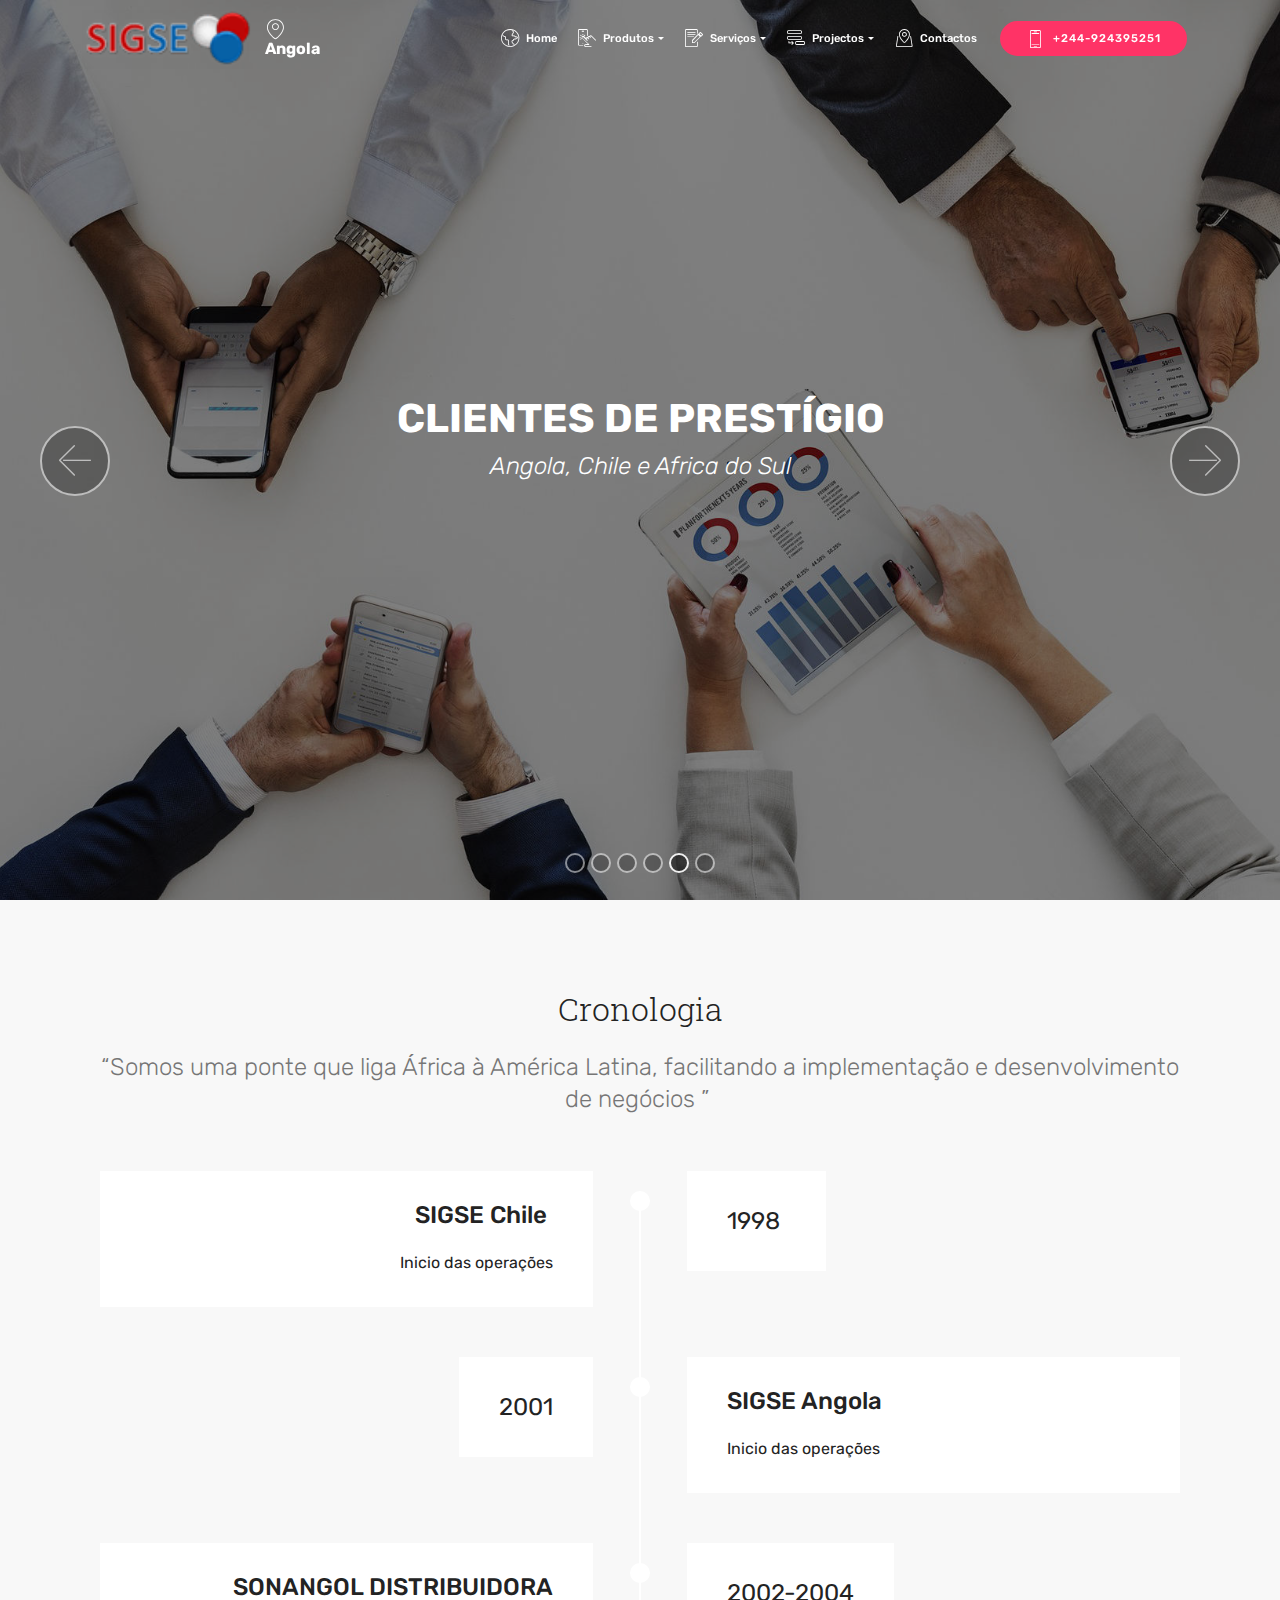
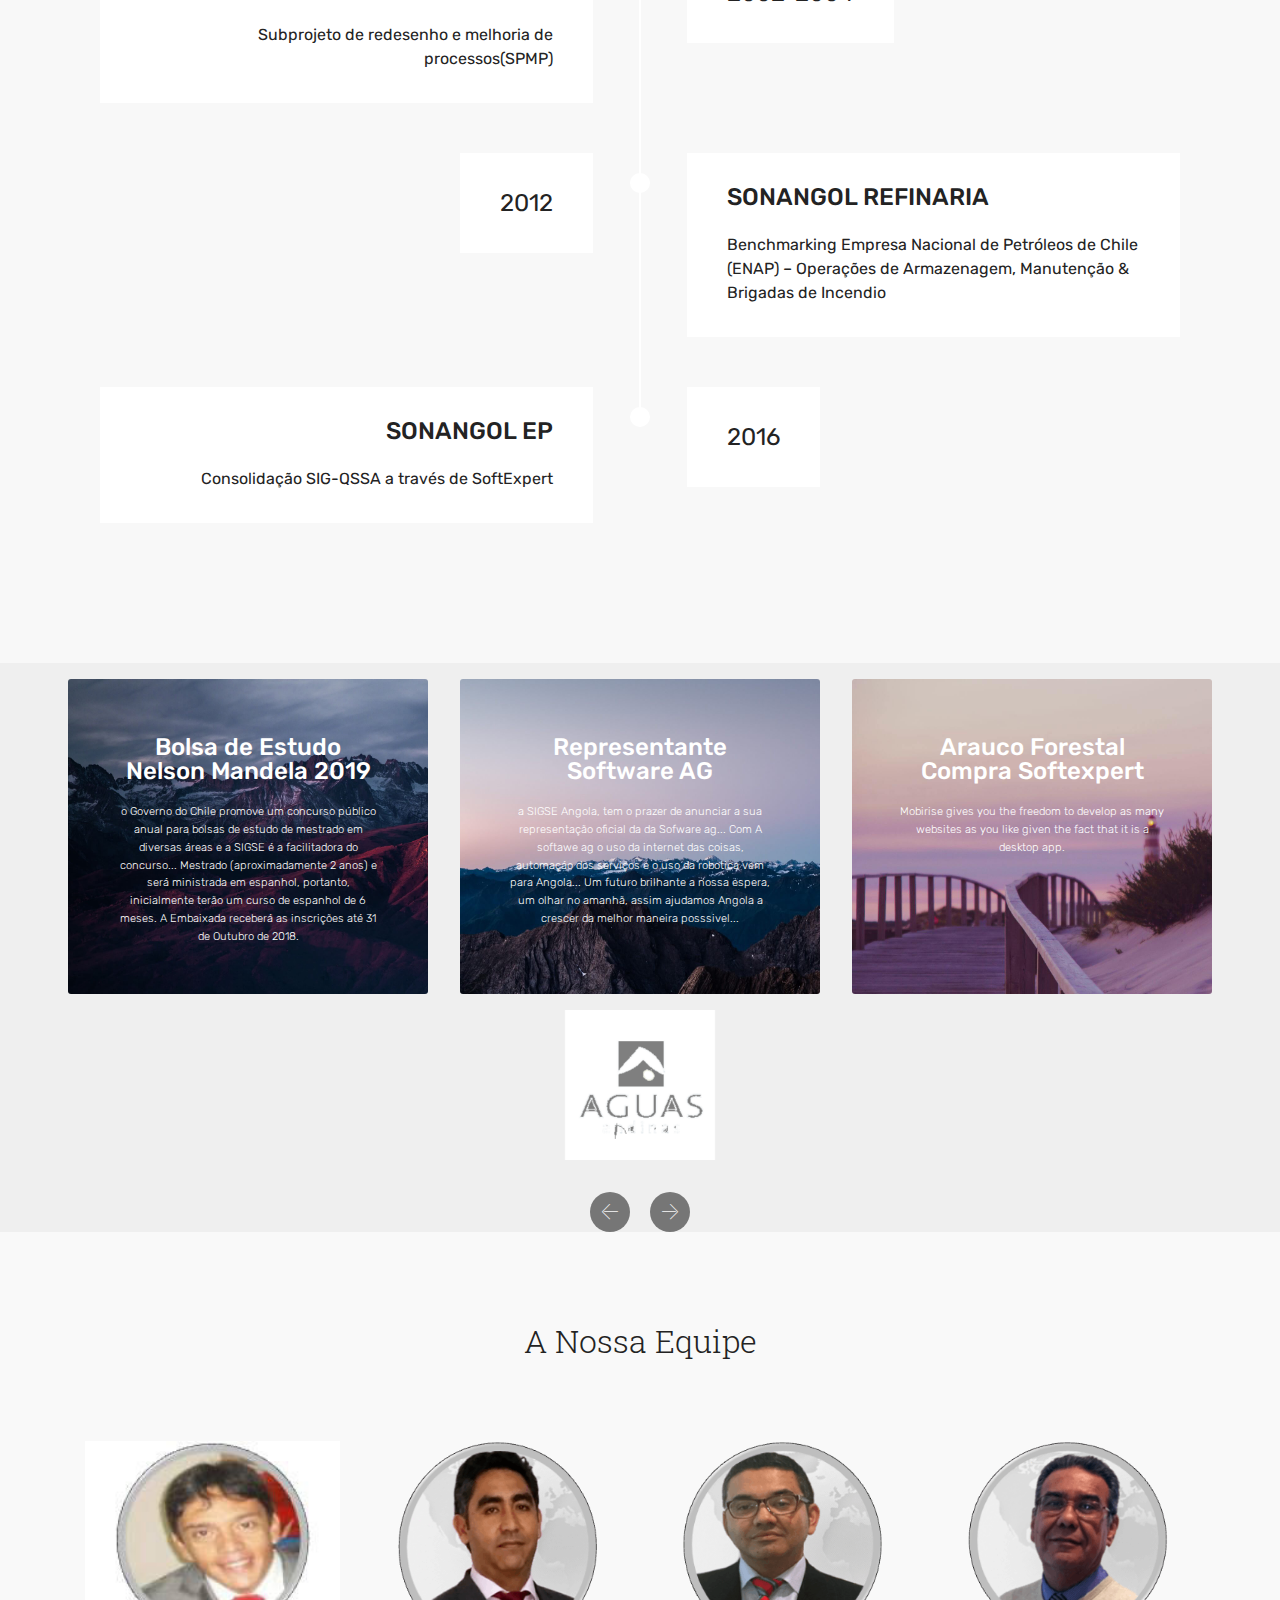
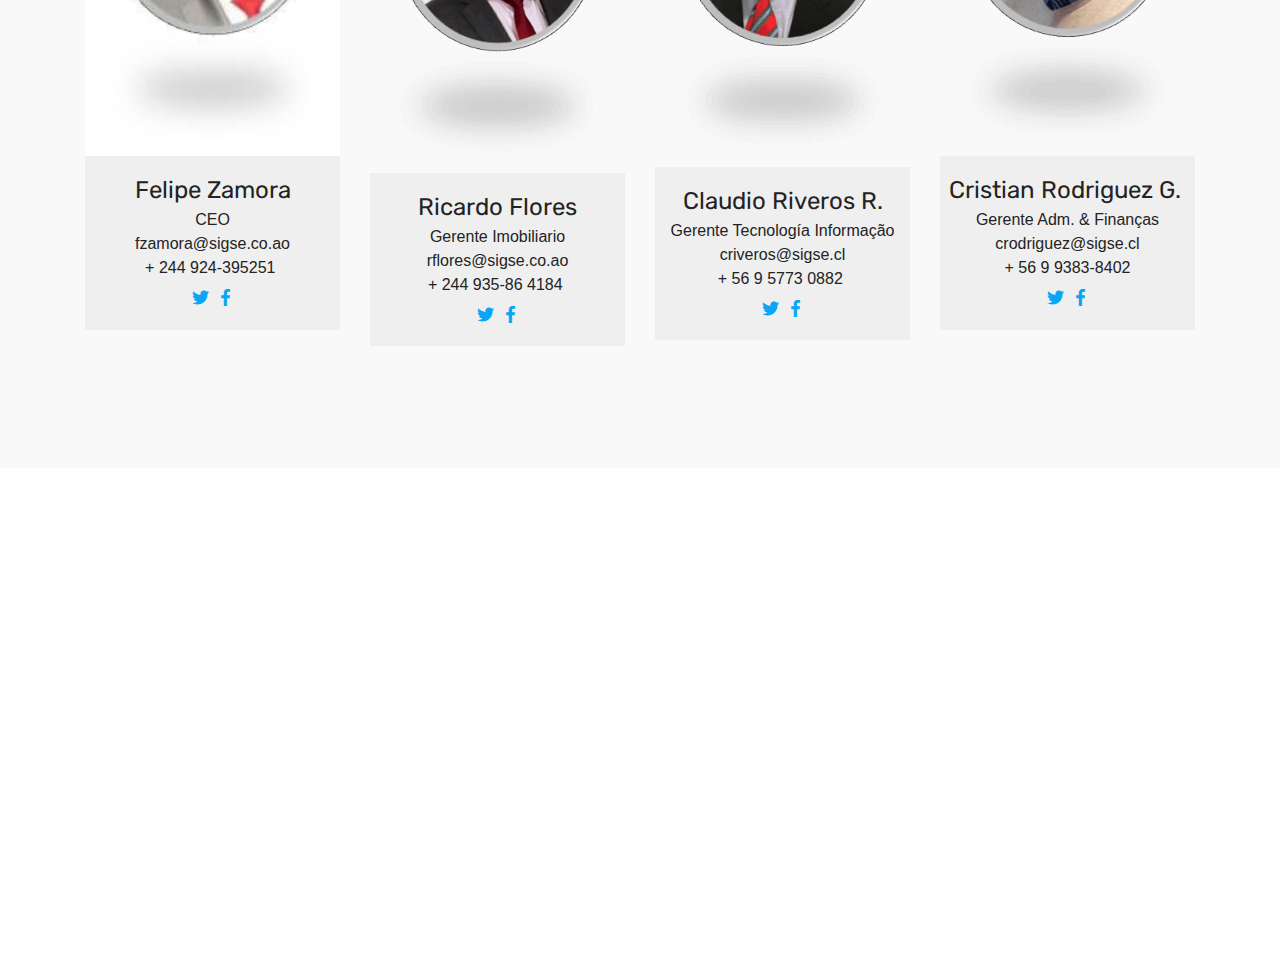
<file: index.html>
<!DOCTYPE html>
<html >
<head>
  <!-- Site made with Mobirise Website Builder v4.8.1, https://mobirise.com -->
  <meta charset="UTF-8">
  <meta http-equiv="X-UA-Compatible" content="IE=edge">
  <meta name="generator" content="Mobirise v4.8.1, mobirise.com">
  <meta name="viewport" content="width=device-width, initial-scale=1, minimum-scale=1">
  <link rel="shortcut icon" href="assets/images/unnamed-105x37.png" type="image/x-icon">
  <meta name="description" content="">
  <title>SIGSE Angola</title>
  <link rel="stylesheet" href="assets/web/assets/mobirise-icons/mobirise-icons.css">
  <link rel="stylesheet" href="assets/tether/tether.min.css">
  <link rel="stylesheet" href="assets/bootstrap/css/bootstrap.min.css">
  <link rel="stylesheet" href="assets/bootstrap/css/bootstrap-grid.min.css">
  <link rel="stylesheet" href="assets/bootstrap/css/bootstrap-reboot.min.css">
  <link rel="stylesheet" href="assets/socicon/css/styles.css">
  <link rel="stylesheet" href="assets/dropdown/css/style.css">
  <link rel="stylesheet" href="assets/theme/css/style.css">
  <link rel="stylesheet" href="assets/mobirise/css/mbr-additional.css" type="text/css">
  
  
  
</head>
<body>
  <section class="menu cid-r1xpEAJAnz" once="menu" id="menu2-f">

    

    <nav class="navbar navbar-expand beta-menu navbar-dropdown align-items-center navbar-fixed-top navbar-toggleable-sm bg-color transparent">
        <button class="navbar-toggler navbar-toggler-right" type="button" data-toggle="collapse" data-target="#navbarSupportedContent" aria-controls="navbarSupportedContent" aria-expanded="false" aria-label="Toggle navigation">
            <div class="hamburger">
                <span></span>
                <span></span>
                <span></span>
                <span></span>
            </div>
        </button>
        <div class="menu-logo">
            <div class="navbar-brand">
                <span class="navbar-logo">
                    <a href="https://www.softexpert.com">
                        <img src="assets/images/unnamed-105x37.png" alt="Mobirise" title="" style="height: 3.8rem;">
                    </a>
                </span>
                <span class="navbar-caption-wrap"><a class="navbar-caption text-primary display-7" href="tel:+244-924-395251"><span class="mbri-pin mbr-iconfont mbr-iconfont-btn" style="font-size: 20px;"></span>Angola</a></span>
            </div>
        </div>
        <div class="collapse navbar-collapse" id="navbarSupportedContent">
            <ul class="navbar-nav nav-dropdown" data-app-modern-menu="true"><li class="nav-item">
                    <a class="nav-link link text-primary display-4" href="index.html"><span class="mbri-globe mbr-iconfont mbr-iconfont-btn" style="font-size: 18px;"></span>Home</a>
                </li><li class="nav-item dropdown">
                    <a class="nav-link link dropdown-toggle text-primary display-4" href="https://mobirise.com" data-toggle="dropdown-submenu" aria-expanded="false"><span class="mbri-touch mbr-iconfont mbr-iconfont-btn" style="font-size: 18px;"></span>
                        Produtos</a><div class="dropdown-menu"><a class="dropdown-item text-primary display-4" href="page4.html" aria-expanded="false">SoftExpert</a><a class="dropdown-item text-primary display-4" href="page5.html">Software AG</a></div>
                </li><li class="nav-item dropdown"><a class="nav-link link dropdown-toggle text-primary display-4" href="https://mobirise.com" aria-expanded="false" data-toggle="dropdown-submenu"><span class="mbri-edit mbr-iconfont mbr-iconfont-btn" style="font-size: 18px;"></span>Serviços</a><div class="dropdown-menu"><a class="dropdown-item text-primary display-4" href="page8.html" aria-expanded="false">Consultoria</a><a class="dropdown-item text-primary display-4" href="page6.html" aria-expanded="false">Formação</a><a class="dropdown-item text-primary display-4" href="page7.html" aria-expanded="false">Sistemas<br></a></div></li><li class="nav-item dropdown"><a class="nav-link link text-primary dropdown-toggle display-4" href="https://mobirise.com" aria-expanded="false" data-toggle="dropdown-submenu"><span class="mbri-add-submenu mbr-iconfont mbr-iconfont-btn" style="font-size: 18px;"></span>Projectos</a><div class="dropdown-menu"><a class="text-primary dropdown-item display-4" href="page9.html" aria-expanded="false">Consultoria</a><a class="text-primary dropdown-item display-4" href="page10.html" aria-expanded="false">Formação</a><a class="text-primary dropdown-item display-4" href="page11.html" aria-expanded="false">Sistemas</a></div></li><li class="nav-item"><a class="nav-link link text-primary display-4" href="page2.html"><span class="mbri-map-pin mbr-iconfont mbr-iconfont-btn" style="font-size: 18px;"></span>
                        Contactos</a></li></ul>
            <div class="navbar-buttons mbr-section-btn"><a class="btn btn-sm btn-secondary display-4" href="tel:+1-234-567-8901"><span class="mbri-mobile2 mbr-iconfont mbr-iconfont-btn" style="font-size: 18px; color: rgb(255, 255, 255);"></span>
                    +244-924395251</a></div>
        </div>
    </nav>
</section>

<section class="engine"><a href="https://mobiri.se/a">online web builder</a></section><section class="carousel slide cid-r1y1NwwAaI" data-interval="false" id="slider1-u">

    

    <div class="full-screen"><div class="mbr-slider slide carousel" data-pause="true" data-keyboard="false" data-ride="carousel" data-interval="5000"><ol class="carousel-indicators"><li data-app-prevent-settings="" data-target="#slider1-u" data-slide-to="0"></li><li data-app-prevent-settings="" data-target="#slider1-u" data-slide-to="1"></li><li data-app-prevent-settings="" data-target="#slider1-u" data-slide-to="2"></li><li data-app-prevent-settings="" data-target="#slider1-u" data-slide-to="3"></li><li data-app-prevent-settings="" data-target="#slider1-u" class=" active" data-slide-to="4"></li><li data-app-prevent-settings="" data-target="#slider1-u" data-slide-to="5"></li></ol><div class="carousel-inner" role="listbox"><div class="carousel-item slider-fullscreen-image" data-bg-video-slide="false" style="background-image: url(assets/images/mbr-9-1920x1280.jpg);"><div class="container container-slide"><div class="image_wrapper"><div class="mbr-overlay" style="opacity: 0.5; background-color: rgb(35, 35, 35);"></div><img src="assets/images/mbr-9-1920x1280.jpg"><div class="carousel-caption justify-content-center"><div class="col-10 align-center"><h2 class="mbr-fonts-style display-1"><strong><em>UMA PONTE CONECTANDO AFRICA E LATINOAMÉRICA</em></strong></h2><p class="lead mbr-text mbr-fonts-style display-5"><em>Facilitando o desenvolvimento e implementação de negócios</em></p><div class="mbr-section-btn" buttons="0"><a class="btn display-7 btn-secondary" href="https://www.governo.gov.ao" target="_blank">Angola</a> <a class="btn  display-7 btn-warning" href="https://www.gob.cl" target="_blank">Chile</a></div></div></div></div></div></div><div class="carousel-item slider-fullscreen-image" data-bg-video-slide="false" style="background-image: url(assets/images/mbr-1920x1024.jpg);"><div class="container container-slide"><div class="image_wrapper"><img src="assets/images/mbr-1920x1024.jpg"><div class="carousel-caption justify-content-center"><div class="col-10 align-center"><h2 class="mbr-fonts-style display-1"><strong><em>18 ANOS DE EXPERIENCIA INTERNACIONAL</em></strong><strong><em><br></em></strong></h2><p class="lead mbr-text mbr-fonts-style display-5">Presença permanente em Angola, Chile &amp; África do Sul</p></div></div></div></div></div><div class="carousel-item slider-fullscreen-image" data-bg-video-slide="false" style="background-image: url(assets/images/mbr-1920x1296.jpg);"><div class="container container-slide"><div class="image_wrapper"><div class="mbr-overlay"></div><img src="assets/images/mbr-1920x1296.jpg"><div class="carousel-caption justify-content-center"><div class="col-10 align-left"><h2 class="mbr-fonts-style display-1"><strong><em>18 ANOS DE EXPERIENCIA INTERNACIONAL</em></strong></h2><p class="lead mbr-text mbr-fonts-style display-5">Presença permanente em Angola, Chile &amp; África do Sul</p></div></div></div></div></div><div class="carousel-item slider-fullscreen-image" data-bg-video-slide="false" style="background-image: url(assets/images/mbr-1920x1552.jpg);"><div class="container container-slide"><div class="image_wrapper"><div class="mbr-overlay"></div><img src="assets/images/mbr-1920x1552.jpg"><div class="carousel-caption justify-content-center"><div class="col-10 align-left"><h2 class="mbr-fonts-style display-1"><strong><em>NETWORKING PROFISSIONAL</em></strong></h2><p class="lead mbr-text mbr-fonts-style display-5">Focado no desenvolvimento de negócios</p></div></div></div></div></div><div class="carousel-item slider-fullscreen-image active" data-bg-video-slide="false" style="background-image: url(assets/images/mbr-1920x1147.jpg);"><div class="container container-slide"><div class="image_wrapper"><div class="mbr-overlay"></div><img src="assets/images/mbr-1920x1147.jpg"><div class="carousel-caption justify-content-center"><div class="col-10 align-left"><h2 class="mbr-fonts-style display-1"><strong>CLIENTES DE PRESTÍGIO</strong></h2><p class="lead mbr-text mbr-fonts-style display-5"><em>Angola, Chile e Africa do Sul</em></p></div></div></div></div></div><div class="carousel-item slider-fullscreen-image" data-bg-video-slide="false" style="background-image: url(assets/images/mbr-1920x1277.jpg);"><div class="container container-slide"><div class="image_wrapper"><div class="mbr-overlay"></div><img src="assets/images/mbr-1920x1277.jpg"><div class="carousel-caption justify-content-center"><div class="col-10 align-left"><h2 class="mbr-fonts-style display-1"><strong>ACCESO A POTENCIAIS INVESTIDORES</strong></h2><p class="lead mbr-text mbr-fonts-style display-5"><em>Criando parceiros estrátegicos entre Angola &amp; Chile</em></p></div></div></div></div></div></div><a data-app-prevent-settings="" class="carousel-control carousel-control-prev" role="button" data-slide="prev" href="#slider1-u"><span aria-hidden="true" class="mbri-left mbr-iconfont"></span><span class="sr-only">Previous</span></a><a data-app-prevent-settings="" class="carousel-control carousel-control-next" role="button" data-slide="next" href="#slider1-u"><span aria-hidden="true" class="mbri-right mbr-iconfont"></span><span class="sr-only">Next</span></a></div></div>

</section>

<section class="timeline1 cid-r2K6hETRUe" id="timeline1-2m">

    

    

    <div class="container align-center">
        <h2 class="mbr-section-title pb-3 mbr-fonts-style display-2">
            Cronologia</h2>
        <h3 class="mbr-section-subtitle pb-5 mbr-fonts-style display-5">“Somos uma ponte que liga África à América Latina, facilitando a implementação e desenvolvimento de negócios ”&nbsp;</h3>

        <div class="container timelines-container" mbri-timelines="">
            <div class="row timeline-element reverse separline">      
                 <div class="timeline-date-panel col-xs-12 col-md-6  align-left">         
                    <div class="time-line-date-content">
                        <p class="mbr-timeline-date mbr-fonts-style display-5">
                             1998&nbsp;</p>
                    </div>
                </div>
           <span class="iconBackground"></span>
            <div class="col-xs-12 col-md-6 align-right">
                <div class="timeline-text-content">
                    <h4 class="mbr-timeline-title pb-3 mbr-fonts-style display-5">&nbsp;SIGSE Chile&nbsp;</h4>
                    <p class="mbr-timeline-text mbr-fonts-style display-7">
                         Inicio das operações 
                    </p>
                 </div>
            </div>
            </div>

            <div class="row timeline-element  separline">
                <div class="timeline-date-panel col-xs-12 col-md-6 align-right">
                    <div class="time-line-date-content">
                        <p class="mbr-timeline-date mbr-fonts-style display-5">
                            2001</p>
                    </div>
                </div>
                <span class="iconBackground"></span>
                <div class="col-xs-12 col-md-6 align-left ">
                    <div class="timeline-text-content">
                        <h4 class="mbr-timeline-title pb-3 mbr-fonts-style display-5">SIGSE Angola&nbsp;</h4>
                        <p class="mbr-timeline-text mbr-fonts-style display-7">
                             Inicio das operações 
                        </p>
                    </div>
                </div>
            </div> 


            <div class="row timeline-element reverse separline">
                <div class="timeline-date-panel col-xs-12 col-md-6  align-left">
                    <div class="time-line-date-content">
                        <p class="mbr-timeline-date mbr-fonts-style display-5">
                             2002-2004</p>
                    </div>
                </div>
                <span class="iconBackground"></span>
                <div class="col-xs-12 col-md-6 align-right">
                    <div class="timeline-text-content">
                        <h4 class="mbr-timeline-title pb-3 mbr-fonts-style display-5">SONANGOL DISTRIBUIDORA</h4>      
                        <p class="mbr-timeline-text mbr-fonts-style display-7">
                            Subprojeto de redesenho e melhoria de processos(SPMP) 
                        </p>
                    </div>
                </div>
            </div>

            <div class="row timeline-element  separline">
                <div class="timeline-date-panel col-xs-12 col-md-6 align-right">
                    <div class="time-line-date-content">
                        <p class="mbr-timeline-date mbr-fonts-style display-5">
                             2012</p>
                    </div>
                </div>
                <span class="iconBackground"></span>
                <div class="col-xs-12 col-md-6 align-left ">
                    <div class="timeline-text-content">
                        <h4 class="mbr-timeline-title pb-3 mbr-fonts-style display-5">SONANGOL REFINARIA</h4>
                        <p class="mbr-timeline-text mbr-fonts-style display-7">
                            Benchmarking Empresa Nacional de Petróleos de Chile (ENAP) – Operações de Armazenagem, Manutenção &amp; Brigadas de Incendio 
                        </p>
                    </div>
                </div>
            </div>


            <div class="row timeline-element reverse">
                <div class="timeline-date-panel col-xs-12 col-md-6  align-left">
                    <div class="time-line-date-content">
                        <p class="mbr-timeline-date mbr-fonts-style display-5">
                             2016</p>
                    </div>
                </div>
                <span class="iconBackground"></span>
                <div class="col-xs-12 col-md-6 align-right">
                    <div class="timeline-text-content">
                        <h4 class="mbr-timeline-title pb-3 mbr-fonts-style display-5">SONANGOL EP</h4>
                        <p class="mbr-timeline-text mbr-fonts-style display-7">
                            Consolidação SIG-QSSA a través de SoftExpert  
                        </p>
                    </div>
                </div>
            </div>


            

            

            

            

            

            

            
        </div>
    </div>
</section>

<section class="features13 cid-r2K3ZDRKRy" id="features13-2j">

    

    
    <div class="container">
        

        <div class="media-container-row container">
            <div class="card col-12 col-md-6 p-5 m-3 align-center col-lg-4">
                <div class="card-img">
                    <img src="assets/images/jumbotron.jpg" alt="Mobirise">
                </div>
                <h4 class="card-title py-2 mbr-fonts-style display-5">Bolsa de Estudo Nelson Mandela 2019</h4>
                <p class="mbr-text mbr-fonts-style display-4">
                     o Governo do Chile promove um concurso público anual para bolsas de estudo de mestrado em diversas áreas e a SIGSE é a facilitadora do concurso... Mestrado (aproximadamente 2 anos) e será ministrada em espanhol, portanto, inicialmente terão um curso de espanhol de 6 meses. A Embaixada receberá as inscrições até 31 de Outubro de 2018.
                </p>
            </div>
            <div class="card col-12 col-md-6 p-5 m-3 align-center col-lg-4">
                <div class="card-img">
                    <img src="assets/images/jumbotron2.jpg" alt="Mobirise">
                </div>
                <h4 class="card-title py-2 mbr-fonts-style display-5">
                    Representante Software AG</h4>
                <p class="mbr-text mbr-fonts-style display-4">
                    a SIGSE Angola, tem o prazer de anunciar a sua representação oficial da da Sofware ag... Com A softawe ag o uso da internet das coisas, automaçáo dos serviços e o uso da robotica vem para Angola... Um futuro brilhante a nossa espera, um olhar no amanhã, assim ajudamos Angola a crescer da melhor maneira posssivel...
                </p>
            </div>
            <div class="card col-12 col-md-6 p-5 m-3 align-center col-lg-4">
                <div class="card-img">
                    <img src="assets/images/background5.jpg" alt="Mobirise">
                </div>
                <h4 class="card-title py-2 mbr-fonts-style display-5">
                    Arauco Forestal Compra Softexpert</h4>
                <p class="mbr-text mbr-fonts-style display-4">
                    Mobirise gives you the freedom to develop as many websites as you like given the fact that it is a desktop app.
                </p>
            </div>    
        </div>
</div></section>

<section class="clients cid-r20GYZIR6f" id="clients-17">
      

    
        

    <div class="container">
        <div class="carousel slide" data-ride="carousel" role="listbox">
            <div class="carousel-inner" data-visible="6">
                
                
                
                
                
            <div class="carousel-item ">
                    <div class="media-container-row">
                        <div class="col-md-12">
                            <div class="wrap-img ">
                                <img src="assets/images/imagem3-2-213x212.png" class="img-responsive clients-img" alt="" title="">
                            </div>
                        </div>
                    </div>
                </div></div>
            <div class="carousel-controls">
                <a data-app-prevent-settings="" class="carousel-control carousel-control-prev" role="button" data-slide="prev">
                    <span aria-hidden="true" class="mbri-left mbr-iconfont"></span>
                    <span class="sr-only">Previous</span>
                </a>
                <a data-app-prevent-settings="" class="carousel-control carousel-control-next" role="button" data-slide="next">
                    <span aria-hidden="true" class="mbri-right mbr-iconfont"></span>
                    <span class="sr-only">Next</span>
                </a>
            </div>
        </div>
    </div>
</section>

<section class="features16 cid-r2K5V02HvZ" id="features16-2k">
    
    
    
    <div class="container align-center">
        <h2 class="pb-3 mbr-fonts-style mbr-section-title display-2">
            A Nossa Equipe</h2>
        <h3 class="pb-5 mbr-section-subtitle mbr-fonts-style mbr-light display-5"></h3>
        <div class="row media-row">
            
        <div class="team-item col-lg-3 col-md-6">
                <div class="item-image">
                    <img src="assets/images/imagem9-201x249.jpg" alt="" title="">
                </div>
                <div class="item-caption py-3">
                    <div class="item-name px-2">
                        <p class="mbr-fonts-style display-5">
                           Felipe Zamora</p>
                    </div>
                    <div class="item-role px-2">
                        <p>CEO<br>fzamora@sigse.co.ao 
<br>+ 244 924-395251&nbsp;<br></p>
                    </div>
                    <div class="item-social pt-2">
                        <a href="https://twitter.com/mobirise" target="_blank">
                            <span class="p-1 mbr-iconfont mbr-iconfont-social socicon-twitter socicon" style="color: rgb(9, 166, 245);"></span>
                        </a>
                        <a href="https://www.facebook.com/pages/Mobirise/1616226671953247" target="_blank">
                            <span class="p-1 mbr-iconfont mbr-iconfont-social socicon-facebook socicon" style="color: rgb(9, 166, 245);"></span>
                        </a>
                        <a href="https://plus.google.com/u/0/+Mobirise" target="_blank">
                            
                        </a>
                        <a href="https://www.linkedin.com/in/mobirise" target="_blank">
                            
                        </a>
                        <a href="https://www.instagram.com/mobirise/" target="_blank">
                            
                        </a>
                        <a href="https://www.youtube.com/channel/UCt_tncVAetpK5JeM8L-8jyw" target="_blank">    
                            
                        </a>
                    </div>
                </div>
            </div><div class="team-item col-lg-3 col-md-6">
                <div class="item-image">
                    <img src="assets/images/imagem8-337x439.png" alt="" title="">
                </div>
                <div class="item-caption py-3">
                    <div class="item-name px-2">
                        <p class="mbr-fonts-style display-5">Ricardo Flores</p>
                    </div>
                    <div class="item-role px-2">
                        <p>Gerente Imobiliario
<br>rflores@sigse.co.ao 
<br>+ 244 935-86 4184&nbsp;<br></p>
                    </div>
                    <div class="item-social pt-2">
                        <a href="https://twitter.com/mobirise" target="_blank">
                            <span class="p-1 mbr-iconfont mbr-iconfont-social socicon-twitter socicon" style="color: rgb(9, 166, 245);"></span>
                        </a>
                        <a href="https://www.facebook.com/pages/Mobirise/1616226671953247" target="_blank">
                            <span class="p-1 mbr-iconfont mbr-iconfont-social socicon-facebook socicon" style="color: rgb(9, 166, 245);"></span>
                        </a>
                        <a href="https://plus.google.com/u/0/+Mobirise" target="_blank">
                            
                        </a>
                        <a href="https://www.linkedin.com/in/mobirise" target="_blank">
                            
                        </a>
                        <a href="https://www.instagram.com/mobirise/" target="_blank">
                            
                        </a>
                        <a href="https://www.youtube.com/channel/UCt_tncVAetpK5JeM8L-8jyw" target="_blank">    
                            
                        </a>
                    </div>
                </div>
            </div><div class="team-item col-lg-3 col-md-6">
                <div class="item-image">
                    <img src="assets/images/imagem7-339x434.png" alt="" title="">
                </div>
                <div class="item-caption py-3">
                    <div class="item-name px-2">
                        <p class="mbr-fonts-style display-5">Claudio Riveros R. <br></p>
                    </div>
                    <div class="item-role px-2">
                        <p>Gerente Tecnología Informação
<br>criveros@sigse.cl 
<br>+ 56 9 5773 0882&nbsp;<br></p>
                    </div>
                    <div class="item-social pt-2">
                        <a href="https://twitter.com/mobirise" target="_blank">
                            <span class="p-1 mbr-iconfont mbr-iconfont-social socicon-twitter socicon" style="color: rgb(9, 166, 245);"></span>
                        </a>
                        <a href="https://www.facebook.com/pages/Mobirise/1616226671953247" target="_blank">
                            <span class="p-1 mbr-iconfont mbr-iconfont-social socicon-facebook socicon" style="color: rgb(9, 166, 245);"></span>
                        </a>
                        <a href="https://plus.google.com/u/0/+Mobirise" target="_blank">
                            
                        </a>
                        <a href="https://www.linkedin.com/in/mobirise" target="_blank">
                            
                        </a>
                        <a href="https://www.instagram.com/mobirise/" target="_blank">
                            
                        </a>
                        <a href="https://www.youtube.com/channel/UCt_tncVAetpK5JeM8L-8jyw" target="_blank">    
                            
                        </a>
                    </div>
                </div>
            </div><div class="team-item col-lg-3 col-md-6">
                <div class="item-image">
                    <img src="assets/images/imagem6-339x420.png" alt="" title="">
                </div>
                <div class="item-caption py-3">
                    <div class="item-name px-2">
                        <p class="mbr-fonts-style display-5">Cristian Rodriguez G.&nbsp;<br></p>
                    </div>
                    <div class="item-role px-2">
                        <p>Gerente Adm. &amp; Finanças
<br>crodriguez@sigse.cl
<br>+ 56 9 9383-8402</p>
                    </div>
                    <div class="item-social pt-2">
                        <a href="https://twitter.com/mobirise" target="_blank">
                            <span class="p-1 mbr-iconfont mbr-iconfont-social socicon-twitter socicon" style="color: rgb(9, 166, 245);"></span>
                        </a>
                        <a href="https://www.facebook.com/pages/Mobirise/1616226671953247" target="_blank">
                            <span class="p-1 mbr-iconfont mbr-iconfont-social socicon-facebook socicon" style="color: rgb(9, 166, 245);"></span>
                        </a>
                        <a href="https://plus.google.com/u/0/+Mobirise" target="_blank">
                            
                        </a>
                        <a href="https://www.linkedin.com/in/mobirise" target="_blank">
                            
                        </a>
                        <a href="https://www.instagram.com/mobirise/" target="_blank">
                            
                        </a>
                        <a href="https://www.youtube.com/channel/UCt_tncVAetpK5JeM8L-8jyw" target="_blank">    
                            
                        </a>
                    </div>
                </div>
            </div></div>    
    </div>
</section>

<section class="cid-r2K7IvwAO2 mbr-reveal" id="footer2-2o">

    

    

    <div class="container">
        <div class="media-container-row content mbr-white">
            <div class="col-12 col-md-3 mbr-fonts-style display-7">
                <p class="mbr-text">
                    <strong>Address</strong>
                    <br>
                    <br>Rua 28 Maio Nº45, Bairro Maianga&nbsp;<br>Luanda, Angola&nbsp;<br>
                    <br>
                    <br><strong>Contacts</strong>
                    <br><br>Teléfonos: +244 924 395 251 / 244-935-864184 
<br>Email: info@sigse.co.ao<br></p>
            </div>
            <div class="col-12 col-md-3 mbr-fonts-style display-7">
                <p class="mbr-text">Links 
<br>
<br><a href="http://www.softwareag.com" target="_blank"><br></a>Soft Expert<br><a href="http://www.softwareag.com" target="_blank">Software AG&nbsp;</a><br><br><br></p>
            </div>
            <div class="col-12 col-md-6">
                <div class="google-map"><iframe frameborder="0" style="border:0" src="https://www.google.com/maps/embed/v1/place?key=AIzaSyA0Dx_boXQiwvdz8sJHoYeZNVTdoWONYkU&amp;q=place_id:ChIJRSxCAa7zURoRziiYzltIFc0" allowfullscreen=""></iframe></div>
            </div>
        </div>
        <div class="footer-lower">
            <div class="media-container-row">
                <div class="col-sm-12">
                    <hr>
                </div>
            </div>
            <div class="media-container-row mbr-white">
                <div class="col-sm-6 copyright">
                    <p class="mbr-text mbr-fonts-style display-7">
                        © Copyright 2018 SIGSE - All Rights Reserved
                    </p>
                </div>
                <div class="col-md-6">
                    <div class="social-list align-right">
                        <div class="soc-item">
                            <a href="http://www.linkedin.com/in/sigse-angola" target="_blank">
                                <span class="mbr-iconfont mbr-iconfont-social socicon-linkedin socicon" style="color: rgb(9, 166, 245);"></span>
                            </a>
                        </div>
                        <div class="soc-item">
                            <a href="https://www.instagram.com/sigseangola" target="_blank">
                                <span class="mbr-iconfont mbr-iconfont-social socicon-instagram socicon" style="color: rgb(255, 51, 102);"></span>
                            </a>
                        </div>
                        <div class="soc-item">
                            <a href="https://www.facebook.com/sigseag" target="_blank">
                                <span class="mbr-iconfont mbr-iconfont-social socicon-facebook socicon" style="color: rgb(9, 166, 245);"></span>
                            </a>
                        </div>
                        
                        
                        
                    </div>
                </div>
            </div>
        </div>
    </div>
</section>


  <script src="assets/web/assets/jquery/jquery.min.js"></script>
  <script src="assets/popper/popper.min.js"></script>
  <script src="assets/tether/tether.min.js"></script>
  <script src="assets/bootstrap/js/bootstrap.min.js"></script>
  <script src="assets/smoothscroll/smooth-scroll.js"></script>
  <script src="assets/ytplayer/jquery.mb.ytplayer.min.js"></script>
  <script src="assets/touchswipe/jquery.touch-swipe.min.js"></script>
  <script src="assets/bootstrapcarouselswipe/bootstrap-carousel-swipe.js"></script>
  <script src="assets/mbr-clients-slider/mbr-clients-slider.js"></script>
  <script src="assets/dropdown/js/script.min.js"></script>
  <script src="assets/vimeoplayer/jquery.mb.vimeo_player.js"></script>
  <script src="assets/theme/js/script.js"></script>
  <script src="assets/slidervideo/script.js"></script>
  
  
 <div id="scrollToTop" class="scrollToTop mbr-arrow-up"><a style="text-align: center;"><i></i></a></div>
  </body>
</html>
</file>
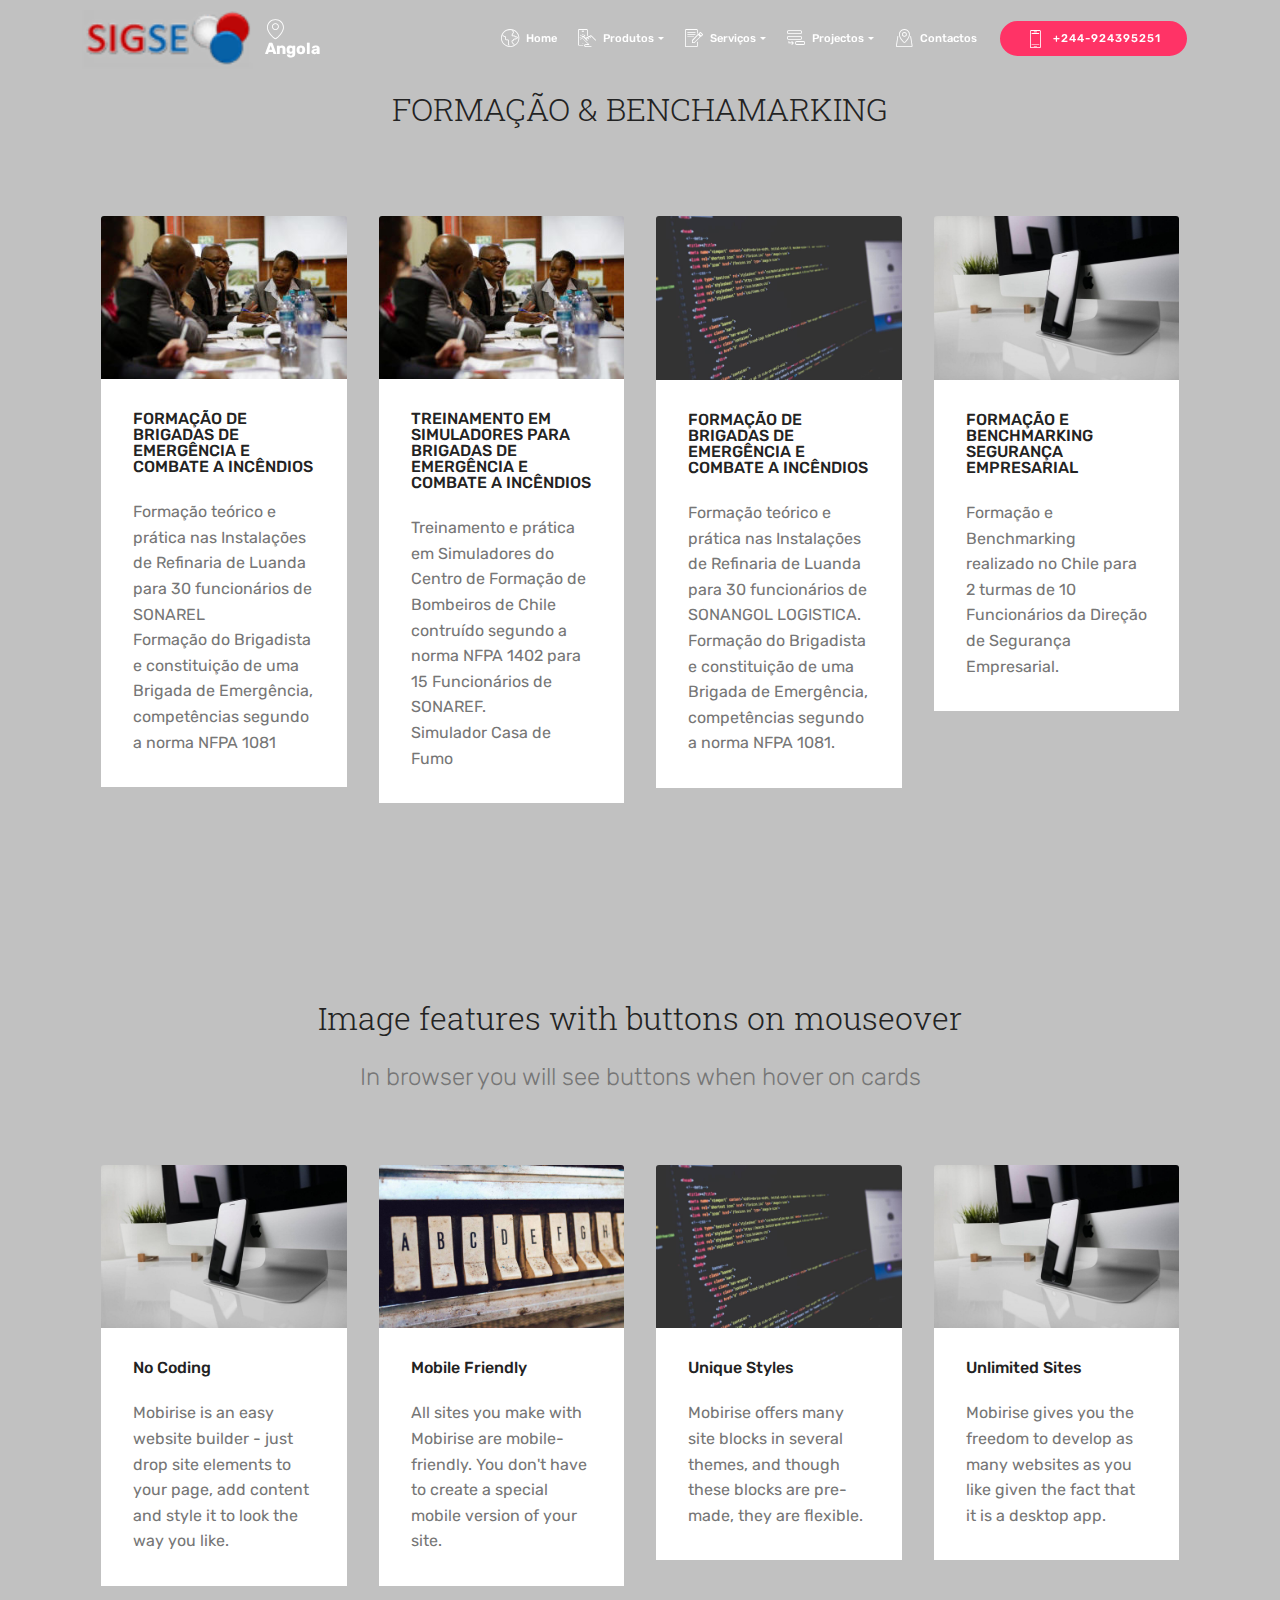
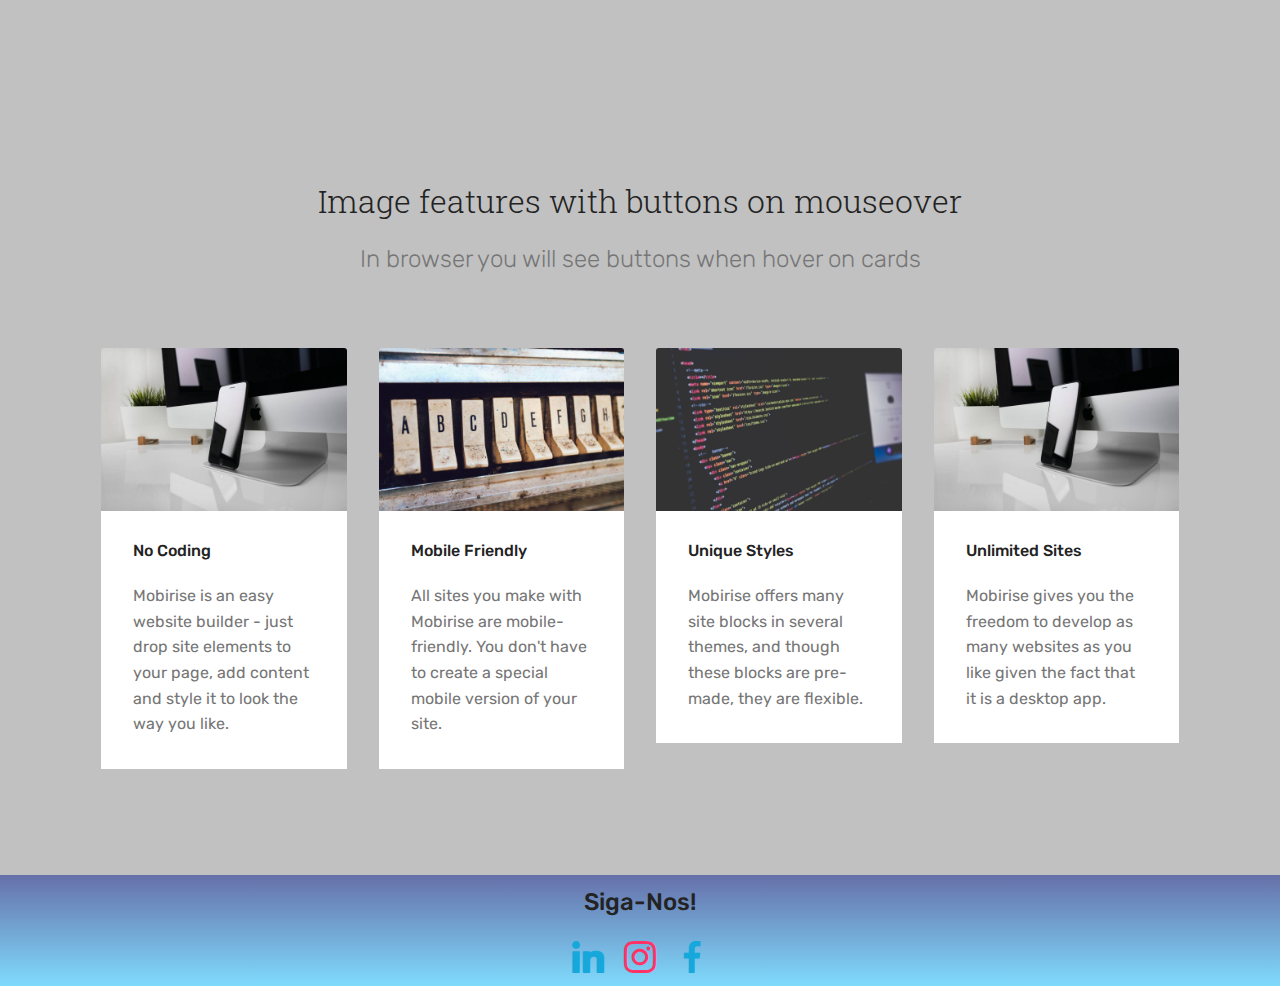
<file: page10.html>
<!DOCTYPE html>
<html >
<head>
  <!-- Site made with Mobirise Website Builder v4.8.1, https://mobirise.com -->
  <meta charset="UTF-8">
  <meta http-equiv="X-UA-Compatible" content="IE=edge">
  <meta name="generator" content="Mobirise v4.8.1, mobirise.com">
  <meta name="viewport" content="width=device-width, initial-scale=1, minimum-scale=1">
  <link rel="shortcut icon" href="assets/images/unnamed-105x37.png" type="image/x-icon">
  <meta name="description" content="Web Site Builder Description">
  <title>Projecto Formação</title>
  <link rel="stylesheet" href="assets/web/assets/mobirise-icons/mobirise-icons.css">
  <link rel="stylesheet" href="assets/tether/tether.min.css">
  <link rel="stylesheet" href="assets/bootstrap/css/bootstrap.min.css">
  <link rel="stylesheet" href="assets/bootstrap/css/bootstrap-grid.min.css">
  <link rel="stylesheet" href="assets/bootstrap/css/bootstrap-reboot.min.css">
  <link rel="stylesheet" href="assets/socicon/css/styles.css">
  <link rel="stylesheet" href="assets/dropdown/css/style.css">
  <link rel="stylesheet" href="assets/theme/css/style.css">
  <link rel="stylesheet" href="assets/mobirise/css/mbr-additional.css" type="text/css">
  
  
  
</head>
<body>
  <section class="menu cid-r1xpEAJAnz" once="menu" id="menu2-22">

    

    <nav class="navbar navbar-expand beta-menu navbar-dropdown align-items-center navbar-fixed-top navbar-toggleable-sm bg-color transparent">
        <button class="navbar-toggler navbar-toggler-right" type="button" data-toggle="collapse" data-target="#navbarSupportedContent" aria-controls="navbarSupportedContent" aria-expanded="false" aria-label="Toggle navigation">
            <div class="hamburger">
                <span></span>
                <span></span>
                <span></span>
                <span></span>
            </div>
        </button>
        <div class="menu-logo">
            <div class="navbar-brand">
                <span class="navbar-logo">
                    <a href="https://www.softexpert.com">
                        <img src="assets/images/unnamed-105x37.png" alt="Mobirise" title="" style="height: 3.8rem;">
                    </a>
                </span>
                <span class="navbar-caption-wrap"><a class="navbar-caption text-primary display-7" href="tel:+244-924-395251"><span class="mbri-pin mbr-iconfont mbr-iconfont-btn" style="font-size: 20px;"></span>Angola</a></span>
            </div>
        </div>
        <div class="collapse navbar-collapse" id="navbarSupportedContent">
            <ul class="navbar-nav nav-dropdown" data-app-modern-menu="true"><li class="nav-item">
                    <a class="nav-link link text-primary display-4" href="index.html"><span class="mbri-globe mbr-iconfont mbr-iconfont-btn" style="font-size: 18px;"></span>Home</a>
                </li><li class="nav-item dropdown">
                    <a class="nav-link link dropdown-toggle text-primary display-4" href="https://mobirise.com" data-toggle="dropdown-submenu" aria-expanded="false"><span class="mbri-touch mbr-iconfont mbr-iconfont-btn" style="font-size: 18px;"></span>
                        Produtos</a><div class="dropdown-menu"><a class="dropdown-item text-primary display-4" href="page4.html" aria-expanded="false">SoftExpert</a><a class="dropdown-item text-primary display-4" href="page5.html">Software AG</a></div>
                </li><li class="nav-item dropdown"><a class="nav-link link dropdown-toggle text-primary display-4" href="https://mobirise.com" aria-expanded="false" data-toggle="dropdown-submenu"><span class="mbri-edit mbr-iconfont mbr-iconfont-btn" style="font-size: 18px;"></span>Serviços</a><div class="dropdown-menu"><a class="dropdown-item text-primary display-4" href="page8.html" aria-expanded="false">Consultoria</a><a class="dropdown-item text-primary display-4" href="page6.html" aria-expanded="false">Formação</a><a class="dropdown-item text-primary display-4" href="page7.html" aria-expanded="false">Sistemas<br></a></div></li><li class="nav-item dropdown"><a class="nav-link link text-primary dropdown-toggle display-4" href="https://mobirise.com" aria-expanded="false" data-toggle="dropdown-submenu"><span class="mbri-add-submenu mbr-iconfont mbr-iconfont-btn" style="font-size: 18px;"></span>Projectos</a><div class="dropdown-menu"><a class="text-primary dropdown-item display-4" href="page9.html" aria-expanded="false">Consultoria</a><a class="text-primary dropdown-item display-4" href="page10.html" aria-expanded="false">Formação</a><a class="text-primary dropdown-item display-4" href="page11.html" aria-expanded="false">Sistemas</a></div></li><li class="nav-item"><a class="nav-link link text-primary display-4" href="page2.html"><span class="mbri-map-pin mbr-iconfont mbr-iconfont-btn" style="font-size: 18px;"></span>
                        Contactos</a></li></ul>
            <div class="navbar-buttons mbr-section-btn"><a class="btn btn-sm btn-secondary display-4" href="tel:+1-234-567-8901"><span class="mbri-mobile2 mbr-iconfont mbr-iconfont-btn" style="font-size: 18px; color: rgb(255, 255, 255);"></span>
                    +244-924395251</a></div>
        </div>
    </nav>
</section>

<section class="engine"><a href="https://mobiri.se/s">free bootstrap theme</a></section><section class="features18 popup-btn-cards cid-r2AEFThYDH" id="features18-29">

    

    
    <div class="container">
        <h2 class="mbr-section-title pb-3 align-center mbr-fonts-style display-2">FORMAÇÃO &amp; BENCHAMARKING</h2>
        
        <div class="media-container-row pt-5 ">
            <div class="card p-3 col-12 col-md-6 col-lg-3">
                <div class="card-wrapper ">
                    <div class="card-img">
                        <div class="mbr-overlay"></div>
                        <div class="mbr-section-btn text-center"><a href="https://mobirise.com" class="btn btn-primary display-4">Learn More</a></div>
                        <img src="assets/images/agric-workshop-sept2014-300x199.jpg" alt="Mobirise" title="">
                    </div>
                    <div class="card-box">
                        <h4 class="card-title mbr-fonts-style display-7">FORMAÇÃO DE BRIGADAS DE EMERGÊNCIA E COMBATE A INCÊNDIOS</h4>
                        <p class="mbr-text mbr-fonts-style align-left display-7">
                            Formação teórico e prática nas Instalações de Refinaria de Luanda para 30 funcionários de SONAREL<br> Formação do Brigadista e constituição de uma Brigada de Emergência, competências segundo a norma NFPA 1081<br>
                        </p>
                    </div>
                </div>
            </div>
            <div class="card p-3 col-12 col-md-6 col-lg-3">
                <div class="card-wrapper">
                    <div class="card-img">
                        <div class="mbr-overlay"></div>
                        <div class="mbr-section-btn text-center">
                            <a href="https://mobirise.com" class="btn btn-primary display-4">Learn More</a>
                        </div>
                        <img src="assets/images/agric-workshop-sept2014-300x199.jpg" alt="Mobirise" title="">
                    </div>
                    <div class="card-box">
                        <h4 class="card-title mbr-fonts-style display-7">TREINAMENTO EM SIMULADORES PARA BRIGADAS DE EMERGÊNCIA E COMBATE A INCÊNDIOS</h4>
                        <p class="mbr-text mbr-fonts-style display-7">
                           Treinamento e prática em Simuladores do Centro de Formação de Bombeiros de Chile contruído segundo a norma NFPA 1402 para 15 Funcionários de SONAREF.<br> Simulador Casa de Fumo
                        </p>
                    </div>
                </div>
            </div>

            <div class="card p-3 col-12 col-md-6 col-lg-3">
                <div class="card-wrapper">
                    <div class="card-img">
                        <div class="mbr-overlay"></div>
                        <div class="mbr-section-btn text-center"><a href="https://mobirise.com" class="btn btn-primary display-4">Learn More</a></div>
                        <img src="assets/images/036.jpg" alt="Mobirise">
                    </div>
                    <div class="card-box">
                        <h4 class="card-title mbr-fonts-style display-7">FORMAÇÃO DE BRIGADAS DE EMERGÊNCIA E COMBATE A INCÊNDIOS</h4>
                        <p class="mbr-text mbr-fonts-style display-7">Formação teórico e prática nas Instalações de Refinaria de Luanda para 30 funcionários de SONANGOL LOGISTICA.<br>Formação do Brigadista e constituição de uma Brigada de Emergência, competências segundo a norma NFPA 1081.<br> 
                        </p>
                    </div>
                </div>
            </div>

            <div class="card p-3 col-12 col-md-6 col-lg-3">
                <div class="card-wrapper">
                    <div class="card-img">
                        <div class="mbr-overlay"></div>
                        <div class="mbr-section-btn text-center">
                            <a href="https://mobirise.com" class="btn btn-primary display-4">Learn More</a>
                        </div>
                        <img src="assets/images/017.jpg" alt="Mobirise">
                    </div>
                    <div class="card-box">
                        <h4 class="card-title mbr-fonts-style display-7">FORMAÇÃO E BENCHMARKING SEGURANÇA EMPRESARIAL</h4>
                        <p class="mbr-text mbr-fonts-style display-7">Formação e Benchmarking realizado no Chile para 2 turmas de 10 Funcionários da Direção de Segurança Empresarial.
                        </p>
                    </div>
                </div>
            </div>
        </div>
    </div>
</section>

<section class="features18 popup-btn-cards cid-r2AEGjkZMf" id="features18-2a">

    

    
    <div class="container">
        <h2 class="mbr-section-title pb-3 align-center mbr-fonts-style display-2">
            Image features with buttons on mouseover
        </h2>
        <h3 class="mbr-section-subtitle display-5 align-center mbr-fonts-style mbr-light">
            In browser you will see buttons when hover on cards
        </h3>
        <div class="media-container-row pt-5 ">
            <div class="card p-3 col-12 col-md-6 col-lg-3">
                <div class="card-wrapper ">
                    <div class="card-img">
                        <div class="mbr-overlay"></div>
                        <div class="mbr-section-btn text-center"><a href="https://mobirise.com" class="btn btn-primary display-4">Learn More</a></div>
                        <img src="assets/images/017.jpg" alt="Mobirise">
                    </div>
                    <div class="card-box">
                        <h4 class="card-title mbr-fonts-style display-7">
                            No Coding
                        </h4>
                        <p class="mbr-text mbr-fonts-style align-left display-7">
                            Mobirise is an easy website builder - just drop site elements to your page, add content and style it to look the way you like.
                        </p>
                    </div>
                </div>
            </div>
            <div class="card p-3 col-12 col-md-6 col-lg-3">
                <div class="card-wrapper">
                    <div class="card-img">
                        <div class="mbr-overlay"></div>
                        <div class="mbr-section-btn text-center">
                            <a href="https://mobirise.com" class="btn btn-primary display-4">Learn More</a>
                        </div>
                        <img src="assets/images/028.jpg" alt="Mobirise">
                    </div>
                    <div class="card-box">
                        <h4 class="card-title mbr-fonts-style display-7">
                            Mobile Friendly
                        </h4>
                        <p class="mbr-text mbr-fonts-style display-7">
                           All sites you make with Mobirise are mobile-friendly. You don't have to create a special mobile version of your site.
                        </p>
                    </div>
                </div>
            </div>

            <div class="card p-3 col-12 col-md-6 col-lg-3">
                <div class="card-wrapper">
                    <div class="card-img">
                        <div class="mbr-overlay"></div>
                        <div class="mbr-section-btn text-center"><a href="https://mobirise.com" class="btn btn-primary display-4">Learn More</a></div>
                        <img src="assets/images/036.jpg" alt="Mobirise">
                    </div>
                    <div class="card-box">
                        <h4 class="card-title mbr-fonts-style display-7">
                            Unique Styles
                        </h4>
                        <p class="mbr-text mbr-fonts-style display-7">
                            Mobirise offers many site blocks in several themes, and though these blocks are pre-made, they are flexible.
                        </p>
                    </div>
                </div>
            </div>

            <div class="card p-3 col-12 col-md-6 col-lg-3">
                <div class="card-wrapper">
                    <div class="card-img">
                        <div class="mbr-overlay"></div>
                        <div class="mbr-section-btn text-center">
                            <a href="https://mobirise.com" class="btn btn-primary display-4">Learn More</a>
                        </div>
                        <img src="assets/images/017.jpg" alt="Mobirise">
                    </div>
                    <div class="card-box">
                        <h4 class="card-title mbr-fonts-style display-7">
                            Unlimited Sites
                        </h4>
                        <p class="mbr-text mbr-fonts-style display-7">
                           Mobirise gives you the freedom to develop as many websites as you like given the fact that it is a desktop app.
                        </p>
                    </div>
                </div>
            </div>
        </div>
    </div>
</section>

<section class="features18 popup-btn-cards cid-r2AEGTxa38" id="features18-2b">

    

    
    <div class="container">
        <h2 class="mbr-section-title pb-3 align-center mbr-fonts-style display-2">
            Image features with buttons on mouseover
        </h2>
        <h3 class="mbr-section-subtitle display-5 align-center mbr-fonts-style mbr-light">
            In browser you will see buttons when hover on cards
        </h3>
        <div class="media-container-row pt-5 ">
            <div class="card p-3 col-12 col-md-6 col-lg-3">
                <div class="card-wrapper ">
                    <div class="card-img">
                        <div class="mbr-overlay"></div>
                        <div class="mbr-section-btn text-center"><a href="https://mobirise.com" class="btn btn-primary display-4">Learn More</a></div>
                        <img src="assets/images/017.jpg" alt="Mobirise">
                    </div>
                    <div class="card-box">
                        <h4 class="card-title mbr-fonts-style display-7">
                            No Coding
                        </h4>
                        <p class="mbr-text mbr-fonts-style align-left display-7">
                            Mobirise is an easy website builder - just drop site elements to your page, add content and style it to look the way you like.
                        </p>
                    </div>
                </div>
            </div>
            <div class="card p-3 col-12 col-md-6 col-lg-3">
                <div class="card-wrapper">
                    <div class="card-img">
                        <div class="mbr-overlay"></div>
                        <div class="mbr-section-btn text-center">
                            <a href="https://mobirise.com" class="btn btn-primary display-4">Learn More</a>
                        </div>
                        <img src="assets/images/028.jpg" alt="Mobirise">
                    </div>
                    <div class="card-box">
                        <h4 class="card-title mbr-fonts-style display-7">
                            Mobile Friendly
                        </h4>
                        <p class="mbr-text mbr-fonts-style display-7">
                           All sites you make with Mobirise are mobile-friendly. You don't have to create a special mobile version of your site.
                        </p>
                    </div>
                </div>
            </div>

            <div class="card p-3 col-12 col-md-6 col-lg-3">
                <div class="card-wrapper">
                    <div class="card-img">
                        <div class="mbr-overlay"></div>
                        <div class="mbr-section-btn text-center"><a href="https://mobirise.com" class="btn btn-primary display-4">Learn More</a></div>
                        <img src="assets/images/036.jpg" alt="Mobirise">
                    </div>
                    <div class="card-box">
                        <h4 class="card-title mbr-fonts-style display-7">
                            Unique Styles
                        </h4>
                        <p class="mbr-text mbr-fonts-style display-7">
                            Mobirise offers many site blocks in several themes, and though these blocks are pre-made, they are flexible.
                        </p>
                    </div>
                </div>
            </div>

            <div class="card p-3 col-12 col-md-6 col-lg-3">
                <div class="card-wrapper">
                    <div class="card-img">
                        <div class="mbr-overlay"></div>
                        <div class="mbr-section-btn text-center">
                            <a href="https://mobirise.com" class="btn btn-primary display-4">Learn More</a>
                        </div>
                        <img src="assets/images/017.jpg" alt="Mobirise">
                    </div>
                    <div class="card-box">
                        <h4 class="card-title mbr-fonts-style display-7">
                            Unlimited Sites
                        </h4>
                        <p class="mbr-text mbr-fonts-style display-7">
                           Mobirise gives you the freedom to develop as many websites as you like given the fact that it is a desktop app.
                        </p>
                    </div>
                </div>
            </div>
        </div>
    </div>
</section>

<section class="cid-r2AEIW5YcO" id="social-buttons2-2c">

    

    

    <div class="container">
        <div class="media-container-row">
            <div class="col-md-8 align-center">
                <h2 class="pb-3 mbr-fonts-style display-5">Siga-Nos!
                </h2>
                <div class="social-list pl-0 mb-0">
                    <a href="https://twitter.com/mobirise" target="_blank">
                        <span class="px-2 mbr-iconfont mbr-iconfont-social socicon-linkedin socicon" style="color: rgb(22, 168, 218);"></span>
                    </a>
                    <a href="https://www.facebook.com/pages/Mobirise/1616226671953247" target="_blank">
                        <span class="px-2 mbr-iconfont mbr-iconfont-social socicon-instagram socicon" style="color: rgb(255, 51, 102);"></span>
                    </a>
                    <a href="https://instagram.com/mobirise" target="_blank">
                        <span class="px-2 mbr-iconfont mbr-iconfont-social socicon-facebook socicon" style="color: rgb(22, 168, 218);"></span>
                    </a>
                    <a href="https://www.youtube.com/c/mobirise" target="_blank">
                        
                    </a>
                    <a href="https://plus.google.com/u/0/+Mobirise" target="_blank">
                        
                    </a>
                    <a href="https://www.behance.net/Mobirise" target="_blank">
                        
                    </a>
                </div>
            </div>
        </div>
    </div>
</section>


  <script src="assets/web/assets/jquery/jquery.min.js"></script>
  <script src="assets/popper/popper.min.js"></script>
  <script src="assets/tether/tether.min.js"></script>
  <script src="assets/bootstrap/js/bootstrap.min.js"></script>
  <script src="assets/smoothscroll/smooth-scroll.js"></script>
  <script src="assets/touchswipe/jquery.touch-swipe.min.js"></script>
  <script src="assets/mbr-popup-btns/mbr-popup-btns.js"></script>
  <script src="assets/sociallikes/social-likes.js"></script>
  <script src="assets/dropdown/js/script.min.js"></script>
  <script src="assets/theme/js/script.js"></script>
  
  
 <div id="scrollToTop" class="scrollToTop mbr-arrow-up"><a style="text-align: center;"><i></i></a></div>
  </body>
</html>
</file>
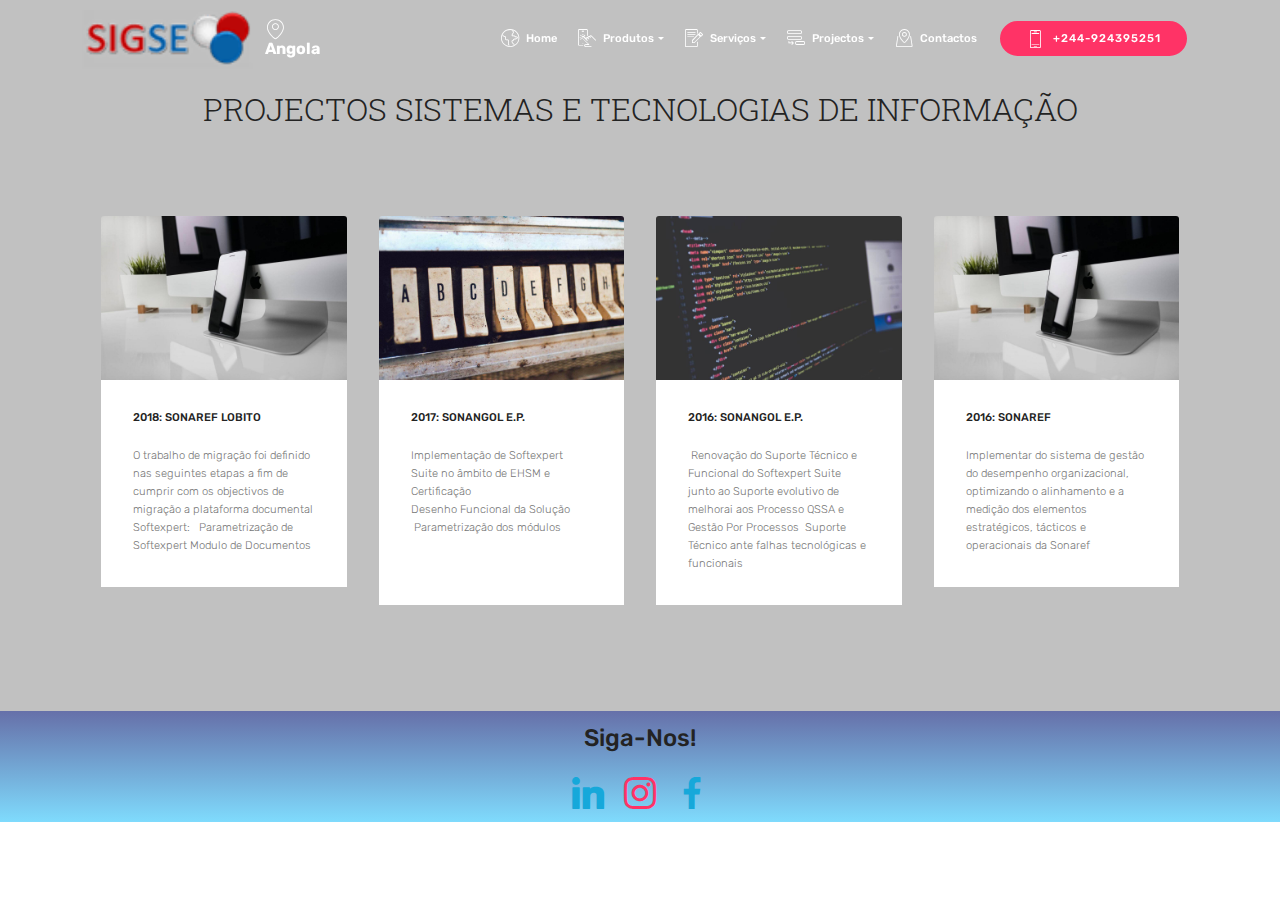
<file: page11.html>
<!DOCTYPE html>
<html >
<head>
  <!-- Site made with Mobirise Website Builder v4.8.1, https://mobirise.com -->
  <meta charset="UTF-8">
  <meta http-equiv="X-UA-Compatible" content="IE=edge">
  <meta name="generator" content="Mobirise v4.8.1, mobirise.com">
  <meta name="viewport" content="width=device-width, initial-scale=1, minimum-scale=1">
  <link rel="shortcut icon" href="assets/images/unnamed-105x37.png" type="image/x-icon">
  <meta name="description" content="Web Generator Description">
  <title>Projecto Sistemas</title>
  <link rel="stylesheet" href="assets/web/assets/mobirise-icons/mobirise-icons.css">
  <link rel="stylesheet" href="assets/tether/tether.min.css">
  <link rel="stylesheet" href="assets/bootstrap/css/bootstrap.min.css">
  <link rel="stylesheet" href="assets/bootstrap/css/bootstrap-grid.min.css">
  <link rel="stylesheet" href="assets/bootstrap/css/bootstrap-reboot.min.css">
  <link rel="stylesheet" href="assets/socicon/css/styles.css">
  <link rel="stylesheet" href="assets/dropdown/css/style.css">
  <link rel="stylesheet" href="assets/theme/css/style.css">
  <link rel="stylesheet" href="assets/mobirise/css/mbr-additional.css" type="text/css">
  
  
  
</head>
<body>
  <section class="menu cid-r1xpEAJAnz" once="menu" id="menu2-23">

    

    <nav class="navbar navbar-expand beta-menu navbar-dropdown align-items-center navbar-fixed-top navbar-toggleable-sm bg-color transparent">
        <button class="navbar-toggler navbar-toggler-right" type="button" data-toggle="collapse" data-target="#navbarSupportedContent" aria-controls="navbarSupportedContent" aria-expanded="false" aria-label="Toggle navigation">
            <div class="hamburger">
                <span></span>
                <span></span>
                <span></span>
                <span></span>
            </div>
        </button>
        <div class="menu-logo">
            <div class="navbar-brand">
                <span class="navbar-logo">
                    <a href="https://www.softexpert.com">
                        <img src="assets/images/unnamed-105x37.png" alt="Mobirise" title="" style="height: 3.8rem;">
                    </a>
                </span>
                <span class="navbar-caption-wrap"><a class="navbar-caption text-primary display-7" href="tel:+244-924-395251"><span class="mbri-pin mbr-iconfont mbr-iconfont-btn" style="font-size: 20px;"></span>Angola</a></span>
            </div>
        </div>
        <div class="collapse navbar-collapse" id="navbarSupportedContent">
            <ul class="navbar-nav nav-dropdown" data-app-modern-menu="true"><li class="nav-item">
                    <a class="nav-link link text-primary display-4" href="index.html"><span class="mbri-globe mbr-iconfont mbr-iconfont-btn" style="font-size: 18px;"></span>Home</a>
                </li><li class="nav-item dropdown">
                    <a class="nav-link link dropdown-toggle text-primary display-4" href="https://mobirise.com" data-toggle="dropdown-submenu" aria-expanded="false"><span class="mbri-touch mbr-iconfont mbr-iconfont-btn" style="font-size: 18px;"></span>
                        Produtos</a><div class="dropdown-menu"><a class="dropdown-item text-primary display-4" href="page4.html" aria-expanded="false">SoftExpert</a><a class="dropdown-item text-primary display-4" href="page5.html">Software AG</a></div>
                </li><li class="nav-item dropdown"><a class="nav-link link dropdown-toggle text-primary display-4" href="https://mobirise.com" aria-expanded="false" data-toggle="dropdown-submenu"><span class="mbri-edit mbr-iconfont mbr-iconfont-btn" style="font-size: 18px;"></span>Serviços</a><div class="dropdown-menu"><a class="dropdown-item text-primary display-4" href="page8.html" aria-expanded="false">Consultoria</a><a class="dropdown-item text-primary display-4" href="page6.html" aria-expanded="false">Formação</a><a class="dropdown-item text-primary display-4" href="page7.html" aria-expanded="false">Sistemas<br></a></div></li><li class="nav-item dropdown"><a class="nav-link link text-primary dropdown-toggle display-4" href="https://mobirise.com" aria-expanded="false" data-toggle="dropdown-submenu"><span class="mbri-add-submenu mbr-iconfont mbr-iconfont-btn" style="font-size: 18px;"></span>Projectos</a><div class="dropdown-menu"><a class="text-primary dropdown-item display-4" href="page9.html" aria-expanded="false">Consultoria</a><a class="text-primary dropdown-item display-4" href="page10.html" aria-expanded="false">Formação</a><a class="text-primary dropdown-item display-4" href="page11.html" aria-expanded="false">Sistemas</a></div></li><li class="nav-item"><a class="nav-link link text-primary display-4" href="page2.html"><span class="mbri-map-pin mbr-iconfont mbr-iconfont-btn" style="font-size: 18px;"></span>
                        Contactos</a></li></ul>
            <div class="navbar-buttons mbr-section-btn"><a class="btn btn-sm btn-secondary display-4" href="tel:+1-234-567-8901"><span class="mbri-mobile2 mbr-iconfont mbr-iconfont-btn" style="font-size: 18px; color: rgb(255, 255, 255);"></span>
                    +244-924395251</a></div>
        </div>
    </nav>
</section>

<section class="engine"><a href="https://mobiri.se/k">develop own website</a></section><section class="features18 popup-btn-cards cid-r2AENbyJgG" id="features18-2d">

    

    
    <div class="container">
        <h2 class="mbr-section-title pb-3 align-center mbr-fonts-style display-2">PROJECTOS SISTEMAS E TECNOLOGIAS DE INFORMAÇÃO</h2>
        
        <div class="media-container-row pt-5 ">
            <div class="card p-3 col-12 col-md-6 col-lg-3">
                <div class="card-wrapper ">
                    <div class="card-img">
                        <div class="mbr-overlay"></div>
                        <div class="mbr-section-btn text-center"><a href="https://mobirise.com" class="btn btn-warning display-4">BIBLIOTECA TÉCNICA<br>MIGRAÇÃO DE 250.000 DOCUMENTOS</a></div>
                        <img src="assets/images/017.jpg" alt="Mobirise">
                    </div>
                    <div class="card-box">
                        <h4 class="card-title mbr-fonts-style display-4">2018: SONAREF LOBITO</h4>
                        <p class="mbr-text mbr-fonts-style align-left display-4">
                            O trabalho de migração foi definido nas seguintes etapas a fim de cumprir com os objectivos de migração a plataforma documental Softexpert: &nbsp; Parametrização de Softexpert Modulo de Documentos<br>
                        </p>
                    </div>
                </div>
            </div>
            <div class="card p-3 col-12 col-md-6 col-lg-3">
                <div class="card-wrapper">
                    <div class="card-img">
                        <div class="mbr-overlay"></div>
                        <div class="mbr-section-btn text-center"><a href="https://mobirise.com" class="btn btn-secondary display-4">AUTOMATIZAÇÃO DO SISTEMA INTEGRADO DE GESTÃO QUALIDADE SAUDE SEGURANÇA E AMBIENTE</a></div>
                        <img src="assets/images/028.jpg" alt="Mobirise">
                    </div>
                    <div class="card-box">
                        <h4 class="card-title mbr-fonts-style display-4">2017: SONANGOL E.P.</h4>
                        <p class="mbr-text mbr-fonts-style display-4">
                           Implementação de Softexpert Suite no âmbito de EHSM e Certificação<br> Desenho Funcional da Solução &nbsp;Parametriza<em>ç</em>ão dos módulos<br><br><br>
                        </p>
                    </div>
                </div>
            </div>

            <div class="card p-3 col-12 col-md-6 col-lg-3">
                <div class="card-wrapper">
                    <div class="card-img">
                        <div class="mbr-overlay"></div>
                        <div class="mbr-section-btn text-center"><a href="https://mobirise.com" class="btn btn-warning display-4">SERVIÇO DE SUPORTE E MANUTENÇÃO SOFTEXPERT&nbsp;</a></div>
                        <img src="assets/images/036.jpg" alt="Mobirise">
                    </div>
                    <div class="card-box">
                        <h4 class="card-title mbr-fonts-style display-4">2016: SONANGOL  E.P.</h4>
                        <p class="mbr-text mbr-fonts-style display-4">&nbsp;Renovação do Suporte Técnico e Funcional do Softexpert Suite junto ao Suporte evolutivo de melhorai aos Processo QSSA e Gestão Por Processos &nbsp;Suporte Técnico ante falhas tecnológicas e funcionais
                        </p>
                    </div>
                </div>
            </div>

            <div class="card p-3 col-12 col-md-6 col-lg-3">
                <div class="card-wrapper">
                    <div class="card-img">
                        <div class="mbr-overlay"></div>
                        <div class="mbr-section-btn text-center"><a href="https://mobirise.com" class="btn btn-secondary display-4">IMPLEMENTAÇÃO SISTEMA DE DESEMPENHO ORGANIZACIONAL</a></div>
                        <img src="assets/images/017.jpg" alt="Mobirise">
                    </div>
                    <div class="card-box">
                        <h4 class="card-title mbr-fonts-style display-4">2016: SONAREF</h4>
                        <p class="mbr-text mbr-fonts-style display-4">Implementar do sistema de gestão do desempenho organizacional, optimizando o alinhamento e a medição dos elementos estratégicos, tácticos e operacionais da Sonaref
                        </p>
                    </div>
                </div>
            </div>
        </div>
    </div>
</section>

<section class="cid-r2AEPMwDKY" id="social-buttons2-2g">

    

    

    <div class="container">
        <div class="media-container-row">
            <div class="col-md-8 align-center">
                <h2 class="pb-3 mbr-fonts-style display-5">Siga-Nos!
                </h2>
                <div class="social-list pl-0 mb-0">
                    <a href="https://twitter.com/mobirise" target="_blank">
                        <span class="px-2 mbr-iconfont mbr-iconfont-social socicon-linkedin socicon" style="color: rgb(22, 168, 218);"></span>
                    </a>
                    <a href="https://www.facebook.com/pages/Mobirise/1616226671953247" target="_blank">
                        <span class="px-2 mbr-iconfont mbr-iconfont-social socicon-instagram socicon" style="color: rgb(255, 51, 102);"></span>
                    </a>
                    <a href="https://instagram.com/mobirise" target="_blank">
                        <span class="px-2 mbr-iconfont mbr-iconfont-social socicon-facebook socicon" style="color: rgb(22, 168, 218);"></span>
                    </a>
                    <a href="https://www.youtube.com/c/mobirise" target="_blank">
                        
                    </a>
                    <a href="https://plus.google.com/u/0/+Mobirise" target="_blank">
                        
                    </a>
                    <a href="https://www.behance.net/Mobirise" target="_blank">
                        
                    </a>
                </div>
            </div>
        </div>
    </div>
</section>


  <script src="assets/web/assets/jquery/jquery.min.js"></script>
  <script src="assets/popper/popper.min.js"></script>
  <script src="assets/tether/tether.min.js"></script>
  <script src="assets/bootstrap/js/bootstrap.min.js"></script>
  <script src="assets/smoothscroll/smooth-scroll.js"></script>
  <script src="assets/touchswipe/jquery.touch-swipe.min.js"></script>
  <script src="assets/mbr-popup-btns/mbr-popup-btns.js"></script>
  <script src="assets/sociallikes/social-likes.js"></script>
  <script src="assets/dropdown/js/script.min.js"></script>
  <script src="assets/theme/js/script.js"></script>
  
  
 <div id="scrollToTop" class="scrollToTop mbr-arrow-up"><a style="text-align: center;"><i></i></a></div>
  </body>
</html>
</file>
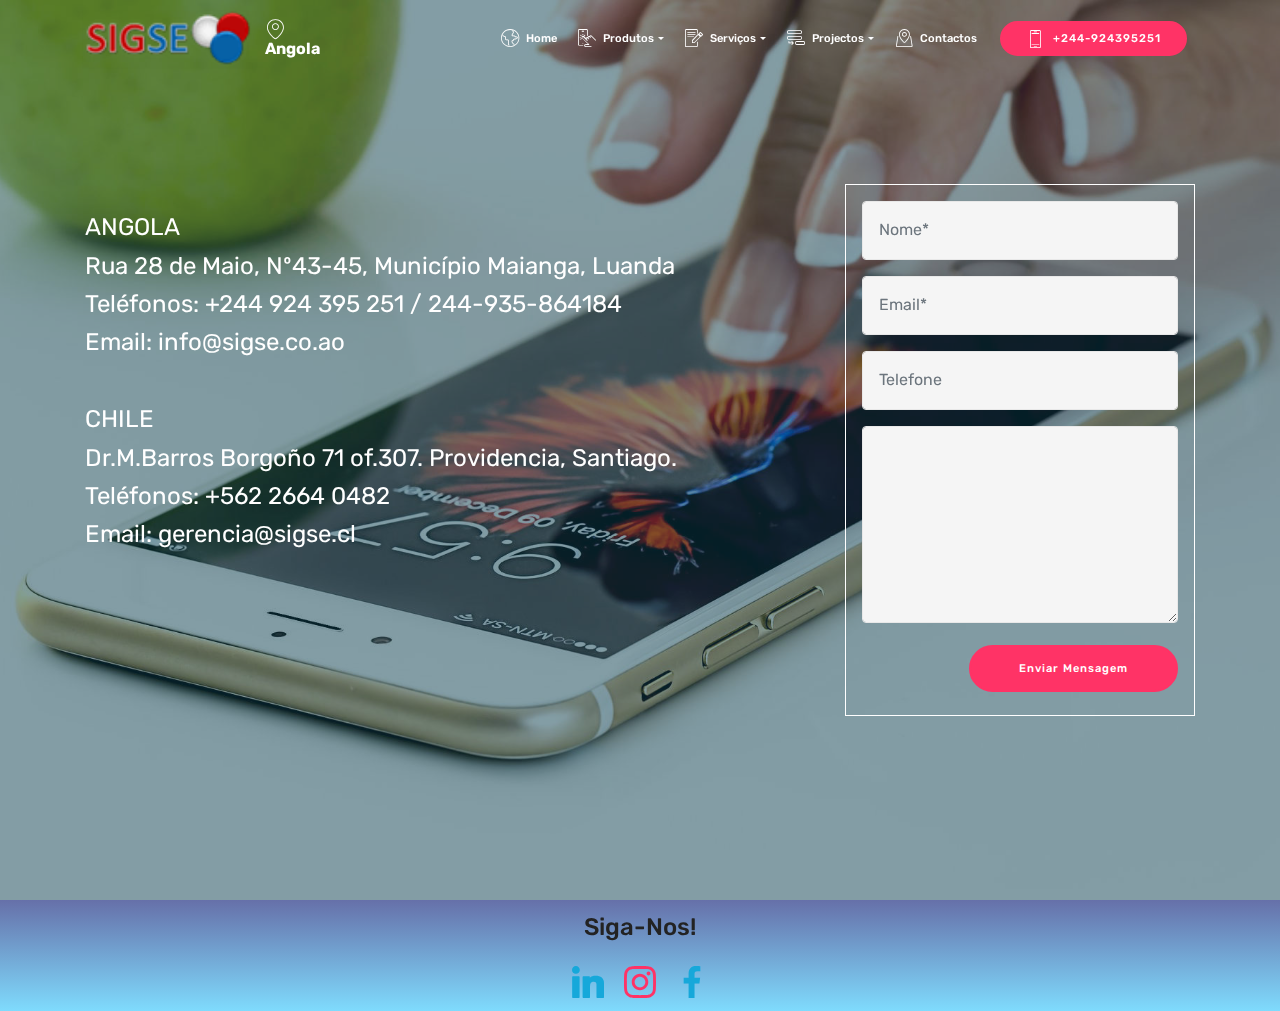
<file: page2.html>
<!DOCTYPE html>
<html >
<head>
  <!-- Site made with Mobirise Website Builder v4.8.1, https://mobirise.com -->
  <meta charset="UTF-8">
  <meta http-equiv="X-UA-Compatible" content="IE=edge">
  <meta name="generator" content="Mobirise v4.8.1, mobirise.com">
  <meta name="viewport" content="width=device-width, initial-scale=1, minimum-scale=1">
  <link rel="shortcut icon" href="assets/images/unnamed-105x37.png" type="image/x-icon">
  <meta name="description" content="Web Site Builder Description">
  <title>Contact Us</title>
  <link rel="stylesheet" href="assets/web/assets/mobirise-icons/mobirise-icons.css">
  <link rel="stylesheet" href="assets/tether/tether.min.css">
  <link rel="stylesheet" href="assets/bootstrap/css/bootstrap.min.css">
  <link rel="stylesheet" href="assets/bootstrap/css/bootstrap-grid.min.css">
  <link rel="stylesheet" href="assets/bootstrap/css/bootstrap-reboot.min.css">
  <link rel="stylesheet" href="assets/dropdown/css/style.css">
  <link rel="stylesheet" href="assets/socicon/css/styles.css">
  <link rel="stylesheet" href="assets/theme/css/style.css">
  <link rel="stylesheet" href="assets/mobirise/css/mbr-additional.css" type="text/css">
  
  
  
</head>
<body>
  <section class="menu cid-r1wZUdzmfT" once="menu" id="menu2-e">

    

    <nav class="navbar navbar-expand beta-menu navbar-dropdown align-items-center navbar-fixed-top navbar-toggleable-sm bg-color transparent">
        <button class="navbar-toggler navbar-toggler-right" type="button" data-toggle="collapse" data-target="#navbarSupportedContent" aria-controls="navbarSupportedContent" aria-expanded="false" aria-label="Toggle navigation">
            <div class="hamburger">
                <span></span>
                <span></span>
                <span></span>
                <span></span>
            </div>
        </button>
        <div class="menu-logo">
            <div class="navbar-brand">
                <span class="navbar-logo">
                    <a href="https://www.softexpert.com">
                        <img src="assets/images/unnamed-105x37.png" alt="Mobirise" title="" style="height: 3.8rem;">
                    </a>
                </span>
                <span class="navbar-caption-wrap"><a class="navbar-caption text-primary display-7" href="tel:+244-924-395251"><span class="mbri-pin mbr-iconfont mbr-iconfont-btn" style="font-size: 20px;"></span>Angola</a></span>
            </div>
        </div>
        <div class="collapse navbar-collapse" id="navbarSupportedContent">
            <ul class="navbar-nav nav-dropdown" data-app-modern-menu="true"><li class="nav-item">
                    <a class="nav-link link text-primary display-4" href="index.html"><span class="mbri-globe mbr-iconfont mbr-iconfont-btn" style="font-size: 18px;"></span>Home</a>
                </li><li class="nav-item dropdown">
                    <a class="nav-link link dropdown-toggle text-primary display-4" href="https://mobirise.com" data-toggle="dropdown-submenu" aria-expanded="false"><span class="mbri-touch mbr-iconfont mbr-iconfont-btn" style="font-size: 18px;"></span>
                        Produtos</a><div class="dropdown-menu"><a class="dropdown-item text-primary display-4" href="page4.html" aria-expanded="false">SoftExpert</a><a class="dropdown-item text-primary display-4" href="page5.html">Software AG</a></div>
                </li><li class="nav-item dropdown"><a class="nav-link link dropdown-toggle text-primary display-4" href="https://mobirise.com" aria-expanded="false" data-toggle="dropdown-submenu"><span class="mbri-edit mbr-iconfont mbr-iconfont-btn" style="font-size: 18px;"></span>Serviços</a><div class="dropdown-menu"><a class="dropdown-item text-primary display-4" href="page8.html" aria-expanded="false">Consultoria</a><a class="dropdown-item text-primary display-4" href="page6.html" aria-expanded="false">Formação</a><a class="dropdown-item text-primary display-4" href="page7.html" aria-expanded="false">Sistemas<br></a></div></li><li class="nav-item dropdown"><a class="nav-link link text-primary dropdown-toggle display-4" href="https://mobirise.com" aria-expanded="false" data-toggle="dropdown-submenu"><span class="mbri-add-submenu mbr-iconfont mbr-iconfont-btn" style="font-size: 18px;"></span>Projectos</a><div class="dropdown-menu"><a class="text-primary dropdown-item display-4" href="page9.html" aria-expanded="false">Consultoria</a><a class="text-primary dropdown-item display-4" href="page10.html" aria-expanded="false">Formação</a><a class="text-primary dropdown-item display-4" href="page11.html" aria-expanded="false">Sistemas</a></div></li><li class="nav-item"><a class="nav-link link text-primary display-4" href="page2.html"><span class="mbri-map-pin mbr-iconfont mbr-iconfont-btn" style="font-size: 18px;"></span>
                        Contactos</a></li></ul>
            <div class="navbar-buttons mbr-section-btn"><a class="btn btn-sm btn-secondary display-4" href="tel:+1-234-567-8901"><span class="mbri-mobile2 mbr-iconfont mbr-iconfont-btn" style="font-size: 18px; color: rgb(255, 255, 255);"></span>
                    +244-924395251</a></div>
        </div>
    </nav>
</section>

<section class="engine"><a href="https://mobiri.se/a">online site builder</a></section><section class="cid-r21baHuO51 mbr-fullscreen mbr-parallax-background" id="header15-1b">

    

    <div class="mbr-overlay" style="opacity: 0.5; background-color: rgb(7, 59, 76);"></div>

    <div class="container align-right">
<div class="row">
    <div class="mbr-white col-lg-8 col-md-7 content-container">
        <h1 class="mbr-section-title mbr-bold pb-3 mbr-fonts-style display-1"></h1>
        <p class="mbr-text pb-3 mbr-fonts-style display-5">ANGOLA
<br>Rua 28 de Maio, Nº43-45, Município Maianga, Luanda<br>Teléfonos: +244 924 395 251 /  244-935-864184
<br>Email:  <a href="mailto:info@sigse.co.ao">info@sigse.co.ao</a><br><br>CHILE
<br>Dr.M.Barros Borgoño 71 of.307. Providencia, Santiago.
<br>Teléfonos: +562 2664 0482
<br>Email: <a href="mailto:gerencia@sigse.cl">gerencia@sigse.cl</a><br></p>
    </div>
    <div class="col-lg-4 col-md-5">
    <div class="form-container">
        <div class="media-container-column" data-form-type="formoid">
            <div data-form-alert="" hidden="" class="align-center">Obrigada pela sua SMS</div>
            <form class="mbr-form" action="https://mobirise.com/" method="post" data-form-title="Mobirise Form"><input type="hidden" name="email" data-form-email="true" value="BCBZuDHQAcpjoYI06ci9BQ9A3kjZtvMx1a6VrVvQczXKxtq0Rd62HMO1QvRZz3FYGb303Q5Nw2ve3Eeas51jsoap9yTl/plDqt8qNzDwDOGdBoHjRHLcLUf0QWf/aygN" data-form-field="Email">
                <div data-for="name">
                    <div class="form-group">
                        <input type="text" class="form-control px-3" name="name" data-form-field="Name" placeholder="Nome*" required="" id="name-header15-1b">
                    </div>
                </div>
                <div data-for="email">
                    <div class="form-group">
                        <input type="email" class="form-control px-3" name="email" data-form-field="Email" placeholder="Email*" required="" id="email-header15-1b">
                    </div>
                </div>
                <div data-for="phone">
                    <div class="form-group">
                        <input type="tel" class="form-control px-3" name="phone" data-form-field="Phone" placeholder="Telefone" id="phone-header15-1b">
                    </div>
                </div>
                <div class="form-group" data-for="message">
                    <textarea type="text" class="form-control px-3" name="message" rows="7" data-form-field="Message" id="message-header15-1b"></textarea>
                </div>
                <span class="input-group-btn"><button href="" type="submit" class="btn btn-secondary btn-form display-4">Enviar Mensagem</button></span>
            </form>
        </div>
    </div>
    </div>
</div>
    </div>
    
</section>

<section class="cid-r1DxAD2XI4" id="social-buttons2-12">

    

    

    <div class="container">
        <div class="media-container-row">
            <div class="col-md-8 align-center">
                <h2 class="pb-3 mbr-fonts-style display-5">Siga-Nos!
                </h2>
                <div class="social-list pl-0 mb-0">
                    <a href="http://www.linkedin.com/in/sigse-angola" target="_blank">
                        <span class="px-2 mbr-iconfont mbr-iconfont-social socicon-linkedin socicon" style="color: rgb(22, 168, 218);"></span>
                    </a>
                    <a href="https://www.instagram.com/sigseangola" target="_blank">
                        <span class="px-2 mbr-iconfont mbr-iconfont-social socicon-instagram socicon" style="color: rgb(255, 51, 102);"></span>
                    </a>
                    <a href="https://www.facebook.com/sigseag" target="_blank">
                        <span class="px-2 mbr-iconfont mbr-iconfont-social socicon-facebook socicon" style="color: rgb(22, 168, 218);"></span>
                    </a>
                    <a href="https://www.youtube.com/c/mobirise" target="_blank">
                        
                    </a>
                    <a href="https://plus.google.com/u/0/+Mobirise" target="_blank">
                        
                    </a>
                    <a href="https://www.behance.net/Mobirise" target="_blank">
                        
                    </a>
                </div>
            </div>
        </div>
    </div>
</section>


  <script src="assets/web/assets/jquery/jquery.min.js"></script>
  <script src="assets/popper/popper.min.js"></script>
  <script src="assets/tether/tether.min.js"></script>
  <script src="assets/bootstrap/js/bootstrap.min.js"></script>
  <script src="assets/smoothscroll/smooth-scroll.js"></script>
  <script src="assets/dropdown/js/script.min.js"></script>
  <script src="assets/touchswipe/jquery.touch-swipe.min.js"></script>
  <script src="assets/parallax/jarallax.min.js"></script>
  <script src="assets/sociallikes/social-likes.js"></script>
  <script src="assets/theme/js/script.js"></script>
  <script src="assets/formoid/formoid.min.js"></script>
  
  
 <div id="scrollToTop" class="scrollToTop mbr-arrow-up"><a style="text-align: center;"><i></i></a></div>
  </body>
</html>
</file>
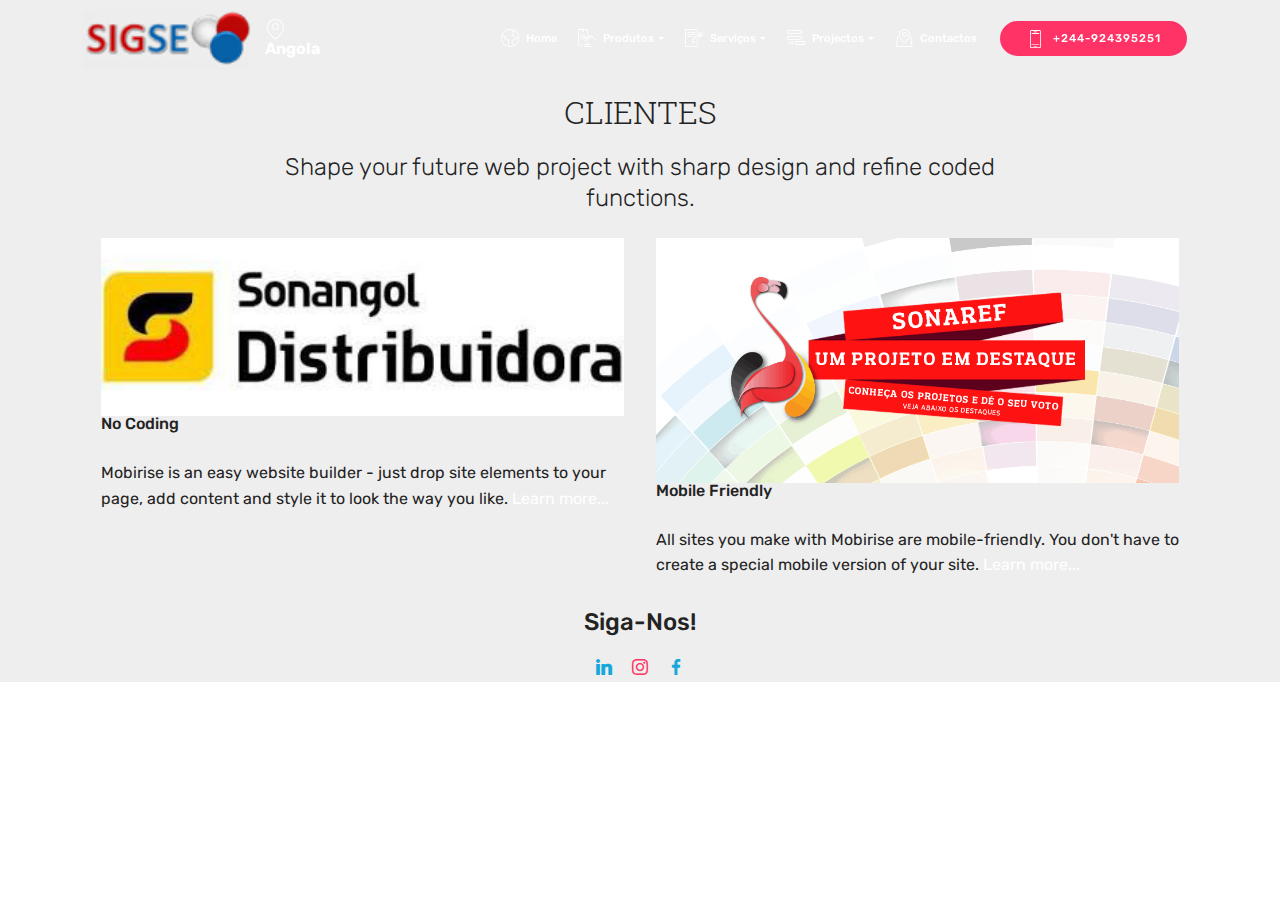
<file: page3.html>
<!DOCTYPE html>
<html >
<head>
  <!-- Site made with Mobirise Website Builder v4.8.1, https://mobirise.com -->
  <meta charset="UTF-8">
  <meta http-equiv="X-UA-Compatible" content="IE=edge">
  <meta name="generator" content="Mobirise v4.8.1, mobirise.com">
  <meta name="viewport" content="width=device-width, initial-scale=1, minimum-scale=1">
  <link rel="shortcut icon" href="assets/images/unnamed-105x37.png" type="image/x-icon">
  <meta name="description" content="Website Builder Description">
  <title>clientes</title>
  <link rel="stylesheet" href="assets/web/assets/mobirise-icons/mobirise-icons.css">
  <link rel="stylesheet" href="assets/tether/tether.min.css">
  <link rel="stylesheet" href="assets/bootstrap/css/bootstrap.min.css">
  <link rel="stylesheet" href="assets/bootstrap/css/bootstrap-grid.min.css">
  <link rel="stylesheet" href="assets/bootstrap/css/bootstrap-reboot.min.css">
  <link rel="stylesheet" href="assets/socicon/css/styles.css">
  <link rel="stylesheet" href="assets/dropdown/css/style.css">
  <link rel="stylesheet" href="assets/theme/css/style.css">
  <link rel="stylesheet" href="assets/mobirise/css/mbr-additional.css" type="text/css">
  
  
  
</head>
<body>
  <section class="menu cid-r1xpEAJAnz" once="menu" id="menu2-j">

    

    <nav class="navbar navbar-expand beta-menu navbar-dropdown align-items-center navbar-fixed-top navbar-toggleable-sm bg-color transparent">
        <button class="navbar-toggler navbar-toggler-right" type="button" data-toggle="collapse" data-target="#navbarSupportedContent" aria-controls="navbarSupportedContent" aria-expanded="false" aria-label="Toggle navigation">
            <div class="hamburger">
                <span></span>
                <span></span>
                <span></span>
                <span></span>
            </div>
        </button>
        <div class="menu-logo">
            <div class="navbar-brand">
                <span class="navbar-logo">
                    <a href="https://www.softexpert.com">
                        <img src="assets/images/unnamed-105x37.png" alt="Mobirise" title="" style="height: 3.8rem;">
                    </a>
                </span>
                <span class="navbar-caption-wrap"><a class="navbar-caption text-primary display-7" href="tel:+244-924-395251"><span class="mbri-pin mbr-iconfont mbr-iconfont-btn" style="font-size: 20px;"></span>Angola</a></span>
            </div>
        </div>
        <div class="collapse navbar-collapse" id="navbarSupportedContent">
            <ul class="navbar-nav nav-dropdown" data-app-modern-menu="true"><li class="nav-item">
                    <a class="nav-link link text-primary display-4" href="index.html"><span class="mbri-globe mbr-iconfont mbr-iconfont-btn" style="font-size: 18px;"></span>Home</a>
                </li><li class="nav-item dropdown">
                    <a class="nav-link link dropdown-toggle text-primary display-4" href="https://mobirise.com" data-toggle="dropdown-submenu" aria-expanded="false"><span class="mbri-touch mbr-iconfont mbr-iconfont-btn" style="font-size: 18px;"></span>
                        Produtos</a><div class="dropdown-menu"><a class="dropdown-item text-primary display-4" href="page4.html" aria-expanded="false">SoftExpert</a><a class="dropdown-item text-primary display-4" href="page5.html">Software AG</a></div>
                </li><li class="nav-item dropdown"><a class="nav-link link dropdown-toggle text-primary display-4" href="https://mobirise.com" aria-expanded="false" data-toggle="dropdown-submenu"><span class="mbri-edit mbr-iconfont mbr-iconfont-btn" style="font-size: 18px;"></span>Serviços</a><div class="dropdown-menu"><a class="dropdown-item text-primary display-4" href="page8.html" aria-expanded="false">Consultoria</a><a class="dropdown-item text-primary display-4" href="page6.html" aria-expanded="false">Formação</a><a class="dropdown-item text-primary display-4" href="page7.html" aria-expanded="false">Sistemas<br></a></div></li><li class="nav-item dropdown"><a class="nav-link link text-primary dropdown-toggle display-4" href="https://mobirise.com" aria-expanded="false" data-toggle="dropdown-submenu"><span class="mbri-add-submenu mbr-iconfont mbr-iconfont-btn" style="font-size: 18px;"></span>Projectos</a><div class="dropdown-menu"><a class="text-primary dropdown-item display-4" href="page9.html" aria-expanded="false">Consultoria</a><a class="text-primary dropdown-item display-4" href="page10.html" aria-expanded="false">Formação</a><a class="text-primary dropdown-item display-4" href="page11.html" aria-expanded="false">Sistemas</a></div></li><li class="nav-item"><a class="nav-link link text-primary display-4" href="page2.html"><span class="mbri-map-pin mbr-iconfont mbr-iconfont-btn" style="font-size: 18px;"></span>
                        Contactos</a></li></ul>
            <div class="navbar-buttons mbr-section-btn"><a class="btn btn-sm btn-secondary display-4" href="tel:+1-234-567-8901"><span class="mbri-mobile2 mbr-iconfont mbr-iconfont-btn" style="font-size: 18px; color: rgb(255, 255, 255);"></span>
                    +244-924395251</a></div>
        </div>
    </nav>
</section>

<section class="engine"><a href="https://mobiri.se/l">free site templates</a></section><section class="mbr-section content4 cid-r1xOnIVDQg" id="content4-m">

    

    <div class="container">
        <div class="media-container-row">
            <div class="title col-12 col-md-8">
                <h2 class="align-center pb-3 mbr-fonts-style display-2"><br><br><br>CLIENTES</h2>
                <h3 class="mbr-section-subtitle align-center mbr-light mbr-fonts-style display-5">
                    Shape your future web project with sharp design and refine coded functions.
                </h3>
                
            </div>
        </div>
    </div>
</section>

<section class="features2 cid-r1xQFUHe91" id="features2-p">

    

    
    
    <div class="container">
        <div class="media-container-row">
            <div class="card p-3 col-12 col-md-6">
                <div class="card-wrapper">
                    <div class="card-img">
                        <img src="assets/images/images-385x131.jpg" alt="Mobirise" title="">
                    </div>
                    <div class="card-box">
                        <h4 class="card-title pb-3 mbr-fonts-style display-7">
                            No Coding
                        </h4>
                        <p class="mbr-text mbr-fonts-style display-7">
                            Mobirise is an easy website builder - just drop site elements to your page, add content and style it to look the way you like. <a href="http://mobirise.com">Learn more...</a>
                        </p>
                    </div>
                </div>
            </div>

            <div class="card p-3 col-12 col-md-6">
                <div class="card-wrapper">
                    <div class="card-img">
                        <img src="assets/images/emdestaque-912x426.png" alt="Mobirise" title="">
                    </div>
                    <div class="card-box ">
                        <h4 class="card-title pb-3 mbr-fonts-style display-7">
                            Mobile Friendly
                        </h4>
                        <p class="mbr-text mbr-fonts-style display-7">
                            All sites you make with Mobirise are mobile-friendly. You don't have to create a special mobile version of your site. <a href="http://mobirise.com">Learn more...</a>
                        </p>
                    </div>
                </div>
            </div>

            

            
        </div>
    </div>
</section>

<section class="cid-r1DxPeVS3c" id="social-buttons2-14">

    

    

    <div class="container">
        <div class="media-container-row">
            <div class="col-md-8 align-center">
                <h2 class="pb-3 mbr-fonts-style display-5">Siga-Nos!
                </h2>
                <div class="social-list pl-0 mb-0">
                    <a href="http://www.linkedin.com/in/sigse-angola" target="_blank">
                        <span class="px-2 mbr-iconfont mbr-iconfont-social socicon-linkedin socicon" style="color: rgb(22, 168, 218);"></span>
                    </a>
                    <a href="https://www.instagram.com/sigseangola" target="_blank">
                        <span class="px-2 mbr-iconfont mbr-iconfont-social socicon-instagram socicon" style="color: rgb(255, 51, 102);"></span>
                    </a>
                    <a href="https://www.facebook.com/sigseag" target="_blank">
                        <span class="px-2 mbr-iconfont mbr-iconfont-social socicon-facebook socicon" style="color: rgb(22, 168, 218);"></span>
                    </a>
                    <a href="https://www.youtube.com/c/mobirise" target="_blank">
                        
                    </a>
                    <a href="https://plus.google.com/u/0/+Mobirise" target="_blank">
                        
                    </a>
                    <a href="https://www.behance.net/Mobirise" target="_blank">
                        
                    </a>
                </div>
            </div>
        </div>
    </div>
</section>


  <script src="assets/web/assets/jquery/jquery.min.js"></script>
  <script src="assets/popper/popper.min.js"></script>
  <script src="assets/tether/tether.min.js"></script>
  <script src="assets/bootstrap/js/bootstrap.min.js"></script>
  <script src="assets/dropdown/js/script.min.js"></script>
  <script src="assets/touchswipe/jquery.touch-swipe.min.js"></script>
  <script src="assets/sociallikes/social-likes.js"></script>
  <script src="assets/smoothscroll/smooth-scroll.js"></script>
  <script src="assets/theme/js/script.js"></script>
  
  
 <div id="scrollToTop" class="scrollToTop mbr-arrow-up"><a style="text-align: center;"><i></i></a></div>
  </body>
</html>
</file>
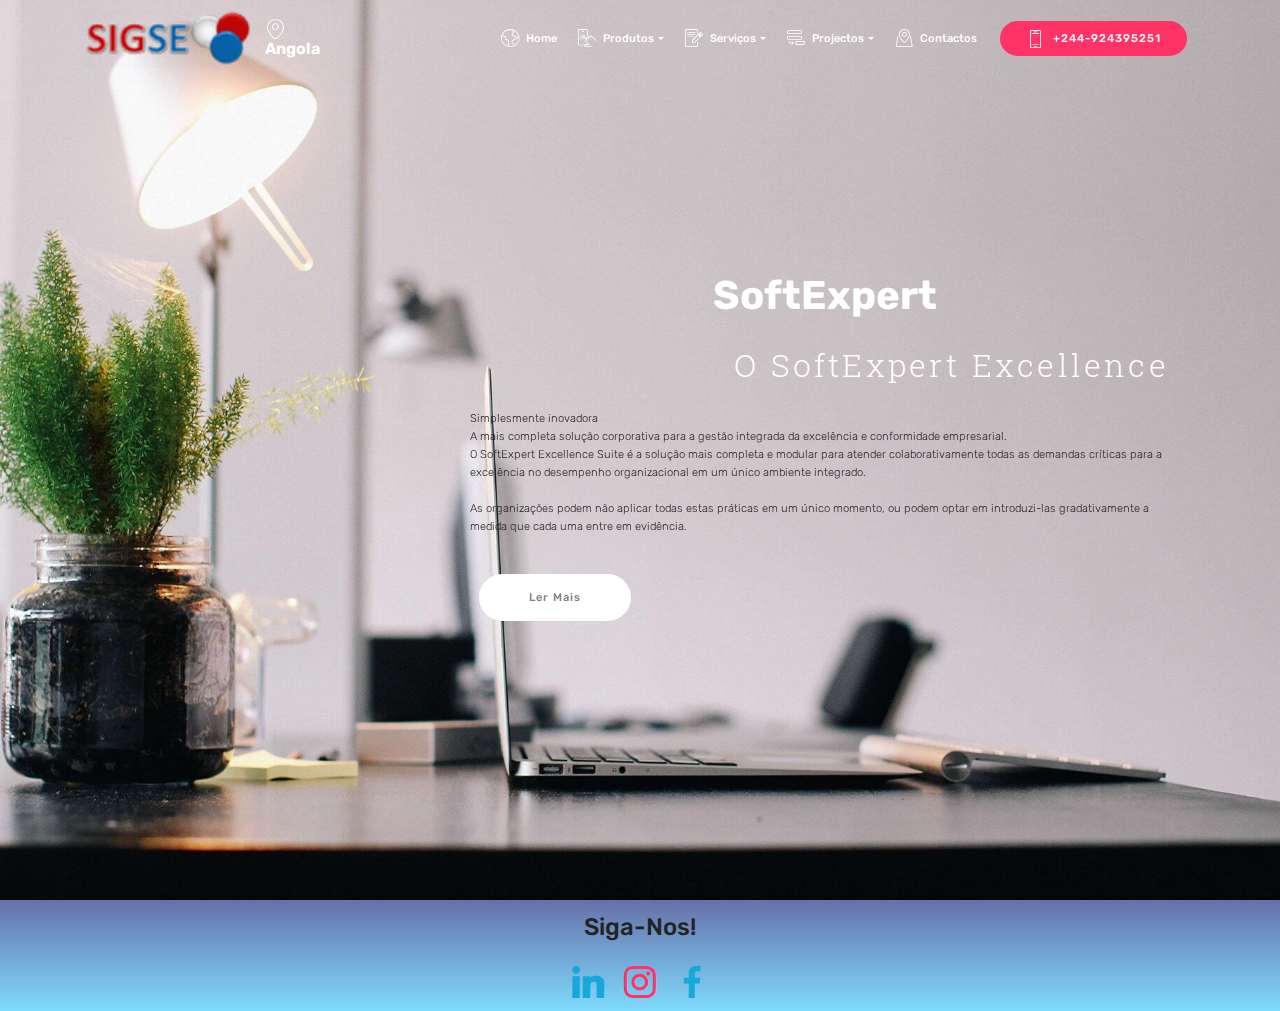
<file: page4.html>
<!DOCTYPE html>
<html >
<head>
  <!-- Site made with Mobirise Website Builder v4.8.1, https://mobirise.com -->
  <meta charset="UTF-8">
  <meta http-equiv="X-UA-Compatible" content="IE=edge">
  <meta name="generator" content="Mobirise v4.8.1, mobirise.com">
  <meta name="viewport" content="width=device-width, initial-scale=1, minimum-scale=1">
  <link rel="shortcut icon" href="assets/images/unnamed-105x37.png" type="image/x-icon">
  <meta name="description" content="Website Creator Description">
  <title>Soft Expert</title>
  <link rel="stylesheet" href="assets/web/assets/mobirise-icons/mobirise-icons.css">
  <link rel="stylesheet" href="assets/tether/tether.min.css">
  <link rel="stylesheet" href="assets/bootstrap/css/bootstrap.min.css">
  <link rel="stylesheet" href="assets/bootstrap/css/bootstrap-grid.min.css">
  <link rel="stylesheet" href="assets/bootstrap/css/bootstrap-reboot.min.css">
  <link rel="stylesheet" href="assets/socicon/css/styles.css">
  <link rel="stylesheet" href="assets/dropdown/css/style.css">
  <link rel="stylesheet" href="assets/theme/css/style.css">
  <link rel="stylesheet" href="assets/mobirise/css/mbr-additional.css" type="text/css">
  
  
  
</head>
<body>
  <section class="menu cid-r1xpEAJAnz" once="menu" id="menu2-1j">

    

    <nav class="navbar navbar-expand beta-menu navbar-dropdown align-items-center navbar-fixed-top navbar-toggleable-sm bg-color transparent">
        <button class="navbar-toggler navbar-toggler-right" type="button" data-toggle="collapse" data-target="#navbarSupportedContent" aria-controls="navbarSupportedContent" aria-expanded="false" aria-label="Toggle navigation">
            <div class="hamburger">
                <span></span>
                <span></span>
                <span></span>
                <span></span>
            </div>
        </button>
        <div class="menu-logo">
            <div class="navbar-brand">
                <span class="navbar-logo">
                    <a href="https://www.softexpert.com">
                        <img src="assets/images/unnamed-105x37.png" alt="Mobirise" title="" style="height: 3.8rem;">
                    </a>
                </span>
                <span class="navbar-caption-wrap"><a class="navbar-caption text-primary display-7" href="tel:+244-924-395251"><span class="mbri-pin mbr-iconfont mbr-iconfont-btn" style="font-size: 20px;"></span>Angola</a></span>
            </div>
        </div>
        <div class="collapse navbar-collapse" id="navbarSupportedContent">
            <ul class="navbar-nav nav-dropdown" data-app-modern-menu="true"><li class="nav-item">
                    <a class="nav-link link text-primary display-4" href="index.html"><span class="mbri-globe mbr-iconfont mbr-iconfont-btn" style="font-size: 18px;"></span>Home</a>
                </li><li class="nav-item dropdown">
                    <a class="nav-link link dropdown-toggle text-primary display-4" href="https://mobirise.com" data-toggle="dropdown-submenu" aria-expanded="false"><span class="mbri-touch mbr-iconfont mbr-iconfont-btn" style="font-size: 18px;"></span>
                        Produtos</a><div class="dropdown-menu"><a class="dropdown-item text-primary display-4" href="page4.html" aria-expanded="false">SoftExpert</a><a class="dropdown-item text-primary display-4" href="page5.html">Software AG</a></div>
                </li><li class="nav-item dropdown"><a class="nav-link link dropdown-toggle text-primary display-4" href="https://mobirise.com" aria-expanded="false" data-toggle="dropdown-submenu"><span class="mbri-edit mbr-iconfont mbr-iconfont-btn" style="font-size: 18px;"></span>Serviços</a><div class="dropdown-menu"><a class="dropdown-item text-primary display-4" href="page8.html" aria-expanded="false">Consultoria</a><a class="dropdown-item text-primary display-4" href="page6.html" aria-expanded="false">Formação</a><a class="dropdown-item text-primary display-4" href="page7.html" aria-expanded="false">Sistemas<br></a></div></li><li class="nav-item dropdown"><a class="nav-link link text-primary dropdown-toggle display-4" href="https://mobirise.com" aria-expanded="false" data-toggle="dropdown-submenu"><span class="mbri-add-submenu mbr-iconfont mbr-iconfont-btn" style="font-size: 18px;"></span>Projectos</a><div class="dropdown-menu"><a class="text-primary dropdown-item display-4" href="page9.html" aria-expanded="false">Consultoria</a><a class="text-primary dropdown-item display-4" href="page10.html" aria-expanded="false">Formação</a><a class="text-primary dropdown-item display-4" href="page11.html" aria-expanded="false">Sistemas</a></div></li><li class="nav-item"><a class="nav-link link text-primary display-4" href="page2.html"><span class="mbri-map-pin mbr-iconfont mbr-iconfont-btn" style="font-size: 18px;"></span>
                        Contactos</a></li></ul>
            <div class="navbar-buttons mbr-section-btn"><a class="btn btn-sm btn-secondary display-4" href="tel:+1-234-567-8901"><span class="mbri-mobile2 mbr-iconfont mbr-iconfont-btn" style="font-size: 18px; color: rgb(255, 255, 255);"></span>
                    +244-924395251</a></div>
        </div>
    </nav>
</section>

<section class="engine"><a href="https://mobiri.se/e">make a site</a></section><section class="header10 cid-r2cOmR62xT mbr-fullscreen mbr-parallax-background" id="header10-1l">

    

    

    <div class="container">
        <div class="media-container-column mbr-white col-lg-8 col-md-10 ml-auto">
            <h1 class="mbr-section-title align-right mbr-bold pb-3 mbr-fonts-style display-1">
                SoftExpert
            </h1>
            <h3 class="mbr-section-subtitle align-right mbr-light pb-3 mbr-fonts-style display-2">O SoftExpert Excellence&nbsp;</h3>
            <p class="mbr-text align-right pb-3 mbr-fonts-style display-4">Simplesmente inovadora
<br>A mais completa solução corporativa para a gestão integrada da excelência e conformidade empresarial.
<br>O SoftExpert Excellence Suite é a solução mais completa e modular para atender colaborativamente todas as demandas críticas para a excelência no desempenho organizacional em um único ambiente integrado.
<br>
<br>As organizações podem não aplicar todas estas práticas em um único momento, ou podem optar em introduzi-las gradativamente a medida que cada uma entre em evidência.</p>
            <div class="mbr-section-btn align-right"><a class="btn btn-md btn-primary display-4" href="http://www.softexpert.com" target="_blank">Ler Mais</a></div>
        </div>
    </div>

    
</section>

<section class="cid-r2cPGzv8oh" id="social-buttons2-1m">

    

    

    <div class="container">
        <div class="media-container-row">
            <div class="col-md-8 align-center">
                <h2 class="pb-3 mbr-fonts-style display-5">Siga-Nos!
                </h2>
                <div class="social-list pl-0 mb-0">
                    <a href="http://www.linkedin.com/in/sigse-angola" target="_blank">
                        <span class="px-2 mbr-iconfont mbr-iconfont-social socicon-linkedin socicon" style="color: rgb(22, 168, 218);"></span>
                    </a>
                    <a href="https://www.instagram.com/sigseangola" target="_blank">
                        <span class="px-2 mbr-iconfont mbr-iconfont-social socicon-instagram socicon" style="color: rgb(255, 51, 102);"></span>
                    </a>
                    <a href="https://www.facebook.com/sigseag" target="_blank">
                        <span class="px-2 mbr-iconfont mbr-iconfont-social socicon-facebook socicon" style="color: rgb(22, 168, 218);"></span>
                    </a>
                    <a href="https://www.youtube.com/c/mobirise" target="_blank">
                        
                    </a>
                    <a href="https://plus.google.com/u/0/+Mobirise" target="_blank">
                        
                    </a>
                    <a href="https://www.behance.net/Mobirise" target="_blank">
                        
                    </a>
                </div>
            </div>
        </div>
    </div>
</section>


  <script src="assets/web/assets/jquery/jquery.min.js"></script>
  <script src="assets/popper/popper.min.js"></script>
  <script src="assets/tether/tether.min.js"></script>
  <script src="assets/bootstrap/js/bootstrap.min.js"></script>
  <script src="assets/smoothscroll/smooth-scroll.js"></script>
  <script src="assets/touchswipe/jquery.touch-swipe.min.js"></script>
  <script src="assets/parallax/jarallax.min.js"></script>
  <script src="assets/sociallikes/social-likes.js"></script>
  <script src="assets/dropdown/js/script.min.js"></script>
  <script src="assets/theme/js/script.js"></script>
  
  
 <div id="scrollToTop" class="scrollToTop mbr-arrow-up"><a style="text-align: center;"><i></i></a></div>
  </body>
</html>
</file>
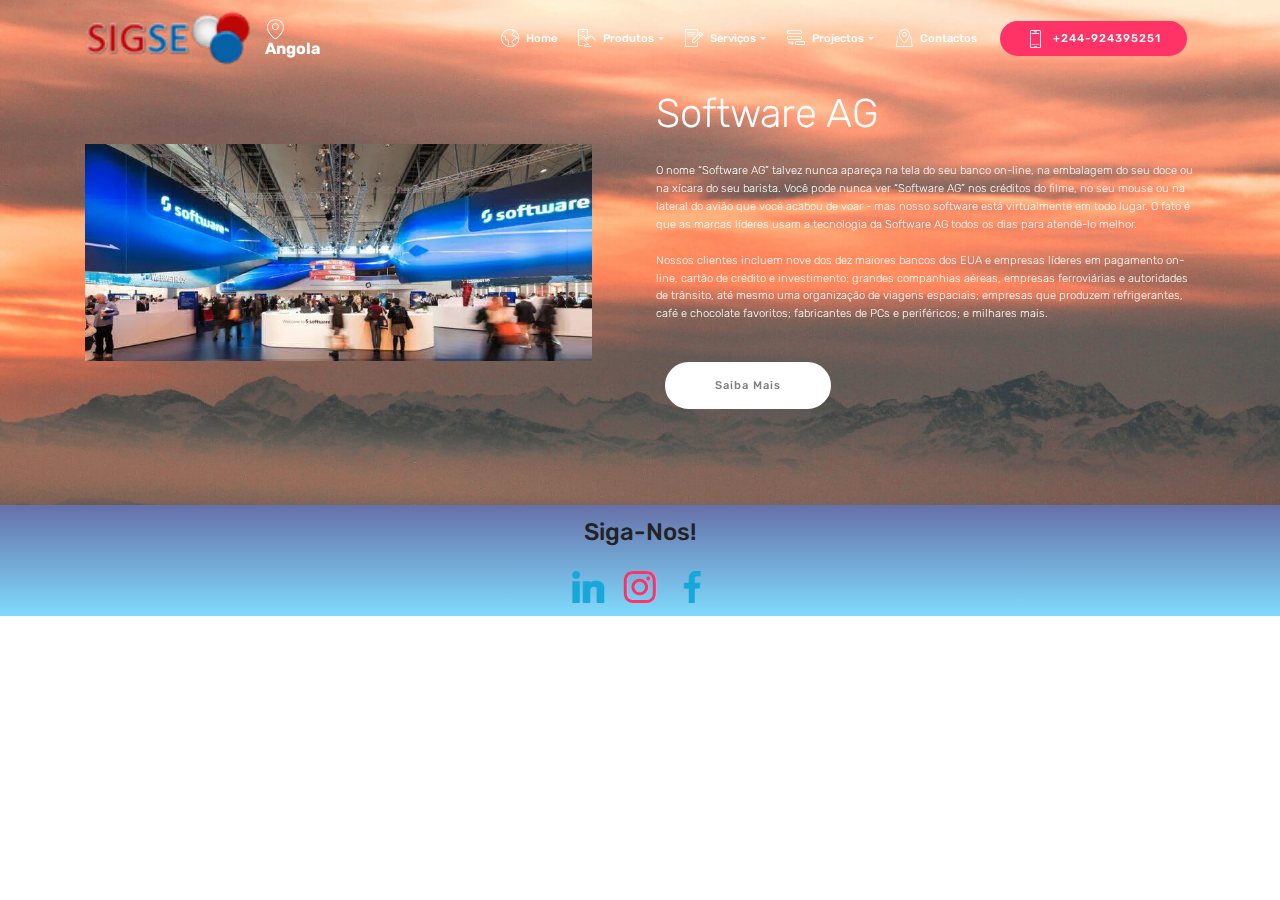
<file: page5.html>
<!DOCTYPE html>
<html >
<head>
  <!-- Site made with Mobirise Website Builder v4.8.1, https://mobirise.com -->
  <meta charset="UTF-8">
  <meta http-equiv="X-UA-Compatible" content="IE=edge">
  <meta name="generator" content="Mobirise v4.8.1, mobirise.com">
  <meta name="viewport" content="width=device-width, initial-scale=1, minimum-scale=1">
  <link rel="shortcut icon" href="assets/images/unnamed-105x37.png" type="image/x-icon">
  <meta name="description" content="Website Creator Description">
  <title>Software AG</title>
  <link rel="stylesheet" href="assets/web/assets/mobirise-icons/mobirise-icons.css">
  <link rel="stylesheet" href="assets/tether/tether.min.css">
  <link rel="stylesheet" href="assets/bootstrap/css/bootstrap.min.css">
  <link rel="stylesheet" href="assets/bootstrap/css/bootstrap-grid.min.css">
  <link rel="stylesheet" href="assets/bootstrap/css/bootstrap-reboot.min.css">
  <link rel="stylesheet" href="assets/socicon/css/styles.css">
  <link rel="stylesheet" href="assets/dropdown/css/style.css">
  <link rel="stylesheet" href="assets/theme/css/style.css">
  <link rel="stylesheet" href="assets/mobirise/css/mbr-additional.css" type="text/css">
  
  
  
</head>
<body>
  <section class="menu cid-r1xpEAJAnz" once="menu" id="menu2-1k">

    

    <nav class="navbar navbar-expand beta-menu navbar-dropdown align-items-center navbar-fixed-top navbar-toggleable-sm bg-color transparent">
        <button class="navbar-toggler navbar-toggler-right" type="button" data-toggle="collapse" data-target="#navbarSupportedContent" aria-controls="navbarSupportedContent" aria-expanded="false" aria-label="Toggle navigation">
            <div class="hamburger">
                <span></span>
                <span></span>
                <span></span>
                <span></span>
            </div>
        </button>
        <div class="menu-logo">
            <div class="navbar-brand">
                <span class="navbar-logo">
                    <a href="https://www.softexpert.com">
                        <img src="assets/images/unnamed-105x37.png" alt="Mobirise" title="" style="height: 3.8rem;">
                    </a>
                </span>
                <span class="navbar-caption-wrap"><a class="navbar-caption text-primary display-7" href="tel:+244-924-395251"><span class="mbri-pin mbr-iconfont mbr-iconfont-btn" style="font-size: 20px;"></span>Angola</a></span>
            </div>
        </div>
        <div class="collapse navbar-collapse" id="navbarSupportedContent">
            <ul class="navbar-nav nav-dropdown" data-app-modern-menu="true"><li class="nav-item">
                    <a class="nav-link link text-primary display-4" href="index.html"><span class="mbri-globe mbr-iconfont mbr-iconfont-btn" style="font-size: 18px;"></span>Home</a>
                </li><li class="nav-item dropdown">
                    <a class="nav-link link dropdown-toggle text-primary display-4" href="https://mobirise.com" data-toggle="dropdown-submenu" aria-expanded="false"><span class="mbri-touch mbr-iconfont mbr-iconfont-btn" style="font-size: 18px;"></span>
                        Produtos</a><div class="dropdown-menu"><a class="dropdown-item text-primary display-4" href="page4.html" aria-expanded="false">SoftExpert</a><a class="dropdown-item text-primary display-4" href="page5.html">Software AG</a></div>
                </li><li class="nav-item dropdown"><a class="nav-link link dropdown-toggle text-primary display-4" href="https://mobirise.com" aria-expanded="false" data-toggle="dropdown-submenu"><span class="mbri-edit mbr-iconfont mbr-iconfont-btn" style="font-size: 18px;"></span>Serviços</a><div class="dropdown-menu"><a class="dropdown-item text-primary display-4" href="page8.html" aria-expanded="false">Consultoria</a><a class="dropdown-item text-primary display-4" href="page6.html" aria-expanded="false">Formação</a><a class="dropdown-item text-primary display-4" href="page7.html" aria-expanded="false">Sistemas<br></a></div></li><li class="nav-item dropdown"><a class="nav-link link text-primary dropdown-toggle display-4" href="https://mobirise.com" aria-expanded="false" data-toggle="dropdown-submenu"><span class="mbri-add-submenu mbr-iconfont mbr-iconfont-btn" style="font-size: 18px;"></span>Projectos</a><div class="dropdown-menu"><a class="text-primary dropdown-item display-4" href="page9.html" aria-expanded="false">Consultoria</a><a class="text-primary dropdown-item display-4" href="page10.html" aria-expanded="false">Formação</a><a class="text-primary dropdown-item display-4" href="page11.html" aria-expanded="false">Sistemas</a></div></li><li class="nav-item"><a class="nav-link link text-primary display-4" href="page2.html"><span class="mbri-map-pin mbr-iconfont mbr-iconfont-btn" style="font-size: 18px;"></span>
                        Contactos</a></li></ul>
            <div class="navbar-buttons mbr-section-btn"><a class="btn btn-sm btn-secondary display-4" href="tel:+1-234-567-8901"><span class="mbri-mobile2 mbr-iconfont mbr-iconfont-btn" style="font-size: 18px; color: rgb(255, 255, 255);"></span>
                    +244-924395251</a></div>
        </div>
    </nav>
</section>

<section class="engine"><a href="https://mobiri.se/g">build your own website</a></section><section class="header3 cid-r2cSWujBjT mbr-parallax-background" id="header3-1n">

    

    

    <div class="container">
        <div class="media-container-row">
            <div class="mbr-figure" style="width: 100%;">
                <img src="assets/images/64fca4fddaf6a73e7e7ad6c5712c2be7-software-ag-project-software-736x315.jpg" alt="Mobirise" title="">
            </div>

            <div class="media-content">
                <h1 class="mbr-section-title mbr-white pb-3 mbr-fonts-style display-1">Software AG</h1>
                
                <div class="mbr-section-text mbr-white pb-3 ">
                    <p class="mbr-text mbr-fonts-style display-4">O nome “Software AG” talvez nunca apareça na tela do seu banco on-line, na embalagem do seu doce ou na xícara do seu barista. Você pode nunca ver “Software AG” nos créditos do filme, no seu mouse ou na lateral do avião que você acabou de voar - mas nosso software está virtualmente em todo lugar. O fato é que as marcas líderes usam a tecnologia da Software AG todos os dias para atendê-lo melhor.
<br>
<br>Nossos clientes incluem nove dos dez maiores bancos dos EUA e empresas líderes em pagamento on-line, cartão de crédito e investimento; grandes companhias aéreas, empresas ferroviárias e autoridades de trânsito, até mesmo uma organização de viagens espaciais; empresas que produzem refrigerantes, café e chocolate favoritos; fabricantes de PCs e periféricos; e milhares mais.
<br></p>
                </div>
                <div class="mbr-section-btn"><a class="btn btn-md btn-primary display-4" href="http://www.softwareag.com" target="_blank">Saiba Mais<br></a></div>
            </div>
        </div>
    </div>

</section>

<section class="cid-r2cVrew8k8" id="social-buttons2-1o">

    

    

    <div class="container">
        <div class="media-container-row">
            <div class="col-md-8 align-center">
                <h2 class="pb-3 mbr-fonts-style display-5">Siga-Nos!
                </h2>
                <div class="social-list pl-0 mb-0">
                    <a href="http://www.linkedin.com/in/sigse-angola" target="_blank">
                        <span class="px-2 mbr-iconfont mbr-iconfont-social socicon-linkedin socicon" style="color: rgb(22, 168, 218);"></span>
                    </a>
                    <a href="https://www.instagram.com/sigseangola" target="_blank">
                        <span class="px-2 mbr-iconfont mbr-iconfont-social socicon-instagram socicon" style="color: rgb(255, 51, 102);"></span>
                    </a>
                    <a href="https://www.facebook.com/sigseag" target="_blank">
                        <span class="px-2 mbr-iconfont mbr-iconfont-social socicon-facebook socicon" style="color: rgb(22, 168, 218);"></span>
                    </a>
                    <a href="https://www.youtube.com/c/mobirise" target="_blank">
                        
                    </a>
                    <a href="https://plus.google.com/u/0/+Mobirise" target="_blank">
                        
                    </a>
                    <a href="https://www.behance.net/Mobirise" target="_blank">
                        
                    </a>
                </div>
            </div>
        </div>
    </div>
</section>


  <script src="assets/web/assets/jquery/jquery.min.js"></script>
  <script src="assets/popper/popper.min.js"></script>
  <script src="assets/tether/tether.min.js"></script>
  <script src="assets/bootstrap/js/bootstrap.min.js"></script>
  <script src="assets/smoothscroll/smooth-scroll.js"></script>
  <script src="assets/touchswipe/jquery.touch-swipe.min.js"></script>
  <script src="assets/parallax/jarallax.min.js"></script>
  <script src="assets/sociallikes/social-likes.js"></script>
  <script src="assets/dropdown/js/script.min.js"></script>
  <script src="assets/theme/js/script.js"></script>
  
  
 <div id="scrollToTop" class="scrollToTop mbr-arrow-up"><a style="text-align: center;"><i></i></a></div>
  </body>
</html>
</file>
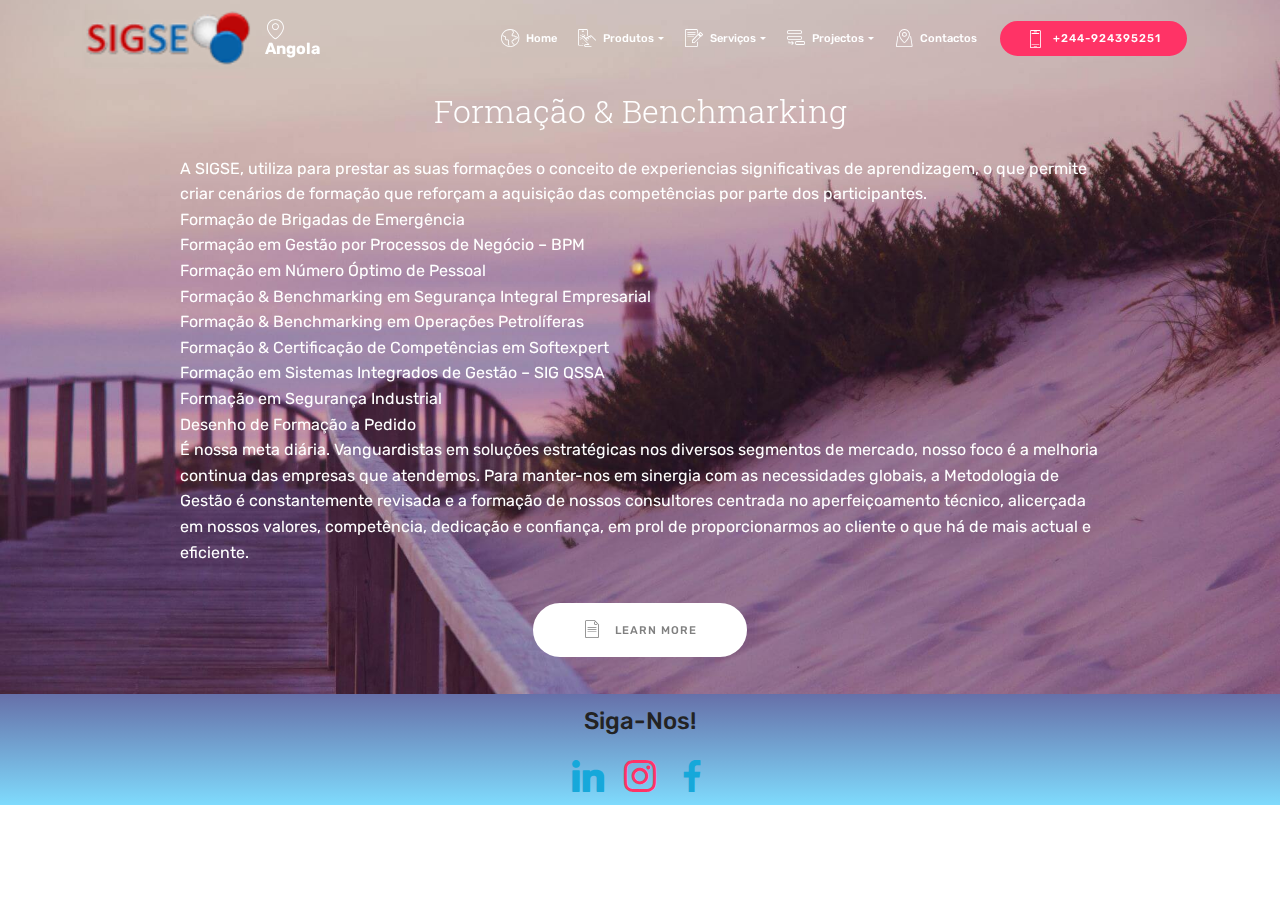
<file: page6.html>
<!DOCTYPE html>
<html >
<head>
  <!-- Site made with Mobirise Website Builder v4.8.1, https://mobirise.com -->
  <meta charset="UTF-8">
  <meta http-equiv="X-UA-Compatible" content="IE=edge">
  <meta name="generator" content="Mobirise v4.8.1, mobirise.com">
  <meta name="viewport" content="width=device-width, initial-scale=1, minimum-scale=1">
  <link rel="shortcut icon" href="assets/images/unnamed-105x37.png" type="image/x-icon">
  <meta name="description" content="Site Creator Description">
  <title>Formação</title>
  <link rel="stylesheet" href="assets/web/assets/mobirise-icons/mobirise-icons.css">
  <link rel="stylesheet" href="assets/tether/tether.min.css">
  <link rel="stylesheet" href="assets/bootstrap/css/bootstrap.min.css">
  <link rel="stylesheet" href="assets/bootstrap/css/bootstrap-grid.min.css">
  <link rel="stylesheet" href="assets/bootstrap/css/bootstrap-reboot.min.css">
  <link rel="stylesheet" href="assets/socicon/css/styles.css">
  <link rel="stylesheet" href="assets/dropdown/css/style.css">
  <link rel="stylesheet" href="assets/theme/css/style.css">
  <link rel="stylesheet" href="assets/mobirise/css/mbr-additional.css" type="text/css">
  
  
  
</head>
<body>
  <section class="menu cid-r1wZUdzmfT" once="menu" id="menu2-1p">

    

    <nav class="navbar navbar-expand beta-menu navbar-dropdown align-items-center navbar-fixed-top navbar-toggleable-sm bg-color transparent">
        <button class="navbar-toggler navbar-toggler-right" type="button" data-toggle="collapse" data-target="#navbarSupportedContent" aria-controls="navbarSupportedContent" aria-expanded="false" aria-label="Toggle navigation">
            <div class="hamburger">
                <span></span>
                <span></span>
                <span></span>
                <span></span>
            </div>
        </button>
        <div class="menu-logo">
            <div class="navbar-brand">
                <span class="navbar-logo">
                    <a href="https://www.softexpert.com">
                        <img src="assets/images/unnamed-105x37.png" alt="Mobirise" title="" style="height: 3.8rem;">
                    </a>
                </span>
                <span class="navbar-caption-wrap"><a class="navbar-caption text-primary display-7" href="tel:+244-924-395251"><span class="mbri-pin mbr-iconfont mbr-iconfont-btn" style="font-size: 20px;"></span>Angola</a></span>
            </div>
        </div>
        <div class="collapse navbar-collapse" id="navbarSupportedContent">
            <ul class="navbar-nav nav-dropdown" data-app-modern-menu="true"><li class="nav-item">
                    <a class="nav-link link text-primary display-4" href="index.html"><span class="mbri-globe mbr-iconfont mbr-iconfont-btn" style="font-size: 18px;"></span>Home</a>
                </li><li class="nav-item dropdown">
                    <a class="nav-link link dropdown-toggle text-primary display-4" href="https://mobirise.com" data-toggle="dropdown-submenu" aria-expanded="false"><span class="mbri-touch mbr-iconfont mbr-iconfont-btn" style="font-size: 18px;"></span>
                        Produtos</a><div class="dropdown-menu"><a class="dropdown-item text-primary display-4" href="page4.html" aria-expanded="false">SoftExpert</a><a class="dropdown-item text-primary display-4" href="page5.html">Software AG</a></div>
                </li><li class="nav-item dropdown"><a class="nav-link link dropdown-toggle text-primary display-4" href="https://mobirise.com" aria-expanded="false" data-toggle="dropdown-submenu"><span class="mbri-edit mbr-iconfont mbr-iconfont-btn" style="font-size: 18px;"></span>Serviços</a><div class="dropdown-menu"><a class="dropdown-item text-primary display-4" href="page8.html" aria-expanded="false">Consultoria</a><a class="dropdown-item text-primary display-4" href="page6.html" aria-expanded="false">Formação</a><a class="dropdown-item text-primary display-4" href="page7.html" aria-expanded="false">Sistemas<br></a></div></li><li class="nav-item dropdown"><a class="nav-link link text-primary dropdown-toggle display-4" href="https://mobirise.com" aria-expanded="false" data-toggle="dropdown-submenu"><span class="mbri-add-submenu mbr-iconfont mbr-iconfont-btn" style="font-size: 18px;"></span>Projectos</a><div class="dropdown-menu"><a class="text-primary dropdown-item display-4" href="page9.html" aria-expanded="false">Consultoria</a><a class="text-primary dropdown-item display-4" href="page10.html" aria-expanded="false">Formação</a><a class="text-primary dropdown-item display-4" href="page11.html" aria-expanded="false">Sistemas</a></div></li><li class="nav-item"><a class="nav-link link text-primary display-4" href="page2.html"><span class="mbri-map-pin mbr-iconfont mbr-iconfont-btn" style="font-size: 18px;"></span>
                        Contactos</a></li></ul>
            <div class="navbar-buttons mbr-section-btn"><a class="btn btn-sm btn-secondary display-4" href="tel:+1-234-567-8901"><span class="mbri-mobile2 mbr-iconfont mbr-iconfont-btn" style="font-size: 18px; color: rgb(255, 255, 255);"></span>
                    +244-924395251</a></div>
        </div>
    </nav>
</section>

<section class="engine"><a href="https://mobiri.se/k">how to develop own website</a></section><section class="header1 cid-r2dPz1xgve mbr-parallax-background" id="header1-1s">

    

    

    <div class="container">
        <div class="row justify-content-md-center">
            <div class="mbr-white col-md-10">
                
                <h3 class="mbr-section-subtitle align-center mbr-light pb-3 mbr-fonts-style display-2">Formação &amp; Benchmarking</h3>
                <p class="mbr-text align-center pb-3 mbr-fonts-style display-7">A SIGSE, utiliza para prestar as suas formações o conceito de experiencias significativas de aprendizagem, o que permite criar cenários de formação que reforçam a aquisição das competências por parte dos participantes.
<br>Formação de Brigadas de Emergência
<br> Formação em Gestão por Processos de Negócio – BPM
<br> Formação em Número Óptimo de Pessoal
<br> Formação &amp; Benchmarking em Segurança Integral Empresarial
<br> Formação &amp; Benchmarking em Operações Petrolíferas
<br>Formação &amp; Certificação de Competências em Softexpert
<br> Formação em Sistemas Integrados de Gestão – SIG QSSA
<br> Formação em Segurança Industrial
<br>Desenho de Formação a Pedido
<br> É nossa meta diária. Vanguardistas em soluções estratégicas nos diversos segmentos de mercado, nosso foco é a melhoria continua das empresas que atendemos. Para manter-nos em sinergia com as necessidades globais, a Metodologia de Gestão é constantemente revisada e a formação de nossos consultores centrada no aperfeiçoamento técnico, alicerçada em nossos valores, competência, dedicação e confiança, em prol de proporcionarmos ao cliente o que há de mais actual e eficiente.</p>
                <div class="mbr-section-btn align-center"><a class="btn btn-md btn-primary display-4" href="https://mobirise.com">
                        <span class="mbr-iconfont mbri-file"></span>LEARN MORE</a></div>
            </div>
        </div>
    </div>

</section>

<section class="cid-r2dPDbYVne" id="social-buttons2-1t">

    

    

    <div class="container">
        <div class="media-container-row">
            <div class="col-md-8 align-center">
                <h2 class="pb-3 mbr-fonts-style display-5">Siga-Nos!
                </h2>
                <div class="social-list pl-0 mb-0">
                    <a href="http://www.linkedin.com/in/sigse-angola" target="_blank">
                        <span class="px-2 mbr-iconfont mbr-iconfont-social socicon-linkedin socicon" style="color: rgb(22, 168, 218);"></span>
                    </a>
                    <a href="https://www.instagram.com/sigseangola" target="_blank">
                        <span class="px-2 mbr-iconfont mbr-iconfont-social socicon-instagram socicon" style="color: rgb(255, 51, 102);"></span>
                    </a>
                    <a href="https://www.facebook.com/sigseag" target="_blank">
                        <span class="px-2 mbr-iconfont mbr-iconfont-social socicon-facebook socicon" style="color: rgb(22, 168, 218);"></span>
                    </a>
                    <a href="https://www.youtube.com/c/mobirise" target="_blank">
                        
                    </a>
                    <a href="https://plus.google.com/u/0/+Mobirise" target="_blank">
                        
                    </a>
                    <a href="https://www.behance.net/Mobirise" target="_blank">
                        
                    </a>
                </div>
            </div>
        </div>
    </div>
</section>


  <script src="assets/web/assets/jquery/jquery.min.js"></script>
  <script src="assets/popper/popper.min.js"></script>
  <script src="assets/tether/tether.min.js"></script>
  <script src="assets/bootstrap/js/bootstrap.min.js"></script>
  <script src="assets/smoothscroll/smooth-scroll.js"></script>
  <script src="assets/touchswipe/jquery.touch-swipe.min.js"></script>
  <script src="assets/parallax/jarallax.min.js"></script>
  <script src="assets/sociallikes/social-likes.js"></script>
  <script src="assets/dropdown/js/script.min.js"></script>
  <script src="assets/theme/js/script.js"></script>
  
  
 <div id="scrollToTop" class="scrollToTop mbr-arrow-up"><a style="text-align: center;"><i></i></a></div>
  </body>
</html>
</file>
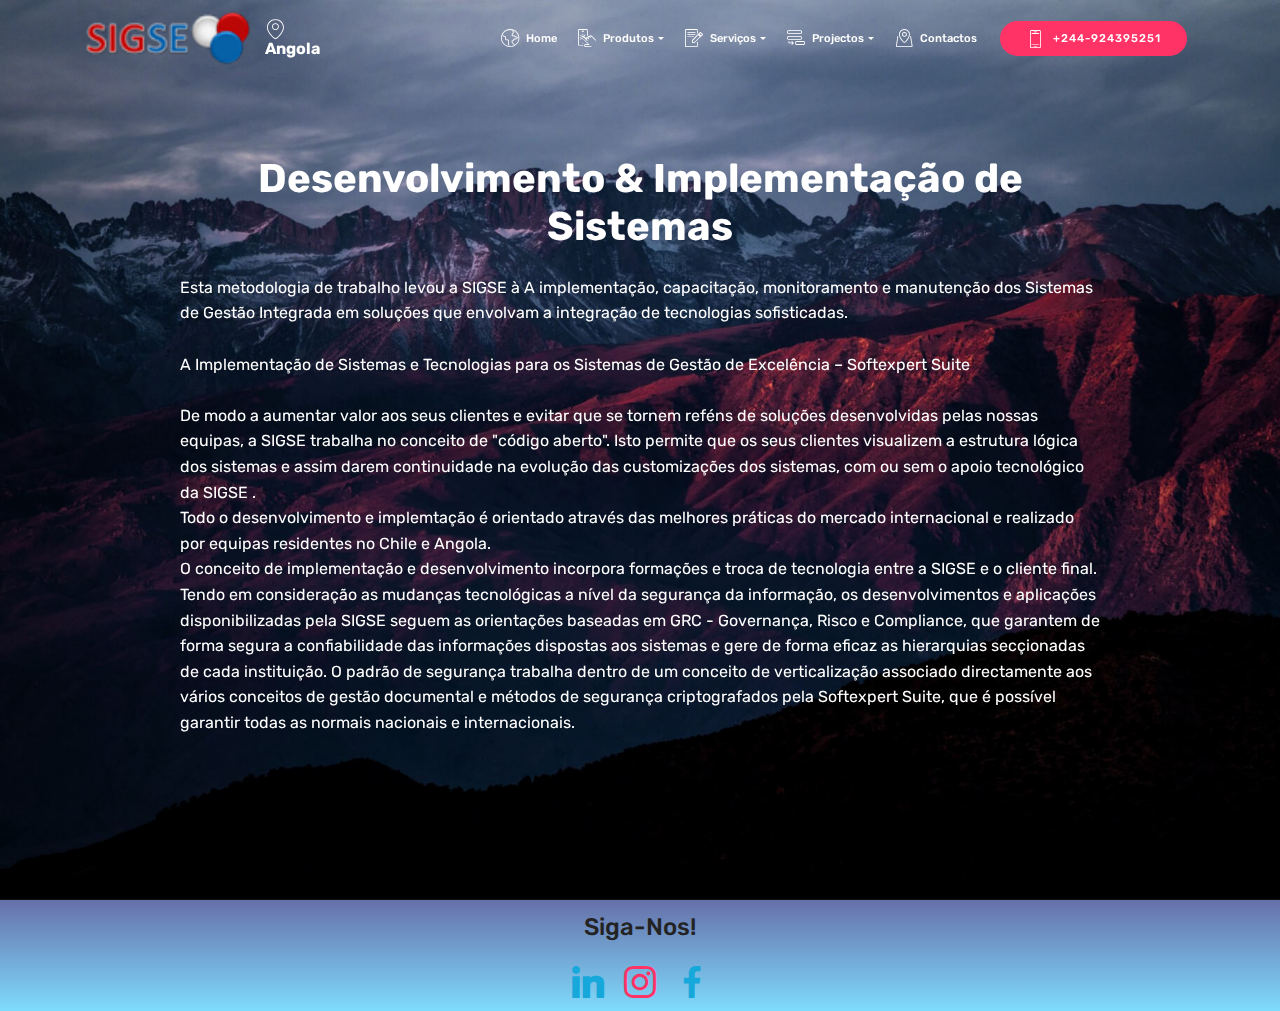
<file: page7.html>
<!DOCTYPE html>
<html >
<head>
  <!-- Site made with Mobirise Website Builder v4.8.1, https://mobirise.com -->
  <meta charset="UTF-8">
  <meta http-equiv="X-UA-Compatible" content="IE=edge">
  <meta name="generator" content="Mobirise v4.8.1, mobirise.com">
  <meta name="viewport" content="width=device-width, initial-scale=1, minimum-scale=1">
  <link rel="shortcut icon" href="assets/images/unnamed-105x37.png" type="image/x-icon">
  <meta name="description" content="Website Builder Description">
  <title>Sistemas</title>
  <link rel="stylesheet" href="assets/web/assets/mobirise-icons/mobirise-icons.css">
  <link rel="stylesheet" href="assets/tether/tether.min.css">
  <link rel="stylesheet" href="assets/bootstrap/css/bootstrap.min.css">
  <link rel="stylesheet" href="assets/bootstrap/css/bootstrap-grid.min.css">
  <link rel="stylesheet" href="assets/bootstrap/css/bootstrap-reboot.min.css">
  <link rel="stylesheet" href="assets/socicon/css/styles.css">
  <link rel="stylesheet" href="assets/dropdown/css/style.css">
  <link rel="stylesheet" href="assets/theme/css/style.css">
  <link rel="stylesheet" href="assets/mobirise/css/mbr-additional.css" type="text/css">
  
  
  
</head>
<body>
  <section class="menu cid-r1wZUdzmfT" once="menu" id="menu2-1q">

    

    <nav class="navbar navbar-expand beta-menu navbar-dropdown align-items-center navbar-fixed-top navbar-toggleable-sm bg-color transparent">
        <button class="navbar-toggler navbar-toggler-right" type="button" data-toggle="collapse" data-target="#navbarSupportedContent" aria-controls="navbarSupportedContent" aria-expanded="false" aria-label="Toggle navigation">
            <div class="hamburger">
                <span></span>
                <span></span>
                <span></span>
                <span></span>
            </div>
        </button>
        <div class="menu-logo">
            <div class="navbar-brand">
                <span class="navbar-logo">
                    <a href="https://www.softexpert.com">
                        <img src="assets/images/unnamed-105x37.png" alt="Mobirise" title="" style="height: 3.8rem;">
                    </a>
                </span>
                <span class="navbar-caption-wrap"><a class="navbar-caption text-primary display-7" href="tel:+244-924-395251"><span class="mbri-pin mbr-iconfont mbr-iconfont-btn" style="font-size: 20px;"></span>Angola</a></span>
            </div>
        </div>
        <div class="collapse navbar-collapse" id="navbarSupportedContent">
            <ul class="navbar-nav nav-dropdown" data-app-modern-menu="true"><li class="nav-item">
                    <a class="nav-link link text-primary display-4" href="index.html"><span class="mbri-globe mbr-iconfont mbr-iconfont-btn" style="font-size: 18px;"></span>Home</a>
                </li><li class="nav-item dropdown">
                    <a class="nav-link link dropdown-toggle text-primary display-4" href="https://mobirise.com" data-toggle="dropdown-submenu" aria-expanded="false"><span class="mbri-touch mbr-iconfont mbr-iconfont-btn" style="font-size: 18px;"></span>
                        Produtos</a><div class="dropdown-menu"><a class="dropdown-item text-primary display-4" href="page4.html" aria-expanded="false">SoftExpert</a><a class="dropdown-item text-primary display-4" href="page5.html">Software AG</a></div>
                </li><li class="nav-item dropdown"><a class="nav-link link dropdown-toggle text-primary display-4" href="https://mobirise.com" aria-expanded="false" data-toggle="dropdown-submenu"><span class="mbri-edit mbr-iconfont mbr-iconfont-btn" style="font-size: 18px;"></span>Serviços</a><div class="dropdown-menu"><a class="dropdown-item text-primary display-4" href="page8.html" aria-expanded="false">Consultoria</a><a class="dropdown-item text-primary display-4" href="page6.html" aria-expanded="false">Formação</a><a class="dropdown-item text-primary display-4" href="page7.html" aria-expanded="false">Sistemas<br></a></div></li><li class="nav-item dropdown"><a class="nav-link link text-primary dropdown-toggle display-4" href="https://mobirise.com" aria-expanded="false" data-toggle="dropdown-submenu"><span class="mbri-add-submenu mbr-iconfont mbr-iconfont-btn" style="font-size: 18px;"></span>Projectos</a><div class="dropdown-menu"><a class="text-primary dropdown-item display-4" href="page9.html" aria-expanded="false">Consultoria</a><a class="text-primary dropdown-item display-4" href="page10.html" aria-expanded="false">Formação</a><a class="text-primary dropdown-item display-4" href="page11.html" aria-expanded="false">Sistemas</a></div></li><li class="nav-item"><a class="nav-link link text-primary display-4" href="page2.html"><span class="mbri-map-pin mbr-iconfont mbr-iconfont-btn" style="font-size: 18px;"></span>
                        Contactos</a></li></ul>
            <div class="navbar-buttons mbr-section-btn"><a class="btn btn-sm btn-secondary display-4" href="tel:+1-234-567-8901"><span class="mbri-mobile2 mbr-iconfont mbr-iconfont-btn" style="font-size: 18px; color: rgb(255, 255, 255);"></span>
                    +244-924395251</a></div>
        </div>
    </nav>
</section>

<section class="engine"><a href="https://mobiri.se/i">website creation software</a></section><section class="cid-r2dQxXKfnl mbr-fullscreen mbr-parallax-background" id="header2-1u">

    

    

    <div class="container align-center">
        <div class="row justify-content-md-center">
            <div class="mbr-white col-md-10">
                <h1 class="mbr-section-title mbr-bold pb-3 mbr-fonts-style display-1"><br>Desenvolvimento &amp; Implementação de Sistemas</h1>
                
                <p class="mbr-text pb-3 mbr-fonts-style display-7">Esta metodologia de trabalho levou a SIGSE à A implementação, capacitação, monitoramento e manutenção dos Sistemas de Gestão Integrada em soluções que envolvam a integração de tecnologias sofisticadas.
<br>
<br>A Implementação de Sistemas e Tecnologias para os Sistemas de Gestão de Excelência – Softexpert Suite
<br>
<br>De modo a aumentar valor aos seus clientes e evitar que se tornem reféns de soluções desenvolvidas pelas nossas equipas, a SIGSE trabalha no conceito de "código aberto". Isto permite que os seus clientes visualizem a estrutura lógica dos sistemas e assim darem continuidade na evolução das customizações dos sistemas, com ou sem o apoio tecnológico da SIGSE .
<br>Todo o desenvolvimento e implemtação é orientado através das melhores práticas do mercado internacional e realizado por equipas residentes no Chile e Angola.
<br>O conceito de implementação e desenvolvimento incorpora formações e troca de tecnologia entre a SIGSE e o cliente final.
<br>Tendo em consideração as mudanças tecnológicas a nível da segurança da informação, os desenvolvimentos e aplicações disponibilizadas pela SIGSE seguem as orientações baseadas em GRC - Governança, Risco e Compliance, que garantem de forma segura a confiabilidade das informações dispostas aos sistemas e gere de forma eficaz as hierarquias secçionadas de cada instituição. O padrão de segurança trabalha dentro de um conceito de verticalização associado directamente aos vários conceitos de gestão documental e métodos de segurança criptografados pela Softexpert Suite, que é possível garantir todas as normais nacionais e internacionais.
<br>
<br></p>
                
            </div>
        </div>
    </div>
    
</section>

<section class="cid-r2dQA2BJKb" id="social-buttons2-1v">

    

    

    <div class="container">
        <div class="media-container-row">
            <div class="col-md-8 align-center">
                <h2 class="pb-3 mbr-fonts-style display-5">Siga-Nos!
                </h2>
                <div class="social-list pl-0 mb-0">
                    <a href="http://www.linkedin.com/in/sigse-angola" target="_blank">
                        <span class="px-2 mbr-iconfont mbr-iconfont-social socicon-linkedin socicon" style="color: rgb(22, 168, 218);"></span>
                    </a>
                    <a href="https://www.instagram.com/sigseangola" target="_blank">
                        <span class="px-2 mbr-iconfont mbr-iconfont-social socicon-instagram socicon" style="color: rgb(255, 51, 102);"></span>
                    </a>
                    <a href="https://www.facebook.com/sigseag" target="_blank">
                        <span class="px-2 mbr-iconfont mbr-iconfont-social socicon-facebook socicon" style="color: rgb(22, 168, 218);"></span>
                    </a>
                    <a href="https://www.youtube.com/c/mobirise" target="_blank">
                        
                    </a>
                    <a href="https://plus.google.com/u/0/+Mobirise" target="_blank">
                        
                    </a>
                    <a href="https://www.behance.net/Mobirise" target="_blank">
                        
                    </a>
                </div>
            </div>
        </div>
    </div>
</section>


  <script src="assets/web/assets/jquery/jquery.min.js"></script>
  <script src="assets/popper/popper.min.js"></script>
  <script src="assets/tether/tether.min.js"></script>
  <script src="assets/bootstrap/js/bootstrap.min.js"></script>
  <script src="assets/smoothscroll/smooth-scroll.js"></script>
  <script src="assets/touchswipe/jquery.touch-swipe.min.js"></script>
  <script src="assets/parallax/jarallax.min.js"></script>
  <script src="assets/sociallikes/social-likes.js"></script>
  <script src="assets/dropdown/js/script.min.js"></script>
  <script src="assets/theme/js/script.js"></script>
  
  
 <div id="scrollToTop" class="scrollToTop mbr-arrow-up"><a style="text-align: center;"><i></i></a></div>
  </body>
</html>
</file>
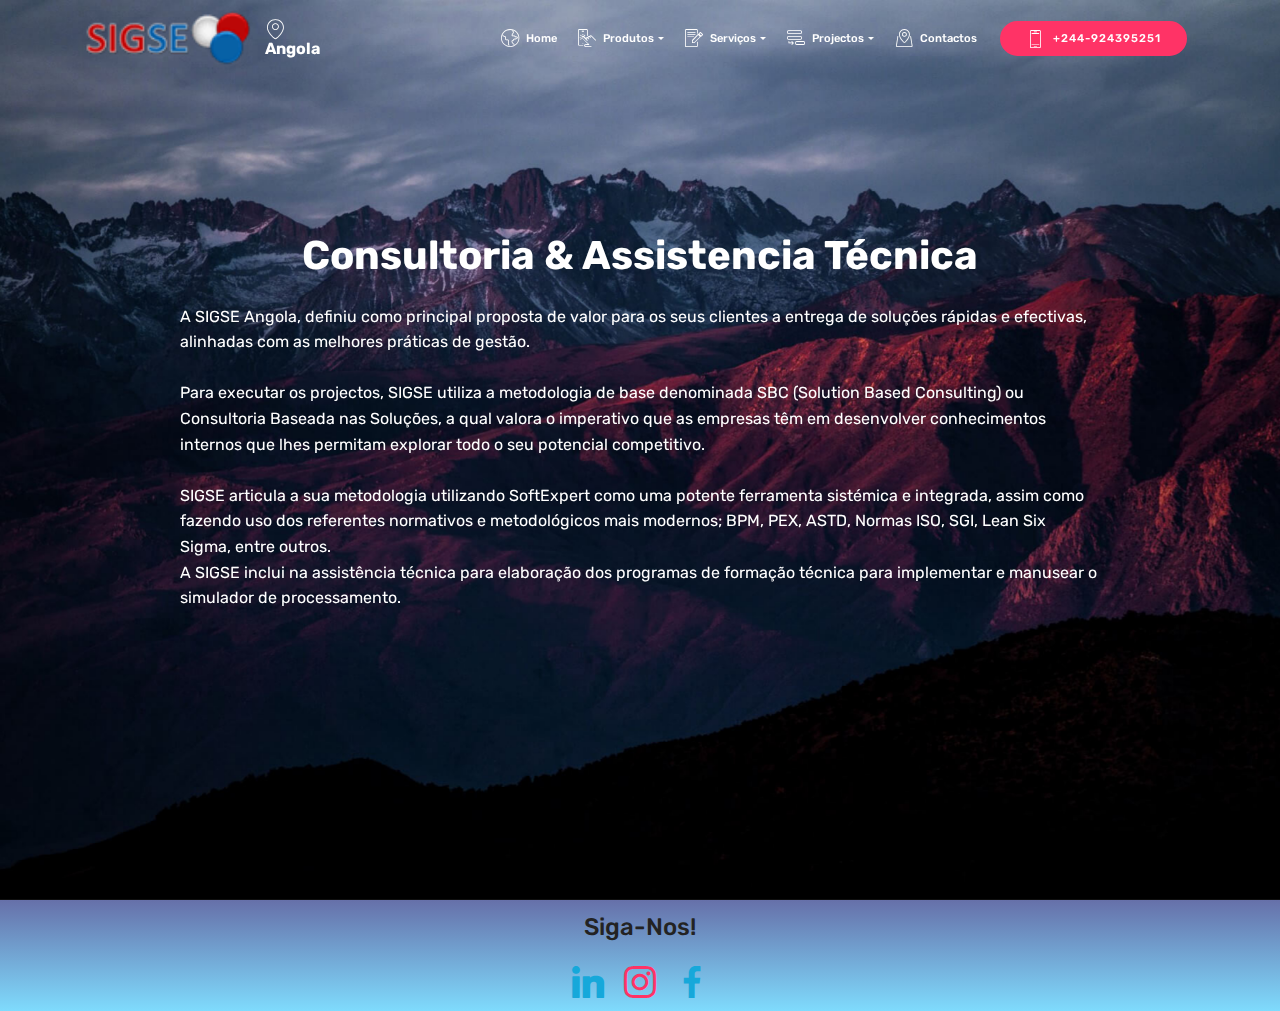
<file: page8.html>
<!DOCTYPE html>
<html >
<head>
  <!-- Site made with Mobirise Website Builder v4.8.1, https://mobirise.com -->
  <meta charset="UTF-8">
  <meta http-equiv="X-UA-Compatible" content="IE=edge">
  <meta name="generator" content="Mobirise v4.8.1, mobirise.com">
  <meta name="viewport" content="width=device-width, initial-scale=1, minimum-scale=1">
  <link rel="shortcut icon" href="assets/images/unnamed-105x37.png" type="image/x-icon">
  <meta name="description" content="Web Builder Description">
  <title>Consultoria</title>
  <link rel="stylesheet" href="assets/web/assets/mobirise-icons/mobirise-icons.css">
  <link rel="stylesheet" href="assets/tether/tether.min.css">
  <link rel="stylesheet" href="assets/bootstrap/css/bootstrap.min.css">
  <link rel="stylesheet" href="assets/bootstrap/css/bootstrap-grid.min.css">
  <link rel="stylesheet" href="assets/bootstrap/css/bootstrap-reboot.min.css">
  <link rel="stylesheet" href="assets/socicon/css/styles.css">
  <link rel="stylesheet" href="assets/dropdown/css/style.css">
  <link rel="stylesheet" href="assets/theme/css/style.css">
  <link rel="stylesheet" href="assets/mobirise/css/mbr-additional.css" type="text/css">
  
  
  
</head>
<body>
  <section class="menu cid-r1wZUdzmfT" once="menu" id="menu2-1r">

    

    <nav class="navbar navbar-expand beta-menu navbar-dropdown align-items-center navbar-fixed-top navbar-toggleable-sm bg-color transparent">
        <button class="navbar-toggler navbar-toggler-right" type="button" data-toggle="collapse" data-target="#navbarSupportedContent" aria-controls="navbarSupportedContent" aria-expanded="false" aria-label="Toggle navigation">
            <div class="hamburger">
                <span></span>
                <span></span>
                <span></span>
                <span></span>
            </div>
        </button>
        <div class="menu-logo">
            <div class="navbar-brand">
                <span class="navbar-logo">
                    <a href="https://www.softexpert.com">
                        <img src="assets/images/unnamed-105x37.png" alt="Mobirise" title="" style="height: 3.8rem;">
                    </a>
                </span>
                <span class="navbar-caption-wrap"><a class="navbar-caption text-primary display-7" href="tel:+244-924-395251"><span class="mbri-pin mbr-iconfont mbr-iconfont-btn" style="font-size: 20px;"></span>Angola</a></span>
            </div>
        </div>
        <div class="collapse navbar-collapse" id="navbarSupportedContent">
            <ul class="navbar-nav nav-dropdown" data-app-modern-menu="true"><li class="nav-item">
                    <a class="nav-link link text-primary display-4" href="index.html"><span class="mbri-globe mbr-iconfont mbr-iconfont-btn" style="font-size: 18px;"></span>Home</a>
                </li><li class="nav-item dropdown">
                    <a class="nav-link link dropdown-toggle text-primary display-4" href="https://mobirise.com" data-toggle="dropdown-submenu" aria-expanded="false"><span class="mbri-touch mbr-iconfont mbr-iconfont-btn" style="font-size: 18px;"></span>
                        Produtos</a><div class="dropdown-menu"><a class="dropdown-item text-primary display-4" href="page4.html" aria-expanded="false">SoftExpert</a><a class="dropdown-item text-primary display-4" href="page5.html">Software AG</a></div>
                </li><li class="nav-item dropdown"><a class="nav-link link dropdown-toggle text-primary display-4" href="https://mobirise.com" aria-expanded="false" data-toggle="dropdown-submenu"><span class="mbri-edit mbr-iconfont mbr-iconfont-btn" style="font-size: 18px;"></span>Serviços</a><div class="dropdown-menu"><a class="dropdown-item text-primary display-4" href="page8.html" aria-expanded="false">Consultoria</a><a class="dropdown-item text-primary display-4" href="page6.html" aria-expanded="false">Formação</a><a class="dropdown-item text-primary display-4" href="page7.html" aria-expanded="false">Sistemas<br></a></div></li><li class="nav-item dropdown"><a class="nav-link link text-primary dropdown-toggle display-4" href="https://mobirise.com" aria-expanded="false" data-toggle="dropdown-submenu"><span class="mbri-add-submenu mbr-iconfont mbr-iconfont-btn" style="font-size: 18px;"></span>Projectos</a><div class="dropdown-menu"><a class="text-primary dropdown-item display-4" href="page9.html" aria-expanded="false">Consultoria</a><a class="text-primary dropdown-item display-4" href="page10.html" aria-expanded="false">Formação</a><a class="text-primary dropdown-item display-4" href="page11.html" aria-expanded="false">Sistemas</a></div></li><li class="nav-item"><a class="nav-link link text-primary display-4" href="page2.html"><span class="mbri-map-pin mbr-iconfont mbr-iconfont-btn" style="font-size: 18px;"></span>
                        Contactos</a></li></ul>
            <div class="navbar-buttons mbr-section-btn"><a class="btn btn-sm btn-secondary display-4" href="tel:+1-234-567-8901"><span class="mbri-mobile2 mbr-iconfont mbr-iconfont-btn" style="font-size: 18px; color: rgb(255, 255, 255);"></span>
                    +244-924395251</a></div>
        </div>
    </nav>
</section>

<section class="engine"><a href="https://mobiri.se/g">how to build your own website for free</a></section><section class="cid-r2dRO29AmY mbr-fullscreen mbr-parallax-background" id="header2-1z">

    

    

    <div class="container align-center">
        <div class="row justify-content-md-center">
            <div class="mbr-white col-md-10">
                <h1 class="mbr-section-title mbr-bold pb-3 mbr-fonts-style display-1">Consultoria &amp; Assistencia Técnica</h1>
                
                <p class="mbr-text pb-3 mbr-fonts-style display-7">A SIGSE Angola, definiu como principal proposta de valor para os seus clientes a entrega de soluções rápidas e efectivas, alinhadas com as melhores práticas de gestão.
<br><br>Para executar os projectos, SIGSE utiliza a metodologia de base denominada SBC (Solution Based Consulting) ou Consultoria Baseada nas Soluções, a qual valora o imperativo que as empresas têm em desenvolver conhecimentos internos que lhes permitam explorar todo o seu potencial competitivo.
<br><br>SIGSE articula a sua metodologia utilizando SoftExpert como uma potente ferramenta sistémica e integrada, assim como fazendo uso dos referentes normativos e metodológicos mais modernos; BPM, PEX, ASTD, Normas ISO, SGI, Lean Six Sigma, entre outros.
<br>A SIGSE inclui na assistência técnica  para elaboração dos programas de formação técnica para implementar e manusear o simulador de processamento.
<br>
<br></p>
                
            </div>
        </div>
    </div>
    
</section>

<section class="cid-r2dQUIuqbd" id="social-buttons2-1w">

    

    

    <div class="container">
        <div class="media-container-row">
            <div class="col-md-8 align-center">
                <h2 class="pb-3 mbr-fonts-style display-5">Siga-Nos!
                </h2>
                <div class="social-list pl-0 mb-0">
                    <a href="http://www.linkedin.com/in/sigse-angola" target="_blank">
                        <span class="px-2 mbr-iconfont mbr-iconfont-social socicon-linkedin socicon" style="color: rgb(22, 168, 218);"></span>
                    </a>
                    <a href="https://www.instagram.com/sigseangola" target="_blank">
                        <span class="px-2 mbr-iconfont mbr-iconfont-social socicon-instagram socicon" style="color: rgb(255, 51, 102);"></span>
                    </a>
                    <a href="https://www.facebook.com/sigseag" target="_blank">
                        <span class="px-2 mbr-iconfont mbr-iconfont-social socicon-facebook socicon" style="color: rgb(22, 168, 218);"></span>
                    </a>
                    <a href="https://www.youtube.com/c/mobirise" target="_blank">
                        
                    </a>
                    <a href="https://plus.google.com/u/0/+Mobirise" target="_blank">
                        
                    </a>
                    <a href="https://www.behance.net/Mobirise" target="_blank">
                        
                    </a>
                </div>
            </div>
        </div>
    </div>
</section>


  <script src="assets/web/assets/jquery/jquery.min.js"></script>
  <script src="assets/popper/popper.min.js"></script>
  <script src="assets/tether/tether.min.js"></script>
  <script src="assets/bootstrap/js/bootstrap.min.js"></script>
  <script src="assets/smoothscroll/smooth-scroll.js"></script>
  <script src="assets/touchswipe/jquery.touch-swipe.min.js"></script>
  <script src="assets/parallax/jarallax.min.js"></script>
  <script src="assets/sociallikes/social-likes.js"></script>
  <script src="assets/dropdown/js/script.min.js"></script>
  <script src="assets/theme/js/script.js"></script>
  
  
 <div id="scrollToTop" class="scrollToTop mbr-arrow-up"><a style="text-align: center;"><i></i></a></div>
  </body>
</html>
</file>
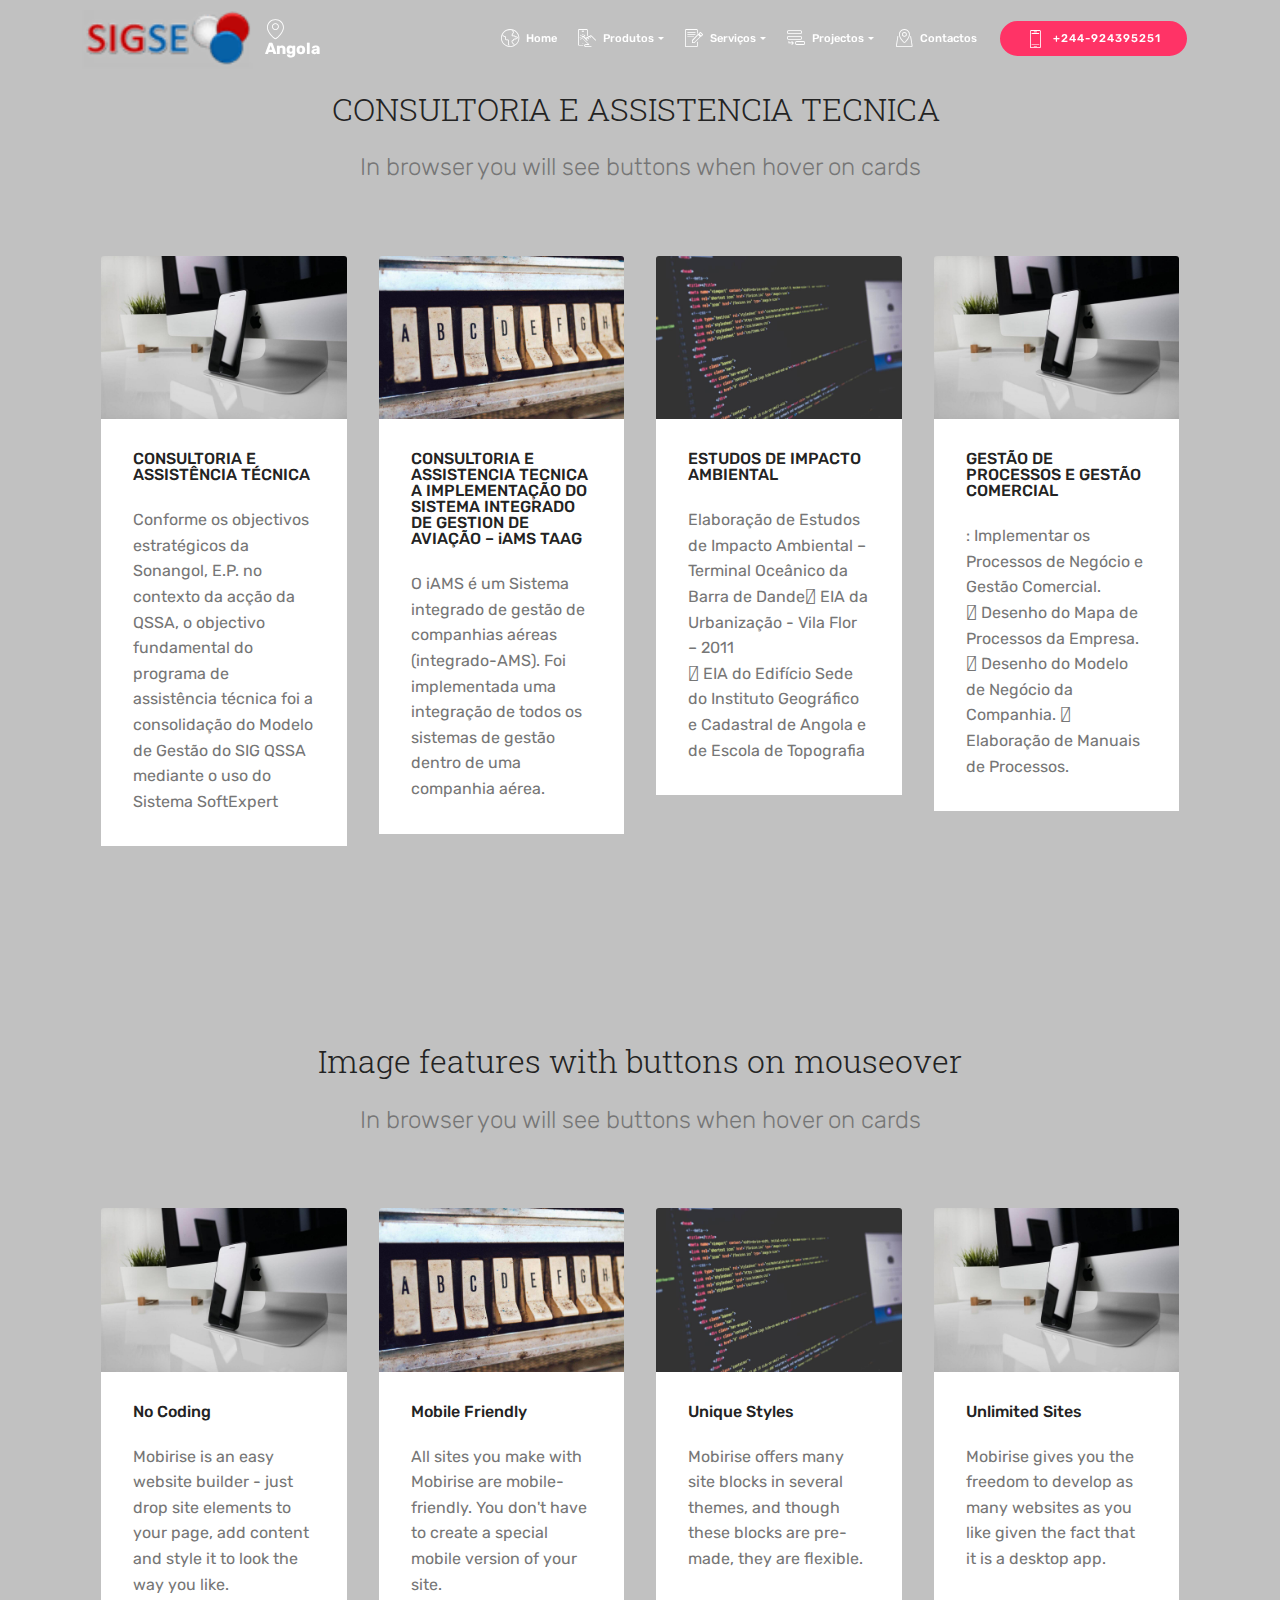
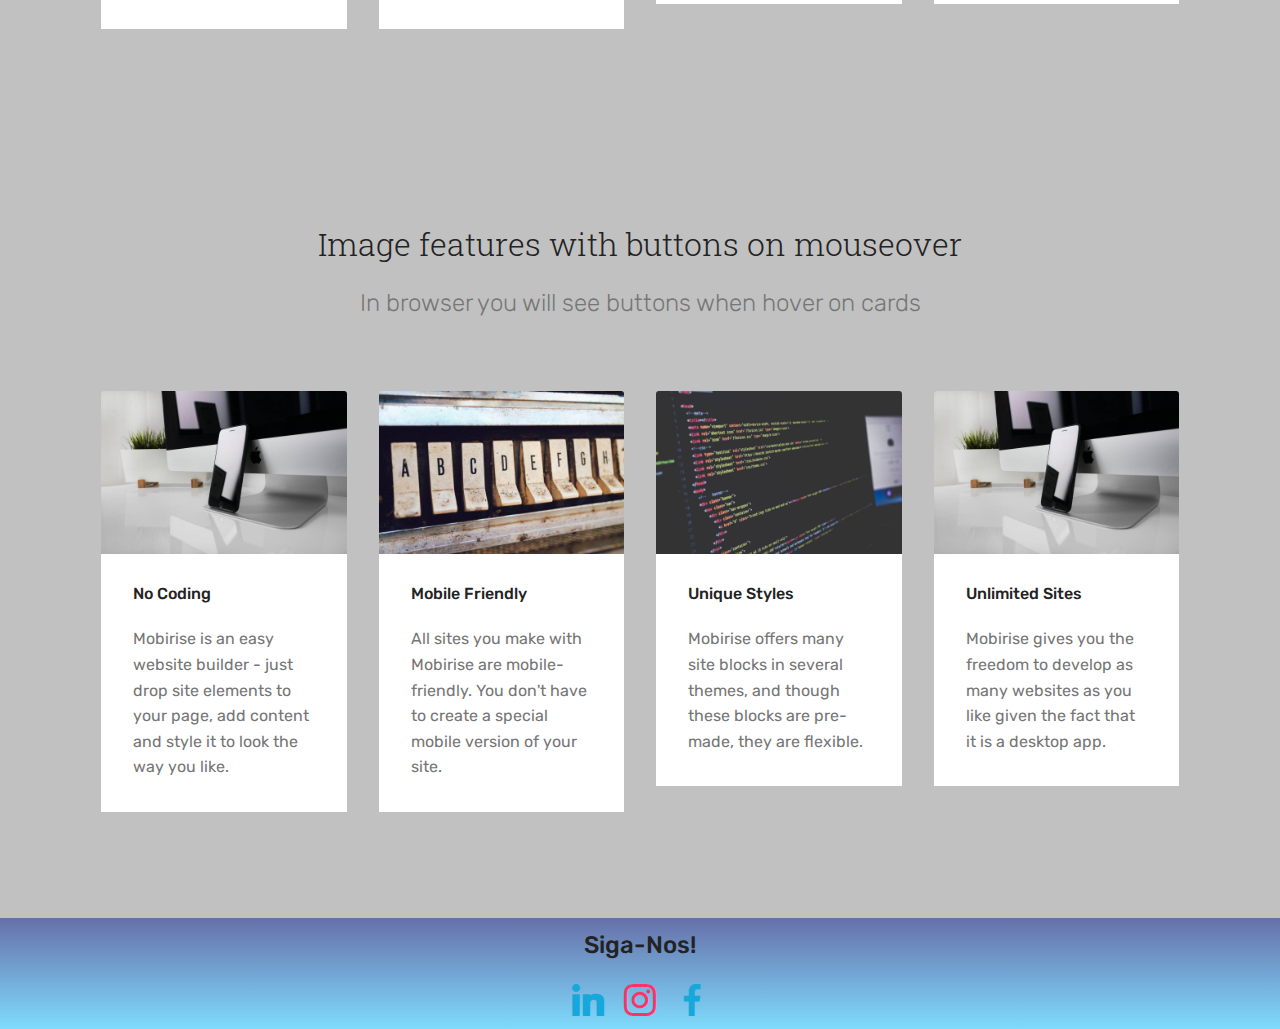
<file: page9.html>
<!DOCTYPE html>
<html >
<head>
  <!-- Site made with Mobirise Website Builder v4.8.1, https://mobirise.com -->
  <meta charset="UTF-8">
  <meta http-equiv="X-UA-Compatible" content="IE=edge">
  <meta name="generator" content="Mobirise v4.8.1, mobirise.com">
  <meta name="viewport" content="width=device-width, initial-scale=1, minimum-scale=1">
  <link rel="shortcut icon" href="assets/images/unnamed-105x37.png" type="image/x-icon">
  <meta name="description" content="Web Page Builder Description">
  <title>Projecto Consultoria</title>
  <link rel="stylesheet" href="assets/web/assets/mobirise-icons/mobirise-icons.css">
  <link rel="stylesheet" href="assets/tether/tether.min.css">
  <link rel="stylesheet" href="assets/bootstrap/css/bootstrap.min.css">
  <link rel="stylesheet" href="assets/bootstrap/css/bootstrap-grid.min.css">
  <link rel="stylesheet" href="assets/bootstrap/css/bootstrap-reboot.min.css">
  <link rel="stylesheet" href="assets/socicon/css/styles.css">
  <link rel="stylesheet" href="assets/dropdown/css/style.css">
  <link rel="stylesheet" href="assets/theme/css/style.css">
  <link rel="stylesheet" href="assets/mobirise/css/mbr-additional.css" type="text/css">
  
  
  
</head>
<body>
  <section class="menu cid-r1xpEAJAnz" once="menu" id="menu2-21">

    

    <nav class="navbar navbar-expand beta-menu navbar-dropdown align-items-center navbar-fixed-top navbar-toggleable-sm bg-color transparent">
        <button class="navbar-toggler navbar-toggler-right" type="button" data-toggle="collapse" data-target="#navbarSupportedContent" aria-controls="navbarSupportedContent" aria-expanded="false" aria-label="Toggle navigation">
            <div class="hamburger">
                <span></span>
                <span></span>
                <span></span>
                <span></span>
            </div>
        </button>
        <div class="menu-logo">
            <div class="navbar-brand">
                <span class="navbar-logo">
                    <a href="https://www.softexpert.com">
                        <img src="assets/images/unnamed-105x37.png" alt="Mobirise" title="" style="height: 3.8rem;">
                    </a>
                </span>
                <span class="navbar-caption-wrap"><a class="navbar-caption text-primary display-7" href="tel:+244-924-395251"><span class="mbri-pin mbr-iconfont mbr-iconfont-btn" style="font-size: 20px;"></span>Angola</a></span>
            </div>
        </div>
        <div class="collapse navbar-collapse" id="navbarSupportedContent">
            <ul class="navbar-nav nav-dropdown" data-app-modern-menu="true"><li class="nav-item">
                    <a class="nav-link link text-primary display-4" href="index.html"><span class="mbri-globe mbr-iconfont mbr-iconfont-btn" style="font-size: 18px;"></span>Home</a>
                </li><li class="nav-item dropdown">
                    <a class="nav-link link dropdown-toggle text-primary display-4" href="https://mobirise.com" data-toggle="dropdown-submenu" aria-expanded="false"><span class="mbri-touch mbr-iconfont mbr-iconfont-btn" style="font-size: 18px;"></span>
                        Produtos</a><div class="dropdown-menu"><a class="dropdown-item text-primary display-4" href="page4.html" aria-expanded="false">SoftExpert</a><a class="dropdown-item text-primary display-4" href="page5.html">Software AG</a></div>
                </li><li class="nav-item dropdown"><a class="nav-link link dropdown-toggle text-primary display-4" href="https://mobirise.com" aria-expanded="false" data-toggle="dropdown-submenu"><span class="mbri-edit mbr-iconfont mbr-iconfont-btn" style="font-size: 18px;"></span>Serviços</a><div class="dropdown-menu"><a class="dropdown-item text-primary display-4" href="page8.html" aria-expanded="false">Consultoria</a><a class="dropdown-item text-primary display-4" href="page6.html" aria-expanded="false">Formação</a><a class="dropdown-item text-primary display-4" href="page7.html" aria-expanded="false">Sistemas<br></a></div></li><li class="nav-item dropdown"><a class="nav-link link text-primary dropdown-toggle display-4" href="https://mobirise.com" aria-expanded="false" data-toggle="dropdown-submenu"><span class="mbri-add-submenu mbr-iconfont mbr-iconfont-btn" style="font-size: 18px;"></span>Projectos</a><div class="dropdown-menu"><a class="text-primary dropdown-item display-4" href="page9.html" aria-expanded="false">Consultoria</a><a class="text-primary dropdown-item display-4" href="page10.html" aria-expanded="false">Formação</a><a class="text-primary dropdown-item display-4" href="page11.html" aria-expanded="false">Sistemas</a></div></li><li class="nav-item"><a class="nav-link link text-primary display-4" href="page2.html"><span class="mbri-map-pin mbr-iconfont mbr-iconfont-btn" style="font-size: 18px;"></span>
                        Contactos</a></li></ul>
            <div class="navbar-buttons mbr-section-btn"><a class="btn btn-sm btn-secondary display-4" href="tel:+1-234-567-8901"><span class="mbri-mobile2 mbr-iconfont mbr-iconfont-btn" style="font-size: 18px; color: rgb(255, 255, 255);"></span>
                    +244-924395251</a></div>
        </div>
    </nav>
</section>

<section class="engine"><a href="https://mobiri.se/p">site templates free download</a></section><section class="features18 popup-btn-cards cid-r2AAKaFoB4" id="features18-25">

    

    
    <div class="container">
        <h2 class="mbr-section-title pb-3 align-center mbr-fonts-style display-2">CONSULTORIA E ASSISTENCIA TECNICA&nbsp;</h2>
        <h3 class="mbr-section-subtitle display-5 align-center mbr-fonts-style mbr-light">
            In browser you will see buttons when hover on cards
        </h3>
        <div class="media-container-row pt-5 ">
            <div class="card p-3 col-12 col-md-6 col-lg-3">
                <div class="card-wrapper ">
                    <div class="card-img">
                        <div class="mbr-overlay"></div>
                        <div class="mbr-section-btn text-center"><a href="https://mobirise.com" class="btn btn-primary display-4"></a></div>
                        <img src="assets/images/01.jpg" alt="Mobirise">
                    </div>
                    <div class="card-box">
                        <h4 class="card-title mbr-fonts-style display-7">CONSULTORIA E ASSISTÊNCIA TÉCNICA&nbsp;</h4>
                        <p class="mbr-text mbr-fonts-style align-left display-7">
                            Conforme os objectivos estratégicos da Sonangol, E.P. no contexto da acção da QSSA, o objectivo fundamental do programa de assistência técnica foi a consolidação do Modelo de Gestão do SIG QSSA mediante o uso do Sistema SoftExpert&nbsp;</p>
                    </div>
                </div>
            </div>
            <div class="card p-3 col-12 col-md-6 col-lg-3">
                <div class="card-wrapper">
                    <div class="card-img">
                        <div class="mbr-overlay"></div>
                        <div class="mbr-section-btn text-center"><a href="https://mobirise.com" class="btn btn-primary display-4"></a></div>
                        <img src="assets/images/02.jpg" alt="Mobirise">
                    </div>
                    <div class="card-box">
                        <h4 class="card-title mbr-fonts-style display-7">CONSULTORIA E ASSISTENCIA TECNICA A IMPLEMENTAÇÃO DO SISTEMA INTEGRADO DE GESTION DE AVIAÇÃO – iAMS TAAG</h4>
                        <p class="mbr-text mbr-fonts-style display-7">O iAMS é um Sistema integrado de gestão de companhias aéreas (integrado-AMS). Foi implementada uma integração de todos os sistemas de gestão dentro de uma companhia aérea.&nbsp;</p>
                    </div>
                </div>
            </div>

            <div class="card p-3 col-12 col-md-6 col-lg-3">
                <div class="card-wrapper">
                    <div class="card-img">
                        <div class="mbr-overlay"></div>
                        <div class="mbr-section-btn text-center"><a href="https://mobirise.com" class="btn btn-primary display-4"></a></div>
                        <img src="assets/images/03.jpg" alt="Mobirise">
                    </div>
                    <div class="card-box">
                        <h4 class="card-title mbr-fonts-style display-7">ESTUDOS DE IMPACTO AMBIENTAL</h4>
                        <p class="mbr-text mbr-fonts-style display-7">Elaboração de Estudos de Impacto Ambiental – Terminal Oceânico da Barra de Dande	EIA da Urbanização - Vila Flor – 2011
<br>	EIA do Edifício Sede do Instituto Geográfico e Cadastral de Angola e de Escola de Topografia&nbsp;<br></p>
                    </div>
                </div>
            </div>

            <div class="card p-3 col-12 col-md-6 col-lg-3">
                <div class="card-wrapper">
                    <div class="card-img">
                        <div class="mbr-overlay"></div>
                        <div class="mbr-section-btn text-center"><a href="https://mobirise.com" class="btn btn-primary display-4"></a></div>
                        <img src="assets/images/01.jpg" alt="Mobirise">
                    </div>
                    <div class="card-box">
                        <h4 class="card-title mbr-fonts-style display-7">GESTÃO DE PROCESSOS E GESTÃO COMERCIAL</h4>
                        <p class="mbr-text mbr-fonts-style display-7">:  Implementar os Processos de Negócio e Gestão Comercial.
<br>	Desenho do Mapa de Processos da Empresa.
<br>	Desenho do Modelo de Negócio da Companhia.&nbsp;	Elaboração de Manuais de Processos.<br></p>
                    </div>
                </div>
            </div>
        </div>
    </div>
</section>

<section class="features18 popup-btn-cards cid-r2ABkFyTpa" id="features18-26">

    

    
    <div class="container">
        <h2 class="mbr-section-title pb-3 align-center mbr-fonts-style display-2">
            Image features with buttons on mouseover
        </h2>
        <h3 class="mbr-section-subtitle display-5 align-center mbr-fonts-style mbr-light">
            In browser you will see buttons when hover on cards
        </h3>
        <div class="media-container-row pt-5 ">
            <div class="card p-3 col-12 col-md-6 col-lg-3">
                <div class="card-wrapper ">
                    <div class="card-img">
                        <div class="mbr-overlay"></div>
                        <div class="mbr-section-btn text-center">
                            <a href="https://mobirise.com" class="btn btn-primary display-4">Learn More</a>
                        </div>
                        <img src="assets/images/01.jpg" alt="Mobirise">
                    </div>
                    <div class="card-box">
                        <h4 class="card-title mbr-fonts-style display-7">
                            No Coding
                        </h4>
                        <p class="mbr-text mbr-fonts-style align-left display-7">
                            Mobirise is an easy website builder - just drop site elements to your page, add content and style it to look the way you like.
                        </p>
                    </div>
                </div>
            </div>
            <div class="card p-3 col-12 col-md-6 col-lg-3">
                <div class="card-wrapper">
                    <div class="card-img">
                        <div class="mbr-overlay"></div>
                        <div class="mbr-section-btn text-center">
                            <a href="https://mobirise.com" class="btn btn-primary display-4">Learn More</a>
                        </div>
                        <img src="assets/images/02.jpg" alt="Mobirise">
                    </div>
                    <div class="card-box">
                        <h4 class="card-title mbr-fonts-style display-7">
                            Mobile Friendly
                        </h4>
                        <p class="mbr-text mbr-fonts-style display-7">
                           All sites you make with Mobirise are mobile-friendly. You don't have to create a special mobile version of your site.
                        </p>
                    </div>
                </div>
            </div>

            <div class="card p-3 col-12 col-md-6 col-lg-3">
                <div class="card-wrapper">
                    <div class="card-img">
                        <div class="mbr-overlay"></div>
                        <div class="mbr-section-btn text-center">
                            <a href="https://mobirise.com" class="btn btn-primary display-4">Learn More</a>
                        </div>
                        <img src="assets/images/03.jpg" alt="Mobirise">
                    </div>
                    <div class="card-box">
                        <h4 class="card-title mbr-fonts-style display-7">
                            Unique Styles
                        </h4>
                        <p class="mbr-text mbr-fonts-style display-7">
                            Mobirise offers many site blocks in several themes, and though these blocks are pre-made, they are flexible.
                        </p>
                    </div>
                </div>
            </div>

            <div class="card p-3 col-12 col-md-6 col-lg-3">
                <div class="card-wrapper">
                    <div class="card-img">
                        <div class="mbr-overlay"></div>
                        <div class="mbr-section-btn text-center">
                            <a href="https://mobirise.com" class="btn btn-primary display-4">Learn More</a>
                        </div>
                        <img src="assets/images/01.jpg" alt="Mobirise">
                    </div>
                    <div class="card-box">
                        <h4 class="card-title mbr-fonts-style display-7">
                            Unlimited Sites
                        </h4>
                        <p class="mbr-text mbr-fonts-style display-7">
                           Mobirise gives you the freedom to develop as many websites as you like given the fact that it is a desktop app.
                        </p>
                    </div>
                </div>
            </div>
        </div>
    </div>
</section>

<section class="features18 popup-btn-cards cid-r2ABz4zEDH" id="features18-27">

    

    
    <div class="container">
        <h2 class="mbr-section-title pb-3 align-center mbr-fonts-style display-2">
            Image features with buttons on mouseover
        </h2>
        <h3 class="mbr-section-subtitle display-5 align-center mbr-fonts-style mbr-light">
            In browser you will see buttons when hover on cards
        </h3>
        <div class="media-container-row pt-5 ">
            <div class="card p-3 col-12 col-md-6 col-lg-3">
                <div class="card-wrapper ">
                    <div class="card-img">
                        <div class="mbr-overlay"></div>
                        <div class="mbr-section-btn text-center">
                            <a href="https://mobirise.com" class="btn btn-primary display-4">Learn More</a>
                        </div>
                        <img src="assets/images/01.jpg" alt="Mobirise">
                    </div>
                    <div class="card-box">
                        <h4 class="card-title mbr-fonts-style display-7">
                            No Coding
                        </h4>
                        <p class="mbr-text mbr-fonts-style align-left display-7">
                            Mobirise is an easy website builder - just drop site elements to your page, add content and style it to look the way you like.
                        </p>
                    </div>
                </div>
            </div>
            <div class="card p-3 col-12 col-md-6 col-lg-3">
                <div class="card-wrapper">
                    <div class="card-img">
                        <div class="mbr-overlay"></div>
                        <div class="mbr-section-btn text-center">
                            <a href="https://mobirise.com" class="btn btn-primary display-4">Learn More</a>
                        </div>
                        <img src="assets/images/02.jpg" alt="Mobirise">
                    </div>
                    <div class="card-box">
                        <h4 class="card-title mbr-fonts-style display-7">
                            Mobile Friendly
                        </h4>
                        <p class="mbr-text mbr-fonts-style display-7">
                           All sites you make with Mobirise are mobile-friendly. You don't have to create a special mobile version of your site.
                        </p>
                    </div>
                </div>
            </div>

            <div class="card p-3 col-12 col-md-6 col-lg-3">
                <div class="card-wrapper">
                    <div class="card-img">
                        <div class="mbr-overlay"></div>
                        <div class="mbr-section-btn text-center">
                            <a href="https://mobirise.com" class="btn btn-primary display-4">Learn More</a>
                        </div>
                        <img src="assets/images/03.jpg" alt="Mobirise">
                    </div>
                    <div class="card-box">
                        <h4 class="card-title mbr-fonts-style display-7">
                            Unique Styles
                        </h4>
                        <p class="mbr-text mbr-fonts-style display-7">
                            Mobirise offers many site blocks in several themes, and though these blocks are pre-made, they are flexible.
                        </p>
                    </div>
                </div>
            </div>

            <div class="card p-3 col-12 col-md-6 col-lg-3">
                <div class="card-wrapper">
                    <div class="card-img">
                        <div class="mbr-overlay"></div>
                        <div class="mbr-section-btn text-center">
                            <a href="https://mobirise.com" class="btn btn-primary display-4">Learn More</a>
                        </div>
                        <img src="assets/images/01.jpg" alt="Mobirise">
                    </div>
                    <div class="card-box">
                        <h4 class="card-title mbr-fonts-style display-7">
                            Unlimited Sites
                        </h4>
                        <p class="mbr-text mbr-fonts-style display-7">
                           Mobirise gives you the freedom to develop as many websites as you like given the fact that it is a desktop app.
                        </p>
                    </div>
                </div>
            </div>
        </div>
    </div>
</section>

<section class="cid-r2AEfNYQa8" id="social-buttons2-28">

    

    

    <div class="container">
        <div class="media-container-row">
            <div class="col-md-8 align-center">
                <h2 class="pb-3 mbr-fonts-style display-5">Siga-Nos!
                </h2>
                <div class="social-list pl-0 mb-0">
                    <a href="https://twitter.com/mobirise" target="_blank">
                        <span class="px-2 mbr-iconfont mbr-iconfont-social socicon-linkedin socicon" style="color: rgb(22, 168, 218);"></span>
                    </a>
                    <a href="https://www.facebook.com/pages/Mobirise/1616226671953247" target="_blank">
                        <span class="px-2 mbr-iconfont mbr-iconfont-social socicon-instagram socicon" style="color: rgb(255, 51, 102);"></span>
                    </a>
                    <a href="https://instagram.com/mobirise" target="_blank">
                        <span class="px-2 mbr-iconfont mbr-iconfont-social socicon-facebook socicon" style="color: rgb(22, 168, 218);"></span>
                    </a>
                    <a href="https://www.youtube.com/c/mobirise" target="_blank">
                        
                    </a>
                    <a href="https://plus.google.com/u/0/+Mobirise" target="_blank">
                        
                    </a>
                    <a href="https://www.behance.net/Mobirise" target="_blank">
                        
                    </a>
                </div>
            </div>
        </div>
    </div>
</section>


  <script src="assets/web/assets/jquery/jquery.min.js"></script>
  <script src="assets/popper/popper.min.js"></script>
  <script src="assets/tether/tether.min.js"></script>
  <script src="assets/bootstrap/js/bootstrap.min.js"></script>
  <script src="assets/smoothscroll/smooth-scroll.js"></script>
  <script src="assets/touchswipe/jquery.touch-swipe.min.js"></script>
  <script src="assets/mbr-popup-btns/mbr-popup-btns.js"></script>
  <script src="assets/sociallikes/social-likes.js"></script>
  <script src="assets/dropdown/js/script.min.js"></script>
  <script src="assets/theme/js/script.js"></script>
  
  
 <div id="scrollToTop" class="scrollToTop mbr-arrow-up"><a style="text-align: center;"><i></i></a></div>
  </body>
</html>
</file>
<file: assets/web/assets/mobirise-icons/mobirise-icons.css>
@font-face {
  font-family: 'MobiriseIcons';
  src:  url('mobirise-icons.eot?spat4u');
  src:  url('mobirise-icons.eot?spat4u#iefix') format('embedded-opentype'),
    url('mobirise-icons.ttf?spat4u') format('truetype'),
    url('mobirise-icons.woff?spat4u') format('woff'),
    url('mobirise-icons.svg?spat4u#MobiriseIcons') format('svg');
  font-weight: normal;
  font-style: normal;
}

[class^="mbri-"], [class*=" mbri-"] {
  /* use !important to prevent issues with browser extensions that change fonts */
  font-family: MobiriseIcons !important;
  speak: none;
  font-style: normal;
  font-weight: normal;
  font-variant: normal;
  text-transform: none;
  line-height: 1;

  /* Better Font Rendering =========== */
  -webkit-font-smoothing: antialiased;
  -moz-osx-font-smoothing: grayscale;
}

.mbri-add-submenu:before {
  content: "\e900";
}
.mbri-alert:before {
  content: "\e901";
}
.mbri-align-center:before {
  content: "\e902";
}
.mbri-align-justify:before {
  content: "\e903";
}
.mbri-align-left:before {
  content: "\e904";
}
.mbri-align-right:before {
  content: "\e905";
}
.mbri-android:before {
  content: "\e906";
}
.mbri-apple:before {
  content: "\e907";
}
.mbri-arrow-down:before {
  content: "\e908";
}
.mbri-arrow-next:before {
  content: "\e909";
}
.mbri-arrow-prev:before {
  content: "\e90a";
}
.mbri-arrow-up:before {
  content: "\e90b";
}
.mbri-bold:before {
  content: "\e90c";
}
.mbri-bookmark:before {
  content: "\e90d";
}
.mbri-bootstrap:before {
  content: "\e90e";
}
.mbri-briefcase:before {
  content: "\e90f";
}
.mbri-browse:before {
  content: "\e910";
}
.mbri-bulleted-list:before {
  content: "\e911";
}
.mbri-calendar:before {
  content: "\e912";
}
.mbri-camera:before {
  content: "\e913";
}
.mbri-cart-add:before {
  content: "\e914";
}
.mbri-cart-full:before {
  content: "\e915";
}
.mbri-cash:before {
  content: "\e916";
}
.mbri-change-style:before {
  content: "\e917";
}
.mbri-chat:before {
  content: "\e918";
}
.mbri-clock:before {
  content: "\e919";
}
.mbri-close:before {
  content: "\e91a";
}
.mbri-cloud:before {
  content: "\e91b";
}
.mbri-code:before {
  content: "\e91c";
}
.mbri-contact-form:before {
  content: "\e91d";
}
.mbri-credit-card:before {
  content: "\e91e";
}
.mbri-cursor-click:before {
  content: "\e91f";
}
.mbri-cust-feedback:before {
  content: "\e920";
}
.mbri-database:before {
  content: "\e921";
}
.mbri-delivery:before {
  content: "\e922";
}
.mbri-desktop:before {
  content: "\e923";
}
.mbri-devices:before {
  content: "\e924";
}
.mbri-down:before {
  content: "\e925";
}
.mbri-download:before {
  content: "\e989";
}
.mbri-drag-n-drop:before {
  content: "\e927";
}
.mbri-drag-n-drop2:before {
  content: "\e928";
}
.mbri-edit:before {
  content: "\e929";
}
.mbri-edit2:before {
  content: "\e92a";
}
.mbri-error:before {
  content: "\e92b";
}
.mbri-extension:before {
  content: "\e92c";
}
.mbri-features:before {
  content: "\e92d";
}
.mbri-file:before {
  content: "\e92e";
}
.mbri-flag:before {
  content: "\e92f";
}
.mbri-folder:before {
  content: "\e930";
}
.mbri-gift:before {
  content: "\e931";
}
.mbri-github:before {
  content: "\e932";
}
.mbri-globe:before {
  content: "\e933";
}
.mbri-globe-2:before {
  content: "\e934";
}
.mbri-growing-chart:before {
  content: "\e935";
}
.mbri-hearth:before {
  content: "\e936";
}
.mbri-help:before {
  content: "\e937";
}
.mbri-home:before {
  content: "\e938";
}
.mbri-hot-cup:before {
  content: "\e939";
}
.mbri-idea:before {
  content: "\e93a";
}
.mbri-image-gallery:before {
  content: "\e93b";
}
.mbri-image-slider:before {
  content: "\e93c";
}
.mbri-info:before {
  content: "\e93d";
}
.mbri-italic:before {
  content: "\e93e";
}
.mbri-key:before {
  content: "\e93f";
}
.mbri-laptop:before {
  content: "\e940";
}
.mbri-layers:before {
  content: "\e941";
}
.mbri-left-right:before {
  content: "\e942";
}
.mbri-left:before {
  content: "\e943";
}
.mbri-letter:before {
  content: "\e944";
}
.mbri-like:before {
  content: "\e945";
}
.mbri-link:before {
  content: "\e946";
}
.mbri-lock:before {
  content: "\e947";
}
.mbri-login:before {
  content: "\e948";
}
.mbri-logout:before {
  content: "\e949";
}
.mbri-magic-stick:before {
  content: "\e94a";
}
.mbri-map-pin:before {
  content: "\e94b";
}
.mbri-menu:before {
  content: "\e94c";
}
.mbri-mobile:before {
  content: "\e94d";
}
.mbri-mobile2:before {
  content: "\e94e";
}
.mbri-mobirise:before {
  content: "\e94f";
}
.mbri-more-horizontal:before {
  content: "\e950";
}
.mbri-more-vertical:before {
  content: "\e951";
}
.mbri-music:before {
  content: "\e952";
}
.mbri-new-file:before {
  content: "\e953";
}
.mbri-numbered-list:before {
  content: "\e954";
}
.mbri-opened-folder:before {
  content: "\e955";
}
.mbri-pages:before {
  content: "\e956";
}
.mbri-paper-plane:before {
  content: "\e957";
}
.mbri-paperclip:before {
  content: "\e958";
}
.mbri-photo:before {
  content: "\e959";
}
.mbri-photos:before {
  content: "\e95a";
}
.mbri-pin:before {
  content: "\e95b";
}
.mbri-play:before {
  content: "\e95c";
}
.mbri-plus:before {
  content: "\e95d";
}
.mbri-preview:before {
  content: "\e95e";
}
.mbri-print:before {
  content: "\e95f";
}
.mbri-protect:before {
  content: "\e960";
}
.mbri-question:before {
  content: "\e961";
}
.mbri-quote-left:before {
  content: "\e962";
}
.mbri-quote-right:before {
  content: "\e963";
}
.mbri-refresh:before {
  content: "\e964";
}
.mbri-responsive:before {
  content: "\e965";
}
.mbri-right:before {
  content: "\e966";
}
.mbri-rocket:before {
  content: "\e967";
}
.mbri-sad-face:before {
  content: "\e968";
}
.mbri-sale:before {
  content: "\e969";
}
.mbri-save:before {
  content: "\e96a";
}
.mbri-search:before {
  content: "\e96b";
}
.mbri-setting:before {
  content: "\e96c";
}
.mbri-setting2:before {
  content: "\e96d";
}
.mbri-setting3:before {
  content: "\e96e";
}
.mbri-share:before {
  content: "\e96f";
}
.mbri-shopping-bag:before {
  content: "\e970";
}
.mbri-shopping-basket:before {
  content: "\e971";
}
.mbri-shopping-cart:before {
  content: "\e972";
}
.mbri-sites:before {
  content: "\e973";
}
.mbri-smile-face:before {
  content: "\e974";
}
.mbri-speed:before {
  content: "\e975";
}
.mbri-star:before {
  content: "\e976";
}
.mbri-success:before {
  content: "\e977";
}
.mbri-sun:before {
  content: "\e978";
}
.mbri-sun2:before {
  content: "\e979";
}
.mbri-tablet:before {
  content: "\e97a";
}
.mbri-tablet-vertical:before {
  content: "\e97b";
}
.mbri-target:before {
  content: "\e97c";
}
.mbri-timer:before {
  content: "\e97d";
}
.mbri-to-ftp:before {
  content: "\e97e";
}
.mbri-to-local-drive:before {
  content: "\e97f";
}
.mbri-touch-swipe:before {
  content: "\e980";
}
.mbri-touch:before {
  content: "\e981";
}
.mbri-trash:before {
  content: "\e982";
}
.mbri-underline:before {
  content: "\e983";
}
.mbri-unlink:before {
  content: "\e984";
}
.mbri-unlock:before {
  content: "\e985";
}
.mbri-up-down:before {
  content: "\e986";
}
.mbri-up:before {
  content: "\e987";
}
.mbri-update:before {
  content: "\e988";
}
.mbri-upload:before {
 content: "\e926"; 
}
.mbri-user:before {
  content: "\e98a";
}
.mbri-user2:before {
  content: "\e98b";
}
.mbri-users:before {
  content: "\e98c";
}
.mbri-video:before {
  content: "\e98d";
}
.mbri-video-play:before {
  content: "\e98e";
}
.mbri-watch:before {
  content: "\e98f";
}
.mbri-website-theme:before {
  content: "\e990";
}
.mbri-wifi:before {
  content: "\e991";
}
.mbri-windows:before {
  content: "\e992";
}
.mbri-zoom-out:before {
  content: "\e993";
}
.mbri-redo:before {
  content: "\e994";
}
.mbri-undo:before {
  content: "\e995";
}
</file>
<file: assets/socicon/css/styles.css>
@charset "UTF-8";

@font-face {
  font-family: "socicon";
  src:url("../fonts/socicon.eot");
  src:url("../fonts/socicon.eot?#iefix") format("embedded-opentype"),
    url("../fonts/socicon.woff") format("woff"),
    url("../fonts/socicon.ttf") format("truetype"),
    url("../fonts/socicon.svg#socicon") format("svg");
  font-weight: normal;
  font-style: normal;

}

[data-icon]:before {
  font-family: "socicon" !important;
  content: attr(data-icon);
  font-style: normal !important;
  font-weight: normal !important;
  font-variant: normal !important;
  text-transform: none !important;
  speak: none;
  line-height: 1;
  -webkit-font-smoothing: antialiased;
  -moz-osx-font-smoothing: grayscale;
}

[class^="socicon-"]:before,
[class*=" socicon-"]:before {
  font-family: "socicon" !important;
  font-style: normal !important;
  font-weight: normal !important;
  font-variant: normal !important;
  text-transform: none !important;
  speak: none;
  line-height: 1;
  -webkit-font-smoothing: antialiased;
  -moz-osx-font-smoothing: grayscale;
}

.socicon-modelmayhem:before {
  content: "\e000";
}
.socicon-mixcloud:before {
  content: "\e001";
}
.socicon-drupal:before {
  content: "\e002";
}
.socicon-swarm:before {
  content: "\e003";
}
.socicon-istock:before {
  content: "\e004";
}
.socicon-yammer:before {
  content: "\e005";
}
.socicon-ello:before {
  content: "\e006";
}
.socicon-stackoverflow:before {
  content: "\e007";
}
.socicon-persona:before {
  content: "\e008";
}
.socicon-triplej:before {
  content: "\e009";
}
.socicon-houzz:before {
  content: "\e00a";
}
.socicon-rss:before {
  content: "\e00b";
}
.socicon-paypal:before {
  content: "\e00c";
}
.socicon-odnoklassniki:before {
  content: "\e00d";
}
.socicon-airbnb:before {
  content: "\e00e";
}
.socicon-periscope:before {
  content: "\e00f";
}
.socicon-outlook:before {
  content: "\e010";
}
.socicon-coderwall:before {
  content: "\e011";
}
.socicon-tripadvisor:before {
  content: "\e012";
}
.socicon-appnet:before {
  content: "\e013";
}
.socicon-goodreads:before {
  content: "\e014";
}
.socicon-tripit:before {
  content: "\e015";
}
.socicon-lanyrd:before {
  content: "\e016";
}
.socicon-slideshare:before {
  content: "\e017";
}
.socicon-buffer:before {
  content: "\e018";
}
.socicon-disqus:before {
  content: "\e019";
}
.socicon-vkontakte:before {
  content: "\e01a";
}
.socicon-whatsapp:before {
  content: "\e01b";
}
.socicon-patreon:before {
  content: "\e01c";
}
.socicon-storehouse:before {
  content: "\e01d";
}
.socicon-pocket:before {
  content: "\e01e";
}
.socicon-mail:before {
  content: "\e01f";
}
.socicon-blogger:before {
  content: "\e020";
}
.socicon-technorati:before {
  content: "\e021";
}
.socicon-reddit:before {
  content: "\e022";
}
.socicon-dribbble:before {
  content: "\e023";
}
.socicon-stumbleupon:before {
  content: "\e024";
}
.socicon-digg:before {
  content: "\e025";
}
.socicon-envato:before {
  content: "\e026";
}
.socicon-behance:before {
  content: "\e027";
}
.socicon-delicious:before {
  content: "\e028";
}
.socicon-deviantart:before {
  content: "\e029";
}
.socicon-forrst:before {
  content: "\e02a";
}
.socicon-play:before {
  content: "\e02b";
}
.socicon-zerply:before {
  content: "\e02c";
}
.socicon-wikipedia:before {
  content: "\e02d";
}
.socicon-apple:before {
  content: "\e02e";
}
.socicon-flattr:before {
  content: "\e02f";
}
.socicon-github:before {
  content: "\e030";
}
.socicon-renren:before {
  content: "\e031";
}
.socicon-friendfeed:before {
  content: "\e032";
}
.socicon-newsvine:before {
  content: "\e033";
}
.socicon-identica:before {
  content: "\e034";
}
.socicon-bebo:before {
  content: "\e035";
}
.socicon-zynga:before {
  content: "\e036";
}
.socicon-steam:before {
  content: "\e037";
}
.socicon-xbox:before {
  content: "\e038";
}
.socicon-windows:before {
  content: "\e039";
}
.socicon-qq:before {
  content: "\e03a";
}
.socicon-douban:before {
  content: "\e03b";
}
.socicon-meetup:before {
  content: "\e03c";
}
.socicon-playstation:before {
  content: "\e03d";
}
.socicon-android:before {
  content: "\e03e";
}
.socicon-snapchat:before {
  content: "\e03f";
}
.socicon-twitter:before {
  content: "\e040";
}
.socicon-facebook:before {
  content: "\e041";
}
.socicon-googleplus:before {
  content: "\e042";
}
.socicon-pinterest:before {
  content: "\e043";
}
.socicon-foursquare:before {
  content: "\e044";
}
.socicon-yahoo:before {
  content: "\e045";
}
.socicon-skype:before {
  content: "\e046";
}
.socicon-yelp:before {
  content: "\e047";
}
.socicon-feedburner:before {
  content: "\e048";
}
.socicon-linkedin:before {
  content: "\e049";
}
.socicon-viadeo:before {
  content: "\e04a";
}
.socicon-xing:before {
  content: "\e04b";
}
.socicon-myspace:before {
  content: "\e04c";
}
.socicon-soundcloud:before {
  content: "\e04d";
}
.socicon-spotify:before {
  content: "\e04e";
}
.socicon-grooveshark:before {
  content: "\e04f";
}
.socicon-lastfm:before {
  content: "\e050";
}
.socicon-youtube:before {
  content: "\e051";
}
.socicon-vimeo:before {
  content: "\e052";
}
.socicon-dailymotion:before {
  content: "\e053";
}
.socicon-vine:before {
  content: "\e054";
}
.socicon-flickr:before {
  content: "\e055";
}
.socicon-500px:before {
  content: "\e056";
}
.socicon-wordpress:before {
  content: "\e058";
}
.socicon-tumblr:before {
  content: "\e059";
}
.socicon-twitch:before {
  content: "\e05a";
}
.socicon-8tracks:before {
  content: "\e05b";
}
.socicon-amazon:before {
  content: "\e05c";
}
.socicon-icq:before {
  content: "\e05d";
}
.socicon-smugmug:before {
  content: "\e05e";
}
.socicon-ravelry:before {
  content: "\e05f";
}
.socicon-weibo:before {
  content: "\e060";
}
.socicon-baidu:before {
  content: "\e061";
}
.socicon-angellist:before {
  content: "\e062";
}
.socicon-ebay:before {
  content: "\e063";
}
.socicon-imdb:before {
  content: "\e064";
}
.socicon-stayfriends:before {
  content: "\e065";
}
.socicon-residentadvisor:before {
  content: "\e066";
}
.socicon-google:before {
  content: "\e067";
}
.socicon-yandex:before {
  content: "\e068";
}
.socicon-sharethis:before {
  content: "\e069";
}
.socicon-bandcamp:before {
  content: "\e06a";
}
.socicon-itunes:before {
  content: "\e06b";
}
.socicon-deezer:before {
  content: "\e06c";
}
.socicon-telegram:before {
  content: "\e06e";
}
.socicon-openid:before {
  content: "\e06f";
}
.socicon-amplement:before {
  content: "\e070";
}
.socicon-viber:before {
  content: "\e071";
}
.socicon-zomato:before {
  content: "\e072";
}
.socicon-draugiem:before {
  content: "\e074";
}
.socicon-endomodo:before {
  content: "\e075";
}
.socicon-filmweb:before {
  content: "\e076";
}
.socicon-stackexchange:before {
  content: "\e077";
}
.socicon-wykop:before {
  content: "\e078";
}
.socicon-teamspeak:before {
  content: "\e079";
}
.socicon-teamviewer:before {
  content: "\e07a";
}
.socicon-ventrilo:before {
  content: "\e07b";
}
.socicon-younow:before {
  content: "\e07c";
}
.socicon-raidcall:before {
  content: "\e07d";
}
.socicon-mumble:before {
  content: "\e07e";
}
.socicon-medium:before {
  content: "\e06d";
}
.socicon-bebee:before {
  content: "\e07f";
}
.socicon-hitbox:before {
  content: "\e080";
}
.socicon-reverbnation:before {
  content: "\e081";
}
.socicon-formulr:before {
  content: "\e082";
}
.socicon-instagram:before {
  content: "\e057";
}
.socicon-battlenet:before {
  content: "\e083";
}
.socicon-chrome:before {
  content: "\e084";
}
.socicon-discord:before {
  content: "\e086";
}
.socicon-issuu:before {
  content: "\e087";
}
.socicon-macos:before {
  content: "\e088";
}
.socicon-firefox:before {
  content: "\e089";
}
.socicon-opera:before {
  content: "\e08d";
}
.socicon-keybase:before {
  content: "\e090";
}
.socicon-alliance:before {
  content: "\e091";
}
.socicon-livejournal:before {
  content: "\e092";
}
.socicon-googlephotos:before {
  content: "\e093";
}
.socicon-horde:before {
  content: "\e094";
}
.socicon-etsy:before {
  content: "\e095";
}
.socicon-zapier:before {
  content: "\e096";
}
.socicon-google-scholar:before {
  content: "\e097";
}
.socicon-researchgate:before {
  content: "\e098";
}
.socicon-wechat:before {
  content: "\e099";
}
.socicon-strava:before {
  content: "\e09a";
}
.socicon-line:before {
  content: "\e09b";
}
.socicon-lyft:before {
  content: "\e09c";
}
.socicon-uber:before {
  content: "\e09d";
}
.socicon-songkick:before {
  content: "\e09e";
}
.socicon-viewbug:before {
  content: "\e09f";
}
.socicon-googlegroups:before {
  content: "\e0a0";
}
.socicon-quora:before {
  content: "\e073";
}
.socicon-diablo:before {
  content: "\e085";
}
.socicon-blizzard:before {
  content: "\e0a1";
}
.socicon-hearthstone:before {
  content: "\e08b";
}
.socicon-heroes:before {
  content: "\e08a";
}
.socicon-overwatch:before {
  content: "\e08c";
}
.socicon-warcraft:before {
  content: "\e08e";
}
.socicon-starcraft:before {
  content: "\e08f";
}
.socicon-beam:before {
  content: "\e0a2";
}
.socicon-curse:before {
  content: "\e0a3";
}
.socicon-player:before {
  content: "\e0a4";
}
.socicon-streamjar:before {
  content: "\e0a5";
}
.socicon-nintendo:before {
  content: "\e0a6";
}
.socicon-hellocoton:before {
  content: "\e0a7";
}
</file>
<file: assets/dropdown/css/style.css>
.navbar-dropdown {
  left: 0;
  padding: 0;
  position: absolute;
  right: 0;
  top: 0;
  transition: all 0.45s ease;
  z-index: 1030;
  background: #282828; }
  .navbar-dropdown .navbar-logo {
    margin-right: 0.8rem;
    transition: margin 0.3s ease-in-out;
    vertical-align: middle; }
    .navbar-dropdown .navbar-logo img {
      height: 3.125rem;
      transition: all 0.3s ease-in-out; }
    .navbar-dropdown .navbar-logo.mbr-iconfont {
      font-size: 3.125rem;
      line-height: 3.125rem; }
  .navbar-dropdown .navbar-caption {
    font-weight: 700;
    white-space: normal;
    vertical-align: -4px;
    line-height: 3.125rem !important; }
    .navbar-dropdown .navbar-caption, .navbar-dropdown .navbar-caption:hover {
      color: inherit;
      text-decoration: none; }
  .navbar-dropdown .mbr-iconfont + .navbar-caption {
    vertical-align: -1px; }
  .navbar-dropdown.navbar-fixed-top {
    position: fixed; }
  .navbar-dropdown .navbar-brand span {
    vertical-align: -4px; }
  .navbar-dropdown.bg-color.transparent {
    background: none; }
  .navbar-dropdown.navbar-short .navbar-brand {
    padding: 0.625rem 0; }
    .navbar-dropdown.navbar-short .navbar-brand span {
      vertical-align: -1px; }
  .navbar-dropdown.navbar-short .navbar-caption {
    line-height: 2.375rem !important;
    vertical-align: -2px; }
  .navbar-dropdown.navbar-short .navbar-logo {
    margin-right: 0.5rem; }
    .navbar-dropdown.navbar-short .navbar-logo img {
      height: 2.375rem; }
    .navbar-dropdown.navbar-short .navbar-logo.mbr-iconfont {
      font-size: 2.375rem;
      line-height: 2.375rem; }
  .navbar-dropdown.navbar-short .mbr-table-cell {
    height: 3.625rem; }
  .navbar-dropdown .navbar-close {
    left: 0.6875rem;
    position: fixed;
    top: 0.75rem;
    z-index: 1000; }
  .navbar-dropdown .hamburger-icon {
    content: "";
    display: inline-block;
    vertical-align: middle;
    width: 16px;
    -webkit-box-shadow: 0 -6px 0 1px #282828,0 0 0 1px #282828,0 6px 0 1px #282828;
    -moz-box-shadow: 0 -6px 0 1px #282828,0 0 0 1px #282828,0 6px 0 1px #282828;
    box-shadow: 0 -6px 0 1px #282828,0 0 0 1px #282828,0 6px 0 1px #282828; }

.dropdown-menu .dropdown-toggle[data-toggle="dropdown-submenu"]::after {
  border-bottom: 0.35em solid transparent;
  border-left: 0.35em solid;
  border-right: 0;
  border-top: 0.35em solid transparent;
  margin-left: 0.3rem; }

.dropdown-menu .dropdown-item:focus {
  outline: 0; }

.nav-dropdown {
  font-size: 0.75rem;
  font-weight: 500;
  height: auto !important; }
  .nav-dropdown .nav-btn {
    padding-left: 1rem; }
  .nav-dropdown .link {
    margin: .667em 1.667em;
    font-weight: 500;
    padding: 0;
    transition: color .2s ease-in-out; }
    .nav-dropdown .link.dropdown-toggle {
      margin-right: 2.583em; }
      .nav-dropdown .link.dropdown-toggle::after {
        margin-left: .25rem;
        border-top: 0.35em solid;
        border-right: 0.35em solid transparent;
        border-left: 0.35em solid transparent;
        border-bottom: 0; }
      .nav-dropdown .link.dropdown-toggle[aria-expanded="true"] {
        margin: 0;
        padding: 0.667em 3.263em  0.667em 1.667em; }
  .nav-dropdown .link::after,
  .nav-dropdown .dropdown-item::after {
    color: inherit; }
  .nav-dropdown .btn {
    font-size: 0.75rem;
    font-weight: 700;
    letter-spacing: 0;
    margin-bottom: 0;
    padding-left: 1.25rem;
    padding-right: 1.25rem; }
  .nav-dropdown .dropdown-menu {
    border-radius: 0;
    border: 0;
    left: 0;
    margin: 0;
    padding-bottom: 1.25rem;
    padding-top: 1.25rem;
    position: relative; }
  .nav-dropdown .dropdown-submenu {
    margin-left: 0.125rem;
    top: 0; }
  .nav-dropdown .dropdown-item {
    font-weight: 500;
    line-height: 2;
    padding: 0.3846em 4.615em 0.3846em 1.5385em;
    position: relative;
    transition: color .2s ease-in-out, background-color .2s ease-in-out; }
    .nav-dropdown .dropdown-item::after {
      margin-top: -0.3077em;
      position: absolute;
      right: 1.1538em;
      top: 50%; }
    .nav-dropdown .dropdown-item:focus, .nav-dropdown .dropdown-item:hover {
      background: none; }

@media (max-width: 767px) {
  .nav-dropdown.navbar-toggleable-sm {
    bottom: 0;
    display: none;
    left: 0;
    overflow-x: hidden;
    position: fixed;
    top: 0;
    transform: translateX(-100%);
    -ms-transform: translateX(-100%);
    -webkit-transform: translateX(-100%);
    width: 18.75rem;
    z-index: 999; } }
.nav-dropdown.navbar-toggleable-xl {
  bottom: 0;
  display: none;
  left: 0;
  overflow-x: hidden;
  position: fixed;
  top: 0;
  transform: translateX(-100%);
  -ms-transform: translateX(-100%);
  -webkit-transform: translateX(-100%);
  width: 18.75rem;
  z-index: 999; }

.nav-dropdown-sm {
  display: block !important;
  overflow-x: hidden;
  overflow: auto;
  padding-top: 3.875rem; }
  .nav-dropdown-sm::after {
    content: "";
    display: block;
    height: 3rem;
    width: 100%; }
  .nav-dropdown-sm.collapse.in ~ .navbar-close {
    display: block !important; }
  .nav-dropdown-sm.collapsing, .nav-dropdown-sm.collapse.in {
    transform: translateX(0);
    -ms-transform: translateX(0);
    -webkit-transform: translateX(0);
    transition: all 0.25s ease-out;
    -webkit-transition: all 0.25s ease-out;
    background: #282828; }
  .nav-dropdown-sm.collapsing[aria-expanded="false"] {
    transform: translateX(-100%);
    -ms-transform: translateX(-100%);
    -webkit-transform: translateX(-100%); }
  .nav-dropdown-sm .nav-item {
    display: block;
    margin-left: 0 !important;
    padding-left: 0; }
  .nav-dropdown-sm .link,
  .nav-dropdown-sm .dropdown-item {
    border-top: 1px dotted rgba(255, 255, 255, 0.1);
    font-size: 0.8125rem;
    line-height: 1.6;
    margin: 0 !important;
    padding: 0.875rem 2.4rem 0.875rem 1.5625rem !important;
    position: relative;
    white-space: normal; }
    .nav-dropdown-sm .link:focus, .nav-dropdown-sm .link:hover,
    .nav-dropdown-sm .dropdown-item:focus,
    .nav-dropdown-sm .dropdown-item:hover {
      background: rgba(0, 0, 0, 0.2) !important;
      color: #c0a375; }
  .nav-dropdown-sm .nav-btn {
    position: relative;
    padding: 1.5625rem 1.5625rem 0 1.5625rem; }
    .nav-dropdown-sm .nav-btn::before {
      border-top: 1px dotted rgba(255, 255, 255, 0.1);
      content: "";
      left: 0;
      position: absolute;
      top: 0;
      width: 100%; }
    .nav-dropdown-sm .nav-btn + .nav-btn {
      padding-top: 0.625rem; }
      .nav-dropdown-sm .nav-btn + .nav-btn::before {
        display: none; }
  .nav-dropdown-sm .btn {
    padding: 0.625rem 0; }
  .nav-dropdown-sm .dropdown-toggle[data-toggle="dropdown-submenu"]::after {
    margin-left: .25rem;
    border-top: 0.35em solid;
    border-right: 0.35em solid transparent;
    border-left: 0.35em solid transparent;
    border-bottom: 0; }
  .nav-dropdown-sm .dropdown-toggle[data-toggle="dropdown-submenu"][aria-expanded="true"]::after {
    border-top: 0;
    border-right: 0.35em solid transparent;
    border-left: 0.35em solid transparent;
    border-bottom: 0.35em solid; }
  .nav-dropdown-sm .dropdown-menu {
    margin: 0;
    padding: 0;
    position: relative;
    top: 0;
    left: 0;
    width: 100%;
    border: 0;
    float: none;
    border-radius: 0;
    background: none; }
  .nav-dropdown-sm .dropdown-submenu {
    left: 100%;
    margin-left: 0.125rem;
    margin-top: -1.25rem;
    top: 0; }

.navbar-toggleable-sm .nav-dropdown .dropdown-menu {
  position: absolute; }

.navbar-toggleable-sm .nav-dropdown .dropdown-submenu {
  left: 100%;
  margin-left: 0.125rem;
  margin-top: -1.25rem;
  top: 0; }

.navbar-toggleable-sm.opened .nav-dropdown .dropdown-menu {
  position: relative; }

.navbar-toggleable-sm.opened .nav-dropdown .dropdown-submenu {
  left: 0;
  margin-left: 00rem;
  margin-top: 0rem;
  top: 0; }

.is-builder .nav-dropdown.collapsing {
  transition: none !important; }

/*# sourceMappingURL=style.css.map */
</file>
<file: assets/theme/css/style.css>
/*!
 * Mobirise v4 theme (https://mobirise.com/)
 * Copyright 2017 Mobirise
 */
section {
  background-color: #eeeeee; }

section,
.container,
.container-fluid {
  position: relative;
  word-wrap: break-word; }

a.mbr-iconfont:hover {
  text-decoration: none; }

.article .lead p, .article .lead ul, .article .lead ol, .article .lead pre, .article .lead blockquote {
  margin-bottom: 0; }

a {
  font-style: normal;
  font-weight: 400;
  cursor: pointer; }
  a, a:hover {
    text-decoration: none; }

figure {
  margin-bottom: 0; }

body {
  color: #232323; }

h1, h2, h3, h4, h5, h6,
.h1, .h2, .h3, .h4, .h5, .h6,
.display-1, .display-2, .display-3, .display-4 {
  line-height: 1;
  word-break: break-word;
  word-wrap: break-word; }

b, strong {
  font-weight: bold; }

blockquote {
  padding: 10px 0 10px 20px;
  position: relative;
  border-left: 2px solid;
  border-color: #ff3366; }

input:-webkit-autofill, input:-webkit-autofill:hover, input:-webkit-autofill:focus, input:-webkit-autofill:active {
  transition-delay: 9999s;
  transition-property: background-color, color; }

textarea[type="hidden"] {
  display: none; }

body {
  position: relative; }

section {
  background-position: 50% 50%;
  background-repeat: no-repeat;
  background-size: cover; }
  section .mbr-background-video,
  section .mbr-background-video-preview {
    position: absolute;
    bottom: 0;
    left: 0;
    right: 0;
    top: 0; }

.hidden {
  visibility: hidden; }

.mbr-z-index20 {
  z-index: 20; }

/*! Base colors */
.mbr-white {
  color: #ffffff; }

.mbr-black {
  color: #000000; }

.mbr-bg-white {
  background-color: #ffffff; }

.mbr-bg-black {
  background-color: #000000; }

/*! Text-aligns */
.align-left {
  text-align: left; }

.align-center {
  text-align: center; }

.align-right {
  text-align: right; }

@media (max-width: 767px) {
  .align-left, .align-center, .align-right, .mbr-section-btn, .mbr-section-title {
    text-align: center; } }
/*! Font-weight  */
.mbr-light {
  font-weight: 300; }

.mbr-regular {
  font-weight: 400; }

.mbr-semibold {
  font-weight: 500; }

.mbr-bold {
  font-weight: 700; }

/*! Media  */
.media-size-item {
  -webkit-flex: 1 1 auto;
  -moz-flex: 1 1 auto;
  -ms-flex: 1 1 auto;
  -o-flex: 1 1 auto;
  flex: 1 1 auto; }

.media-content {
  -webkit-flex-basis: 100%;
  flex-basis: 100%; }

.media-container-row {
  display: -ms-flexbox;
  display: -webkit-flex;
  display: flex;
  -webkit-flex-direction: row;
  -ms-flex-direction: row;
  flex-direction: row;
  -webkit-flex-wrap: wrap;
  -ms-flex-wrap: wrap;
  flex-wrap: wrap;
  -webkit-justify-content: center;
  -ms-flex-pack: center;
  justify-content: center;
  -webkit-align-content: center;
  -ms-flex-line-pack: center;
  align-content: center;
  -webkit-align-items: start;
  -ms-flex-align: start;
  align-items: start; }
  .media-container-row .media-size-item {
    width: 400px; }

.media-container-column {
  display: -ms-flexbox;
  display: -webkit-flex;
  display: flex;
  -webkit-flex-direction: column;
  -ms-flex-direction: column;
  flex-direction: column;
  -webkit-flex-wrap: wrap;
  -ms-flex-wrap: wrap;
  flex-wrap: wrap;
  -webkit-justify-content: center;
  -ms-flex-pack: center;
  justify-content: center;
  -webkit-align-content: center;
  -ms-flex-line-pack: center;
  align-content: center;
  -webkit-align-items: stretch;
  -ms-flex-align: stretch;
  align-items: stretch; }
  .media-container-column > * {
    width: 100%; }

@media (min-width: 992px) {
  .media-container-row {
    -webkit-flex-wrap: nowrap;
    -ms-flex-wrap: nowrap;
    flex-wrap: nowrap; } }
figure {
  overflow: hidden; }

figure[mbr-media-size] {
  transition: width 0.1s; }

.mbr-figure img, .mbr-figure iframe {
  display: block;
  width: 100%; }

.card {
  background-color: transparent;
  border: none; }

.card-img {
  text-align: center;
  flex-shrink: 0; }

.media {
  max-width: 100%;
  margin: 0 auto; }

.mbr-figure {
  -ms-flex-item-align: center;
  -ms-grid-row-align: center;
  -webkit-align-self: center;
  align-self: center; }

.media-container > div {
  max-width: 100%; }

.mbr-figure img, .card-img img {
  width: 100%; }

@media (max-width: 991px) {
  .media-size-item {
    width: auto !important; }

  .media {
    width: auto; }

  .mbr-figure {
    width: 100% !important; } }
/*! Buttons */
.mbr-section-btn {
  margin-left: -.25rem;
  margin-right: -.25rem;
  font-size: 0; }

nav .mbr-section-btn {
  margin-left: 0rem;
  margin-right: 0rem; }

/*! Btn icon margin */
.btn .mbr-iconfont, .btn.btn-sm .mbr-iconfont {
  cursor: pointer;
  margin-right: 0.5rem; }

.btn.btn-md .mbr-iconfont, .btn.btn-md .mbr-iconfont {
  margin-right: 0.8rem; }

.mbr-regular {
  font-weight: 400; }

.mbr-semibold {
  font-weight: 500; }

.mbr-bold {
  font-weight: 700; }

[type="submit"] {
  -webkit-appearance: none; }

/*! Full-screen */
.mbr-fullscreen .mbr-overlay {
  min-height: 100vh; }

.mbr-fullscreen {
  display: flex;
  display: -webkit-flex;
  display: -moz-flex;
  display: -ms-flex;
  display: -o-flex;
  align-items: center;
  -webkit-align-items: center;
  min-height: 100vh;
  padding-top: 3rem;
  padding-bottom: 3rem; }

/*! Map */
.map {
  height: 25rem;
  position: relative; }
  .map iframe {
    width: 100%;
    height: 100%; }

/* Form */
.form-asterisk {
  font-family: initial;
  position: absolute;
  top: -2px;
  font-weight: normal; }

/*! Scroll to top arrow */
.mbr-arrow-up {
  bottom: 25px;
  right: 90px;
  position: fixed;
  text-align: right;
  z-index: 5000;
  color: #ffffff;
  font-size: 32px;
  transform: rotate(180deg);
  -webkit-transform: rotate(180deg); }

.mbr-arrow-up a {
  background: rgba(0, 0, 0, 0.2);
  border-radius: 3px;
  color: #fff;
  display: inline-block;
  height: 60px;
  width: 60px;
  outline-style: none !important;
  position: relative;
  text-decoration: none;
  transition: all .3s ease-in-out;
  cursor: pointer;
  text-align: center; }
  .mbr-arrow-up a:hover {
    background-color: rgba(0, 0, 0, 0.4); }
  .mbr-arrow-up a i {
    line-height: 60px; }

.mbr-arrow-up-icon {
  display: block;
  color: #fff; }

.mbr-arrow-up-icon::before {
  content: "\203a";
  display: inline-block;
  font-family: serif;
  font-size: 32px;
  line-height: 1;
  font-style: normal;
  position: relative;
  top: 6px;
  left: -4px;
  -webkit-transform: rotate(-90deg);
  transform: rotate(-90deg); }

/*! Arrow Down */
.mbr-arrow {
  position: absolute;
  bottom: 45px;
  left: 50%;
  width: 60px;
  height: 60px;
  cursor: pointer;
  background-color: rgba(80, 80, 80, 0.5);
  border-radius: 50%;
  -webkit-transform: translateX(-50%);
  transform: translateX(-50%); }
  .mbr-arrow > a {
    display: inline-block;
    text-decoration: none;
    outline-style: none;
    -webkit-animation: arrowdown 1.7s ease-in-out infinite;
    animation: arrowdown 1.7s ease-in-out infinite; }
    .mbr-arrow > a > i {
      position: absolute;
      top: -2px;
      left: 15px;
      font-size: 2rem; }

@keyframes arrowdown {
  0% {
    transform: translateY(0px);
    -webkit-transform: translateY(0px); }
  50% {
    transform: translateY(-5px);
    -webkit-transform: translateY(-5px); }
  100% {
    transform: translateY(0px);
    -webkit-transform: translateY(0px); } }
@-webkit-keyframes arrowdown {
  0% {
    transform: translateY(0px);
    -webkit-transform: translateY(0px); }
  50% {
    transform: translateY(-5px);
    -webkit-transform: translateY(-5px); }
  100% {
    transform: translateY(0px);
    -webkit-transform: translateY(0px); } }
@media (max-width: 500px) {
  .mbr-arrow-up {
    left: 50%;
    right: auto;
    transform: translateX(-50%) rotate(180deg);
    -webkit-transform: translateX(-50%) rotate(180deg); } }
/*Gradients animation*/
@keyframes gradient-animation {
  from {
    background-position: 0% 100%;
    animation-timing-function: ease-in-out; }
  to {
    background-position: 100% 0%;
    animation-timing-function: ease-in-out; } }
@-webkit-keyframes gradient-animation {
  from {
    background-position: 0% 100%;
    animation-timing-function: ease-in-out; }
  to {
    background-position: 100% 0%;
    animation-timing-function: ease-in-out; } }
.bg-gradient {
  background-size: 200% 200%;
  animation: gradient-animation 5s infinite alternate;
  -webkit-animation: gradient-animation 5s infinite alternate; }

.menu .navbar-brand {
  display: -webkit-flex; }
  .menu .navbar-brand span {
    display: flex;
    display: -webkit-flex; }
  .menu .navbar-brand .navbar-caption-wrap {
    display: -webkit-flex; }
  .menu .navbar-brand .navbar-logo img {
    display: -webkit-flex; }
@media (min-width: 768px) and (max-width: 991px) {
  .menu .navbar-toggleable-sm .navbar-nav {
    display: -webkit-box;
    display: -webkit-flex;
    display: -ms-flexbox; } }
@media (min-width: 992px) {
  .menu .navbar-nav.nav-dropdown {
    display: -webkit-flex; }
  .menu .navbar-toggleable-sm .navbar-collapse {
    display: -webkit-flex !important; } }

/*# sourceMappingURL=style.css.map */
.engine {
	position: absolute;
	text-indent: -2400px;
	text-align: center;
	padding: 0;
	top: 0;
	left: -2400px;
}
</file>
<file: assets/mobirise/css/mbr-additional.css>
@import url(https://fonts.googleapis.com/css?family=Rubik:300,300i,400,400i,500,500i,700,700i,900,900i);
@import url(https://fonts.googleapis.com/css?family=Roboto+Slab:100,300,400,700);





body {
  font-style: normal;
  line-height: 1.5;
}
.mbr-section-title {
  font-style: normal;
  line-height: 1.2;
}
.mbr-section-subtitle {
  line-height: 1.3;
}
.mbr-text {
  font-style: normal;
  line-height: 1.6;
}
.display-1 {
  font-family: 'Rubik', sans-serif;
  font-size: 2.5rem;
}
.display-1 > .mbr-iconfont {
  font-size: 4rem;
}
.display-2 {
  font-family: 'Roboto Slab', serif;
  font-size: 2rem;
}
.display-2 > .mbr-iconfont {
  font-size: 3.2rem;
}
.display-4 {
  font-family: 'Rubik', sans-serif;
  font-size: 0.7rem;
}
.display-4 > .mbr-iconfont {
  font-size: 1.12rem;
}
.display-5 {
  font-family: 'Rubik', sans-serif;
  font-size: 1.5rem;
}
.display-5 > .mbr-iconfont {
  font-size: 2.4rem;
}
.display-7 {
  font-family: 'Rubik', sans-serif;
  font-size: 1rem;
}
.display-7 > .mbr-iconfont {
  font-size: 1.6rem;
}
/* ---- Fluid typography for mobile devices ---- */
/* 1.4 - font scale ratio ( bootstrap == 1.42857 ) */
/* 100vw - current viewport width */
/* (48 - 20)  48 == 48rem == 768px, 20 == 20rem == 320px(minimal supported viewport) */
/* 0.65 - min scale variable, may vary */
@media (max-width: 768px) {
  .display-1 {
    font-size: 2rem;
    font-size: calc( 1.525rem + (2.5 - 1.525) * ((100vw - 20rem) / (48 - 20)));
    line-height: calc( 1.4 * (1.525rem + (2.5 - 1.525) * ((100vw - 20rem) / (48 - 20))));
  }
  .display-2 {
    font-size: 1.6rem;
    font-size: calc( 1.35rem + (2 - 1.35) * ((100vw - 20rem) / (48 - 20)));
    line-height: calc( 1.4 * (1.35rem + (2 - 1.35) * ((100vw - 20rem) / (48 - 20))));
  }
  .display-4 {
    font-size: 0.56rem;
    font-size: calc( 0.895rem + (0.7 - 0.895) * ((100vw - 20rem) / (48 - 20)));
    line-height: calc( 1.4 * (0.895rem + (0.7 - 0.895) * ((100vw - 20rem) / (48 - 20))));
  }
  .display-5 {
    font-size: 1.2rem;
    font-size: calc( 1.175rem + (1.5 - 1.175) * ((100vw - 20rem) / (48 - 20)));
    line-height: calc( 1.4 * (1.175rem + (1.5 - 1.175) * ((100vw - 20rem) / (48 - 20))));
  }
}
/* Buttons */
.btn {
  font-weight: 500;
  border-width: 2px;
  font-style: normal;
  letter-spacing: 1px;
  margin: .4rem .8rem;
  white-space: normal;
  -webkit-transition: all 0.3s ease-in-out;
  -moz-transition: all 0.3s ease-in-out;
  transition: all 0.3s ease-in-out;
  padding: 1rem 3rem;
  border-radius: 3px;
  display: inline-flex;
  align-items: center;
  justify-content: center;
  word-break: break-word;
}
.btn-sm {
  font-weight: 500;
  letter-spacing: 1px;
  -webkit-transition: all 0.3s ease-in-out;
  -moz-transition: all 0.3s ease-in-out;
  transition: all 0.3s ease-in-out;
  padding: 0.6rem 1.5rem;
  border-radius: 3px;
}
.btn-md {
  font-weight: 500;
  letter-spacing: 1px;
  margin: .4rem .8rem !important;
  -webkit-transition: all 0.3s ease-in-out;
  -moz-transition: all 0.3s ease-in-out;
  transition: all 0.3s ease-in-out;
  padding: 1rem 3rem;
  border-radius: 3px;
}
.btn-lg {
  font-weight: 500;
  letter-spacing: 1px;
  margin: .4rem .8rem !important;
  -webkit-transition: all 0.3s ease-in-out;
  -moz-transition: all 0.3s ease-in-out;
  transition: all 0.3s ease-in-out;
  padding: 1.2rem 3.2rem;
  border-radius: 3px;
}
.bg-primary {
  background-color: #ffffff !important;
}
.bg-success {
  background-color: #f7ed4a !important;
}
.bg-info {
  background-color: #82786e !important;
}
.bg-warning {
  background-color: #09a6f5 !important;
}
.bg-danger {
  background-color: #e4d295 !important;
}
.btn-primary,
.btn-primary:active {
  background-color: #ffffff !important;
  border-color: #ffffff !important;
  color: #808080 !important;
}
.btn-primary:hover,
.btn-primary:focus,
.btn-primary.focus,
.btn-primary.active {
  color: #808080 !important;
  background-color: #d9d9d9 !important;
  border-color: #d9d9d9 !important;
}
.btn-primary.disabled,
.btn-primary:disabled {
  color: #808080 !important;
  background-color: #d9d9d9 !important;
  border-color: #d9d9d9 !important;
}
.btn-secondary,
.btn-secondary:active {
  background-color: #ff3366 !important;
  border-color: #ff3366 !important;
  color: #ffffff !important;
}
.btn-secondary:hover,
.btn-secondary:focus,
.btn-secondary.focus,
.btn-secondary.active {
  color: #ffffff !important;
  background-color: #e50039 !important;
  border-color: #e50039 !important;
}
.btn-secondary.disabled,
.btn-secondary:disabled {
  color: #ffffff !important;
  background-color: #e50039 !important;
  border-color: #e50039 !important;
}
.btn-info,
.btn-info:active {
  background-color: #82786e !important;
  border-color: #82786e !important;
  color: #ffffff !important;
}
.btn-info:hover,
.btn-info:focus,
.btn-info.focus,
.btn-info.active {
  color: #ffffff !important;
  background-color: #59524b !important;
  border-color: #59524b !important;
}
.btn-info.disabled,
.btn-info:disabled {
  color: #ffffff !important;
  background-color: #59524b !important;
  border-color: #59524b !important;
}
.btn-success,
.btn-success:active {
  background-color: #f7ed4a !important;
  border-color: #f7ed4a !important;
  color: #3f3c03 !important;
}
.btn-success:hover,
.btn-success:focus,
.btn-success.focus,
.btn-success.active {
  color: #3f3c03 !important;
  background-color: #eadd0a !important;
  border-color: #eadd0a !important;
}
.btn-success.disabled,
.btn-success:disabled {
  color: #3f3c03 !important;
  background-color: #eadd0a !important;
  border-color: #eadd0a !important;
}
.btn-warning,
.btn-warning:active {
  background-color: #09a6f5 !important;
  border-color: #09a6f5 !important;
  color: #ffffff !important;
}
.btn-warning:hover,
.btn-warning:focus,
.btn-warning.focus,
.btn-warning.active {
  color: #ffffff !important;
  background-color: #0674ab !important;
  border-color: #0674ab !important;
}
.btn-warning.disabled,
.btn-warning:disabled {
  color: #ffffff !important;
  background-color: #0674ab !important;
  border-color: #0674ab !important;
}
.btn-danger,
.btn-danger:active {
  background-color: #e4d295 !important;
  border-color: #e4d295 !important;
  color: #615119 !important;
}
.btn-danger:hover,
.btn-danger:focus,
.btn-danger.focus,
.btn-danger.active {
  color: #615119 !important;
  background-color: #d4b858 !important;
  border-color: #d4b858 !important;
}
.btn-danger.disabled,
.btn-danger:disabled {
  color: #615119 !important;
  background-color: #d4b858 !important;
  border-color: #d4b858 !important;
}
.btn-white {
  color: #333333 !important;
}
.btn-white,
.btn-white:active {
  background-color: #ffffff !important;
  border-color: #ffffff !important;
  color: #808080 !important;
}
.btn-white:hover,
.btn-white:focus,
.btn-white.focus,
.btn-white.active {
  color: #808080 !important;
  background-color: #d9d9d9 !important;
  border-color: #d9d9d9 !important;
}
.btn-white.disabled,
.btn-white:disabled {
  color: #808080 !important;
  background-color: #d9d9d9 !important;
  border-color: #d9d9d9 !important;
}
.btn-black,
.btn-black:active {
  background-color: #333333 !important;
  border-color: #333333 !important;
  color: #ffffff !important;
}
.btn-black:hover,
.btn-black:focus,
.btn-black.focus,
.btn-black.active {
  color: #ffffff !important;
  background-color: #0d0d0d !important;
  border-color: #0d0d0d !important;
}
.btn-black.disabled,
.btn-black:disabled {
  color: #ffffff !important;
  background-color: #0d0d0d !important;
  border-color: #0d0d0d !important;
}
.btn-primary-outline,
.btn-primary-outline:active {
  background: none;
  border-color: #cccccc;
  color: #cccccc;
}
.btn-primary-outline:hover,
.btn-primary-outline:focus,
.btn-primary-outline.focus,
.btn-primary-outline.active {
  color: #808080;
  background-color: #ffffff;
  border-color: #ffffff;
}
.btn-primary-outline.disabled,
.btn-primary-outline:disabled {
  color: #808080 !important;
  background-color: #ffffff !important;
  border-color: #ffffff !important;
}
.btn-secondary-outline,
.btn-secondary-outline:active {
  background: none;
  border-color: #cc0033;
  color: #cc0033;
}
.btn-secondary-outline:hover,
.btn-secondary-outline:focus,
.btn-secondary-outline.focus,
.btn-secondary-outline.active {
  color: #ffffff;
  background-color: #ff3366;
  border-color: #ff3366;
}
.btn-secondary-outline.disabled,
.btn-secondary-outline:disabled {
  color: #ffffff !important;
  background-color: #ff3366 !important;
  border-color: #ff3366 !important;
}
.btn-info-outline,
.btn-info-outline:active {
  background: none;
  border-color: #4b453f;
  color: #4b453f;
}
.btn-info-outline:hover,
.btn-info-outline:focus,
.btn-info-outline.focus,
.btn-info-outline.active {
  color: #ffffff;
  background-color: #82786e;
  border-color: #82786e;
}
.btn-info-outline.disabled,
.btn-info-outline:disabled {
  color: #ffffff !important;
  background-color: #82786e !important;
  border-color: #82786e !important;
}
.btn-success-outline,
.btn-success-outline:active {
  background: none;
  border-color: #d2c609;
  color: #d2c609;
}
.btn-success-outline:hover,
.btn-success-outline:focus,
.btn-success-outline.focus,
.btn-success-outline.active {
  color: #3f3c03;
  background-color: #f7ed4a;
  border-color: #f7ed4a;
}
.btn-success-outline.disabled,
.btn-success-outline:disabled {
  color: #3f3c03 !important;
  background-color: #f7ed4a !important;
  border-color: #f7ed4a !important;
}
.btn-warning-outline,
.btn-warning-outline:active {
  background: none;
  border-color: #056393;
  color: #056393;
}
.btn-warning-outline:hover,
.btn-warning-outline:focus,
.btn-warning-outline.focus,
.btn-warning-outline.active {
  color: #ffffff;
  background-color: #09a6f5;
  border-color: #09a6f5;
}
.btn-warning-outline.disabled,
.btn-warning-outline:disabled {
  color: #ffffff !important;
  background-color: #09a6f5 !important;
  border-color: #09a6f5 !important;
}
.btn-danger-outline,
.btn-danger-outline:active {
  background: none;
  border-color: #cfaf44;
  color: #cfaf44;
}
.btn-danger-outline:hover,
.btn-danger-outline:focus,
.btn-danger-outline.focus,
.btn-danger-outline.active {
  color: #615119;
  background-color: #e4d295;
  border-color: #e4d295;
}
.btn-danger-outline.disabled,
.btn-danger-outline:disabled {
  color: #615119 !important;
  background-color: #e4d295 !important;
  border-color: #e4d295 !important;
}
.btn-black-outline,
.btn-black-outline:active {
  background: none;
  border-color: #000000;
  color: #000000;
}
.btn-black-outline:hover,
.btn-black-outline:focus,
.btn-black-outline.focus,
.btn-black-outline.active {
  color: #ffffff;
  background-color: #333333;
  border-color: #333333;
}
.btn-black-outline.disabled,
.btn-black-outline:disabled {
  color: #ffffff !important;
  background-color: #333333 !important;
  border-color: #333333 !important;
}
.btn-white-outline,
.btn-white-outline:active,
.btn-white-outline.active {
  background: none;
  border-color: #ffffff;
  color: #ffffff;
}
.btn-white-outline:hover,
.btn-white-outline:focus,
.btn-white-outline.focus {
  color: #333333;
  background-color: #ffffff;
  border-color: #ffffff;
}
.text-primary {
  color: #ffffff !important;
}
.text-secondary {
  color: #ff3366 !important;
}
.text-success {
  color: #f7ed4a !important;
}
.text-info {
  color: #82786e !important;
}
.text-warning {
  color: #09a6f5 !important;
}
.text-danger {
  color: #e4d295 !important;
}
.text-white {
  color: #ffffff !important;
}
.text-black {
  color: #000000 !important;
}
a.text-primary:hover,
a.text-primary:focus {
  color: #cccccc !important;
}
a.text-secondary:hover,
a.text-secondary:focus {
  color: #cc0033 !important;
}
a.text-success:hover,
a.text-success:focus {
  color: #d2c609 !important;
}
a.text-info:hover,
a.text-info:focus {
  color: #4b453f !important;
}
a.text-warning:hover,
a.text-warning:focus {
  color: #056393 !important;
}
a.text-danger:hover,
a.text-danger:focus {
  color: #cfaf44 !important;
}
a.text-white:hover,
a.text-white:focus {
  color: #b3b3b3 !important;
}
a.text-black:hover,
a.text-black:focus {
  color: #4d4d4d !important;
}
.alert-success {
  background-color: #70c770;
}
.alert-info {
  background-color: #82786e;
}
.alert-warning {
  background-color: #09a6f5;
}
.alert-danger {
  background-color: #e4d295;
}
.mbr-section-btn a.btn:not(.btn-form) {
  border-radius: 100px;
}
.mbr-section-btn a.btn:not(.btn-form):hover,
.mbr-section-btn a.btn:not(.btn-form):focus {
  box-shadow: none !important;
}
.mbr-section-btn a.btn:not(.btn-form):hover,
.mbr-section-btn a.btn:not(.btn-form):focus {
  box-shadow: 0 10px 40px 0 rgba(0, 0, 0, 0.2) !important;
  -webkit-box-shadow: 0 10px 40px 0 rgba(0, 0, 0, 0.2) !important;
}
.mbr-gallery-filter li a {
  border-radius: 100px !important;
}
.mbr-gallery-filter li.active .btn {
  background-color: #ffffff;
  border-color: #ffffff;
  color: #8c8c8c;
}
.mbr-gallery-filter li.active .btn:focus {
  box-shadow: none;
}
.nav-tabs .nav-link {
  border-radius: 100px !important;
}
.btn-form {
  border-radius: 0;
}
.btn-form:hover {
  cursor: pointer;
}
a,
a:hover {
  color: #ffffff;
}
.mbr-plan-header.bg-primary .mbr-plan-subtitle,
.mbr-plan-header.bg-primary .mbr-plan-price-desc {
  color: #ffffff;
}
.mbr-plan-header.bg-success .mbr-plan-subtitle,
.mbr-plan-header.bg-success .mbr-plan-price-desc {
  color: #ffffff;
}
.mbr-plan-header.bg-info .mbr-plan-subtitle,
.mbr-plan-header.bg-info .mbr-plan-price-desc {
  color: #beb8b2;
}
.mbr-plan-header.bg-warning .mbr-plan-subtitle,
.mbr-plan-header.bg-warning .mbr-plan-price-desc {
  color: #cdedfd;
}
.mbr-plan-header.bg-danger .mbr-plan-subtitle,
.mbr-plan-header.bg-danger .mbr-plan-price-desc {
  color: #ffffff;
}
/* Scroll to top button*/
#scrollToTop a {
  border-radius: 100px;
}
#scrollToTop a i:before {
  content: '';
  position: absolute;
  height: 40%;
  top: 25%;
  background: #fff;
  width: 2px;
  left: calc(50% - 1px);
}
#scrollToTop a i:after {
  content: '';
  position: absolute;
  display: block;
  border-top: 2px solid #fff;
  border-right: 2px solid #fff;
  width: 40%;
  height: 40%;
  left: 30%;
  bottom: 30%;
  transform: rotate(135deg);
}
/* Others*/
.note-check a[data-value=Rubik] {
  font-style: normal;
}
.mbr-arrow a {
  color: #ffffff;
}
@media (max-width: 767px) {
  .mbr-arrow {
    display: none;
  }
}
.form-control-label {
  position: relative;
  cursor: pointer;
  margin-bottom: .357em;
  padding: 0;
}
.alert {
  color: #ffffff;
  border-radius: 0;
  border: 0;
  font-size: .875rem;
  line-height: 1.5;
  margin-bottom: 1.875rem;
  padding: 1.25rem;
  position: relative;
}
.alert.alert-form::after {
  background-color: inherit;
  bottom: -7px;
  content: "";
  display: block;
  height: 14px;
  left: 50%;
  margin-left: -7px;
  position: absolute;
  transform: rotate(45deg);
  width: 14px;
}
.form-control {
  background-color: #f5f5f5;
  box-shadow: none;
  color: #565656;
  font-family: 'Rubik', sans-serif;
  font-size: 1rem;
  line-height: 1.43;
  min-height: 3.5em;
  padding: 1.07em .5em;
}
.form-control > .mbr-iconfont {
  font-size: 1.6rem;
}
.form-control,
.form-control:focus {
  border: 1px solid #e8e8e8;
}
.form-active .form-control:invalid {
  border-color: red;
}
.mbr-overlay {
  background-color: #000;
  bottom: 0;
  left: 0;
  opacity: .5;
  position: absolute;
  right: 0;
  top: 0;
  z-index: 0;
}
blockquote {
  font-style: italic;
  padding: 10px 0 10px 20px;
  font-size: 1.09rem;
  position: relative;
  border-color: #ffffff;
  border-width: 3px;
}
ul,
ol,
pre,
blockquote {
  margin-bottom: 2.3125rem;
}
pre {
  background: #f4f4f4;
  padding: 10px 24px;
  white-space: pre-wrap;
}
.inactive {
  -webkit-user-select: none;
  -moz-user-select: none;
  -ms-user-select: none;
  user-select: none;
  pointer-events: none;
  -webkit-user-drag: none;
  user-drag: none;
}
.mbr-section__comments .row {
  justify-content: center;
}
/* Forms */
.mbr-form .btn {
  margin: .4rem 0;
}
.mbr-form .input-group-btn a.btn {
  border-radius: 100px !important;
}
.mbr-form .input-group-btn a.btn:hover {
  box-shadow: 0 10px 40px 0 rgba(0, 0, 0, 0.2);
}
.mbr-form .input-group-btn button[type="submit"] {
  border-radius: 100px !important;
  padding: 1rem 3rem;
}
.mbr-form .input-group-btn button[type="submit"]:hover {
  box-shadow: 0 10px 40px 0 rgba(0, 0, 0, 0.2);
}
.form2 .form-control {
  border-top-left-radius: 100px;
  border-bottom-left-radius: 100px;
}
.form2 .input-group-btn a.btn {
  border-top-left-radius: 0 !important;
  border-bottom-left-radius: 0 !important;
}
.form2 .input-group-btn button[type="submit"] {
  border-top-left-radius: 0 !important;
  border-bottom-left-radius: 0 !important;
}
.form3 input[type="email"] {
  border-radius: 100px !important;
}
@media (max-width: 349px) {
  .form2 input[type="email"] {
    border-radius: 100px !important;
  }
  .form2 .input-group-btn a.btn {
    border-radius: 100px !important;
  }
  .form2 .input-group-btn button[type="submit"] {
    border-radius: 100px !important;
  }
}
@media (max-width: 767px) {
  .btn {
    font-size: .75rem !important;
  }
  .btn .mbr-iconfont {
    font-size: 1rem !important;
  }
}
/* Social block */
.btn-social {
  font-size: 20px;
  border-radius: 50%;
  padding: 0;
  width: 44px;
  height: 44px;
  line-height: 44px;
  text-align: center;
  position: relative;
  border: 2px solid #c0a375;
  border-color: #ffffff;
  color: #232323;
  cursor: pointer;
}
.btn-social i {
  top: 0;
  line-height: 44px;
  width: 44px;
}
.btn-social:hover {
  color: #fff;
  background: #ffffff;
}
.btn-social + .btn {
  margin-left: .1rem;
}
/* Footer */
.mbr-footer-content li::before,
.mbr-footer .mbr-contacts li::before {
  background: #ffffff;
}
.mbr-footer-content li a:hover,
.mbr-footer .mbr-contacts li a:hover {
  color: #ffffff;
}
.footer3 input[type="email"],
.footer4 input[type="email"] {
  border-radius: 100px !important;
}
.footer3 .input-group-btn a.btn,
.footer4 .input-group-btn a.btn {
  border-radius: 100px !important;
}
.footer3 .input-group-btn button[type="submit"],
.footer4 .input-group-btn button[type="submit"] {
  border-radius: 100px !important;
}
/* Headers*/
.header13 .form-inline input[type="email"],
.header14 .form-inline input[type="email"] {
  border-radius: 100px;
}
.header13 .form-inline input[type="text"],
.header14 .form-inline input[type="text"] {
  border-radius: 100px;
}
.header13 .form-inline input[type="tel"],
.header14 .form-inline input[type="tel"] {
  border-radius: 100px;
}
.header13 .form-inline a.btn,
.header14 .form-inline a.btn {
  border-radius: 100px;
}
.header13 .form-inline button,
.header14 .form-inline button {
  border-radius: 100px !important;
}
.offset-1 {
  margin-left: 8.33333%;
}
.offset-2 {
  margin-left: 16.66667%;
}
.offset-3 {
  margin-left: 25%;
}
.offset-4 {
  margin-left: 33.33333%;
}
.offset-5 {
  margin-left: 41.66667%;
}
.offset-6 {
  margin-left: 50%;
}
.offset-7 {
  margin-left: 58.33333%;
}
.offset-8 {
  margin-left: 66.66667%;
}
.offset-9 {
  margin-left: 75%;
}
.offset-10 {
  margin-left: 83.33333%;
}
.offset-11 {
  margin-left: 91.66667%;
}
@media (min-width: 576px) {
  .offset-sm-0 {
    margin-left: 0%;
  }
  .offset-sm-1 {
    margin-left: 8.33333%;
  }
  .offset-sm-2 {
    margin-left: 16.66667%;
  }
  .offset-sm-3 {
    margin-left: 25%;
  }
  .offset-sm-4 {
    margin-left: 33.33333%;
  }
  .offset-sm-5 {
    margin-left: 41.66667%;
  }
  .offset-sm-6 {
    margin-left: 50%;
  }
  .offset-sm-7 {
    margin-left: 58.33333%;
  }
  .offset-sm-8 {
    margin-left: 66.66667%;
  }
  .offset-sm-9 {
    margin-left: 75%;
  }
  .offset-sm-10 {
    margin-left: 83.33333%;
  }
  .offset-sm-11 {
    margin-left: 91.66667%;
  }
}
@media (min-width: 768px) {
  .offset-md-0 {
    margin-left: 0%;
  }
  .offset-md-1 {
    margin-left: 8.33333%;
  }
  .offset-md-2 {
    margin-left: 16.66667%;
  }
  .offset-md-3 {
    margin-left: 25%;
  }
  .offset-md-4 {
    margin-left: 33.33333%;
  }
  .offset-md-5 {
    margin-left: 41.66667%;
  }
  .offset-md-6 {
    margin-left: 50%;
  }
  .offset-md-7 {
    margin-left: 58.33333%;
  }
  .offset-md-8 {
    margin-left: 66.66667%;
  }
  .offset-md-9 {
    margin-left: 75%;
  }
  .offset-md-10 {
    margin-left: 83.33333%;
  }
  .offset-md-11 {
    margin-left: 91.66667%;
  }
}
@media (min-width: 992px) {
  .offset-lg-0 {
    margin-left: 0%;
  }
  .offset-lg-1 {
    margin-left: 8.33333%;
  }
  .offset-lg-2 {
    margin-left: 16.66667%;
  }
  .offset-lg-3 {
    margin-left: 25%;
  }
  .offset-lg-4 {
    margin-left: 33.33333%;
  }
  .offset-lg-5 {
    margin-left: 41.66667%;
  }
  .offset-lg-6 {
    margin-left: 50%;
  }
  .offset-lg-7 {
    margin-left: 58.33333%;
  }
  .offset-lg-8 {
    margin-left: 66.66667%;
  }
  .offset-lg-9 {
    margin-left: 75%;
  }
  .offset-lg-10 {
    margin-left: 83.33333%;
  }
  .offset-lg-11 {
    margin-left: 91.66667%;
  }
}
@media (min-width: 1200px) {
  .offset-xl-0 {
    margin-left: 0%;
  }
  .offset-xl-1 {
    margin-left: 8.33333%;
  }
  .offset-xl-2 {
    margin-left: 16.66667%;
  }
  .offset-xl-3 {
    margin-left: 25%;
  }
  .offset-xl-4 {
    margin-left: 33.33333%;
  }
  .offset-xl-5 {
    margin-left: 41.66667%;
  }
  .offset-xl-6 {
    margin-left: 50%;
  }
  .offset-xl-7 {
    margin-left: 58.33333%;
  }
  .offset-xl-8 {
    margin-left: 66.66667%;
  }
  .offset-xl-9 {
    margin-left: 75%;
  }
  .offset-xl-10 {
    margin-left: 83.33333%;
  }
  .offset-xl-11 {
    margin-left: 91.66667%;
  }
}
.navbar-toggler {
  -webkit-align-self: flex-start;
  -ms-flex-item-align: start;
  align-self: flex-start;
  padding: 0.25rem 0.75rem;
  font-size: 1.25rem;
  line-height: 1;
  background: transparent;
  border: 1px solid transparent;
  -webkit-border-radius: 0.25rem;
  border-radius: 0.25rem;
}
.navbar-toggler:focus,
.navbar-toggler:hover {
  text-decoration: none;
}
.navbar-toggler-icon {
  display: inline-block;
  width: 1.5em;
  height: 1.5em;
  vertical-align: middle;
  content: "";
  background: no-repeat center center;
  -webkit-background-size: 100% 100%;
  -o-background-size: 100% 100%;
  background-size: 100% 100%;
}
.navbar-toggler-left {
  position: absolute;
  left: 1rem;
}
.navbar-toggler-right {
  position: absolute;
  right: 1rem;
}
@media (max-width: 575px) {
  .navbar-toggleable .navbar-nav .dropdown-menu {
    position: static;
    float: none;
  }
  .navbar-toggleable > .container {
    padding-right: 0;
    padding-left: 0;
  }
}
@media (min-width: 576px) {
  .navbar-toggleable {
    -webkit-box-orient: horizontal;
    -webkit-box-direction: normal;
    -webkit-flex-direction: row;
    -ms-flex-direction: row;
    flex-direction: row;
    -webkit-flex-wrap: nowrap;
    -ms-flex-wrap: nowrap;
    flex-wrap: nowrap;
    -webkit-box-align: center;
    -webkit-align-items: center;
    -ms-flex-align: center;
    align-items: center;
  }
  .navbar-toggleable .navbar-nav {
    -webkit-box-orient: horizontal;
    -webkit-box-direction: normal;
    -webkit-flex-direction: row;
    -ms-flex-direction: row;
    flex-direction: row;
  }
  .navbar-toggleable .navbar-nav .nav-link {
    padding-right: .5rem;
    padding-left: .5rem;
  }
  .navbar-toggleable > .container {
    display: -webkit-box;
    display: -webkit-flex;
    display: -ms-flexbox;
    display: flex;
    -webkit-flex-wrap: nowrap;
    -ms-flex-wrap: nowrap;
    flex-wrap: nowrap;
    -webkit-box-align: center;
    -webkit-align-items: center;
    -ms-flex-align: center;
    align-items: center;
  }
  .navbar-toggleable .navbar-collapse {
    display: -webkit-box !important;
    display: -webkit-flex !important;
    display: -ms-flexbox !important;
    display: flex !important;
    width: 100%;
  }
  .navbar-toggleable .navbar-toggler {
    display: none;
  }
}
@media (max-width: 767px) {
  .navbar-toggleable-sm .navbar-nav .dropdown-menu {
    position: static;
    float: none;
  }
  .navbar-toggleable-sm > .container {
    padding-right: 0;
    padding-left: 0;
  }
}
@media (min-width: 768px) {
  .navbar-toggleable-sm {
    -webkit-box-orient: horizontal;
    -webkit-box-direction: normal;
    -webkit-flex-direction: row;
    -ms-flex-direction: row;
    flex-direction: row;
    -webkit-flex-wrap: nowrap;
    -ms-flex-wrap: nowrap;
    flex-wrap: nowrap;
    -webkit-box-align: center;
    -webkit-align-items: center;
    -ms-flex-align: center;
    align-items: center;
  }
  .navbar-toggleable-sm .navbar-nav {
    -webkit-box-orient: horizontal;
    -webkit-box-direction: normal;
    -webkit-flex-direction: row;
    -ms-flex-direction: row;
    flex-direction: row;
  }
  .navbar-toggleable-sm .navbar-nav .nav-link {
    padding-right: .5rem;
    padding-left: .5rem;
  }
  .navbar-toggleable-sm > .container {
    display: -webkit-box;
    display: -webkit-flex;
    display: -ms-flexbox;
    display: flex;
    -webkit-flex-wrap: nowrap;
    -ms-flex-wrap: nowrap;
    flex-wrap: nowrap;
    -webkit-box-align: center;
    -webkit-align-items: center;
    -ms-flex-align: center;
    align-items: center;
  }
  .navbar-toggleable-sm .navbar-collapse {
    display: -webkit-box !important;
    display: -webkit-flex !important;
    display: -ms-flexbox !important;
    display: flex !important;
    width: 100%;
  }
  .navbar-toggleable-sm .navbar-toggler {
    display: none;
  }
}
@media (max-width: 991px) {
  .navbar-toggleable-md .navbar-nav .dropdown-menu {
    position: static;
    float: none;
  }
  .navbar-toggleable-md > .container {
    padding-right: 0;
    padding-left: 0;
  }
}
@media (min-width: 992px) {
  .navbar-toggleable-md {
    -webkit-box-orient: horizontal;
    -webkit-box-direction: normal;
    -webkit-flex-direction: row;
    -ms-flex-direction: row;
    flex-direction: row;
    -webkit-flex-wrap: nowrap;
    -ms-flex-wrap: nowrap;
    flex-wrap: nowrap;
    -webkit-box-align: center;
    -webkit-align-items: center;
    -ms-flex-align: center;
    align-items: center;
  }
  .navbar-toggleable-md .navbar-nav {
    -webkit-box-orient: horizontal;
    -webkit-box-direction: normal;
    -webkit-flex-direction: row;
    -ms-flex-direction: row;
    flex-direction: row;
  }
  .navbar-toggleable-md .navbar-nav .nav-link {
    padding-right: .5rem;
    padding-left: .5rem;
  }
  .navbar-toggleable-md > .container {
    display: -webkit-box;
    display: -webkit-flex;
    display: -ms-flexbox;
    display: flex;
    -webkit-flex-wrap: nowrap;
    -ms-flex-wrap: nowrap;
    flex-wrap: nowrap;
    -webkit-box-align: center;
    -webkit-align-items: center;
    -ms-flex-align: center;
    align-items: center;
  }
  .navbar-toggleable-md .navbar-collapse {
    display: -webkit-box !important;
    display: -webkit-flex !important;
    display: -ms-flexbox !important;
    display: flex !important;
    width: 100%;
  }
  .navbar-toggleable-md .navbar-toggler {
    display: none;
  }
}
@media (max-width: 1199px) {
  .navbar-toggleable-lg .navbar-nav .dropdown-menu {
    position: static;
    float: none;
  }
  .navbar-toggleable-lg > .container {
    padding-right: 0;
    padding-left: 0;
  }
}
@media (min-width: 1200px) {
  .navbar-toggleable-lg {
    -webkit-box-orient: horizontal;
    -webkit-box-direction: normal;
    -webkit-flex-direction: row;
    -ms-flex-direction: row;
    flex-direction: row;
    -webkit-flex-wrap: nowrap;
    -ms-flex-wrap: nowrap;
    flex-wrap: nowrap;
    -webkit-box-align: center;
    -webkit-align-items: center;
    -ms-flex-align: center;
    align-items: center;
  }
  .navbar-toggleable-lg .navbar-nav {
    -webkit-box-orient: horizontal;
    -webkit-box-direction: normal;
    -webkit-flex-direction: row;
    -ms-flex-direction: row;
    flex-direction: row;
  }
  .navbar-toggleable-lg .navbar-nav .nav-link {
    padding-right: .5rem;
    padding-left: .5rem;
  }
  .navbar-toggleable-lg > .container {
    display: -webkit-box;
    display: -webkit-flex;
    display: -ms-flexbox;
    display: flex;
    -webkit-flex-wrap: nowrap;
    -ms-flex-wrap: nowrap;
    flex-wrap: nowrap;
    -webkit-box-align: center;
    -webkit-align-items: center;
    -ms-flex-align: center;
    align-items: center;
  }
  .navbar-toggleable-lg .navbar-collapse {
    display: -webkit-box !important;
    display: -webkit-flex !important;
    display: -ms-flexbox !important;
    display: flex !important;
    width: 100%;
  }
  .navbar-toggleable-lg .navbar-toggler {
    display: none;
  }
}
.navbar-toggleable-xl {
  -webkit-box-orient: horizontal;
  -webkit-box-direction: normal;
  -webkit-flex-direction: row;
  -ms-flex-direction: row;
  flex-direction: row;
  -webkit-flex-wrap: nowrap;
  -ms-flex-wrap: nowrap;
  flex-wrap: nowrap;
  -webkit-box-align: center;
  -webkit-align-items: center;
  -ms-flex-align: center;
  align-items: center;
}
.navbar-toggleable-xl .navbar-nav .dropdown-menu {
  position: static;
  float: none;
}
.navbar-toggleable-xl > .container {
  padding-right: 0;
  padding-left: 0;
}
.navbar-toggleable-xl .navbar-nav {
  -webkit-box-orient: horizontal;
  -webkit-box-direction: normal;
  -webkit-flex-direction: row;
  -ms-flex-direction: row;
  flex-direction: row;
}
.navbar-toggleable-xl .navbar-nav .nav-link {
  padding-right: .5rem;
  padding-left: .5rem;
}
.navbar-toggleable-xl > .container {
  display: -webkit-box;
  display: -webkit-flex;
  display: -ms-flexbox;
  display: flex;
  -webkit-flex-wrap: nowrap;
  -ms-flex-wrap: nowrap;
  flex-wrap: nowrap;
  -webkit-box-align: center;
  -webkit-align-items: center;
  -ms-flex-align: center;
  align-items: center;
}
.navbar-toggleable-xl .navbar-collapse {
  display: -webkit-box !important;
  display: -webkit-flex !important;
  display: -ms-flexbox !important;
  display: flex !important;
  width: 100%;
}
.navbar-toggleable-xl .navbar-toggler {
  display: none;
}
.card-img {
  width: auto;
}
.menu .navbar.collapsed:not(.beta-menu) {
  flex-direction: column;
}
.carousel-item.active,
.carousel-item-next,
.carousel-item-prev {
  display: -webkit-box;
  display: -webkit-flex;
  display: -ms-flexbox;
  display: flex;
}
.note-air-layout .dropup .dropdown-menu,
.note-air-layout .navbar-fixed-bottom .dropdown .dropdown-menu {
  bottom: initial !important;
}
html,
body {
  height: auto;
  min-height: 100vh;
}
.dropup .dropdown-toggle::after {
  display: none;
}
.cid-r1y1NwwAaI .modal-body .close {
  background: #1b1b1b;
}
.cid-r1y1NwwAaI .modal-body .close span {
  font-style: normal;
}
.cid-r1y1NwwAaI .carousel-inner > .active,
.cid-r1y1NwwAaI .carousel-inner > .next,
.cid-r1y1NwwAaI .carousel-inner > .prev {
  display: table;
}
.cid-r1y1NwwAaI .carousel-control .icon-next,
.cid-r1y1NwwAaI .carousel-control .icon-prev {
  margin-top: -18px;
  font-size: 40px;
  line-height: 27px;
}
.cid-r1y1NwwAaI .carousel-control:hover {
  background: #1b1b1b;
  color: #fff;
  opacity: 1;
}
@media (max-width: 767px) {
  .cid-r1y1NwwAaI .container .carousel-control {
    margin-bottom: 0;
  }
}
.cid-r1y1NwwAaI .boxed-slider {
  position: relative;
  padding: 93px 0;
}
.cid-r1y1NwwAaI .boxed-slider > div {
  position: relative;
}
.cid-r1y1NwwAaI .container img {
  width: 100%;
}
.cid-r1y1NwwAaI .container img + .row {
  position: absolute;
  top: 50%;
  left: 0;
  right: 0;
  -webkit-transform: translateY(-50%);
  -moz-transform: translateY(-50%);
  transform: translateY(-50%);
  z-index: 2;
}
.cid-r1y1NwwAaI .mbr-section {
  padding: 0;
  background-attachment: scroll;
}
.cid-r1y1NwwAaI .mbr-table-cell {
  padding: 0;
}
.cid-r1y1NwwAaI .container .carousel-indicators {
  margin-bottom: 3px;
}
.cid-r1y1NwwAaI .carousel-caption {
  top: 50%;
  right: 0;
  bottom: auto;
  left: 0;
  display: flex;
  align-items: center;
  -webkit-transform: translateY(-50%);
  transform: translateY(-50%);
}
.cid-r1y1NwwAaI .mbr-overlay {
  z-index: 1;
}
.cid-r1y1NwwAaI .container-slide.container {
  min-width: 100%;
  min-height: 100vh;
  padding: 0;
}
.cid-r1y1NwwAaI .carousel-item {
  background-position: 50% 50%;
  background-repeat: no-repeat;
  background-size: cover;
  -o-transition: -o-transform 0.6s ease-in-out;
  -webkit-transition: -webkit-transform 0.6s ease-in-out;
  transition: transform 0.6s ease-in-out, -webkit-transform 0.6s ease-in-out, -o-transform 0.6s ease-in-out;
  -webkit-backface-visibility: hidden;
  backface-visibility: hidden;
  -webkit-perspective: 1000px;
  perspective: 1000px;
}
@media (max-width: 576px) {
  .cid-r1y1NwwAaI .carousel-item .container {
    width: 100%;
  }
}
.cid-r1y1NwwAaI .carousel-item-next.carousel-item-left,
.cid-r1y1NwwAaI .carousel-item-prev.carousel-item-right {
  -webkit-transform: translate3d(0, 0, 0);
  transform: translate3d(0, 0, 0);
}
.cid-r1y1NwwAaI .active.carousel-item-right,
.cid-r1y1NwwAaI .carousel-item-next {
  -webkit-transform: translate3d(100%, 0, 0);
  transform: translate3d(100%, 0, 0);
}
.cid-r1y1NwwAaI .active.carousel-item-left,
.cid-r1y1NwwAaI .carousel-item-prev {
  -webkit-transform: translate3d(-100%, 0, 0);
  transform: translate3d(-100%, 0, 0);
}
.cid-r1y1NwwAaI .mbr-slider .carousel-control {
  top: 50%;
  width: 70px;
  height: 70px;
  margin-top: -1.5rem;
  font-size: 35px;
  background-color: rgba(0, 0, 0, 0.5);
  border: 2px solid #fff;
  border-radius: 50%;
  transition: all .3s;
}
.cid-r1y1NwwAaI .mbr-slider .carousel-control.carousel-control-prev {
  left: 0;
  margin-left: 2.5rem;
}
.cid-r1y1NwwAaI .mbr-slider .carousel-control.carousel-control-next {
  right: 0;
  margin-right: 2.5rem;
}
.cid-r1y1NwwAaI .mbr-slider .carousel-control .mbr-iconfont {
  font-size: 2rem;
}
@media (max-width: 767px) {
  .cid-r1y1NwwAaI .mbr-slider .carousel-control {
    top: auto;
    bottom: 1rem;
  }
}
.cid-r1y1NwwAaI .mbr-slider .carousel-indicators {
  position: absolute;
  bottom: 0;
  margin-bottom: 1.5rem !important;
}
.cid-r1y1NwwAaI .mbr-slider .carousel-indicators li {
  max-width: 20px;
  width: 20px;
  height: 20px;
  max-height: 20px;
  margin: 3px;
  background-color: rgba(0, 0, 0, 0.5);
  border: 2px solid #fff;
  border-radius: 50%;
  opacity: .5;
  transition: all .3s;
}
.cid-r1y1NwwAaI .mbr-slider .carousel-indicators li.active,
.cid-r1y1NwwAaI .mbr-slider .carousel-indicators li:hover {
  opacity: .9;
}
.cid-r1y1NwwAaI .mbr-slider .carousel-indicators li::after,
.cid-r1y1NwwAaI .mbr-slider .carousel-indicators li::before {
  content: none;
}
.cid-r1y1NwwAaI .mbr-slider .carousel-indicators.ie-fix {
  left: 50%;
  display: block;
  width: 60%;
  margin-left: -30%;
  text-align: center;
}
@media (max-width: 576px) {
  .cid-r1y1NwwAaI .mbr-slider .carousel-indicators {
    display: none !important;
  }
}
.cid-r1y1NwwAaI .mbr-slider > .container img {
  width: 100%;
}
.cid-r1y1NwwAaI .mbr-slider > .container img + .row {
  position: absolute;
  top: 50%;
  right: 0;
  left: 0;
  z-index: 2;
  -moz-transform: translateY(-50%);
  -webkit-transform: translateY(-50%);
  transform: translateY(-50%);
}
.cid-r1y1NwwAaI .mbr-slider > .container .carousel-indicators {
  margin-bottom: 3px;
}
@media (max-width: 576px) {
  .cid-r1y1NwwAaI .mbr-slider > .container .carousel-control {
    margin-bottom: 0;
  }
}
.cid-r1y1NwwAaI .mbr-slider .mbr-section {
  padding: 0;
  background-attachment: scroll;
}
.cid-r1y1NwwAaI .mbr-slider .mbr-table-cell {
  padding: 0;
}
.cid-r1y1NwwAaI .carousel-item .container.container-slide {
  position: initial;
  width: auto;
  min-height: 0;
}
.cid-r1y1NwwAaI .full-screen .slider-fullscreen-image {
  min-height: 100vh;
  background-repeat: no-repeat;
  background-position: 50% 50%;
  background-size: cover;
}
.cid-r1y1NwwAaI .full-screen .slider-fullscreen-image.active {
  display: -o-flex;
}
.cid-r1y1NwwAaI .full-screen .container {
  width: auto;
  padding-right: 0;
  padding-left: 0;
}
.cid-r1y1NwwAaI .full-screen .carousel-item .container.container-slide {
  width: 100%;
  min-height: 100vh;
  padding: 0;
}
.cid-r1y1NwwAaI .full-screen .carousel-item .container.container-slide img {
  display: none;
}
.cid-r1y1NwwAaI .mbr-background-video-preview {
  position: absolute;
  top: 0;
  right: 0;
  bottom: 0;
  left: 0;
}
.cid-r1y1NwwAaI .mbr-overlay ~ .container-slide {
  z-index: auto;
}
.cid-r1y1NwwAaI H2 {
  color: #ffffff;
  text-align: center;
}
.cid-r1y1NwwAaI P {
  text-align: center;
}
.cid-r2K6hETRUe {
  padding-top: 90px;
  padding-bottom: 90px;
  background-color: #f8f8f8;
}
.cid-r2K6hETRUe .mbr-section-subtitle {
  color: #767676;
  text-align: center;
  font-weight: 300;
}
.cid-r2K6hETRUe .timeline-text-content {
  padding: 2rem 2.5rem;
  background: #ffffff;
  margin-left: 2rem;
}
.cid-r2K6hETRUe .timeline-text-content p {
  margin-bottom: 0;
}
.cid-r2K6hETRUe .time-line-date-content {
  margin-right: 2rem;
}
.cid-r2K6hETRUe .time-line-date-content p {
  padding: 2rem 2.5rem;
  background: #ffffff;
  float: right;
}
.cid-r2K6hETRUe .timeline-element {
  margin-bottom: 50px;
  position: relative;
  word-wrap: break-word;
  word-break: break-word;
  display: -webkit-flex;
  flex-direction: row;
  -webkit-flex-direction: row;
}
.cid-r2K6hETRUe .timeline-element:hover .mbr-timeline-date {
  box-shadow: 0 7px 20px 0px rgba(0, 0, 0, 0.08);
  transition: all .4s;
}
.cid-r2K6hETRUe .timeline-element:hover .timeline-text-content {
  box-shadow: 0 7px 20px 0px rgba(0, 0, 0, 0.08);
  transition: all .4s;
}
.cid-r2K6hETRUe .mbr-timeline-date,
.cid-r2K6hETRUe .timeline-text-content {
  transition: all .4s;
}
.cid-r2K6hETRUe .reverse {
  flex-direction: row-reverse;
  -webkit-flex-direction: row-reverse;
}
.cid-r2K6hETRUe .reverse .timeline-text-content {
  margin-right: 2rem;
  margin-left: 0;
}
.cid-r2K6hETRUe .reverse .time-line-date-content {
  margin-left: 2rem;
  margin-right: 0rem;
}
.cid-r2K6hETRUe .reverse .time-line-date-content p {
  float: left;
}
.cid-r2K6hETRUe .iconBackground {
  position: absolute;
  left: 50%;
  width: 20px;
  height: 20px;
  line-height: 30px;
  text-align: center;
  border-radius: 50%;
  font-size: 30px;
  display: inline-block;
  background-color: #ffffff;
  top: 20px;
  margin-left: -10px;
}
.cid-r2K6hETRUe .separline:before {
  top: 20px;
  bottom: 0;
  position: absolute;
  content: "";
  width: 2px;
  background-color: #ffffff;
  left: calc(50% - 1px);
  height: calc(100% + 4rem);
}
@media (max-width: 768px) {
  .cid-r2K6hETRUe .iconBackground {
    left: 0 !important;
  }
  .cid-r2K6hETRUe .separline:before {
    left: 0!important;
  }
  .cid-r2K6hETRUe .timeline-text-content {
    margin-left: 0 !important;
  }
  .cid-r2K6hETRUe .time-line-date-content {
    margin-right: 0 !important;
  }
  .cid-r2K6hETRUe .time-line-date-content p {
    float: left !important;
  }
  .cid-r2K6hETRUe .reverse .time-line-date-content {
    margin-left: 0 !important;
  }
  .cid-r2K6hETRUe .reverse .timeline-text-content {
    margin-right: 0 !important;
  }
}
.cid-r2K3ZDRKRy {
  padding-top: 0px;
  padding-bottom: 0px;
  background-color: #efefef;
}
.cid-r2K3ZDRKRy h2 {
  text-align: center;
}
.cid-r2K3ZDRKRy h4 {
  text-align: center;
  z-index: 1;
  color: #ffffff;
}
.cid-r2K3ZDRKRy p {
  z-index: 1;
  margin-bottom: 0;
  color: #ffffff;
}
.cid-r2K3ZDRKRy .media-container-row {
  word-wrap: break-word;
  word-break: break-word;
  align-items: stretch;
  -webkit-align-items: stretch;
}
.cid-r2K3ZDRKRy .card-img {
  position: absolute;
  top: 0;
  left: 0;
  height: 100%;
  width: 100%;
  overflow: hidden;
}
.cid-r2K3ZDRKRy .card-img img {
  z-index: -1;
  min-height: 100%;
  min-width: 100%;
  width: auto;
  max-width: 600px;
}
.cid-r20GYZIR6f {
  padding-top: 0px;
  padding-bottom: 0px;
  background-color: #efefef;
}
.cid-r20GYZIR6f .carousel-control {
  background: #000;
}
.cid-r20GYZIR6f .mbr-section-subtitle {
  color: #232323;
}
.cid-r20GYZIR6f .carousel-item {
  -webkit-justify-content: center;
  justify-content: center;
}
.cid-r20GYZIR6f .carousel-item .media-container-row {
  -webkit-flex-grow: 1;
  flex-grow: 1;
}
.cid-r20GYZIR6f .carousel-item .wrap-img {
  text-align: center;
}
.cid-r20GYZIR6f .carousel-item .wrap-img img {
  max-height: 150px;
  width: auto;
  max-width: 100%;
}
.cid-r20GYZIR6f .carousel-controls {
  display: flex;
  -webkit-justify-content: center;
  justify-content: center;
}
.cid-r20GYZIR6f .carousel-controls .carousel-control {
  background: #000;
  border-radius: 50%;
  position: static;
  width: 40px;
  height: 40px;
  margin-top: 2rem;
  border-width: 1px;
}
.cid-r20GYZIR6f .carousel-controls .carousel-control.carousel-control-prev {
  left: auto;
  margin-right: 20px;
  margin-left: 0;
}
.cid-r20GYZIR6f .carousel-controls .carousel-control.carousel-control-next {
  right: auto;
  margin-right: 0;
}
.cid-r20GYZIR6f .carousel-controls .carousel-control .mbr-iconfont {
  font-size: 1rem;
}
.cid-r20GYZIR6f .cloneditem-1,
.cid-r20GYZIR6f .cloneditem-2,
.cid-r20GYZIR6f .cloneditem-3,
.cid-r20GYZIR6f .cloneditem-4,
.cid-r20GYZIR6f .cloneditem-5 {
  display: none;
}
.cid-r20GYZIR6f .col-lg-15 {
  -webkit-box-flex: 0;
  -ms-flex: 0 0 100%;
  -webkit-flex: 0 0 100%;
  flex: 0 0 100%;
  max-width: 100%;
  position: relative;
  min-height: 1px;
  padding-right: 10px;
  padding-left: 10px;
  width: 100%;
}
@media (min-width: 992px) {
  .cid-r20GYZIR6f .col-lg-15 {
    -ms-flex: 0 0 20%;
    -webkit-flex: 0 0 20%;
    flex: 0 0 20%;
    max-width: 20%;
    width: 20%;
  }
  .cid-r20GYZIR6f .carousel-inner.slides2 > .carousel-item.active.carousel-item-right,
  .cid-r20GYZIR6f .carousel-inner.slides2 > .carousel-item.carousel-item-next {
    left: 0;
    -webkit-transform: translate3d(50%, 0, 0);
    transform: translate3d(50%, 0, 0);
  }
  .cid-r20GYZIR6f .carousel-inner.slides2 > .carousel-item.active.carousel-item-left,
  .cid-r20GYZIR6f .carousel-inner.slides2 > .carousel-item.carousel-item-prev {
    left: 0;
    -webkit-transform: translate3d(-50%, 0, 0);
    transform: translate3d(-50%, 0, 0);
  }
  .cid-r20GYZIR6f .carousel-inner.slides2 > .carousel-item.carousel-item-left,
  .cid-r20GYZIR6f .carousel-inner.slides2 > .carousel-item.carousel-item-prev.carousel-item-right,
  .cid-r20GYZIR6f .carousel-inner.slides2 > .carousel-item.active {
    left: 0;
    -webkit-transform: translate3d(0, 0, 0);
    transform: translate3d(0, 0, 0);
  }
  .cid-r20GYZIR6f .carousel-inner.slides2 .cloneditem-1,
  .cid-r20GYZIR6f .carousel-inner.slides2 .cloneditem-2,
  .cid-r20GYZIR6f .carousel-inner.slides2 .cloneditem-3 {
    display: block;
  }
  .cid-r20GYZIR6f .carousel-inner.slides3 > .carousel-item.active.carousel-item-right,
  .cid-r20GYZIR6f .carousel-inner.slides3 > .carousel-item.carousel-item-next {
    left: 0;
    -webkit-transform: translate3d(33.333333%, 0, 0);
    transform: translate3d(33.333333%, 0, 0);
  }
  .cid-r20GYZIR6f .carousel-inner.slides3 > .carousel-item.active.carousel-item-left,
  .cid-r20GYZIR6f .carousel-inner.slides3 > .carousel-item.carousel-item-prev {
    left: 0;
    -webkit-transform: translate3d(-33.333333%, 0, 0);
    transform: translate3d(-33.333333%, 0, 0);
  }
  .cid-r20GYZIR6f .carousel-inner.slides3 > .carousel-item.carousel-item-left,
  .cid-r20GYZIR6f .carousel-inner.slides3 > .carousel-item.carousel-item-prev.carousel-item-right,
  .cid-r20GYZIR6f .carousel-inner.slides3 > .carousel-item.active {
    left: 0;
    -webkit-transform: translate3d(0, 0, 0);
    transform: translate3d(0, 0, 0);
  }
  .cid-r20GYZIR6f .carousel-inner.slides3 .cloneditem-1,
  .cid-r20GYZIR6f .carousel-inner.slides3 .cloneditem-2,
  .cid-r20GYZIR6f .carousel-inner.slides3 .cloneditem-3 {
    display: block;
  }
  .cid-r20GYZIR6f .carousel-inner.slides4 > .carousel-item.active.carousel-item-right,
  .cid-r20GYZIR6f .carousel-inner.slides4 > .carousel-item.carousel-item-next {
    left: 0;
    -webkit-transform: translate3d(25%, 0, 0);
    transform: translate3d(25%, 0, 0);
  }
  .cid-r20GYZIR6f .carousel-inner.slides4 > .carousel-item.active.carousel-item-left,
  .cid-r20GYZIR6f .carousel-inner.slides4 > .carousel-item.carousel-item-prev {
    left: 0;
    -webkit-transform: translate3d(-25%, 0, 0);
    transform: translate3d(-25%, 0, 0);
  }
  .cid-r20GYZIR6f .carousel-inner.slides4 > .carousel-item.carousel-item-left,
  .cid-r20GYZIR6f .carousel-inner.slides4 > .carousel-item.carousel-item-prev.carousel-item-right,
  .cid-r20GYZIR6f .carousel-inner.slides4 > .carousel-item.active {
    left: 0;
    -webkit-transform: translate3d(0, 0, 0);
    transform: translate3d(0, 0, 0);
  }
  .cid-r20GYZIR6f .carousel-inner.slides4 .cloneditem-1,
  .cid-r20GYZIR6f .carousel-inner.slides4 .cloneditem-2,
  .cid-r20GYZIR6f .carousel-inner.slides4 .cloneditem-3 {
    display: block;
  }
  .cid-r20GYZIR6f .carousel-inner.slides5 > .carousel-item.active.carousel-item-right,
  .cid-r20GYZIR6f .carousel-inner.slides5 > .carousel-item.carousel-item-next {
    left: 0;
    -webkit-transform: translate3d(20%, 0, 0);
    transform: translate3d(20%, 0, 0);
  }
  .cid-r20GYZIR6f .carousel-inner.slides5 > .carousel-item.active.carousel-item-left,
  .cid-r20GYZIR6f .carousel-inner.slides5 > .carousel-item.carousel-item-prev {
    left: 0;
    -webkit-transform: translate3d(-20%, 0, 0);
    transform: translate3d(-20%, 0, 0);
  }
  .cid-r20GYZIR6f .carousel-inner.slides5 > .carousel-item.carousel-item-left,
  .cid-r20GYZIR6f .carousel-inner.slides5 > .carousel-item.carousel-item-prev.carousel-item-right,
  .cid-r20GYZIR6f .carousel-inner.slides5 > .carousel-item.active {
    left: 0;
    -webkit-transform: translate3d(0, 0, 0);
    transform: translate3d(0, 0, 0);
  }
  .cid-r20GYZIR6f .carousel-inner.slides5 .cloneditem-1,
  .cid-r20GYZIR6f .carousel-inner.slides5 .cloneditem-2,
  .cid-r20GYZIR6f .carousel-inner.slides5 .cloneditem-3,
  .cid-r20GYZIR6f .carousel-inner.slides5 .cloneditem-4 {
    display: block;
  }
  .cid-r20GYZIR6f .carousel-inner.slides6 > .carousel-item.active.carousel-item-right,
  .cid-r20GYZIR6f .carousel-inner.slides6 > .carousel-item.carousel-item-next {
    left: 0;
    -webkit-transform: translate3d(16.666667%, 0, 0);
    transform: translate3d(16.666667%, 0, 0);
  }
  .cid-r20GYZIR6f .carousel-inner.slides6 > .carousel-item.active.carousel-item-left,
  .cid-r20GYZIR6f .carousel-inner.slides6 > .carousel-item.carousel-item-prev {
    left: 0;
    -webkit-transform: translate3d(-16.666667%, 0, 0);
    transform: translate3d(-16.666667%, 0, 0);
  }
  .cid-r20GYZIR6f .carousel-inner.slides6 > .carousel-item.carousel-item-left,
  .cid-r20GYZIR6f .carousel-inner.slides6 > .carousel-item.carousel-item-prev.carousel-item-right,
  .cid-r20GYZIR6f .carousel-inner.slides6 > .carousel-item.active {
    left: 0;
    -webkit-transform: translate3d(0, 0, 0);
    transform: translate3d(0, 0, 0);
  }
  .cid-r20GYZIR6f .carousel-inner.slides6 .cloneditem-1,
  .cid-r20GYZIR6f .carousel-inner.slides6 .cloneditem-2,
  .cid-r20GYZIR6f .carousel-inner.slides6 .cloneditem-3,
  .cid-r20GYZIR6f .carousel-inner.slides6 .cloneditem-4,
  .cid-r20GYZIR6f .carousel-inner.slides6 .cloneditem-5 {
    display: block;
  }
}
.cid-r1xpEAJAnz .navbar {
  background: #c1c1c1;
  transition: none;
  min-height: 77px;
  padding: .5rem 0;
}
.cid-r1xpEAJAnz .navbar-dropdown.bg-color.transparent.opened {
  background: #c1c1c1;
}
.cid-r1xpEAJAnz a {
  font-style: normal;
}
.cid-r1xpEAJAnz .nav-item span {
  padding-right: 0.4em;
  line-height: 0.5em;
  vertical-align: text-bottom;
  position: relative;
  text-decoration: none;
}
.cid-r1xpEAJAnz .nav-item a {
  display: flex;
  align-items: center;
  justify-content: center;
  padding: 0.7rem 0 !important;
  margin: 0rem .65rem !important;
}
.cid-r1xpEAJAnz .nav-item:focus,
.cid-r1xpEAJAnz .nav-link:focus {
  outline: none;
}
.cid-r1xpEAJAnz .btn {
  padding: 0.4rem 1.5rem;
  display: inline-flex;
  align-items: center;
}
.cid-r1xpEAJAnz .btn .mbr-iconfont {
  font-size: 1.6rem;
}
.cid-r1xpEAJAnz .menu-logo {
  margin-right: auto;
}
.cid-r1xpEAJAnz .menu-logo .navbar-brand {
  display: flex;
  margin-left: 5rem;
  padding: 0;
  transition: padding .2s;
  min-height: 3.8rem;
  align-items: center;
}
.cid-r1xpEAJAnz .menu-logo .navbar-brand .navbar-caption-wrap {
  display: flex;
  -webkit-align-items: center;
  align-items: center;
  word-break: break-word;
  min-width: 7rem;
  margin: .3rem 0;
}
.cid-r1xpEAJAnz .menu-logo .navbar-brand .navbar-caption-wrap .navbar-caption {
  line-height: 1.2rem !important;
  padding-right: 2rem;
}
.cid-r1xpEAJAnz .menu-logo .navbar-brand .navbar-logo {
  font-size: 4rem;
  transition: font-size 0.25s;
}
.cid-r1xpEAJAnz .menu-logo .navbar-brand .navbar-logo img {
  display: flex;
}
.cid-r1xpEAJAnz .menu-logo .navbar-brand .navbar-logo .mbr-iconfont {
  transition: font-size 0.25s;
}
.cid-r1xpEAJAnz .navbar-toggleable-sm .navbar-collapse {
  justify-content: flex-end;
  -webkit-justify-content: flex-end;
  padding-right: 5rem;
  width: auto;
}
.cid-r1xpEAJAnz .navbar-toggleable-sm .navbar-collapse .navbar-nav {
  flex-wrap: wrap;
  -webkit-flex-wrap: wrap;
  padding-left: 0;
}
.cid-r1xpEAJAnz .navbar-toggleable-sm .navbar-collapse .navbar-nav .nav-item {
  -webkit-align-self: center;
  align-self: center;
}
.cid-r1xpEAJAnz .navbar-toggleable-sm .navbar-collapse .navbar-buttons {
  padding-left: 0;
  padding-bottom: 0;
}
.cid-r1xpEAJAnz .dropdown .dropdown-menu {
  background: #c1c1c1;
  display: none;
  position: absolute;
  min-width: 5rem;
  padding-top: 1.4rem;
  padding-bottom: 1.4rem;
  text-align: left;
}
.cid-r1xpEAJAnz .dropdown .dropdown-menu .dropdown-item {
  width: auto;
  padding: 0.235em 1.5385em 0.235em 1.5385em !important;
}
.cid-r1xpEAJAnz .dropdown .dropdown-menu .dropdown-item::after {
  right: 0.5rem;
}
.cid-r1xpEAJAnz .dropdown .dropdown-menu .dropdown-submenu {
  margin: 0;
}
.cid-r1xpEAJAnz .dropdown.open > .dropdown-menu {
  display: block;
}
.cid-r1xpEAJAnz .navbar-toggleable-sm.opened:after {
  position: absolute;
  width: 100vw;
  height: 100vh;
  content: '';
  background-color: rgba(0, 0, 0, 0.1);
  left: 0;
  bottom: 0;
  transform: translateY(100%);
  -webkit-transform: translateY(100%);
  z-index: 1000;
}
.cid-r1xpEAJAnz .navbar.navbar-short {
  min-height: 60px;
  transition: all .2s;
}
.cid-r1xpEAJAnz .navbar.navbar-short .navbar-toggler-right {
  top: 20px;
}
.cid-r1xpEAJAnz .navbar.navbar-short .navbar-logo a {
  font-size: 2.5rem !important;
  line-height: 2.5rem;
  transition: font-size 0.25s;
}
.cid-r1xpEAJAnz .navbar.navbar-short .navbar-logo a .mbr-iconfont {
  font-size: 2.5rem !important;
}
.cid-r1xpEAJAnz .navbar.navbar-short .navbar-logo a img {
  height: 3rem !important;
}
.cid-r1xpEAJAnz .navbar.navbar-short .navbar-brand {
  min-height: 3rem;
}
.cid-r1xpEAJAnz button.navbar-toggler {
  width: 31px;
  height: 18px;
  cursor: pointer;
  transition: all .2s;
  top: 1.5rem;
  right: 1rem;
}
.cid-r1xpEAJAnz button.navbar-toggler:focus {
  outline: none;
}
.cid-r1xpEAJAnz button.navbar-toggler .hamburger span {
  position: absolute;
  right: 0;
  width: 30px;
  height: 2px;
  border-right: 5px;
  background-color: #e4d295;
}
.cid-r1xpEAJAnz button.navbar-toggler .hamburger span:nth-child(1) {
  top: 0;
  transition: all .2s;
}
.cid-r1xpEAJAnz button.navbar-toggler .hamburger span:nth-child(2) {
  top: 8px;
  transition: all .15s;
}
.cid-r1xpEAJAnz button.navbar-toggler .hamburger span:nth-child(3) {
  top: 8px;
  transition: all .15s;
}
.cid-r1xpEAJAnz button.navbar-toggler .hamburger span:nth-child(4) {
  top: 16px;
  transition: all .2s;
}
.cid-r1xpEAJAnz nav.opened .hamburger span:nth-child(1) {
  top: 8px;
  width: 0;
  opacity: 0;
  right: 50%;
  transition: all .2s;
}
.cid-r1xpEAJAnz nav.opened .hamburger span:nth-child(2) {
  -webkit-transform: rotate(45deg);
  transform: rotate(45deg);
  transition: all .25s;
}
.cid-r1xpEAJAnz nav.opened .hamburger span:nth-child(3) {
  -webkit-transform: rotate(-45deg);
  transform: rotate(-45deg);
  transition: all .25s;
}
.cid-r1xpEAJAnz nav.opened .hamburger span:nth-child(4) {
  top: 8px;
  width: 0;
  opacity: 0;
  right: 50%;
  transition: all .2s;
}
.cid-r1xpEAJAnz .collapsed.navbar-expand {
  flex-direction: column;
}
.cid-r1xpEAJAnz .collapsed .btn {
  display: flex;
}
.cid-r1xpEAJAnz .collapsed .navbar-collapse {
  display: none !important;
  padding-right: 0 !important;
}
.cid-r1xpEAJAnz .collapsed .navbar-collapse.collapsing,
.cid-r1xpEAJAnz .collapsed .navbar-collapse.show {
  display: block !important;
}
.cid-r1xpEAJAnz .collapsed .navbar-collapse.collapsing .navbar-nav,
.cid-r1xpEAJAnz .collapsed .navbar-collapse.show .navbar-nav {
  display: block;
  text-align: center;
}
.cid-r1xpEAJAnz .collapsed .navbar-collapse.collapsing .navbar-nav .nav-item,
.cid-r1xpEAJAnz .collapsed .navbar-collapse.show .navbar-nav .nav-item {
  clear: both;
}
.cid-r1xpEAJAnz .collapsed .navbar-collapse.collapsing .navbar-buttons,
.cid-r1xpEAJAnz .collapsed .navbar-collapse.show .navbar-buttons {
  text-align: center;
}
.cid-r1xpEAJAnz .collapsed .navbar-collapse.collapsing .navbar-buttons:last-child,
.cid-r1xpEAJAnz .collapsed .navbar-collapse.show .navbar-buttons:last-child {
  margin-bottom: 1rem;
}
.cid-r1xpEAJAnz .collapsed button.navbar-toggler {
  display: block;
}
.cid-r1xpEAJAnz .collapsed .navbar-brand {
  margin-left: 1rem !important;
}
.cid-r1xpEAJAnz .collapsed .navbar-toggleable-sm {
  flex-direction: column;
  -webkit-flex-direction: column;
}
.cid-r1xpEAJAnz .collapsed .dropdown .dropdown-menu {
  width: 100%;
  text-align: center;
  position: relative;
  opacity: 0;
  display: block;
  height: 0;
  visibility: hidden;
  padding: 0;
  transition-duration: .5s;
  transition-property: opacity,padding,height;
}
.cid-r1xpEAJAnz .collapsed .dropdown.open > .dropdown-menu {
  position: relative;
  opacity: 1;
  height: auto;
  padding: 1.4rem 0;
  visibility: visible;
}
.cid-r1xpEAJAnz .collapsed .dropdown .dropdown-submenu {
  left: 0;
  text-align: center;
  width: 100%;
}
.cid-r1xpEAJAnz .collapsed .dropdown .dropdown-toggle[data-toggle="dropdown-submenu"]::after {
  margin-top: 0;
  position: inherit;
  right: 0;
  top: 50%;
  display: inline-block;
  width: 0;
  height: 0;
  margin-left: .3em;
  vertical-align: middle;
  content: "";
  border-top: .30em solid;
  border-right: .30em solid transparent;
  border-left: .30em solid transparent;
}
@media (max-width: 991px) {
  .cid-r1xpEAJAnz.navbar-expand {
    flex-direction: column;
  }
  .cid-r1xpEAJAnz img {
    height: 3.8rem !important;
  }
  .cid-r1xpEAJAnz .btn {
    display: flex;
  }
  .cid-r1xpEAJAnz button.navbar-toggler {
    display: block;
  }
  .cid-r1xpEAJAnz .navbar-brand {
    margin-left: 1rem !important;
  }
  .cid-r1xpEAJAnz .navbar-toggleable-sm {
    flex-direction: column;
    -webkit-flex-direction: column;
  }
  .cid-r1xpEAJAnz .navbar-collapse {
    display: none !important;
    padding-right: 0 !important;
  }
  .cid-r1xpEAJAnz .navbar-collapse.collapsing,
  .cid-r1xpEAJAnz .navbar-collapse.show {
    display: block !important;
  }
  .cid-r1xpEAJAnz .navbar-collapse.collapsing .navbar-nav,
  .cid-r1xpEAJAnz .navbar-collapse.show .navbar-nav {
    display: block;
    text-align: center;
  }
  .cid-r1xpEAJAnz .navbar-collapse.collapsing .navbar-nav .nav-item,
  .cid-r1xpEAJAnz .navbar-collapse.show .navbar-nav .nav-item {
    clear: both;
  }
  .cid-r1xpEAJAnz .navbar-collapse.collapsing .navbar-buttons,
  .cid-r1xpEAJAnz .navbar-collapse.show .navbar-buttons {
    text-align: center;
  }
  .cid-r1xpEAJAnz .navbar-collapse.collapsing .navbar-buttons:last-child,
  .cid-r1xpEAJAnz .navbar-collapse.show .navbar-buttons:last-child {
    margin-bottom: 1rem;
  }
  .cid-r1xpEAJAnz .dropdown .dropdown-menu {
    width: 100%;
    text-align: center;
    position: relative;
    opacity: 0;
    display: block;
    height: 0;
    visibility: hidden;
    padding: 0;
    transition-duration: .5s;
    transition-property: opacity,padding,height;
  }
  .cid-r1xpEAJAnz .dropdown.open > .dropdown-menu {
    position: relative;
    opacity: 1;
    height: auto;
    padding: 1.4rem 0;
    visibility: visible;
  }
  .cid-r1xpEAJAnz .dropdown .dropdown-submenu {
    left: 0;
    text-align: center;
    width: 100%;
  }
  .cid-r1xpEAJAnz .dropdown .dropdown-toggle[data-toggle="dropdown-submenu"]::after {
    margin-top: 0;
    position: inherit;
    right: 0;
    top: 50%;
    display: inline-block;
    width: 0;
    height: 0;
    margin-left: .3em;
    vertical-align: middle;
    content: "";
    border-top: .30em solid;
    border-right: .30em solid transparent;
    border-left: .30em solid transparent;
  }
}
@media (min-width: 767px) {
  .cid-r1xpEAJAnz .menu-logo {
    flex-shrink: 0;
  }
}
.cid-r1xpEAJAnz .navbar-collapse {
  flex-basis: auto;
}
.cid-r1xpEAJAnz .nav-link:hover,
.cid-r1xpEAJAnz .dropdown-item:hover {
  color: #ff3366 !important;
}
.cid-r2K5V02HvZ {
  padding-top: 90px;
  padding-bottom: 90px;
  background-color: #f9f9f9;
}
.cid-r2K5V02HvZ .mbr-section-subtitle {
  color: #767676;
}
.cid-r2K5V02HvZ .media-row {
  display: flex;
  justify-content: center;
}
.cid-r2K5V02HvZ .team-item {
  transition: all .2s;
  margin-bottom: 2rem;
}
.cid-r2K5V02HvZ .team-item .item-image img {
  width: 100%;
}
.cid-r2K5V02HvZ .team-item .item-name p {
  margin-bottom: 0;
}
.cid-r2K5V02HvZ .team-item .item-role p {
  margin-bottom: 0;
}
.cid-r2K5V02HvZ .team-item .item-social {
  display: flex;
  flex-wrap: wrap;
  justify-content: center;
}
.cid-r2K5V02HvZ .team-item .item-social .socicon {
  color: #232323;
  font-size: 17px;
}
.cid-r2K5V02HvZ .team-item .item-caption {
  background: #efefef;
}
.cid-r2K7IvwAO2 {
  padding-top: 15px;
  padding-bottom: 0px;
  background-color: #232323;
}
@media (max-width: 767px) {
  .cid-r2K7IvwAO2 .content {
    text-align: center;
  }
  .cid-r2K7IvwAO2 .content > div:not(:last-child) {
    margin-bottom: 2rem;
  }
}
.cid-r2K7IvwAO2 .map {
  height: 18.75rem;
}
@media (max-width: 767px) {
  .cid-r2K7IvwAO2 .footer-lower .copyright {
    margin-bottom: 1rem;
    text-align: center;
  }
}
.cid-r2K7IvwAO2 .footer-lower hr {
  margin: 1rem 0;
  border-color: #fff;
  opacity: .05;
}
.cid-r2K7IvwAO2 .footer-lower .social-list {
  padding-left: 0;
  margin-bottom: 0;
  list-style: none;
  display: flex;
  flex-wrap: wrap;
  justify-content: flex-end;
  -webkit-justify-content: flex-end;
}
.cid-r2K7IvwAO2 .footer-lower .social-list .mbr-iconfont-social {
  font-size: 1.3rem;
  color: #fff;
}
.cid-r2K7IvwAO2 .footer-lower .social-list .soc-item {
  margin: 0 .5rem;
}
.cid-r2K7IvwAO2 .footer-lower .social-list a {
  margin: 0;
  opacity: .5;
  -webkit-transition: .2s linear;
  transition: .2s linear;
}
.cid-r2K7IvwAO2 .footer-lower .social-list a:hover {
  opacity: 1;
}
@media (max-width: 767px) {
  .cid-r2K7IvwAO2 .footer-lower .social-list {
    justify-content: center;
    -webkit-justify-content: center;
  }
}
.cid-r2K7IvwAO2 .google-map {
  height: 25rem;
  position: relative;
}
.cid-r2K7IvwAO2 .google-map iframe {
  height: 100%;
  width: 100%;
}
.cid-r2K7IvwAO2 .google-map [data-state-details] {
  color: #6b6763;
  font-family: Montserrat;
  height: 1.5em;
  margin-top: -0.75em;
  padding-left: 1.25rem;
  padding-right: 1.25rem;
  position: absolute;
  text-align: center;
  top: 50%;
  width: 100%;
}
.cid-r2K7IvwAO2 .google-map[data-state] {
  background: #e9e5dc;
}
.cid-r2K7IvwAO2 .google-map[data-state="loading"] [data-state-details] {
  display: none;
}
.cid-r1wZUdzmfT .navbar {
  background: #c1c1c1;
  transition: none;
  min-height: 77px;
  padding: .5rem 0;
}
.cid-r1wZUdzmfT .navbar-dropdown.bg-color.transparent.opened {
  background: #c1c1c1;
}
.cid-r1wZUdzmfT a {
  font-style: normal;
}
.cid-r1wZUdzmfT .nav-item span {
  padding-right: 0.4em;
  line-height: 0.5em;
  vertical-align: text-bottom;
  position: relative;
  text-decoration: none;
}
.cid-r1wZUdzmfT .nav-item a {
  display: flex;
  align-items: center;
  justify-content: center;
  padding: 0.7rem 0 !important;
  margin: 0rem .65rem !important;
}
.cid-r1wZUdzmfT .nav-item:focus,
.cid-r1wZUdzmfT .nav-link:focus {
  outline: none;
}
.cid-r1wZUdzmfT .btn {
  padding: 0.4rem 1.5rem;
  display: inline-flex;
  align-items: center;
}
.cid-r1wZUdzmfT .btn .mbr-iconfont {
  font-size: 1.6rem;
}
.cid-r1wZUdzmfT .menu-logo {
  margin-right: auto;
}
.cid-r1wZUdzmfT .menu-logo .navbar-brand {
  display: flex;
  margin-left: 5rem;
  padding: 0;
  transition: padding .2s;
  min-height: 3.8rem;
  align-items: center;
}
.cid-r1wZUdzmfT .menu-logo .navbar-brand .navbar-caption-wrap {
  display: flex;
  -webkit-align-items: center;
  align-items: center;
  word-break: break-word;
  min-width: 7rem;
  margin: .3rem 0;
}
.cid-r1wZUdzmfT .menu-logo .navbar-brand .navbar-caption-wrap .navbar-caption {
  line-height: 1.2rem !important;
  padding-right: 2rem;
}
.cid-r1wZUdzmfT .menu-logo .navbar-brand .navbar-logo {
  font-size: 4rem;
  transition: font-size 0.25s;
}
.cid-r1wZUdzmfT .menu-logo .navbar-brand .navbar-logo img {
  display: flex;
}
.cid-r1wZUdzmfT .menu-logo .navbar-brand .navbar-logo .mbr-iconfont {
  transition: font-size 0.25s;
}
.cid-r1wZUdzmfT .navbar-toggleable-sm .navbar-collapse {
  justify-content: flex-end;
  -webkit-justify-content: flex-end;
  padding-right: 5rem;
  width: auto;
}
.cid-r1wZUdzmfT .navbar-toggleable-sm .navbar-collapse .navbar-nav {
  flex-wrap: wrap;
  -webkit-flex-wrap: wrap;
  padding-left: 0;
}
.cid-r1wZUdzmfT .navbar-toggleable-sm .navbar-collapse .navbar-nav .nav-item {
  -webkit-align-self: center;
  align-self: center;
}
.cid-r1wZUdzmfT .navbar-toggleable-sm .navbar-collapse .navbar-buttons {
  padding-left: 0;
  padding-bottom: 0;
}
.cid-r1wZUdzmfT .dropdown .dropdown-menu {
  background: #c1c1c1;
  display: none;
  position: absolute;
  min-width: 5rem;
  padding-top: 1.4rem;
  padding-bottom: 1.4rem;
  text-align: left;
}
.cid-r1wZUdzmfT .dropdown .dropdown-menu .dropdown-item {
  width: auto;
  padding: 0.235em 1.5385em 0.235em 1.5385em !important;
}
.cid-r1wZUdzmfT .dropdown .dropdown-menu .dropdown-item::after {
  right: 0.5rem;
}
.cid-r1wZUdzmfT .dropdown .dropdown-menu .dropdown-submenu {
  margin: 0;
}
.cid-r1wZUdzmfT .dropdown.open > .dropdown-menu {
  display: block;
}
.cid-r1wZUdzmfT .navbar-toggleable-sm.opened:after {
  position: absolute;
  width: 100vw;
  height: 100vh;
  content: '';
  background-color: rgba(0, 0, 0, 0.1);
  left: 0;
  bottom: 0;
  transform: translateY(100%);
  -webkit-transform: translateY(100%);
  z-index: 1000;
}
.cid-r1wZUdzmfT .navbar.navbar-short {
  min-height: 60px;
  transition: all .2s;
}
.cid-r1wZUdzmfT .navbar.navbar-short .navbar-toggler-right {
  top: 20px;
}
.cid-r1wZUdzmfT .navbar.navbar-short .navbar-logo a {
  font-size: 2.5rem !important;
  line-height: 2.5rem;
  transition: font-size 0.25s;
}
.cid-r1wZUdzmfT .navbar.navbar-short .navbar-logo a .mbr-iconfont {
  font-size: 2.5rem !important;
}
.cid-r1wZUdzmfT .navbar.navbar-short .navbar-logo a img {
  height: 3rem !important;
}
.cid-r1wZUdzmfT .navbar.navbar-short .navbar-brand {
  min-height: 3rem;
}
.cid-r1wZUdzmfT button.navbar-toggler {
  width: 31px;
  height: 18px;
  cursor: pointer;
  transition: all .2s;
  top: 1.5rem;
  right: 1rem;
}
.cid-r1wZUdzmfT button.navbar-toggler:focus {
  outline: none;
}
.cid-r1wZUdzmfT button.navbar-toggler .hamburger span {
  position: absolute;
  right: 0;
  width: 30px;
  height: 2px;
  border-right: 5px;
  background-color: #e4d295;
}
.cid-r1wZUdzmfT button.navbar-toggler .hamburger span:nth-child(1) {
  top: 0;
  transition: all .2s;
}
.cid-r1wZUdzmfT button.navbar-toggler .hamburger span:nth-child(2) {
  top: 8px;
  transition: all .15s;
}
.cid-r1wZUdzmfT button.navbar-toggler .hamburger span:nth-child(3) {
  top: 8px;
  transition: all .15s;
}
.cid-r1wZUdzmfT button.navbar-toggler .hamburger span:nth-child(4) {
  top: 16px;
  transition: all .2s;
}
.cid-r1wZUdzmfT nav.opened .hamburger span:nth-child(1) {
  top: 8px;
  width: 0;
  opacity: 0;
  right: 50%;
  transition: all .2s;
}
.cid-r1wZUdzmfT nav.opened .hamburger span:nth-child(2) {
  -webkit-transform: rotate(45deg);
  transform: rotate(45deg);
  transition: all .25s;
}
.cid-r1wZUdzmfT nav.opened .hamburger span:nth-child(3) {
  -webkit-transform: rotate(-45deg);
  transform: rotate(-45deg);
  transition: all .25s;
}
.cid-r1wZUdzmfT nav.opened .hamburger span:nth-child(4) {
  top: 8px;
  width: 0;
  opacity: 0;
  right: 50%;
  transition: all .2s;
}
.cid-r1wZUdzmfT .collapsed.navbar-expand {
  flex-direction: column;
}
.cid-r1wZUdzmfT .collapsed .btn {
  display: flex;
}
.cid-r1wZUdzmfT .collapsed .navbar-collapse {
  display: none !important;
  padding-right: 0 !important;
}
.cid-r1wZUdzmfT .collapsed .navbar-collapse.collapsing,
.cid-r1wZUdzmfT .collapsed .navbar-collapse.show {
  display: block !important;
}
.cid-r1wZUdzmfT .collapsed .navbar-collapse.collapsing .navbar-nav,
.cid-r1wZUdzmfT .collapsed .navbar-collapse.show .navbar-nav {
  display: block;
  text-align: center;
}
.cid-r1wZUdzmfT .collapsed .navbar-collapse.collapsing .navbar-nav .nav-item,
.cid-r1wZUdzmfT .collapsed .navbar-collapse.show .navbar-nav .nav-item {
  clear: both;
}
.cid-r1wZUdzmfT .collapsed .navbar-collapse.collapsing .navbar-buttons,
.cid-r1wZUdzmfT .collapsed .navbar-collapse.show .navbar-buttons {
  text-align: center;
}
.cid-r1wZUdzmfT .collapsed .navbar-collapse.collapsing .navbar-buttons:last-child,
.cid-r1wZUdzmfT .collapsed .navbar-collapse.show .navbar-buttons:last-child {
  margin-bottom: 1rem;
}
.cid-r1wZUdzmfT .collapsed button.navbar-toggler {
  display: block;
}
.cid-r1wZUdzmfT .collapsed .navbar-brand {
  margin-left: 1rem !important;
}
.cid-r1wZUdzmfT .collapsed .navbar-toggleable-sm {
  flex-direction: column;
  -webkit-flex-direction: column;
}
.cid-r1wZUdzmfT .collapsed .dropdown .dropdown-menu {
  width: 100%;
  text-align: center;
  position: relative;
  opacity: 0;
  display: block;
  height: 0;
  visibility: hidden;
  padding: 0;
  transition-duration: .5s;
  transition-property: opacity,padding,height;
}
.cid-r1wZUdzmfT .collapsed .dropdown.open > .dropdown-menu {
  position: relative;
  opacity: 1;
  height: auto;
  padding: 1.4rem 0;
  visibility: visible;
}
.cid-r1wZUdzmfT .collapsed .dropdown .dropdown-submenu {
  left: 0;
  text-align: center;
  width: 100%;
}
.cid-r1wZUdzmfT .collapsed .dropdown .dropdown-toggle[data-toggle="dropdown-submenu"]::after {
  margin-top: 0;
  position: inherit;
  right: 0;
  top: 50%;
  display: inline-block;
  width: 0;
  height: 0;
  margin-left: .3em;
  vertical-align: middle;
  content: "";
  border-top: .30em solid;
  border-right: .30em solid transparent;
  border-left: .30em solid transparent;
}
@media (max-width: 991px) {
  .cid-r1wZUdzmfT.navbar-expand {
    flex-direction: column;
  }
  .cid-r1wZUdzmfT img {
    height: 3.8rem !important;
  }
  .cid-r1wZUdzmfT .btn {
    display: flex;
  }
  .cid-r1wZUdzmfT button.navbar-toggler {
    display: block;
  }
  .cid-r1wZUdzmfT .navbar-brand {
    margin-left: 1rem !important;
  }
  .cid-r1wZUdzmfT .navbar-toggleable-sm {
    flex-direction: column;
    -webkit-flex-direction: column;
  }
  .cid-r1wZUdzmfT .navbar-collapse {
    display: none !important;
    padding-right: 0 !important;
  }
  .cid-r1wZUdzmfT .navbar-collapse.collapsing,
  .cid-r1wZUdzmfT .navbar-collapse.show {
    display: block !important;
  }
  .cid-r1wZUdzmfT .navbar-collapse.collapsing .navbar-nav,
  .cid-r1wZUdzmfT .navbar-collapse.show .navbar-nav {
    display: block;
    text-align: center;
  }
  .cid-r1wZUdzmfT .navbar-collapse.collapsing .navbar-nav .nav-item,
  .cid-r1wZUdzmfT .navbar-collapse.show .navbar-nav .nav-item {
    clear: both;
  }
  .cid-r1wZUdzmfT .navbar-collapse.collapsing .navbar-buttons,
  .cid-r1wZUdzmfT .navbar-collapse.show .navbar-buttons {
    text-align: center;
  }
  .cid-r1wZUdzmfT .navbar-collapse.collapsing .navbar-buttons:last-child,
  .cid-r1wZUdzmfT .navbar-collapse.show .navbar-buttons:last-child {
    margin-bottom: 1rem;
  }
  .cid-r1wZUdzmfT .dropdown .dropdown-menu {
    width: 100%;
    text-align: center;
    position: relative;
    opacity: 0;
    display: block;
    height: 0;
    visibility: hidden;
    padding: 0;
    transition-duration: .5s;
    transition-property: opacity,padding,height;
  }
  .cid-r1wZUdzmfT .dropdown.open > .dropdown-menu {
    position: relative;
    opacity: 1;
    height: auto;
    padding: 1.4rem 0;
    visibility: visible;
  }
  .cid-r1wZUdzmfT .dropdown .dropdown-submenu {
    left: 0;
    text-align: center;
    width: 100%;
  }
  .cid-r1wZUdzmfT .dropdown .dropdown-toggle[data-toggle="dropdown-submenu"]::after {
    margin-top: 0;
    position: inherit;
    right: 0;
    top: 50%;
    display: inline-block;
    width: 0;
    height: 0;
    margin-left: .3em;
    vertical-align: middle;
    content: "";
    border-top: .30em solid;
    border-right: .30em solid transparent;
    border-left: .30em solid transparent;
  }
}
@media (min-width: 767px) {
  .cid-r1wZUdzmfT .menu-logo {
    flex-shrink: 0;
  }
}
.cid-r1wZUdzmfT .navbar-collapse {
  flex-basis: auto;
}
.cid-r1wZUdzmfT .nav-link:hover,
.cid-r1wZUdzmfT .dropdown-item:hover {
  color: #ff3366 !important;
}
.cid-r21baHuO51 {
  background-image: url("../../../assets/images/mbr-1920x1280.jpg");
}
.cid-r21baHuO51 .form-container {
  transition: all .2s;
  border: 1px solid #ffffff;
  padding: 1rem;
}
.cid-r21baHuO51 .input-group-btn {
  justify-content: center;
}
@media (min-width: 768px) {
  .cid-r21baHuO51 .content-container {
    padding-right: 5rem;
  }
}
.cid-r21baHuO51 .mbr-text,
.cid-r21baHuO51 .mbr-section-btn {
  text-align: left;
}
.cid-r1DxAD2XI4 {
  padding-top: 15px;
  padding-bottom: 0px;
  background: linear-gradient(0deg, #7fdbfd, #6670a9);
}
.cid-r1DxAD2XI4 .mbr-iconfont-social {
  font-size: 32px;
  color: #ff3366;
}
.cid-r1DxAD2XI4 .social-list a:focus {
  text-decoration: none;
}
.cid-r1xpEAJAnz .navbar {
  background: #c1c1c1;
  transition: none;
  min-height: 77px;
  padding: .5rem 0;
}
.cid-r1xpEAJAnz .navbar-dropdown.bg-color.transparent.opened {
  background: #c1c1c1;
}
.cid-r1xpEAJAnz a {
  font-style: normal;
}
.cid-r1xpEAJAnz .nav-item span {
  padding-right: 0.4em;
  line-height: 0.5em;
  vertical-align: text-bottom;
  position: relative;
  text-decoration: none;
}
.cid-r1xpEAJAnz .nav-item a {
  display: flex;
  align-items: center;
  justify-content: center;
  padding: 0.7rem 0 !important;
  margin: 0rem .65rem !important;
}
.cid-r1xpEAJAnz .nav-item:focus,
.cid-r1xpEAJAnz .nav-link:focus {
  outline: none;
}
.cid-r1xpEAJAnz .btn {
  padding: 0.4rem 1.5rem;
  display: inline-flex;
  align-items: center;
}
.cid-r1xpEAJAnz .btn .mbr-iconfont {
  font-size: 1.6rem;
}
.cid-r1xpEAJAnz .menu-logo {
  margin-right: auto;
}
.cid-r1xpEAJAnz .menu-logo .navbar-brand {
  display: flex;
  margin-left: 5rem;
  padding: 0;
  transition: padding .2s;
  min-height: 3.8rem;
  align-items: center;
}
.cid-r1xpEAJAnz .menu-logo .navbar-brand .navbar-caption-wrap {
  display: flex;
  -webkit-align-items: center;
  align-items: center;
  word-break: break-word;
  min-width: 7rem;
  margin: .3rem 0;
}
.cid-r1xpEAJAnz .menu-logo .navbar-brand .navbar-caption-wrap .navbar-caption {
  line-height: 1.2rem !important;
  padding-right: 2rem;
}
.cid-r1xpEAJAnz .menu-logo .navbar-brand .navbar-logo {
  font-size: 4rem;
  transition: font-size 0.25s;
}
.cid-r1xpEAJAnz .menu-logo .navbar-brand .navbar-logo img {
  display: flex;
}
.cid-r1xpEAJAnz .menu-logo .navbar-brand .navbar-logo .mbr-iconfont {
  transition: font-size 0.25s;
}
.cid-r1xpEAJAnz .navbar-toggleable-sm .navbar-collapse {
  justify-content: flex-end;
  -webkit-justify-content: flex-end;
  padding-right: 5rem;
  width: auto;
}
.cid-r1xpEAJAnz .navbar-toggleable-sm .navbar-collapse .navbar-nav {
  flex-wrap: wrap;
  -webkit-flex-wrap: wrap;
  padding-left: 0;
}
.cid-r1xpEAJAnz .navbar-toggleable-sm .navbar-collapse .navbar-nav .nav-item {
  -webkit-align-self: center;
  align-self: center;
}
.cid-r1xpEAJAnz .navbar-toggleable-sm .navbar-collapse .navbar-buttons {
  padding-left: 0;
  padding-bottom: 0;
}
.cid-r1xpEAJAnz .dropdown .dropdown-menu {
  background: #c1c1c1;
  display: none;
  position: absolute;
  min-width: 5rem;
  padding-top: 1.4rem;
  padding-bottom: 1.4rem;
  text-align: left;
}
.cid-r1xpEAJAnz .dropdown .dropdown-menu .dropdown-item {
  width: auto;
  padding: 0.235em 1.5385em 0.235em 1.5385em !important;
}
.cid-r1xpEAJAnz .dropdown .dropdown-menu .dropdown-item::after {
  right: 0.5rem;
}
.cid-r1xpEAJAnz .dropdown .dropdown-menu .dropdown-submenu {
  margin: 0;
}
.cid-r1xpEAJAnz .dropdown.open > .dropdown-menu {
  display: block;
}
.cid-r1xpEAJAnz .navbar-toggleable-sm.opened:after {
  position: absolute;
  width: 100vw;
  height: 100vh;
  content: '';
  background-color: rgba(0, 0, 0, 0.1);
  left: 0;
  bottom: 0;
  transform: translateY(100%);
  -webkit-transform: translateY(100%);
  z-index: 1000;
}
.cid-r1xpEAJAnz .navbar.navbar-short {
  min-height: 60px;
  transition: all .2s;
}
.cid-r1xpEAJAnz .navbar.navbar-short .navbar-toggler-right {
  top: 20px;
}
.cid-r1xpEAJAnz .navbar.navbar-short .navbar-logo a {
  font-size: 2.5rem !important;
  line-height: 2.5rem;
  transition: font-size 0.25s;
}
.cid-r1xpEAJAnz .navbar.navbar-short .navbar-logo a .mbr-iconfont {
  font-size: 2.5rem !important;
}
.cid-r1xpEAJAnz .navbar.navbar-short .navbar-logo a img {
  height: 3rem !important;
}
.cid-r1xpEAJAnz .navbar.navbar-short .navbar-brand {
  min-height: 3rem;
}
.cid-r1xpEAJAnz button.navbar-toggler {
  width: 31px;
  height: 18px;
  cursor: pointer;
  transition: all .2s;
  top: 1.5rem;
  right: 1rem;
}
.cid-r1xpEAJAnz button.navbar-toggler:focus {
  outline: none;
}
.cid-r1xpEAJAnz button.navbar-toggler .hamburger span {
  position: absolute;
  right: 0;
  width: 30px;
  height: 2px;
  border-right: 5px;
  background-color: #e4d295;
}
.cid-r1xpEAJAnz button.navbar-toggler .hamburger span:nth-child(1) {
  top: 0;
  transition: all .2s;
}
.cid-r1xpEAJAnz button.navbar-toggler .hamburger span:nth-child(2) {
  top: 8px;
  transition: all .15s;
}
.cid-r1xpEAJAnz button.navbar-toggler .hamburger span:nth-child(3) {
  top: 8px;
  transition: all .15s;
}
.cid-r1xpEAJAnz button.navbar-toggler .hamburger span:nth-child(4) {
  top: 16px;
  transition: all .2s;
}
.cid-r1xpEAJAnz nav.opened .hamburger span:nth-child(1) {
  top: 8px;
  width: 0;
  opacity: 0;
  right: 50%;
  transition: all .2s;
}
.cid-r1xpEAJAnz nav.opened .hamburger span:nth-child(2) {
  -webkit-transform: rotate(45deg);
  transform: rotate(45deg);
  transition: all .25s;
}
.cid-r1xpEAJAnz nav.opened .hamburger span:nth-child(3) {
  -webkit-transform: rotate(-45deg);
  transform: rotate(-45deg);
  transition: all .25s;
}
.cid-r1xpEAJAnz nav.opened .hamburger span:nth-child(4) {
  top: 8px;
  width: 0;
  opacity: 0;
  right: 50%;
  transition: all .2s;
}
.cid-r1xpEAJAnz .collapsed.navbar-expand {
  flex-direction: column;
}
.cid-r1xpEAJAnz .collapsed .btn {
  display: flex;
}
.cid-r1xpEAJAnz .collapsed .navbar-collapse {
  display: none !important;
  padding-right: 0 !important;
}
.cid-r1xpEAJAnz .collapsed .navbar-collapse.collapsing,
.cid-r1xpEAJAnz .collapsed .navbar-collapse.show {
  display: block !important;
}
.cid-r1xpEAJAnz .collapsed .navbar-collapse.collapsing .navbar-nav,
.cid-r1xpEAJAnz .collapsed .navbar-collapse.show .navbar-nav {
  display: block;
  text-align: center;
}
.cid-r1xpEAJAnz .collapsed .navbar-collapse.collapsing .navbar-nav .nav-item,
.cid-r1xpEAJAnz .collapsed .navbar-collapse.show .navbar-nav .nav-item {
  clear: both;
}
.cid-r1xpEAJAnz .collapsed .navbar-collapse.collapsing .navbar-buttons,
.cid-r1xpEAJAnz .collapsed .navbar-collapse.show .navbar-buttons {
  text-align: center;
}
.cid-r1xpEAJAnz .collapsed .navbar-collapse.collapsing .navbar-buttons:last-child,
.cid-r1xpEAJAnz .collapsed .navbar-collapse.show .navbar-buttons:last-child {
  margin-bottom: 1rem;
}
.cid-r1xpEAJAnz .collapsed button.navbar-toggler {
  display: block;
}
.cid-r1xpEAJAnz .collapsed .navbar-brand {
  margin-left: 1rem !important;
}
.cid-r1xpEAJAnz .collapsed .navbar-toggleable-sm {
  flex-direction: column;
  -webkit-flex-direction: column;
}
.cid-r1xpEAJAnz .collapsed .dropdown .dropdown-menu {
  width: 100%;
  text-align: center;
  position: relative;
  opacity: 0;
  display: block;
  height: 0;
  visibility: hidden;
  padding: 0;
  transition-duration: .5s;
  transition-property: opacity,padding,height;
}
.cid-r1xpEAJAnz .collapsed .dropdown.open > .dropdown-menu {
  position: relative;
  opacity: 1;
  height: auto;
  padding: 1.4rem 0;
  visibility: visible;
}
.cid-r1xpEAJAnz .collapsed .dropdown .dropdown-submenu {
  left: 0;
  text-align: center;
  width: 100%;
}
.cid-r1xpEAJAnz .collapsed .dropdown .dropdown-toggle[data-toggle="dropdown-submenu"]::after {
  margin-top: 0;
  position: inherit;
  right: 0;
  top: 50%;
  display: inline-block;
  width: 0;
  height: 0;
  margin-left: .3em;
  vertical-align: middle;
  content: "";
  border-top: .30em solid;
  border-right: .30em solid transparent;
  border-left: .30em solid transparent;
}
@media (max-width: 991px) {
  .cid-r1xpEAJAnz.navbar-expand {
    flex-direction: column;
  }
  .cid-r1xpEAJAnz img {
    height: 3.8rem !important;
  }
  .cid-r1xpEAJAnz .btn {
    display: flex;
  }
  .cid-r1xpEAJAnz button.navbar-toggler {
    display: block;
  }
  .cid-r1xpEAJAnz .navbar-brand {
    margin-left: 1rem !important;
  }
  .cid-r1xpEAJAnz .navbar-toggleable-sm {
    flex-direction: column;
    -webkit-flex-direction: column;
  }
  .cid-r1xpEAJAnz .navbar-collapse {
    display: none !important;
    padding-right: 0 !important;
  }
  .cid-r1xpEAJAnz .navbar-collapse.collapsing,
  .cid-r1xpEAJAnz .navbar-collapse.show {
    display: block !important;
  }
  .cid-r1xpEAJAnz .navbar-collapse.collapsing .navbar-nav,
  .cid-r1xpEAJAnz .navbar-collapse.show .navbar-nav {
    display: block;
    text-align: center;
  }
  .cid-r1xpEAJAnz .navbar-collapse.collapsing .navbar-nav .nav-item,
  .cid-r1xpEAJAnz .navbar-collapse.show .navbar-nav .nav-item {
    clear: both;
  }
  .cid-r1xpEAJAnz .navbar-collapse.collapsing .navbar-buttons,
  .cid-r1xpEAJAnz .navbar-collapse.show .navbar-buttons {
    text-align: center;
  }
  .cid-r1xpEAJAnz .navbar-collapse.collapsing .navbar-buttons:last-child,
  .cid-r1xpEAJAnz .navbar-collapse.show .navbar-buttons:last-child {
    margin-bottom: 1rem;
  }
  .cid-r1xpEAJAnz .dropdown .dropdown-menu {
    width: 100%;
    text-align: center;
    position: relative;
    opacity: 0;
    display: block;
    height: 0;
    visibility: hidden;
    padding: 0;
    transition-duration: .5s;
    transition-property: opacity,padding,height;
  }
  .cid-r1xpEAJAnz .dropdown.open > .dropdown-menu {
    position: relative;
    opacity: 1;
    height: auto;
    padding: 1.4rem 0;
    visibility: visible;
  }
  .cid-r1xpEAJAnz .dropdown .dropdown-submenu {
    left: 0;
    text-align: center;
    width: 100%;
  }
  .cid-r1xpEAJAnz .dropdown .dropdown-toggle[data-toggle="dropdown-submenu"]::after {
    margin-top: 0;
    position: inherit;
    right: 0;
    top: 50%;
    display: inline-block;
    width: 0;
    height: 0;
    margin-left: .3em;
    vertical-align: middle;
    content: "";
    border-top: .30em solid;
    border-right: .30em solid transparent;
    border-left: .30em solid transparent;
  }
}
@media (min-width: 767px) {
  .cid-r1xpEAJAnz .menu-logo {
    flex-shrink: 0;
  }
}
.cid-r1xpEAJAnz .navbar-collapse {
  flex-basis: auto;
}
.cid-r1xpEAJAnz .nav-link:hover,
.cid-r1xpEAJAnz .dropdown-item:hover {
  color: #ff3366 !important;
}
.cid-r2cOmR62xT {
  background-image: url("../../../assets/images/background2.jpg");
}
.cid-r2cOmR62xT .mbr-section-subtitle {
  letter-spacing: .2rem;
}
.cid-r2cOmR62xT .mbr-text,
.cid-r2cOmR62xT .mbr-section-btn {
  text-align: left;
  color: #232323;
}
.cid-r2cOmR62xT H1 {
  text-align: center;
}
.cid-r2cPGzv8oh {
  padding-top: 15px;
  padding-bottom: 0px;
  background: linear-gradient(0deg, #7fdbfd, #6670a9);
}
.cid-r2cPGzv8oh .mbr-iconfont-social {
  font-size: 32px;
  color: #ff3366;
}
.cid-r2cPGzv8oh .social-list a:focus {
  text-decoration: none;
}
.cid-r1xpEAJAnz .navbar {
  background: #c1c1c1;
  transition: none;
  min-height: 77px;
  padding: .5rem 0;
}
.cid-r1xpEAJAnz .navbar-dropdown.bg-color.transparent.opened {
  background: #c1c1c1;
}
.cid-r1xpEAJAnz a {
  font-style: normal;
}
.cid-r1xpEAJAnz .nav-item span {
  padding-right: 0.4em;
  line-height: 0.5em;
  vertical-align: text-bottom;
  position: relative;
  text-decoration: none;
}
.cid-r1xpEAJAnz .nav-item a {
  display: flex;
  align-items: center;
  justify-content: center;
  padding: 0.7rem 0 !important;
  margin: 0rem .65rem !important;
}
.cid-r1xpEAJAnz .nav-item:focus,
.cid-r1xpEAJAnz .nav-link:focus {
  outline: none;
}
.cid-r1xpEAJAnz .btn {
  padding: 0.4rem 1.5rem;
  display: inline-flex;
  align-items: center;
}
.cid-r1xpEAJAnz .btn .mbr-iconfont {
  font-size: 1.6rem;
}
.cid-r1xpEAJAnz .menu-logo {
  margin-right: auto;
}
.cid-r1xpEAJAnz .menu-logo .navbar-brand {
  display: flex;
  margin-left: 5rem;
  padding: 0;
  transition: padding .2s;
  min-height: 3.8rem;
  align-items: center;
}
.cid-r1xpEAJAnz .menu-logo .navbar-brand .navbar-caption-wrap {
  display: flex;
  -webkit-align-items: center;
  align-items: center;
  word-break: break-word;
  min-width: 7rem;
  margin: .3rem 0;
}
.cid-r1xpEAJAnz .menu-logo .navbar-brand .navbar-caption-wrap .navbar-caption {
  line-height: 1.2rem !important;
  padding-right: 2rem;
}
.cid-r1xpEAJAnz .menu-logo .navbar-brand .navbar-logo {
  font-size: 4rem;
  transition: font-size 0.25s;
}
.cid-r1xpEAJAnz .menu-logo .navbar-brand .navbar-logo img {
  display: flex;
}
.cid-r1xpEAJAnz .menu-logo .navbar-brand .navbar-logo .mbr-iconfont {
  transition: font-size 0.25s;
}
.cid-r1xpEAJAnz .navbar-toggleable-sm .navbar-collapse {
  justify-content: flex-end;
  -webkit-justify-content: flex-end;
  padding-right: 5rem;
  width: auto;
}
.cid-r1xpEAJAnz .navbar-toggleable-sm .navbar-collapse .navbar-nav {
  flex-wrap: wrap;
  -webkit-flex-wrap: wrap;
  padding-left: 0;
}
.cid-r1xpEAJAnz .navbar-toggleable-sm .navbar-collapse .navbar-nav .nav-item {
  -webkit-align-self: center;
  align-self: center;
}
.cid-r1xpEAJAnz .navbar-toggleable-sm .navbar-collapse .navbar-buttons {
  padding-left: 0;
  padding-bottom: 0;
}
.cid-r1xpEAJAnz .dropdown .dropdown-menu {
  background: #c1c1c1;
  display: none;
  position: absolute;
  min-width: 5rem;
  padding-top: 1.4rem;
  padding-bottom: 1.4rem;
  text-align: left;
}
.cid-r1xpEAJAnz .dropdown .dropdown-menu .dropdown-item {
  width: auto;
  padding: 0.235em 1.5385em 0.235em 1.5385em !important;
}
.cid-r1xpEAJAnz .dropdown .dropdown-menu .dropdown-item::after {
  right: 0.5rem;
}
.cid-r1xpEAJAnz .dropdown .dropdown-menu .dropdown-submenu {
  margin: 0;
}
.cid-r1xpEAJAnz .dropdown.open > .dropdown-menu {
  display: block;
}
.cid-r1xpEAJAnz .navbar-toggleable-sm.opened:after {
  position: absolute;
  width: 100vw;
  height: 100vh;
  content: '';
  background-color: rgba(0, 0, 0, 0.1);
  left: 0;
  bottom: 0;
  transform: translateY(100%);
  -webkit-transform: translateY(100%);
  z-index: 1000;
}
.cid-r1xpEAJAnz .navbar.navbar-short {
  min-height: 60px;
  transition: all .2s;
}
.cid-r1xpEAJAnz .navbar.navbar-short .navbar-toggler-right {
  top: 20px;
}
.cid-r1xpEAJAnz .navbar.navbar-short .navbar-logo a {
  font-size: 2.5rem !important;
  line-height: 2.5rem;
  transition: font-size 0.25s;
}
.cid-r1xpEAJAnz .navbar.navbar-short .navbar-logo a .mbr-iconfont {
  font-size: 2.5rem !important;
}
.cid-r1xpEAJAnz .navbar.navbar-short .navbar-logo a img {
  height: 3rem !important;
}
.cid-r1xpEAJAnz .navbar.navbar-short .navbar-brand {
  min-height: 3rem;
}
.cid-r1xpEAJAnz button.navbar-toggler {
  width: 31px;
  height: 18px;
  cursor: pointer;
  transition: all .2s;
  top: 1.5rem;
  right: 1rem;
}
.cid-r1xpEAJAnz button.navbar-toggler:focus {
  outline: none;
}
.cid-r1xpEAJAnz button.navbar-toggler .hamburger span {
  position: absolute;
  right: 0;
  width: 30px;
  height: 2px;
  border-right: 5px;
  background-color: #e4d295;
}
.cid-r1xpEAJAnz button.navbar-toggler .hamburger span:nth-child(1) {
  top: 0;
  transition: all .2s;
}
.cid-r1xpEAJAnz button.navbar-toggler .hamburger span:nth-child(2) {
  top: 8px;
  transition: all .15s;
}
.cid-r1xpEAJAnz button.navbar-toggler .hamburger span:nth-child(3) {
  top: 8px;
  transition: all .15s;
}
.cid-r1xpEAJAnz button.navbar-toggler .hamburger span:nth-child(4) {
  top: 16px;
  transition: all .2s;
}
.cid-r1xpEAJAnz nav.opened .hamburger span:nth-child(1) {
  top: 8px;
  width: 0;
  opacity: 0;
  right: 50%;
  transition: all .2s;
}
.cid-r1xpEAJAnz nav.opened .hamburger span:nth-child(2) {
  -webkit-transform: rotate(45deg);
  transform: rotate(45deg);
  transition: all .25s;
}
.cid-r1xpEAJAnz nav.opened .hamburger span:nth-child(3) {
  -webkit-transform: rotate(-45deg);
  transform: rotate(-45deg);
  transition: all .25s;
}
.cid-r1xpEAJAnz nav.opened .hamburger span:nth-child(4) {
  top: 8px;
  width: 0;
  opacity: 0;
  right: 50%;
  transition: all .2s;
}
.cid-r1xpEAJAnz .collapsed.navbar-expand {
  flex-direction: column;
}
.cid-r1xpEAJAnz .collapsed .btn {
  display: flex;
}
.cid-r1xpEAJAnz .collapsed .navbar-collapse {
  display: none !important;
  padding-right: 0 !important;
}
.cid-r1xpEAJAnz .collapsed .navbar-collapse.collapsing,
.cid-r1xpEAJAnz .collapsed .navbar-collapse.show {
  display: block !important;
}
.cid-r1xpEAJAnz .collapsed .navbar-collapse.collapsing .navbar-nav,
.cid-r1xpEAJAnz .collapsed .navbar-collapse.show .navbar-nav {
  display: block;
  text-align: center;
}
.cid-r1xpEAJAnz .collapsed .navbar-collapse.collapsing .navbar-nav .nav-item,
.cid-r1xpEAJAnz .collapsed .navbar-collapse.show .navbar-nav .nav-item {
  clear: both;
}
.cid-r1xpEAJAnz .collapsed .navbar-collapse.collapsing .navbar-buttons,
.cid-r1xpEAJAnz .collapsed .navbar-collapse.show .navbar-buttons {
  text-align: center;
}
.cid-r1xpEAJAnz .collapsed .navbar-collapse.collapsing .navbar-buttons:last-child,
.cid-r1xpEAJAnz .collapsed .navbar-collapse.show .navbar-buttons:last-child {
  margin-bottom: 1rem;
}
.cid-r1xpEAJAnz .collapsed button.navbar-toggler {
  display: block;
}
.cid-r1xpEAJAnz .collapsed .navbar-brand {
  margin-left: 1rem !important;
}
.cid-r1xpEAJAnz .collapsed .navbar-toggleable-sm {
  flex-direction: column;
  -webkit-flex-direction: column;
}
.cid-r1xpEAJAnz .collapsed .dropdown .dropdown-menu {
  width: 100%;
  text-align: center;
  position: relative;
  opacity: 0;
  display: block;
  height: 0;
  visibility: hidden;
  padding: 0;
  transition-duration: .5s;
  transition-property: opacity,padding,height;
}
.cid-r1xpEAJAnz .collapsed .dropdown.open > .dropdown-menu {
  position: relative;
  opacity: 1;
  height: auto;
  padding: 1.4rem 0;
  visibility: visible;
}
.cid-r1xpEAJAnz .collapsed .dropdown .dropdown-submenu {
  left: 0;
  text-align: center;
  width: 100%;
}
.cid-r1xpEAJAnz .collapsed .dropdown .dropdown-toggle[data-toggle="dropdown-submenu"]::after {
  margin-top: 0;
  position: inherit;
  right: 0;
  top: 50%;
  display: inline-block;
  width: 0;
  height: 0;
  margin-left: .3em;
  vertical-align: middle;
  content: "";
  border-top: .30em solid;
  border-right: .30em solid transparent;
  border-left: .30em solid transparent;
}
@media (max-width: 991px) {
  .cid-r1xpEAJAnz.navbar-expand {
    flex-direction: column;
  }
  .cid-r1xpEAJAnz img {
    height: 3.8rem !important;
  }
  .cid-r1xpEAJAnz .btn {
    display: flex;
  }
  .cid-r1xpEAJAnz button.navbar-toggler {
    display: block;
  }
  .cid-r1xpEAJAnz .navbar-brand {
    margin-left: 1rem !important;
  }
  .cid-r1xpEAJAnz .navbar-toggleable-sm {
    flex-direction: column;
    -webkit-flex-direction: column;
  }
  .cid-r1xpEAJAnz .navbar-collapse {
    display: none !important;
    padding-right: 0 !important;
  }
  .cid-r1xpEAJAnz .navbar-collapse.collapsing,
  .cid-r1xpEAJAnz .navbar-collapse.show {
    display: block !important;
  }
  .cid-r1xpEAJAnz .navbar-collapse.collapsing .navbar-nav,
  .cid-r1xpEAJAnz .navbar-collapse.show .navbar-nav {
    display: block;
    text-align: center;
  }
  .cid-r1xpEAJAnz .navbar-collapse.collapsing .navbar-nav .nav-item,
  .cid-r1xpEAJAnz .navbar-collapse.show .navbar-nav .nav-item {
    clear: both;
  }
  .cid-r1xpEAJAnz .navbar-collapse.collapsing .navbar-buttons,
  .cid-r1xpEAJAnz .navbar-collapse.show .navbar-buttons {
    text-align: center;
  }
  .cid-r1xpEAJAnz .navbar-collapse.collapsing .navbar-buttons:last-child,
  .cid-r1xpEAJAnz .navbar-collapse.show .navbar-buttons:last-child {
    margin-bottom: 1rem;
  }
  .cid-r1xpEAJAnz .dropdown .dropdown-menu {
    width: 100%;
    text-align: center;
    position: relative;
    opacity: 0;
    display: block;
    height: 0;
    visibility: hidden;
    padding: 0;
    transition-duration: .5s;
    transition-property: opacity,padding,height;
  }
  .cid-r1xpEAJAnz .dropdown.open > .dropdown-menu {
    position: relative;
    opacity: 1;
    height: auto;
    padding: 1.4rem 0;
    visibility: visible;
  }
  .cid-r1xpEAJAnz .dropdown .dropdown-submenu {
    left: 0;
    text-align: center;
    width: 100%;
  }
  .cid-r1xpEAJAnz .dropdown .dropdown-toggle[data-toggle="dropdown-submenu"]::after {
    margin-top: 0;
    position: inherit;
    right: 0;
    top: 50%;
    display: inline-block;
    width: 0;
    height: 0;
    margin-left: .3em;
    vertical-align: middle;
    content: "";
    border-top: .30em solid;
    border-right: .30em solid transparent;
    border-left: .30em solid transparent;
  }
}
@media (min-width: 767px) {
  .cid-r1xpEAJAnz .menu-logo {
    flex-shrink: 0;
  }
}
.cid-r1xpEAJAnz .navbar-collapse {
  flex-basis: auto;
}
.cid-r1xpEAJAnz .nav-link:hover,
.cid-r1xpEAJAnz .dropdown-item:hover {
  color: #ff3366 !important;
}
.cid-r2cSWujBjT {
  padding-top: 90px;
  padding-bottom: 90px;
  background-image: url("../../../assets/images/background4.jpg");
}
@media (min-width: 992px) {
  .cid-r2cSWujBjT .mbr-figure {
    padding-right: 4rem;
  }
}
@media (max-width: 991px) {
  .cid-r2cSWujBjT .mbr-figure {
    padding-bottom: 3rem;
  }
}
@media (max-width: 767px) {
  .cid-r2cSWujBjT .mbr-text {
    text-align: center;
  }
}
.cid-r2cVrew8k8 {
  padding-top: 15px;
  padding-bottom: 0px;
  background: linear-gradient(0deg, #7fdbfd, #6670a9);
}
.cid-r2cVrew8k8 .mbr-iconfont-social {
  font-size: 32px;
  color: #ff3366;
}
.cid-r2cVrew8k8 .social-list a:focus {
  text-decoration: none;
}
.cid-r1wZUdzmfT .navbar {
  background: #c1c1c1;
  transition: none;
  min-height: 77px;
  padding: .5rem 0;
}
.cid-r1wZUdzmfT .navbar-dropdown.bg-color.transparent.opened {
  background: #c1c1c1;
}
.cid-r1wZUdzmfT a {
  font-style: normal;
}
.cid-r1wZUdzmfT .nav-item span {
  padding-right: 0.4em;
  line-height: 0.5em;
  vertical-align: text-bottom;
  position: relative;
  text-decoration: none;
}
.cid-r1wZUdzmfT .nav-item a {
  display: flex;
  align-items: center;
  justify-content: center;
  padding: 0.7rem 0 !important;
  margin: 0rem .65rem !important;
}
.cid-r1wZUdzmfT .nav-item:focus,
.cid-r1wZUdzmfT .nav-link:focus {
  outline: none;
}
.cid-r1wZUdzmfT .btn {
  padding: 0.4rem 1.5rem;
  display: inline-flex;
  align-items: center;
}
.cid-r1wZUdzmfT .btn .mbr-iconfont {
  font-size: 1.6rem;
}
.cid-r1wZUdzmfT .menu-logo {
  margin-right: auto;
}
.cid-r1wZUdzmfT .menu-logo .navbar-brand {
  display: flex;
  margin-left: 5rem;
  padding: 0;
  transition: padding .2s;
  min-height: 3.8rem;
  align-items: center;
}
.cid-r1wZUdzmfT .menu-logo .navbar-brand .navbar-caption-wrap {
  display: flex;
  -webkit-align-items: center;
  align-items: center;
  word-break: break-word;
  min-width: 7rem;
  margin: .3rem 0;
}
.cid-r1wZUdzmfT .menu-logo .navbar-brand .navbar-caption-wrap .navbar-caption {
  line-height: 1.2rem !important;
  padding-right: 2rem;
}
.cid-r1wZUdzmfT .menu-logo .navbar-brand .navbar-logo {
  font-size: 4rem;
  transition: font-size 0.25s;
}
.cid-r1wZUdzmfT .menu-logo .navbar-brand .navbar-logo img {
  display: flex;
}
.cid-r1wZUdzmfT .menu-logo .navbar-brand .navbar-logo .mbr-iconfont {
  transition: font-size 0.25s;
}
.cid-r1wZUdzmfT .navbar-toggleable-sm .navbar-collapse {
  justify-content: flex-end;
  -webkit-justify-content: flex-end;
  padding-right: 5rem;
  width: auto;
}
.cid-r1wZUdzmfT .navbar-toggleable-sm .navbar-collapse .navbar-nav {
  flex-wrap: wrap;
  -webkit-flex-wrap: wrap;
  padding-left: 0;
}
.cid-r1wZUdzmfT .navbar-toggleable-sm .navbar-collapse .navbar-nav .nav-item {
  -webkit-align-self: center;
  align-self: center;
}
.cid-r1wZUdzmfT .navbar-toggleable-sm .navbar-collapse .navbar-buttons {
  padding-left: 0;
  padding-bottom: 0;
}
.cid-r1wZUdzmfT .dropdown .dropdown-menu {
  background: #c1c1c1;
  display: none;
  position: absolute;
  min-width: 5rem;
  padding-top: 1.4rem;
  padding-bottom: 1.4rem;
  text-align: left;
}
.cid-r1wZUdzmfT .dropdown .dropdown-menu .dropdown-item {
  width: auto;
  padding: 0.235em 1.5385em 0.235em 1.5385em !important;
}
.cid-r1wZUdzmfT .dropdown .dropdown-menu .dropdown-item::after {
  right: 0.5rem;
}
.cid-r1wZUdzmfT .dropdown .dropdown-menu .dropdown-submenu {
  margin: 0;
}
.cid-r1wZUdzmfT .dropdown.open > .dropdown-menu {
  display: block;
}
.cid-r1wZUdzmfT .navbar-toggleable-sm.opened:after {
  position: absolute;
  width: 100vw;
  height: 100vh;
  content: '';
  background-color: rgba(0, 0, 0, 0.1);
  left: 0;
  bottom: 0;
  transform: translateY(100%);
  -webkit-transform: translateY(100%);
  z-index: 1000;
}
.cid-r1wZUdzmfT .navbar.navbar-short {
  min-height: 60px;
  transition: all .2s;
}
.cid-r1wZUdzmfT .navbar.navbar-short .navbar-toggler-right {
  top: 20px;
}
.cid-r1wZUdzmfT .navbar.navbar-short .navbar-logo a {
  font-size: 2.5rem !important;
  line-height: 2.5rem;
  transition: font-size 0.25s;
}
.cid-r1wZUdzmfT .navbar.navbar-short .navbar-logo a .mbr-iconfont {
  font-size: 2.5rem !important;
}
.cid-r1wZUdzmfT .navbar.navbar-short .navbar-logo a img {
  height: 3rem !important;
}
.cid-r1wZUdzmfT .navbar.navbar-short .navbar-brand {
  min-height: 3rem;
}
.cid-r1wZUdzmfT button.navbar-toggler {
  width: 31px;
  height: 18px;
  cursor: pointer;
  transition: all .2s;
  top: 1.5rem;
  right: 1rem;
}
.cid-r1wZUdzmfT button.navbar-toggler:focus {
  outline: none;
}
.cid-r1wZUdzmfT button.navbar-toggler .hamburger span {
  position: absolute;
  right: 0;
  width: 30px;
  height: 2px;
  border-right: 5px;
  background-color: #e4d295;
}
.cid-r1wZUdzmfT button.navbar-toggler .hamburger span:nth-child(1) {
  top: 0;
  transition: all .2s;
}
.cid-r1wZUdzmfT button.navbar-toggler .hamburger span:nth-child(2) {
  top: 8px;
  transition: all .15s;
}
.cid-r1wZUdzmfT button.navbar-toggler .hamburger span:nth-child(3) {
  top: 8px;
  transition: all .15s;
}
.cid-r1wZUdzmfT button.navbar-toggler .hamburger span:nth-child(4) {
  top: 16px;
  transition: all .2s;
}
.cid-r1wZUdzmfT nav.opened .hamburger span:nth-child(1) {
  top: 8px;
  width: 0;
  opacity: 0;
  right: 50%;
  transition: all .2s;
}
.cid-r1wZUdzmfT nav.opened .hamburger span:nth-child(2) {
  -webkit-transform: rotate(45deg);
  transform: rotate(45deg);
  transition: all .25s;
}
.cid-r1wZUdzmfT nav.opened .hamburger span:nth-child(3) {
  -webkit-transform: rotate(-45deg);
  transform: rotate(-45deg);
  transition: all .25s;
}
.cid-r1wZUdzmfT nav.opened .hamburger span:nth-child(4) {
  top: 8px;
  width: 0;
  opacity: 0;
  right: 50%;
  transition: all .2s;
}
.cid-r1wZUdzmfT .collapsed.navbar-expand {
  flex-direction: column;
}
.cid-r1wZUdzmfT .collapsed .btn {
  display: flex;
}
.cid-r1wZUdzmfT .collapsed .navbar-collapse {
  display: none !important;
  padding-right: 0 !important;
}
.cid-r1wZUdzmfT .collapsed .navbar-collapse.collapsing,
.cid-r1wZUdzmfT .collapsed .navbar-collapse.show {
  display: block !important;
}
.cid-r1wZUdzmfT .collapsed .navbar-collapse.collapsing .navbar-nav,
.cid-r1wZUdzmfT .collapsed .navbar-collapse.show .navbar-nav {
  display: block;
  text-align: center;
}
.cid-r1wZUdzmfT .collapsed .navbar-collapse.collapsing .navbar-nav .nav-item,
.cid-r1wZUdzmfT .collapsed .navbar-collapse.show .navbar-nav .nav-item {
  clear: both;
}
.cid-r1wZUdzmfT .collapsed .navbar-collapse.collapsing .navbar-buttons,
.cid-r1wZUdzmfT .collapsed .navbar-collapse.show .navbar-buttons {
  text-align: center;
}
.cid-r1wZUdzmfT .collapsed .navbar-collapse.collapsing .navbar-buttons:last-child,
.cid-r1wZUdzmfT .collapsed .navbar-collapse.show .navbar-buttons:last-child {
  margin-bottom: 1rem;
}
.cid-r1wZUdzmfT .collapsed button.navbar-toggler {
  display: block;
}
.cid-r1wZUdzmfT .collapsed .navbar-brand {
  margin-left: 1rem !important;
}
.cid-r1wZUdzmfT .collapsed .navbar-toggleable-sm {
  flex-direction: column;
  -webkit-flex-direction: column;
}
.cid-r1wZUdzmfT .collapsed .dropdown .dropdown-menu {
  width: 100%;
  text-align: center;
  position: relative;
  opacity: 0;
  display: block;
  height: 0;
  visibility: hidden;
  padding: 0;
  transition-duration: .5s;
  transition-property: opacity,padding,height;
}
.cid-r1wZUdzmfT .collapsed .dropdown.open > .dropdown-menu {
  position: relative;
  opacity: 1;
  height: auto;
  padding: 1.4rem 0;
  visibility: visible;
}
.cid-r1wZUdzmfT .collapsed .dropdown .dropdown-submenu {
  left: 0;
  text-align: center;
  width: 100%;
}
.cid-r1wZUdzmfT .collapsed .dropdown .dropdown-toggle[data-toggle="dropdown-submenu"]::after {
  margin-top: 0;
  position: inherit;
  right: 0;
  top: 50%;
  display: inline-block;
  width: 0;
  height: 0;
  margin-left: .3em;
  vertical-align: middle;
  content: "";
  border-top: .30em solid;
  border-right: .30em solid transparent;
  border-left: .30em solid transparent;
}
@media (max-width: 991px) {
  .cid-r1wZUdzmfT.navbar-expand {
    flex-direction: column;
  }
  .cid-r1wZUdzmfT img {
    height: 3.8rem !important;
  }
  .cid-r1wZUdzmfT .btn {
    display: flex;
  }
  .cid-r1wZUdzmfT button.navbar-toggler {
    display: block;
  }
  .cid-r1wZUdzmfT .navbar-brand {
    margin-left: 1rem !important;
  }
  .cid-r1wZUdzmfT .navbar-toggleable-sm {
    flex-direction: column;
    -webkit-flex-direction: column;
  }
  .cid-r1wZUdzmfT .navbar-collapse {
    display: none !important;
    padding-right: 0 !important;
  }
  .cid-r1wZUdzmfT .navbar-collapse.collapsing,
  .cid-r1wZUdzmfT .navbar-collapse.show {
    display: block !important;
  }
  .cid-r1wZUdzmfT .navbar-collapse.collapsing .navbar-nav,
  .cid-r1wZUdzmfT .navbar-collapse.show .navbar-nav {
    display: block;
    text-align: center;
  }
  .cid-r1wZUdzmfT .navbar-collapse.collapsing .navbar-nav .nav-item,
  .cid-r1wZUdzmfT .navbar-collapse.show .navbar-nav .nav-item {
    clear: both;
  }
  .cid-r1wZUdzmfT .navbar-collapse.collapsing .navbar-buttons,
  .cid-r1wZUdzmfT .navbar-collapse.show .navbar-buttons {
    text-align: center;
  }
  .cid-r1wZUdzmfT .navbar-collapse.collapsing .navbar-buttons:last-child,
  .cid-r1wZUdzmfT .navbar-collapse.show .navbar-buttons:last-child {
    margin-bottom: 1rem;
  }
  .cid-r1wZUdzmfT .dropdown .dropdown-menu {
    width: 100%;
    text-align: center;
    position: relative;
    opacity: 0;
    display: block;
    height: 0;
    visibility: hidden;
    padding: 0;
    transition-duration: .5s;
    transition-property: opacity,padding,height;
  }
  .cid-r1wZUdzmfT .dropdown.open > .dropdown-menu {
    position: relative;
    opacity: 1;
    height: auto;
    padding: 1.4rem 0;
    visibility: visible;
  }
  .cid-r1wZUdzmfT .dropdown .dropdown-submenu {
    left: 0;
    text-align: center;
    width: 100%;
  }
  .cid-r1wZUdzmfT .dropdown .dropdown-toggle[data-toggle="dropdown-submenu"]::after {
    margin-top: 0;
    position: inherit;
    right: 0;
    top: 50%;
    display: inline-block;
    width: 0;
    height: 0;
    margin-left: .3em;
    vertical-align: middle;
    content: "";
    border-top: .30em solid;
    border-right: .30em solid transparent;
    border-left: .30em solid transparent;
  }
}
@media (min-width: 767px) {
  .cid-r1wZUdzmfT .menu-logo {
    flex-shrink: 0;
  }
}
.cid-r1wZUdzmfT .navbar-collapse {
  flex-basis: auto;
}
.cid-r1wZUdzmfT .nav-link:hover,
.cid-r1wZUdzmfT .dropdown-item:hover {
  color: #ff3366 !important;
}
.cid-r2dPz1xgve {
  padding-top: 90px;
  padding-bottom: 30px;
  background-image: url("../../../assets/images/background5.jpg");
}
.cid-r2dPz1xgve P {
  text-align: left;
}
.cid-r2dPDbYVne {
  padding-top: 15px;
  padding-bottom: 0px;
  background: linear-gradient(0deg, #7fdbfd, #6670a9);
}
.cid-r2dPDbYVne .mbr-iconfont-social {
  font-size: 32px;
  color: #ff3366;
}
.cid-r2dPDbYVne .social-list a:focus {
  text-decoration: none;
}
.cid-r1wZUdzmfT .navbar {
  background: #c1c1c1;
  transition: none;
  min-height: 77px;
  padding: .5rem 0;
}
.cid-r1wZUdzmfT .navbar-dropdown.bg-color.transparent.opened {
  background: #c1c1c1;
}
.cid-r1wZUdzmfT a {
  font-style: normal;
}
.cid-r1wZUdzmfT .nav-item span {
  padding-right: 0.4em;
  line-height: 0.5em;
  vertical-align: text-bottom;
  position: relative;
  text-decoration: none;
}
.cid-r1wZUdzmfT .nav-item a {
  display: flex;
  align-items: center;
  justify-content: center;
  padding: 0.7rem 0 !important;
  margin: 0rem .65rem !important;
}
.cid-r1wZUdzmfT .nav-item:focus,
.cid-r1wZUdzmfT .nav-link:focus {
  outline: none;
}
.cid-r1wZUdzmfT .btn {
  padding: 0.4rem 1.5rem;
  display: inline-flex;
  align-items: center;
}
.cid-r1wZUdzmfT .btn .mbr-iconfont {
  font-size: 1.6rem;
}
.cid-r1wZUdzmfT .menu-logo {
  margin-right: auto;
}
.cid-r1wZUdzmfT .menu-logo .navbar-brand {
  display: flex;
  margin-left: 5rem;
  padding: 0;
  transition: padding .2s;
  min-height: 3.8rem;
  align-items: center;
}
.cid-r1wZUdzmfT .menu-logo .navbar-brand .navbar-caption-wrap {
  display: flex;
  -webkit-align-items: center;
  align-items: center;
  word-break: break-word;
  min-width: 7rem;
  margin: .3rem 0;
}
.cid-r1wZUdzmfT .menu-logo .navbar-brand .navbar-caption-wrap .navbar-caption {
  line-height: 1.2rem !important;
  padding-right: 2rem;
}
.cid-r1wZUdzmfT .menu-logo .navbar-brand .navbar-logo {
  font-size: 4rem;
  transition: font-size 0.25s;
}
.cid-r1wZUdzmfT .menu-logo .navbar-brand .navbar-logo img {
  display: flex;
}
.cid-r1wZUdzmfT .menu-logo .navbar-brand .navbar-logo .mbr-iconfont {
  transition: font-size 0.25s;
}
.cid-r1wZUdzmfT .navbar-toggleable-sm .navbar-collapse {
  justify-content: flex-end;
  -webkit-justify-content: flex-end;
  padding-right: 5rem;
  width: auto;
}
.cid-r1wZUdzmfT .navbar-toggleable-sm .navbar-collapse .navbar-nav {
  flex-wrap: wrap;
  -webkit-flex-wrap: wrap;
  padding-left: 0;
}
.cid-r1wZUdzmfT .navbar-toggleable-sm .navbar-collapse .navbar-nav .nav-item {
  -webkit-align-self: center;
  align-self: center;
}
.cid-r1wZUdzmfT .navbar-toggleable-sm .navbar-collapse .navbar-buttons {
  padding-left: 0;
  padding-bottom: 0;
}
.cid-r1wZUdzmfT .dropdown .dropdown-menu {
  background: #c1c1c1;
  display: none;
  position: absolute;
  min-width: 5rem;
  padding-top: 1.4rem;
  padding-bottom: 1.4rem;
  text-align: left;
}
.cid-r1wZUdzmfT .dropdown .dropdown-menu .dropdown-item {
  width: auto;
  padding: 0.235em 1.5385em 0.235em 1.5385em !important;
}
.cid-r1wZUdzmfT .dropdown .dropdown-menu .dropdown-item::after {
  right: 0.5rem;
}
.cid-r1wZUdzmfT .dropdown .dropdown-menu .dropdown-submenu {
  margin: 0;
}
.cid-r1wZUdzmfT .dropdown.open > .dropdown-menu {
  display: block;
}
.cid-r1wZUdzmfT .navbar-toggleable-sm.opened:after {
  position: absolute;
  width: 100vw;
  height: 100vh;
  content: '';
  background-color: rgba(0, 0, 0, 0.1);
  left: 0;
  bottom: 0;
  transform: translateY(100%);
  -webkit-transform: translateY(100%);
  z-index: 1000;
}
.cid-r1wZUdzmfT .navbar.navbar-short {
  min-height: 60px;
  transition: all .2s;
}
.cid-r1wZUdzmfT .navbar.navbar-short .navbar-toggler-right {
  top: 20px;
}
.cid-r1wZUdzmfT .navbar.navbar-short .navbar-logo a {
  font-size: 2.5rem !important;
  line-height: 2.5rem;
  transition: font-size 0.25s;
}
.cid-r1wZUdzmfT .navbar.navbar-short .navbar-logo a .mbr-iconfont {
  font-size: 2.5rem !important;
}
.cid-r1wZUdzmfT .navbar.navbar-short .navbar-logo a img {
  height: 3rem !important;
}
.cid-r1wZUdzmfT .navbar.navbar-short .navbar-brand {
  min-height: 3rem;
}
.cid-r1wZUdzmfT button.navbar-toggler {
  width: 31px;
  height: 18px;
  cursor: pointer;
  transition: all .2s;
  top: 1.5rem;
  right: 1rem;
}
.cid-r1wZUdzmfT button.navbar-toggler:focus {
  outline: none;
}
.cid-r1wZUdzmfT button.navbar-toggler .hamburger span {
  position: absolute;
  right: 0;
  width: 30px;
  height: 2px;
  border-right: 5px;
  background-color: #e4d295;
}
.cid-r1wZUdzmfT button.navbar-toggler .hamburger span:nth-child(1) {
  top: 0;
  transition: all .2s;
}
.cid-r1wZUdzmfT button.navbar-toggler .hamburger span:nth-child(2) {
  top: 8px;
  transition: all .15s;
}
.cid-r1wZUdzmfT button.navbar-toggler .hamburger span:nth-child(3) {
  top: 8px;
  transition: all .15s;
}
.cid-r1wZUdzmfT button.navbar-toggler .hamburger span:nth-child(4) {
  top: 16px;
  transition: all .2s;
}
.cid-r1wZUdzmfT nav.opened .hamburger span:nth-child(1) {
  top: 8px;
  width: 0;
  opacity: 0;
  right: 50%;
  transition: all .2s;
}
.cid-r1wZUdzmfT nav.opened .hamburger span:nth-child(2) {
  -webkit-transform: rotate(45deg);
  transform: rotate(45deg);
  transition: all .25s;
}
.cid-r1wZUdzmfT nav.opened .hamburger span:nth-child(3) {
  -webkit-transform: rotate(-45deg);
  transform: rotate(-45deg);
  transition: all .25s;
}
.cid-r1wZUdzmfT nav.opened .hamburger span:nth-child(4) {
  top: 8px;
  width: 0;
  opacity: 0;
  right: 50%;
  transition: all .2s;
}
.cid-r1wZUdzmfT .collapsed.navbar-expand {
  flex-direction: column;
}
.cid-r1wZUdzmfT .collapsed .btn {
  display: flex;
}
.cid-r1wZUdzmfT .collapsed .navbar-collapse {
  display: none !important;
  padding-right: 0 !important;
}
.cid-r1wZUdzmfT .collapsed .navbar-collapse.collapsing,
.cid-r1wZUdzmfT .collapsed .navbar-collapse.show {
  display: block !important;
}
.cid-r1wZUdzmfT .collapsed .navbar-collapse.collapsing .navbar-nav,
.cid-r1wZUdzmfT .collapsed .navbar-collapse.show .navbar-nav {
  display: block;
  text-align: center;
}
.cid-r1wZUdzmfT .collapsed .navbar-collapse.collapsing .navbar-nav .nav-item,
.cid-r1wZUdzmfT .collapsed .navbar-collapse.show .navbar-nav .nav-item {
  clear: both;
}
.cid-r1wZUdzmfT .collapsed .navbar-collapse.collapsing .navbar-buttons,
.cid-r1wZUdzmfT .collapsed .navbar-collapse.show .navbar-buttons {
  text-align: center;
}
.cid-r1wZUdzmfT .collapsed .navbar-collapse.collapsing .navbar-buttons:last-child,
.cid-r1wZUdzmfT .collapsed .navbar-collapse.show .navbar-buttons:last-child {
  margin-bottom: 1rem;
}
.cid-r1wZUdzmfT .collapsed button.navbar-toggler {
  display: block;
}
.cid-r1wZUdzmfT .collapsed .navbar-brand {
  margin-left: 1rem !important;
}
.cid-r1wZUdzmfT .collapsed .navbar-toggleable-sm {
  flex-direction: column;
  -webkit-flex-direction: column;
}
.cid-r1wZUdzmfT .collapsed .dropdown .dropdown-menu {
  width: 100%;
  text-align: center;
  position: relative;
  opacity: 0;
  display: block;
  height: 0;
  visibility: hidden;
  padding: 0;
  transition-duration: .5s;
  transition-property: opacity,padding,height;
}
.cid-r1wZUdzmfT .collapsed .dropdown.open > .dropdown-menu {
  position: relative;
  opacity: 1;
  height: auto;
  padding: 1.4rem 0;
  visibility: visible;
}
.cid-r1wZUdzmfT .collapsed .dropdown .dropdown-submenu {
  left: 0;
  text-align: center;
  width: 100%;
}
.cid-r1wZUdzmfT .collapsed .dropdown .dropdown-toggle[data-toggle="dropdown-submenu"]::after {
  margin-top: 0;
  position: inherit;
  right: 0;
  top: 50%;
  display: inline-block;
  width: 0;
  height: 0;
  margin-left: .3em;
  vertical-align: middle;
  content: "";
  border-top: .30em solid;
  border-right: .30em solid transparent;
  border-left: .30em solid transparent;
}
@media (max-width: 991px) {
  .cid-r1wZUdzmfT.navbar-expand {
    flex-direction: column;
  }
  .cid-r1wZUdzmfT img {
    height: 3.8rem !important;
  }
  .cid-r1wZUdzmfT .btn {
    display: flex;
  }
  .cid-r1wZUdzmfT button.navbar-toggler {
    display: block;
  }
  .cid-r1wZUdzmfT .navbar-brand {
    margin-left: 1rem !important;
  }
  .cid-r1wZUdzmfT .navbar-toggleable-sm {
    flex-direction: column;
    -webkit-flex-direction: column;
  }
  .cid-r1wZUdzmfT .navbar-collapse {
    display: none !important;
    padding-right: 0 !important;
  }
  .cid-r1wZUdzmfT .navbar-collapse.collapsing,
  .cid-r1wZUdzmfT .navbar-collapse.show {
    display: block !important;
  }
  .cid-r1wZUdzmfT .navbar-collapse.collapsing .navbar-nav,
  .cid-r1wZUdzmfT .navbar-collapse.show .navbar-nav {
    display: block;
    text-align: center;
  }
  .cid-r1wZUdzmfT .navbar-collapse.collapsing .navbar-nav .nav-item,
  .cid-r1wZUdzmfT .navbar-collapse.show .navbar-nav .nav-item {
    clear: both;
  }
  .cid-r1wZUdzmfT .navbar-collapse.collapsing .navbar-buttons,
  .cid-r1wZUdzmfT .navbar-collapse.show .navbar-buttons {
    text-align: center;
  }
  .cid-r1wZUdzmfT .navbar-collapse.collapsing .navbar-buttons:last-child,
  .cid-r1wZUdzmfT .navbar-collapse.show .navbar-buttons:last-child {
    margin-bottom: 1rem;
  }
  .cid-r1wZUdzmfT .dropdown .dropdown-menu {
    width: 100%;
    text-align: center;
    position: relative;
    opacity: 0;
    display: block;
    height: 0;
    visibility: hidden;
    padding: 0;
    transition-duration: .5s;
    transition-property: opacity,padding,height;
  }
  .cid-r1wZUdzmfT .dropdown.open > .dropdown-menu {
    position: relative;
    opacity: 1;
    height: auto;
    padding: 1.4rem 0;
    visibility: visible;
  }
  .cid-r1wZUdzmfT .dropdown .dropdown-submenu {
    left: 0;
    text-align: center;
    width: 100%;
  }
  .cid-r1wZUdzmfT .dropdown .dropdown-toggle[data-toggle="dropdown-submenu"]::after {
    margin-top: 0;
    position: inherit;
    right: 0;
    top: 50%;
    display: inline-block;
    width: 0;
    height: 0;
    margin-left: .3em;
    vertical-align: middle;
    content: "";
    border-top: .30em solid;
    border-right: .30em solid transparent;
    border-left: .30em solid transparent;
  }
}
@media (min-width: 767px) {
  .cid-r1wZUdzmfT .menu-logo {
    flex-shrink: 0;
  }
}
.cid-r1wZUdzmfT .navbar-collapse {
  flex-basis: auto;
}
.cid-r1wZUdzmfT .nav-link:hover,
.cid-r1wZUdzmfT .dropdown-item:hover {
  color: #ff3366 !important;
}
.cid-r2dQxXKfnl {
  background-image: url("../../../assets/images/jumbotron.jpg");
}
.cid-r2dQxXKfnl .mbr-text,
.cid-r2dQxXKfnl .mbr-section-btn {
  text-align: left;
}
.cid-r2dQA2BJKb {
  padding-top: 15px;
  padding-bottom: 0px;
  background: linear-gradient(0deg, #7fdbfd, #6670a9);
}
.cid-r2dQA2BJKb .mbr-iconfont-social {
  font-size: 32px;
  color: #ff3366;
}
.cid-r2dQA2BJKb .social-list a:focus {
  text-decoration: none;
}
.cid-r1wZUdzmfT .navbar {
  background: #c1c1c1;
  transition: none;
  min-height: 77px;
  padding: .5rem 0;
}
.cid-r1wZUdzmfT .navbar-dropdown.bg-color.transparent.opened {
  background: #c1c1c1;
}
.cid-r1wZUdzmfT a {
  font-style: normal;
}
.cid-r1wZUdzmfT .nav-item span {
  padding-right: 0.4em;
  line-height: 0.5em;
  vertical-align: text-bottom;
  position: relative;
  text-decoration: none;
}
.cid-r1wZUdzmfT .nav-item a {
  display: flex;
  align-items: center;
  justify-content: center;
  padding: 0.7rem 0 !important;
  margin: 0rem .65rem !important;
}
.cid-r1wZUdzmfT .nav-item:focus,
.cid-r1wZUdzmfT .nav-link:focus {
  outline: none;
}
.cid-r1wZUdzmfT .btn {
  padding: 0.4rem 1.5rem;
  display: inline-flex;
  align-items: center;
}
.cid-r1wZUdzmfT .btn .mbr-iconfont {
  font-size: 1.6rem;
}
.cid-r1wZUdzmfT .menu-logo {
  margin-right: auto;
}
.cid-r1wZUdzmfT .menu-logo .navbar-brand {
  display: flex;
  margin-left: 5rem;
  padding: 0;
  transition: padding .2s;
  min-height: 3.8rem;
  align-items: center;
}
.cid-r1wZUdzmfT .menu-logo .navbar-brand .navbar-caption-wrap {
  display: flex;
  -webkit-align-items: center;
  align-items: center;
  word-break: break-word;
  min-width: 7rem;
  margin: .3rem 0;
}
.cid-r1wZUdzmfT .menu-logo .navbar-brand .navbar-caption-wrap .navbar-caption {
  line-height: 1.2rem !important;
  padding-right: 2rem;
}
.cid-r1wZUdzmfT .menu-logo .navbar-brand .navbar-logo {
  font-size: 4rem;
  transition: font-size 0.25s;
}
.cid-r1wZUdzmfT .menu-logo .navbar-brand .navbar-logo img {
  display: flex;
}
.cid-r1wZUdzmfT .menu-logo .navbar-brand .navbar-logo .mbr-iconfont {
  transition: font-size 0.25s;
}
.cid-r1wZUdzmfT .navbar-toggleable-sm .navbar-collapse {
  justify-content: flex-end;
  -webkit-justify-content: flex-end;
  padding-right: 5rem;
  width: auto;
}
.cid-r1wZUdzmfT .navbar-toggleable-sm .navbar-collapse .navbar-nav {
  flex-wrap: wrap;
  -webkit-flex-wrap: wrap;
  padding-left: 0;
}
.cid-r1wZUdzmfT .navbar-toggleable-sm .navbar-collapse .navbar-nav .nav-item {
  -webkit-align-self: center;
  align-self: center;
}
.cid-r1wZUdzmfT .navbar-toggleable-sm .navbar-collapse .navbar-buttons {
  padding-left: 0;
  padding-bottom: 0;
}
.cid-r1wZUdzmfT .dropdown .dropdown-menu {
  background: #c1c1c1;
  display: none;
  position: absolute;
  min-width: 5rem;
  padding-top: 1.4rem;
  padding-bottom: 1.4rem;
  text-align: left;
}
.cid-r1wZUdzmfT .dropdown .dropdown-menu .dropdown-item {
  width: auto;
  padding: 0.235em 1.5385em 0.235em 1.5385em !important;
}
.cid-r1wZUdzmfT .dropdown .dropdown-menu .dropdown-item::after {
  right: 0.5rem;
}
.cid-r1wZUdzmfT .dropdown .dropdown-menu .dropdown-submenu {
  margin: 0;
}
.cid-r1wZUdzmfT .dropdown.open > .dropdown-menu {
  display: block;
}
.cid-r1wZUdzmfT .navbar-toggleable-sm.opened:after {
  position: absolute;
  width: 100vw;
  height: 100vh;
  content: '';
  background-color: rgba(0, 0, 0, 0.1);
  left: 0;
  bottom: 0;
  transform: translateY(100%);
  -webkit-transform: translateY(100%);
  z-index: 1000;
}
.cid-r1wZUdzmfT .navbar.navbar-short {
  min-height: 60px;
  transition: all .2s;
}
.cid-r1wZUdzmfT .navbar.navbar-short .navbar-toggler-right {
  top: 20px;
}
.cid-r1wZUdzmfT .navbar.navbar-short .navbar-logo a {
  font-size: 2.5rem !important;
  line-height: 2.5rem;
  transition: font-size 0.25s;
}
.cid-r1wZUdzmfT .navbar.navbar-short .navbar-logo a .mbr-iconfont {
  font-size: 2.5rem !important;
}
.cid-r1wZUdzmfT .navbar.navbar-short .navbar-logo a img {
  height: 3rem !important;
}
.cid-r1wZUdzmfT .navbar.navbar-short .navbar-brand {
  min-height: 3rem;
}
.cid-r1wZUdzmfT button.navbar-toggler {
  width: 31px;
  height: 18px;
  cursor: pointer;
  transition: all .2s;
  top: 1.5rem;
  right: 1rem;
}
.cid-r1wZUdzmfT button.navbar-toggler:focus {
  outline: none;
}
.cid-r1wZUdzmfT button.navbar-toggler .hamburger span {
  position: absolute;
  right: 0;
  width: 30px;
  height: 2px;
  border-right: 5px;
  background-color: #e4d295;
}
.cid-r1wZUdzmfT button.navbar-toggler .hamburger span:nth-child(1) {
  top: 0;
  transition: all .2s;
}
.cid-r1wZUdzmfT button.navbar-toggler .hamburger span:nth-child(2) {
  top: 8px;
  transition: all .15s;
}
.cid-r1wZUdzmfT button.navbar-toggler .hamburger span:nth-child(3) {
  top: 8px;
  transition: all .15s;
}
.cid-r1wZUdzmfT button.navbar-toggler .hamburger span:nth-child(4) {
  top: 16px;
  transition: all .2s;
}
.cid-r1wZUdzmfT nav.opened .hamburger span:nth-child(1) {
  top: 8px;
  width: 0;
  opacity: 0;
  right: 50%;
  transition: all .2s;
}
.cid-r1wZUdzmfT nav.opened .hamburger span:nth-child(2) {
  -webkit-transform: rotate(45deg);
  transform: rotate(45deg);
  transition: all .25s;
}
.cid-r1wZUdzmfT nav.opened .hamburger span:nth-child(3) {
  -webkit-transform: rotate(-45deg);
  transform: rotate(-45deg);
  transition: all .25s;
}
.cid-r1wZUdzmfT nav.opened .hamburger span:nth-child(4) {
  top: 8px;
  width: 0;
  opacity: 0;
  right: 50%;
  transition: all .2s;
}
.cid-r1wZUdzmfT .collapsed.navbar-expand {
  flex-direction: column;
}
.cid-r1wZUdzmfT .collapsed .btn {
  display: flex;
}
.cid-r1wZUdzmfT .collapsed .navbar-collapse {
  display: none !important;
  padding-right: 0 !important;
}
.cid-r1wZUdzmfT .collapsed .navbar-collapse.collapsing,
.cid-r1wZUdzmfT .collapsed .navbar-collapse.show {
  display: block !important;
}
.cid-r1wZUdzmfT .collapsed .navbar-collapse.collapsing .navbar-nav,
.cid-r1wZUdzmfT .collapsed .navbar-collapse.show .navbar-nav {
  display: block;
  text-align: center;
}
.cid-r1wZUdzmfT .collapsed .navbar-collapse.collapsing .navbar-nav .nav-item,
.cid-r1wZUdzmfT .collapsed .navbar-collapse.show .navbar-nav .nav-item {
  clear: both;
}
.cid-r1wZUdzmfT .collapsed .navbar-collapse.collapsing .navbar-buttons,
.cid-r1wZUdzmfT .collapsed .navbar-collapse.show .navbar-buttons {
  text-align: center;
}
.cid-r1wZUdzmfT .collapsed .navbar-collapse.collapsing .navbar-buttons:last-child,
.cid-r1wZUdzmfT .collapsed .navbar-collapse.show .navbar-buttons:last-child {
  margin-bottom: 1rem;
}
.cid-r1wZUdzmfT .collapsed button.navbar-toggler {
  display: block;
}
.cid-r1wZUdzmfT .collapsed .navbar-brand {
  margin-left: 1rem !important;
}
.cid-r1wZUdzmfT .collapsed .navbar-toggleable-sm {
  flex-direction: column;
  -webkit-flex-direction: column;
}
.cid-r1wZUdzmfT .collapsed .dropdown .dropdown-menu {
  width: 100%;
  text-align: center;
  position: relative;
  opacity: 0;
  display: block;
  height: 0;
  visibility: hidden;
  padding: 0;
  transition-duration: .5s;
  transition-property: opacity,padding,height;
}
.cid-r1wZUdzmfT .collapsed .dropdown.open > .dropdown-menu {
  position: relative;
  opacity: 1;
  height: auto;
  padding: 1.4rem 0;
  visibility: visible;
}
.cid-r1wZUdzmfT .collapsed .dropdown .dropdown-submenu {
  left: 0;
  text-align: center;
  width: 100%;
}
.cid-r1wZUdzmfT .collapsed .dropdown .dropdown-toggle[data-toggle="dropdown-submenu"]::after {
  margin-top: 0;
  position: inherit;
  right: 0;
  top: 50%;
  display: inline-block;
  width: 0;
  height: 0;
  margin-left: .3em;
  vertical-align: middle;
  content: "";
  border-top: .30em solid;
  border-right: .30em solid transparent;
  border-left: .30em solid transparent;
}
@media (max-width: 991px) {
  .cid-r1wZUdzmfT.navbar-expand {
    flex-direction: column;
  }
  .cid-r1wZUdzmfT img {
    height: 3.8rem !important;
  }
  .cid-r1wZUdzmfT .btn {
    display: flex;
  }
  .cid-r1wZUdzmfT button.navbar-toggler {
    display: block;
  }
  .cid-r1wZUdzmfT .navbar-brand {
    margin-left: 1rem !important;
  }
  .cid-r1wZUdzmfT .navbar-toggleable-sm {
    flex-direction: column;
    -webkit-flex-direction: column;
  }
  .cid-r1wZUdzmfT .navbar-collapse {
    display: none !important;
    padding-right: 0 !important;
  }
  .cid-r1wZUdzmfT .navbar-collapse.collapsing,
  .cid-r1wZUdzmfT .navbar-collapse.show {
    display: block !important;
  }
  .cid-r1wZUdzmfT .navbar-collapse.collapsing .navbar-nav,
  .cid-r1wZUdzmfT .navbar-collapse.show .navbar-nav {
    display: block;
    text-align: center;
  }
  .cid-r1wZUdzmfT .navbar-collapse.collapsing .navbar-nav .nav-item,
  .cid-r1wZUdzmfT .navbar-collapse.show .navbar-nav .nav-item {
    clear: both;
  }
  .cid-r1wZUdzmfT .navbar-collapse.collapsing .navbar-buttons,
  .cid-r1wZUdzmfT .navbar-collapse.show .navbar-buttons {
    text-align: center;
  }
  .cid-r1wZUdzmfT .navbar-collapse.collapsing .navbar-buttons:last-child,
  .cid-r1wZUdzmfT .navbar-collapse.show .navbar-buttons:last-child {
    margin-bottom: 1rem;
  }
  .cid-r1wZUdzmfT .dropdown .dropdown-menu {
    width: 100%;
    text-align: center;
    position: relative;
    opacity: 0;
    display: block;
    height: 0;
    visibility: hidden;
    padding: 0;
    transition-duration: .5s;
    transition-property: opacity,padding,height;
  }
  .cid-r1wZUdzmfT .dropdown.open > .dropdown-menu {
    position: relative;
    opacity: 1;
    height: auto;
    padding: 1.4rem 0;
    visibility: visible;
  }
  .cid-r1wZUdzmfT .dropdown .dropdown-submenu {
    left: 0;
    text-align: center;
    width: 100%;
  }
  .cid-r1wZUdzmfT .dropdown .dropdown-toggle[data-toggle="dropdown-submenu"]::after {
    margin-top: 0;
    position: inherit;
    right: 0;
    top: 50%;
    display: inline-block;
    width: 0;
    height: 0;
    margin-left: .3em;
    vertical-align: middle;
    content: "";
    border-top: .30em solid;
    border-right: .30em solid transparent;
    border-left: .30em solid transparent;
  }
}
@media (min-width: 767px) {
  .cid-r1wZUdzmfT .menu-logo {
    flex-shrink: 0;
  }
}
.cid-r1wZUdzmfT .navbar-collapse {
  flex-basis: auto;
}
.cid-r1wZUdzmfT .nav-link:hover,
.cid-r1wZUdzmfT .dropdown-item:hover {
  color: #ff3366 !important;
}
.cid-r2dRO29AmY {
  background-image: url("../../../assets/images/jumbotron.jpg");
}
.cid-r2dRO29AmY .mbr-text,
.cid-r2dRO29AmY .mbr-section-btn {
  text-align: left;
}
.cid-r2dQUIuqbd {
  padding-top: 15px;
  padding-bottom: 0px;
  background: linear-gradient(0deg, #7fdbfd, #6670a9);
}
.cid-r2dQUIuqbd .mbr-iconfont-social {
  font-size: 32px;
  color: #ff3366;
}
.cid-r2dQUIuqbd .social-list a:focus {
  text-decoration: none;
}
.cid-r1xpEAJAnz .navbar {
  background: #c1c1c1;
  transition: none;
  min-height: 77px;
  padding: .5rem 0;
}
.cid-r1xpEAJAnz .navbar-dropdown.bg-color.transparent.opened {
  background: #c1c1c1;
}
.cid-r1xpEAJAnz a {
  font-style: normal;
}
.cid-r1xpEAJAnz .nav-item span {
  padding-right: 0.4em;
  line-height: 0.5em;
  vertical-align: text-bottom;
  position: relative;
  text-decoration: none;
}
.cid-r1xpEAJAnz .nav-item a {
  display: flex;
  align-items: center;
  justify-content: center;
  padding: 0.7rem 0 !important;
  margin: 0rem .65rem !important;
}
.cid-r1xpEAJAnz .nav-item:focus,
.cid-r1xpEAJAnz .nav-link:focus {
  outline: none;
}
.cid-r1xpEAJAnz .btn {
  padding: 0.4rem 1.5rem;
  display: inline-flex;
  align-items: center;
}
.cid-r1xpEAJAnz .btn .mbr-iconfont {
  font-size: 1.6rem;
}
.cid-r1xpEAJAnz .menu-logo {
  margin-right: auto;
}
.cid-r1xpEAJAnz .menu-logo .navbar-brand {
  display: flex;
  margin-left: 5rem;
  padding: 0;
  transition: padding .2s;
  min-height: 3.8rem;
  align-items: center;
}
.cid-r1xpEAJAnz .menu-logo .navbar-brand .navbar-caption-wrap {
  display: flex;
  -webkit-align-items: center;
  align-items: center;
  word-break: break-word;
  min-width: 7rem;
  margin: .3rem 0;
}
.cid-r1xpEAJAnz .menu-logo .navbar-brand .navbar-caption-wrap .navbar-caption {
  line-height: 1.2rem !important;
  padding-right: 2rem;
}
.cid-r1xpEAJAnz .menu-logo .navbar-brand .navbar-logo {
  font-size: 4rem;
  transition: font-size 0.25s;
}
.cid-r1xpEAJAnz .menu-logo .navbar-brand .navbar-logo img {
  display: flex;
}
.cid-r1xpEAJAnz .menu-logo .navbar-brand .navbar-logo .mbr-iconfont {
  transition: font-size 0.25s;
}
.cid-r1xpEAJAnz .navbar-toggleable-sm .navbar-collapse {
  justify-content: flex-end;
  -webkit-justify-content: flex-end;
  padding-right: 5rem;
  width: auto;
}
.cid-r1xpEAJAnz .navbar-toggleable-sm .navbar-collapse .navbar-nav {
  flex-wrap: wrap;
  -webkit-flex-wrap: wrap;
  padding-left: 0;
}
.cid-r1xpEAJAnz .navbar-toggleable-sm .navbar-collapse .navbar-nav .nav-item {
  -webkit-align-self: center;
  align-self: center;
}
.cid-r1xpEAJAnz .navbar-toggleable-sm .navbar-collapse .navbar-buttons {
  padding-left: 0;
  padding-bottom: 0;
}
.cid-r1xpEAJAnz .dropdown .dropdown-menu {
  background: #c1c1c1;
  display: none;
  position: absolute;
  min-width: 5rem;
  padding-top: 1.4rem;
  padding-bottom: 1.4rem;
  text-align: left;
}
.cid-r1xpEAJAnz .dropdown .dropdown-menu .dropdown-item {
  width: auto;
  padding: 0.235em 1.5385em 0.235em 1.5385em !important;
}
.cid-r1xpEAJAnz .dropdown .dropdown-menu .dropdown-item::after {
  right: 0.5rem;
}
.cid-r1xpEAJAnz .dropdown .dropdown-menu .dropdown-submenu {
  margin: 0;
}
.cid-r1xpEAJAnz .dropdown.open > .dropdown-menu {
  display: block;
}
.cid-r1xpEAJAnz .navbar-toggleable-sm.opened:after {
  position: absolute;
  width: 100vw;
  height: 100vh;
  content: '';
  background-color: rgba(0, 0, 0, 0.1);
  left: 0;
  bottom: 0;
  transform: translateY(100%);
  -webkit-transform: translateY(100%);
  z-index: 1000;
}
.cid-r1xpEAJAnz .navbar.navbar-short {
  min-height: 60px;
  transition: all .2s;
}
.cid-r1xpEAJAnz .navbar.navbar-short .navbar-toggler-right {
  top: 20px;
}
.cid-r1xpEAJAnz .navbar.navbar-short .navbar-logo a {
  font-size: 2.5rem !important;
  line-height: 2.5rem;
  transition: font-size 0.25s;
}
.cid-r1xpEAJAnz .navbar.navbar-short .navbar-logo a .mbr-iconfont {
  font-size: 2.5rem !important;
}
.cid-r1xpEAJAnz .navbar.navbar-short .navbar-logo a img {
  height: 3rem !important;
}
.cid-r1xpEAJAnz .navbar.navbar-short .navbar-brand {
  min-height: 3rem;
}
.cid-r1xpEAJAnz button.navbar-toggler {
  width: 31px;
  height: 18px;
  cursor: pointer;
  transition: all .2s;
  top: 1.5rem;
  right: 1rem;
}
.cid-r1xpEAJAnz button.navbar-toggler:focus {
  outline: none;
}
.cid-r1xpEAJAnz button.navbar-toggler .hamburger span {
  position: absolute;
  right: 0;
  width: 30px;
  height: 2px;
  border-right: 5px;
  background-color: #e4d295;
}
.cid-r1xpEAJAnz button.navbar-toggler .hamburger span:nth-child(1) {
  top: 0;
  transition: all .2s;
}
.cid-r1xpEAJAnz button.navbar-toggler .hamburger span:nth-child(2) {
  top: 8px;
  transition: all .15s;
}
.cid-r1xpEAJAnz button.navbar-toggler .hamburger span:nth-child(3) {
  top: 8px;
  transition: all .15s;
}
.cid-r1xpEAJAnz button.navbar-toggler .hamburger span:nth-child(4) {
  top: 16px;
  transition: all .2s;
}
.cid-r1xpEAJAnz nav.opened .hamburger span:nth-child(1) {
  top: 8px;
  width: 0;
  opacity: 0;
  right: 50%;
  transition: all .2s;
}
.cid-r1xpEAJAnz nav.opened .hamburger span:nth-child(2) {
  -webkit-transform: rotate(45deg);
  transform: rotate(45deg);
  transition: all .25s;
}
.cid-r1xpEAJAnz nav.opened .hamburger span:nth-child(3) {
  -webkit-transform: rotate(-45deg);
  transform: rotate(-45deg);
  transition: all .25s;
}
.cid-r1xpEAJAnz nav.opened .hamburger span:nth-child(4) {
  top: 8px;
  width: 0;
  opacity: 0;
  right: 50%;
  transition: all .2s;
}
.cid-r1xpEAJAnz .collapsed.navbar-expand {
  flex-direction: column;
}
.cid-r1xpEAJAnz .collapsed .btn {
  display: flex;
}
.cid-r1xpEAJAnz .collapsed .navbar-collapse {
  display: none !important;
  padding-right: 0 !important;
}
.cid-r1xpEAJAnz .collapsed .navbar-collapse.collapsing,
.cid-r1xpEAJAnz .collapsed .navbar-collapse.show {
  display: block !important;
}
.cid-r1xpEAJAnz .collapsed .navbar-collapse.collapsing .navbar-nav,
.cid-r1xpEAJAnz .collapsed .navbar-collapse.show .navbar-nav {
  display: block;
  text-align: center;
}
.cid-r1xpEAJAnz .collapsed .navbar-collapse.collapsing .navbar-nav .nav-item,
.cid-r1xpEAJAnz .collapsed .navbar-collapse.show .navbar-nav .nav-item {
  clear: both;
}
.cid-r1xpEAJAnz .collapsed .navbar-collapse.collapsing .navbar-buttons,
.cid-r1xpEAJAnz .collapsed .navbar-collapse.show .navbar-buttons {
  text-align: center;
}
.cid-r1xpEAJAnz .collapsed .navbar-collapse.collapsing .navbar-buttons:last-child,
.cid-r1xpEAJAnz .collapsed .navbar-collapse.show .navbar-buttons:last-child {
  margin-bottom: 1rem;
}
.cid-r1xpEAJAnz .collapsed button.navbar-toggler {
  display: block;
}
.cid-r1xpEAJAnz .collapsed .navbar-brand {
  margin-left: 1rem !important;
}
.cid-r1xpEAJAnz .collapsed .navbar-toggleable-sm {
  flex-direction: column;
  -webkit-flex-direction: column;
}
.cid-r1xpEAJAnz .collapsed .dropdown .dropdown-menu {
  width: 100%;
  text-align: center;
  position: relative;
  opacity: 0;
  display: block;
  height: 0;
  visibility: hidden;
  padding: 0;
  transition-duration: .5s;
  transition-property: opacity,padding,height;
}
.cid-r1xpEAJAnz .collapsed .dropdown.open > .dropdown-menu {
  position: relative;
  opacity: 1;
  height: auto;
  padding: 1.4rem 0;
  visibility: visible;
}
.cid-r1xpEAJAnz .collapsed .dropdown .dropdown-submenu {
  left: 0;
  text-align: center;
  width: 100%;
}
.cid-r1xpEAJAnz .collapsed .dropdown .dropdown-toggle[data-toggle="dropdown-submenu"]::after {
  margin-top: 0;
  position: inherit;
  right: 0;
  top: 50%;
  display: inline-block;
  width: 0;
  height: 0;
  margin-left: .3em;
  vertical-align: middle;
  content: "";
  border-top: .30em solid;
  border-right: .30em solid transparent;
  border-left: .30em solid transparent;
}
@media (max-width: 991px) {
  .cid-r1xpEAJAnz.navbar-expand {
    flex-direction: column;
  }
  .cid-r1xpEAJAnz img {
    height: 3.8rem !important;
  }
  .cid-r1xpEAJAnz .btn {
    display: flex;
  }
  .cid-r1xpEAJAnz button.navbar-toggler {
    display: block;
  }
  .cid-r1xpEAJAnz .navbar-brand {
    margin-left: 1rem !important;
  }
  .cid-r1xpEAJAnz .navbar-toggleable-sm {
    flex-direction: column;
    -webkit-flex-direction: column;
  }
  .cid-r1xpEAJAnz .navbar-collapse {
    display: none !important;
    padding-right: 0 !important;
  }
  .cid-r1xpEAJAnz .navbar-collapse.collapsing,
  .cid-r1xpEAJAnz .navbar-collapse.show {
    display: block !important;
  }
  .cid-r1xpEAJAnz .navbar-collapse.collapsing .navbar-nav,
  .cid-r1xpEAJAnz .navbar-collapse.show .navbar-nav {
    display: block;
    text-align: center;
  }
  .cid-r1xpEAJAnz .navbar-collapse.collapsing .navbar-nav .nav-item,
  .cid-r1xpEAJAnz .navbar-collapse.show .navbar-nav .nav-item {
    clear: both;
  }
  .cid-r1xpEAJAnz .navbar-collapse.collapsing .navbar-buttons,
  .cid-r1xpEAJAnz .navbar-collapse.show .navbar-buttons {
    text-align: center;
  }
  .cid-r1xpEAJAnz .navbar-collapse.collapsing .navbar-buttons:last-child,
  .cid-r1xpEAJAnz .navbar-collapse.show .navbar-buttons:last-child {
    margin-bottom: 1rem;
  }
  .cid-r1xpEAJAnz .dropdown .dropdown-menu {
    width: 100%;
    text-align: center;
    position: relative;
    opacity: 0;
    display: block;
    height: 0;
    visibility: hidden;
    padding: 0;
    transition-duration: .5s;
    transition-property: opacity,padding,height;
  }
  .cid-r1xpEAJAnz .dropdown.open > .dropdown-menu {
    position: relative;
    opacity: 1;
    height: auto;
    padding: 1.4rem 0;
    visibility: visible;
  }
  .cid-r1xpEAJAnz .dropdown .dropdown-submenu {
    left: 0;
    text-align: center;
    width: 100%;
  }
  .cid-r1xpEAJAnz .dropdown .dropdown-toggle[data-toggle="dropdown-submenu"]::after {
    margin-top: 0;
    position: inherit;
    right: 0;
    top: 50%;
    display: inline-block;
    width: 0;
    height: 0;
    margin-left: .3em;
    vertical-align: middle;
    content: "";
    border-top: .30em solid;
    border-right: .30em solid transparent;
    border-left: .30em solid transparent;
  }
}
@media (min-width: 767px) {
  .cid-r1xpEAJAnz .menu-logo {
    flex-shrink: 0;
  }
}
.cid-r1xpEAJAnz .navbar-collapse {
  flex-basis: auto;
}
.cid-r1xpEAJAnz .nav-link:hover,
.cid-r1xpEAJAnz .dropdown-item:hover {
  color: #ff3366 !important;
}
.cid-r2AAKaFoB4 {
  padding-top: 90px;
  padding-bottom: 90px;
  background-color: #c1c1c1;
}
.cid-r2AAKaFoB4 .mbr-section-subtitle {
  color: #767676;
}
.cid-r2AAKaFoB4 .mbr-text {
  color: #767676;
}
.cid-r2AAKaFoB4 .card {
  display: flex;
  position: relative;
  justify-content: center;
}
.cid-r2AAKaFoB4 .card-wrapper {
  height: 100%;
  box-shadow: 0px 0px 0px 0px rgba(0, 0, 0, 0);
  transition: box-shadow 0.3s;
}
.cid-r2AAKaFoB4 .card-wrapper .card-img {
  display: flex;
  flex-direction: column;
  align-items: center;
  justify-content: center;
  position: relative;
  overflow: hidden;
  border-bottom-right-radius: 0;
  border-bottom-left-radius: 0;
}
.cid-r2AAKaFoB4 .card-wrapper .card-img .mbr-overlay {
  background-color: #efefef;
  display: none;
  transition: opacity .3s;
}
.cid-r2AAKaFoB4 .card-wrapper .card-img .mbr-section-btn {
  display: flex;
  position: absolute;
  transition: opacity .3s;
  width: 100%;
  margin: auto;
  left: 0;
  justify-content: center;
  align-items: center;
}
.cid-r2AAKaFoB4 .card-wrapper .card-img img {
  width: 100%;
  height: 100%;
}
.cid-r2AAKaFoB4 .card-wrapper .card-box {
  background-color: #ffffff;
  padding: 0 2rem 2rem 2rem;
  border-bottom-left-radius: 0;
  border-bottom-right-radius: 0;
}
.cid-r2AAKaFoB4 .card-wrapper .card-box h4 {
  font-weight: 500;
  margin-bottom: 0;
  padding-top: 2rem;
}
.cid-r2AAKaFoB4 .card-wrapper .card-box p {
  margin-bottom: 0;
  padding-top: 1.5rem;
}
.cid-r2AAKaFoB4 .card-wrapper:hover {
  box-shadow: 0px 0px 30px 0px rgba(0, 0, 0, 0.05);
  transition: box-shadow 0.3s;
}
.cid-r2AAKaFoB4 .popup-btn .mbr-overlay {
  display: block !important;
  opacity: 0;
}
.cid-r2AAKaFoB4 .popup-btn .mbr-section-btn {
  height: 100%;
  display: flex !important;
  opacity: 0;
}
.cid-r2AAKaFoB4 .popup-btn:hover .mbr-overlay {
  opacity: .5;
}
.cid-r2AAKaFoB4 .popup-btn:hover .mbr-section-btn {
  opacity: 1;
}
.cid-r2ABkFyTpa {
  padding-top: 90px;
  padding-bottom: 90px;
  background-color: #c1c1c1;
}
.cid-r2ABkFyTpa .mbr-section-subtitle {
  color: #767676;
}
.cid-r2ABkFyTpa .mbr-text {
  color: #767676;
}
.cid-r2ABkFyTpa .card {
  display: flex;
  position: relative;
  justify-content: center;
}
.cid-r2ABkFyTpa .card-wrapper {
  height: 100%;
  box-shadow: 0px 0px 0px 0px rgba(0, 0, 0, 0);
  transition: box-shadow 0.3s;
}
.cid-r2ABkFyTpa .card-wrapper .card-img {
  display: flex;
  flex-direction: column;
  align-items: center;
  justify-content: center;
  position: relative;
  overflow: hidden;
  border-bottom-right-radius: 0;
  border-bottom-left-radius: 0;
}
.cid-r2ABkFyTpa .card-wrapper .card-img .mbr-overlay {
  background-color: #efefef;
  display: none;
  transition: opacity .3s;
}
.cid-r2ABkFyTpa .card-wrapper .card-img .mbr-section-btn {
  display: flex;
  position: absolute;
  transition: opacity .3s;
  width: 100%;
  margin: auto;
  left: 0;
  justify-content: center;
  align-items: center;
}
.cid-r2ABkFyTpa .card-wrapper .card-img img {
  width: 100%;
  height: 100%;
}
.cid-r2ABkFyTpa .card-wrapper .card-box {
  background-color: #ffffff;
  padding: 0 2rem 2rem 2rem;
  border-bottom-left-radius: 0;
  border-bottom-right-radius: 0;
}
.cid-r2ABkFyTpa .card-wrapper .card-box h4 {
  font-weight: 500;
  margin-bottom: 0;
  padding-top: 2rem;
}
.cid-r2ABkFyTpa .card-wrapper .card-box p {
  margin-bottom: 0;
  padding-top: 1.5rem;
}
.cid-r2ABkFyTpa .card-wrapper:hover {
  box-shadow: 0px 0px 30px 0px rgba(0, 0, 0, 0.05);
  transition: box-shadow 0.3s;
}
.cid-r2ABkFyTpa .popup-btn .mbr-overlay {
  display: block !important;
  opacity: 0;
}
.cid-r2ABkFyTpa .popup-btn .mbr-section-btn {
  height: 100%;
  display: flex !important;
  opacity: 0;
}
.cid-r2ABkFyTpa .popup-btn:hover .mbr-overlay {
  opacity: .5;
}
.cid-r2ABkFyTpa .popup-btn:hover .mbr-section-btn {
  opacity: 1;
}
.cid-r2ABz4zEDH {
  padding-top: 90px;
  padding-bottom: 90px;
  background-color: #c1c1c1;
}
.cid-r2ABz4zEDH .mbr-section-subtitle {
  color: #767676;
}
.cid-r2ABz4zEDH .mbr-text {
  color: #767676;
}
.cid-r2ABz4zEDH .card {
  display: flex;
  position: relative;
  justify-content: center;
}
.cid-r2ABz4zEDH .card-wrapper {
  height: 100%;
  box-shadow: 0px 0px 0px 0px rgba(0, 0, 0, 0);
  transition: box-shadow 0.3s;
}
.cid-r2ABz4zEDH .card-wrapper .card-img {
  display: flex;
  flex-direction: column;
  align-items: center;
  justify-content: center;
  position: relative;
  overflow: hidden;
  border-bottom-right-radius: 0;
  border-bottom-left-radius: 0;
}
.cid-r2ABz4zEDH .card-wrapper .card-img .mbr-overlay {
  background-color: #efefef;
  display: none;
  transition: opacity .3s;
}
.cid-r2ABz4zEDH .card-wrapper .card-img .mbr-section-btn {
  display: flex;
  position: absolute;
  transition: opacity .3s;
  width: 100%;
  margin: auto;
  left: 0;
  justify-content: center;
  align-items: center;
}
.cid-r2ABz4zEDH .card-wrapper .card-img img {
  width: 100%;
  height: 100%;
}
.cid-r2ABz4zEDH .card-wrapper .card-box {
  background-color: #ffffff;
  padding: 0 2rem 2rem 2rem;
  border-bottom-left-radius: 0;
  border-bottom-right-radius: 0;
}
.cid-r2ABz4zEDH .card-wrapper .card-box h4 {
  font-weight: 500;
  margin-bottom: 0;
  padding-top: 2rem;
}
.cid-r2ABz4zEDH .card-wrapper .card-box p {
  margin-bottom: 0;
  padding-top: 1.5rem;
}
.cid-r2ABz4zEDH .card-wrapper:hover {
  box-shadow: 0px 0px 30px 0px rgba(0, 0, 0, 0.05);
  transition: box-shadow 0.3s;
}
.cid-r2ABz4zEDH .popup-btn .mbr-overlay {
  display: block !important;
  opacity: 0;
}
.cid-r2ABz4zEDH .popup-btn .mbr-section-btn {
  height: 100%;
  display: flex !important;
  opacity: 0;
}
.cid-r2ABz4zEDH .popup-btn:hover .mbr-overlay {
  opacity: .5;
}
.cid-r2ABz4zEDH .popup-btn:hover .mbr-section-btn {
  opacity: 1;
}
.cid-r2AEfNYQa8 {
  padding-top: 15px;
  padding-bottom: 0px;
  background: linear-gradient(0deg, #7fdbfd, #6670a9);
}
.cid-r2AEfNYQa8 .mbr-iconfont-social {
  font-size: 32px;
  color: #ff3366;
}
.cid-r2AEfNYQa8 .social-list a:focus {
  text-decoration: none;
}
.cid-r1xpEAJAnz .navbar {
  background: #c1c1c1;
  transition: none;
  min-height: 77px;
  padding: .5rem 0;
}
.cid-r1xpEAJAnz .navbar-dropdown.bg-color.transparent.opened {
  background: #c1c1c1;
}
.cid-r1xpEAJAnz a {
  font-style: normal;
}
.cid-r1xpEAJAnz .nav-item span {
  padding-right: 0.4em;
  line-height: 0.5em;
  vertical-align: text-bottom;
  position: relative;
  text-decoration: none;
}
.cid-r1xpEAJAnz .nav-item a {
  display: flex;
  align-items: center;
  justify-content: center;
  padding: 0.7rem 0 !important;
  margin: 0rem .65rem !important;
}
.cid-r1xpEAJAnz .nav-item:focus,
.cid-r1xpEAJAnz .nav-link:focus {
  outline: none;
}
.cid-r1xpEAJAnz .btn {
  padding: 0.4rem 1.5rem;
  display: inline-flex;
  align-items: center;
}
.cid-r1xpEAJAnz .btn .mbr-iconfont {
  font-size: 1.6rem;
}
.cid-r1xpEAJAnz .menu-logo {
  margin-right: auto;
}
.cid-r1xpEAJAnz .menu-logo .navbar-brand {
  display: flex;
  margin-left: 5rem;
  padding: 0;
  transition: padding .2s;
  min-height: 3.8rem;
  align-items: center;
}
.cid-r1xpEAJAnz .menu-logo .navbar-brand .navbar-caption-wrap {
  display: flex;
  -webkit-align-items: center;
  align-items: center;
  word-break: break-word;
  min-width: 7rem;
  margin: .3rem 0;
}
.cid-r1xpEAJAnz .menu-logo .navbar-brand .navbar-caption-wrap .navbar-caption {
  line-height: 1.2rem !important;
  padding-right: 2rem;
}
.cid-r1xpEAJAnz .menu-logo .navbar-brand .navbar-logo {
  font-size: 4rem;
  transition: font-size 0.25s;
}
.cid-r1xpEAJAnz .menu-logo .navbar-brand .navbar-logo img {
  display: flex;
}
.cid-r1xpEAJAnz .menu-logo .navbar-brand .navbar-logo .mbr-iconfont {
  transition: font-size 0.25s;
}
.cid-r1xpEAJAnz .navbar-toggleable-sm .navbar-collapse {
  justify-content: flex-end;
  -webkit-justify-content: flex-end;
  padding-right: 5rem;
  width: auto;
}
.cid-r1xpEAJAnz .navbar-toggleable-sm .navbar-collapse .navbar-nav {
  flex-wrap: wrap;
  -webkit-flex-wrap: wrap;
  padding-left: 0;
}
.cid-r1xpEAJAnz .navbar-toggleable-sm .navbar-collapse .navbar-nav .nav-item {
  -webkit-align-self: center;
  align-self: center;
}
.cid-r1xpEAJAnz .navbar-toggleable-sm .navbar-collapse .navbar-buttons {
  padding-left: 0;
  padding-bottom: 0;
}
.cid-r1xpEAJAnz .dropdown .dropdown-menu {
  background: #c1c1c1;
  display: none;
  position: absolute;
  min-width: 5rem;
  padding-top: 1.4rem;
  padding-bottom: 1.4rem;
  text-align: left;
}
.cid-r1xpEAJAnz .dropdown .dropdown-menu .dropdown-item {
  width: auto;
  padding: 0.235em 1.5385em 0.235em 1.5385em !important;
}
.cid-r1xpEAJAnz .dropdown .dropdown-menu .dropdown-item::after {
  right: 0.5rem;
}
.cid-r1xpEAJAnz .dropdown .dropdown-menu .dropdown-submenu {
  margin: 0;
}
.cid-r1xpEAJAnz .dropdown.open > .dropdown-menu {
  display: block;
}
.cid-r1xpEAJAnz .navbar-toggleable-sm.opened:after {
  position: absolute;
  width: 100vw;
  height: 100vh;
  content: '';
  background-color: rgba(0, 0, 0, 0.1);
  left: 0;
  bottom: 0;
  transform: translateY(100%);
  -webkit-transform: translateY(100%);
  z-index: 1000;
}
.cid-r1xpEAJAnz .navbar.navbar-short {
  min-height: 60px;
  transition: all .2s;
}
.cid-r1xpEAJAnz .navbar.navbar-short .navbar-toggler-right {
  top: 20px;
}
.cid-r1xpEAJAnz .navbar.navbar-short .navbar-logo a {
  font-size: 2.5rem !important;
  line-height: 2.5rem;
  transition: font-size 0.25s;
}
.cid-r1xpEAJAnz .navbar.navbar-short .navbar-logo a .mbr-iconfont {
  font-size: 2.5rem !important;
}
.cid-r1xpEAJAnz .navbar.navbar-short .navbar-logo a img {
  height: 3rem !important;
}
.cid-r1xpEAJAnz .navbar.navbar-short .navbar-brand {
  min-height: 3rem;
}
.cid-r1xpEAJAnz button.navbar-toggler {
  width: 31px;
  height: 18px;
  cursor: pointer;
  transition: all .2s;
  top: 1.5rem;
  right: 1rem;
}
.cid-r1xpEAJAnz button.navbar-toggler:focus {
  outline: none;
}
.cid-r1xpEAJAnz button.navbar-toggler .hamburger span {
  position: absolute;
  right: 0;
  width: 30px;
  height: 2px;
  border-right: 5px;
  background-color: #e4d295;
}
.cid-r1xpEAJAnz button.navbar-toggler .hamburger span:nth-child(1) {
  top: 0;
  transition: all .2s;
}
.cid-r1xpEAJAnz button.navbar-toggler .hamburger span:nth-child(2) {
  top: 8px;
  transition: all .15s;
}
.cid-r1xpEAJAnz button.navbar-toggler .hamburger span:nth-child(3) {
  top: 8px;
  transition: all .15s;
}
.cid-r1xpEAJAnz button.navbar-toggler .hamburger span:nth-child(4) {
  top: 16px;
  transition: all .2s;
}
.cid-r1xpEAJAnz nav.opened .hamburger span:nth-child(1) {
  top: 8px;
  width: 0;
  opacity: 0;
  right: 50%;
  transition: all .2s;
}
.cid-r1xpEAJAnz nav.opened .hamburger span:nth-child(2) {
  -webkit-transform: rotate(45deg);
  transform: rotate(45deg);
  transition: all .25s;
}
.cid-r1xpEAJAnz nav.opened .hamburger span:nth-child(3) {
  -webkit-transform: rotate(-45deg);
  transform: rotate(-45deg);
  transition: all .25s;
}
.cid-r1xpEAJAnz nav.opened .hamburger span:nth-child(4) {
  top: 8px;
  width: 0;
  opacity: 0;
  right: 50%;
  transition: all .2s;
}
.cid-r1xpEAJAnz .collapsed.navbar-expand {
  flex-direction: column;
}
.cid-r1xpEAJAnz .collapsed .btn {
  display: flex;
}
.cid-r1xpEAJAnz .collapsed .navbar-collapse {
  display: none !important;
  padding-right: 0 !important;
}
.cid-r1xpEAJAnz .collapsed .navbar-collapse.collapsing,
.cid-r1xpEAJAnz .collapsed .navbar-collapse.show {
  display: block !important;
}
.cid-r1xpEAJAnz .collapsed .navbar-collapse.collapsing .navbar-nav,
.cid-r1xpEAJAnz .collapsed .navbar-collapse.show .navbar-nav {
  display: block;
  text-align: center;
}
.cid-r1xpEAJAnz .collapsed .navbar-collapse.collapsing .navbar-nav .nav-item,
.cid-r1xpEAJAnz .collapsed .navbar-collapse.show .navbar-nav .nav-item {
  clear: both;
}
.cid-r1xpEAJAnz .collapsed .navbar-collapse.collapsing .navbar-buttons,
.cid-r1xpEAJAnz .collapsed .navbar-collapse.show .navbar-buttons {
  text-align: center;
}
.cid-r1xpEAJAnz .collapsed .navbar-collapse.collapsing .navbar-buttons:last-child,
.cid-r1xpEAJAnz .collapsed .navbar-collapse.show .navbar-buttons:last-child {
  margin-bottom: 1rem;
}
.cid-r1xpEAJAnz .collapsed button.navbar-toggler {
  display: block;
}
.cid-r1xpEAJAnz .collapsed .navbar-brand {
  margin-left: 1rem !important;
}
.cid-r1xpEAJAnz .collapsed .navbar-toggleable-sm {
  flex-direction: column;
  -webkit-flex-direction: column;
}
.cid-r1xpEAJAnz .collapsed .dropdown .dropdown-menu {
  width: 100%;
  text-align: center;
  position: relative;
  opacity: 0;
  display: block;
  height: 0;
  visibility: hidden;
  padding: 0;
  transition-duration: .5s;
  transition-property: opacity,padding,height;
}
.cid-r1xpEAJAnz .collapsed .dropdown.open > .dropdown-menu {
  position: relative;
  opacity: 1;
  height: auto;
  padding: 1.4rem 0;
  visibility: visible;
}
.cid-r1xpEAJAnz .collapsed .dropdown .dropdown-submenu {
  left: 0;
  text-align: center;
  width: 100%;
}
.cid-r1xpEAJAnz .collapsed .dropdown .dropdown-toggle[data-toggle="dropdown-submenu"]::after {
  margin-top: 0;
  position: inherit;
  right: 0;
  top: 50%;
  display: inline-block;
  width: 0;
  height: 0;
  margin-left: .3em;
  vertical-align: middle;
  content: "";
  border-top: .30em solid;
  border-right: .30em solid transparent;
  border-left: .30em solid transparent;
}
@media (max-width: 991px) {
  .cid-r1xpEAJAnz.navbar-expand {
    flex-direction: column;
  }
  .cid-r1xpEAJAnz img {
    height: 3.8rem !important;
  }
  .cid-r1xpEAJAnz .btn {
    display: flex;
  }
  .cid-r1xpEAJAnz button.navbar-toggler {
    display: block;
  }
  .cid-r1xpEAJAnz .navbar-brand {
    margin-left: 1rem !important;
  }
  .cid-r1xpEAJAnz .navbar-toggleable-sm {
    flex-direction: column;
    -webkit-flex-direction: column;
  }
  .cid-r1xpEAJAnz .navbar-collapse {
    display: none !important;
    padding-right: 0 !important;
  }
  .cid-r1xpEAJAnz .navbar-collapse.collapsing,
  .cid-r1xpEAJAnz .navbar-collapse.show {
    display: block !important;
  }
  .cid-r1xpEAJAnz .navbar-collapse.collapsing .navbar-nav,
  .cid-r1xpEAJAnz .navbar-collapse.show .navbar-nav {
    display: block;
    text-align: center;
  }
  .cid-r1xpEAJAnz .navbar-collapse.collapsing .navbar-nav .nav-item,
  .cid-r1xpEAJAnz .navbar-collapse.show .navbar-nav .nav-item {
    clear: both;
  }
  .cid-r1xpEAJAnz .navbar-collapse.collapsing .navbar-buttons,
  .cid-r1xpEAJAnz .navbar-collapse.show .navbar-buttons {
    text-align: center;
  }
  .cid-r1xpEAJAnz .navbar-collapse.collapsing .navbar-buttons:last-child,
  .cid-r1xpEAJAnz .navbar-collapse.show .navbar-buttons:last-child {
    margin-bottom: 1rem;
  }
  .cid-r1xpEAJAnz .dropdown .dropdown-menu {
    width: 100%;
    text-align: center;
    position: relative;
    opacity: 0;
    display: block;
    height: 0;
    visibility: hidden;
    padding: 0;
    transition-duration: .5s;
    transition-property: opacity,padding,height;
  }
  .cid-r1xpEAJAnz .dropdown.open > .dropdown-menu {
    position: relative;
    opacity: 1;
    height: auto;
    padding: 1.4rem 0;
    visibility: visible;
  }
  .cid-r1xpEAJAnz .dropdown .dropdown-submenu {
    left: 0;
    text-align: center;
    width: 100%;
  }
  .cid-r1xpEAJAnz .dropdown .dropdown-toggle[data-toggle="dropdown-submenu"]::after {
    margin-top: 0;
    position: inherit;
    right: 0;
    top: 50%;
    display: inline-block;
    width: 0;
    height: 0;
    margin-left: .3em;
    vertical-align: middle;
    content: "";
    border-top: .30em solid;
    border-right: .30em solid transparent;
    border-left: .30em solid transparent;
  }
}
@media (min-width: 767px) {
  .cid-r1xpEAJAnz .menu-logo {
    flex-shrink: 0;
  }
}
.cid-r1xpEAJAnz .navbar-collapse {
  flex-basis: auto;
}
.cid-r1xpEAJAnz .nav-link:hover,
.cid-r1xpEAJAnz .dropdown-item:hover {
  color: #ff3366 !important;
}
.cid-r2AEFThYDH {
  padding-top: 90px;
  padding-bottom: 90px;
  background-color: #c1c1c1;
}
.cid-r2AEFThYDH .mbr-section-subtitle {
  color: #767676;
}
.cid-r2AEFThYDH .mbr-text {
  color: #767676;
}
.cid-r2AEFThYDH .card {
  display: flex;
  position: relative;
  justify-content: center;
}
.cid-r2AEFThYDH .card-wrapper {
  height: 100%;
  box-shadow: 0px 0px 0px 0px rgba(0, 0, 0, 0);
  transition: box-shadow 0.3s;
}
.cid-r2AEFThYDH .card-wrapper .card-img {
  display: flex;
  flex-direction: column;
  align-items: center;
  justify-content: center;
  position: relative;
  overflow: hidden;
  border-bottom-right-radius: 0;
  border-bottom-left-radius: 0;
}
.cid-r2AEFThYDH .card-wrapper .card-img .mbr-overlay {
  background-color: #efefef;
  display: none;
  transition: opacity .3s;
}
.cid-r2AEFThYDH .card-wrapper .card-img .mbr-section-btn {
  display: flex;
  position: absolute;
  transition: opacity .3s;
  width: 100%;
  margin: auto;
  left: 0;
  justify-content: center;
  align-items: center;
}
.cid-r2AEFThYDH .card-wrapper .card-img img {
  width: 100%;
  height: 100%;
}
.cid-r2AEFThYDH .card-wrapper .card-box {
  background-color: #ffffff;
  padding: 0 2rem 2rem 2rem;
  border-bottom-left-radius: 0;
  border-bottom-right-radius: 0;
}
.cid-r2AEFThYDH .card-wrapper .card-box h4 {
  font-weight: 500;
  margin-bottom: 0;
  padding-top: 2rem;
}
.cid-r2AEFThYDH .card-wrapper .card-box p {
  margin-bottom: 0;
  padding-top: 1.5rem;
}
.cid-r2AEFThYDH .card-wrapper:hover {
  box-shadow: 0px 0px 30px 0px rgba(0, 0, 0, 0.05);
  transition: box-shadow 0.3s;
}
.cid-r2AEFThYDH .popup-btn .mbr-overlay {
  display: block !important;
  opacity: 0;
}
.cid-r2AEFThYDH .popup-btn .mbr-section-btn {
  height: 100%;
  display: flex !important;
  opacity: 0;
}
.cid-r2AEFThYDH .popup-btn:hover .mbr-overlay {
  opacity: .5;
}
.cid-r2AEFThYDH .popup-btn:hover .mbr-section-btn {
  opacity: 1;
}
.cid-r2AEGjkZMf {
  padding-top: 90px;
  padding-bottom: 90px;
  background-color: #c1c1c1;
}
.cid-r2AEGjkZMf .mbr-section-subtitle {
  color: #767676;
}
.cid-r2AEGjkZMf .mbr-text {
  color: #767676;
}
.cid-r2AEGjkZMf .card {
  display: flex;
  position: relative;
  justify-content: center;
}
.cid-r2AEGjkZMf .card-wrapper {
  height: 100%;
  box-shadow: 0px 0px 0px 0px rgba(0, 0, 0, 0);
  transition: box-shadow 0.3s;
}
.cid-r2AEGjkZMf .card-wrapper .card-img {
  display: flex;
  flex-direction: column;
  align-items: center;
  justify-content: center;
  position: relative;
  overflow: hidden;
  border-bottom-right-radius: 0;
  border-bottom-left-radius: 0;
}
.cid-r2AEGjkZMf .card-wrapper .card-img .mbr-overlay {
  background-color: #efefef;
  display: none;
  transition: opacity .3s;
}
.cid-r2AEGjkZMf .card-wrapper .card-img .mbr-section-btn {
  display: flex;
  position: absolute;
  transition: opacity .3s;
  width: 100%;
  margin: auto;
  left: 0;
  justify-content: center;
  align-items: center;
}
.cid-r2AEGjkZMf .card-wrapper .card-img img {
  width: 100%;
  height: 100%;
}
.cid-r2AEGjkZMf .card-wrapper .card-box {
  background-color: #ffffff;
  padding: 0 2rem 2rem 2rem;
  border-bottom-left-radius: 0;
  border-bottom-right-radius: 0;
}
.cid-r2AEGjkZMf .card-wrapper .card-box h4 {
  font-weight: 500;
  margin-bottom: 0;
  padding-top: 2rem;
}
.cid-r2AEGjkZMf .card-wrapper .card-box p {
  margin-bottom: 0;
  padding-top: 1.5rem;
}
.cid-r2AEGjkZMf .card-wrapper:hover {
  box-shadow: 0px 0px 30px 0px rgba(0, 0, 0, 0.05);
  transition: box-shadow 0.3s;
}
.cid-r2AEGjkZMf .popup-btn .mbr-overlay {
  display: block !important;
  opacity: 0;
}
.cid-r2AEGjkZMf .popup-btn .mbr-section-btn {
  height: 100%;
  display: flex !important;
  opacity: 0;
}
.cid-r2AEGjkZMf .popup-btn:hover .mbr-overlay {
  opacity: .5;
}
.cid-r2AEGjkZMf .popup-btn:hover .mbr-section-btn {
  opacity: 1;
}
.cid-r2AEGTxa38 {
  padding-top: 90px;
  padding-bottom: 90px;
  background-color: #c1c1c1;
}
.cid-r2AEGTxa38 .mbr-section-subtitle {
  color: #767676;
}
.cid-r2AEGTxa38 .mbr-text {
  color: #767676;
}
.cid-r2AEGTxa38 .card {
  display: flex;
  position: relative;
  justify-content: center;
}
.cid-r2AEGTxa38 .card-wrapper {
  height: 100%;
  box-shadow: 0px 0px 0px 0px rgba(0, 0, 0, 0);
  transition: box-shadow 0.3s;
}
.cid-r2AEGTxa38 .card-wrapper .card-img {
  display: flex;
  flex-direction: column;
  align-items: center;
  justify-content: center;
  position: relative;
  overflow: hidden;
  border-bottom-right-radius: 0;
  border-bottom-left-radius: 0;
}
.cid-r2AEGTxa38 .card-wrapper .card-img .mbr-overlay {
  background-color: #efefef;
  display: none;
  transition: opacity .3s;
}
.cid-r2AEGTxa38 .card-wrapper .card-img .mbr-section-btn {
  display: flex;
  position: absolute;
  transition: opacity .3s;
  width: 100%;
  margin: auto;
  left: 0;
  justify-content: center;
  align-items: center;
}
.cid-r2AEGTxa38 .card-wrapper .card-img img {
  width: 100%;
  height: 100%;
}
.cid-r2AEGTxa38 .card-wrapper .card-box {
  background-color: #ffffff;
  padding: 0 2rem 2rem 2rem;
  border-bottom-left-radius: 0;
  border-bottom-right-radius: 0;
}
.cid-r2AEGTxa38 .card-wrapper .card-box h4 {
  font-weight: 500;
  margin-bottom: 0;
  padding-top: 2rem;
}
.cid-r2AEGTxa38 .card-wrapper .card-box p {
  margin-bottom: 0;
  padding-top: 1.5rem;
}
.cid-r2AEGTxa38 .card-wrapper:hover {
  box-shadow: 0px 0px 30px 0px rgba(0, 0, 0, 0.05);
  transition: box-shadow 0.3s;
}
.cid-r2AEGTxa38 .popup-btn .mbr-overlay {
  display: block !important;
  opacity: 0;
}
.cid-r2AEGTxa38 .popup-btn .mbr-section-btn {
  height: 100%;
  display: flex !important;
  opacity: 0;
}
.cid-r2AEGTxa38 .popup-btn:hover .mbr-overlay {
  opacity: .5;
}
.cid-r2AEGTxa38 .popup-btn:hover .mbr-section-btn {
  opacity: 1;
}
.cid-r2AEIW5YcO {
  padding-top: 15px;
  padding-bottom: 0px;
  background: linear-gradient(0deg, #7fdbfd, #6670a9);
}
.cid-r2AEIW5YcO .mbr-iconfont-social {
  font-size: 32px;
  color: #ff3366;
}
.cid-r2AEIW5YcO .social-list a:focus {
  text-decoration: none;
}
.cid-r1xpEAJAnz .navbar {
  background: #c1c1c1;
  transition: none;
  min-height: 77px;
  padding: .5rem 0;
}
.cid-r1xpEAJAnz .navbar-dropdown.bg-color.transparent.opened {
  background: #c1c1c1;
}
.cid-r1xpEAJAnz a {
  font-style: normal;
}
.cid-r1xpEAJAnz .nav-item span {
  padding-right: 0.4em;
  line-height: 0.5em;
  vertical-align: text-bottom;
  position: relative;
  text-decoration: none;
}
.cid-r1xpEAJAnz .nav-item a {
  display: flex;
  align-items: center;
  justify-content: center;
  padding: 0.7rem 0 !important;
  margin: 0rem .65rem !important;
}
.cid-r1xpEAJAnz .nav-item:focus,
.cid-r1xpEAJAnz .nav-link:focus {
  outline: none;
}
.cid-r1xpEAJAnz .btn {
  padding: 0.4rem 1.5rem;
  display: inline-flex;
  align-items: center;
}
.cid-r1xpEAJAnz .btn .mbr-iconfont {
  font-size: 1.6rem;
}
.cid-r1xpEAJAnz .menu-logo {
  margin-right: auto;
}
.cid-r1xpEAJAnz .menu-logo .navbar-brand {
  display: flex;
  margin-left: 5rem;
  padding: 0;
  transition: padding .2s;
  min-height: 3.8rem;
  align-items: center;
}
.cid-r1xpEAJAnz .menu-logo .navbar-brand .navbar-caption-wrap {
  display: flex;
  -webkit-align-items: center;
  align-items: center;
  word-break: break-word;
  min-width: 7rem;
  margin: .3rem 0;
}
.cid-r1xpEAJAnz .menu-logo .navbar-brand .navbar-caption-wrap .navbar-caption {
  line-height: 1.2rem !important;
  padding-right: 2rem;
}
.cid-r1xpEAJAnz .menu-logo .navbar-brand .navbar-logo {
  font-size: 4rem;
  transition: font-size 0.25s;
}
.cid-r1xpEAJAnz .menu-logo .navbar-brand .navbar-logo img {
  display: flex;
}
.cid-r1xpEAJAnz .menu-logo .navbar-brand .navbar-logo .mbr-iconfont {
  transition: font-size 0.25s;
}
.cid-r1xpEAJAnz .navbar-toggleable-sm .navbar-collapse {
  justify-content: flex-end;
  -webkit-justify-content: flex-end;
  padding-right: 5rem;
  width: auto;
}
.cid-r1xpEAJAnz .navbar-toggleable-sm .navbar-collapse .navbar-nav {
  flex-wrap: wrap;
  -webkit-flex-wrap: wrap;
  padding-left: 0;
}
.cid-r1xpEAJAnz .navbar-toggleable-sm .navbar-collapse .navbar-nav .nav-item {
  -webkit-align-self: center;
  align-self: center;
}
.cid-r1xpEAJAnz .navbar-toggleable-sm .navbar-collapse .navbar-buttons {
  padding-left: 0;
  padding-bottom: 0;
}
.cid-r1xpEAJAnz .dropdown .dropdown-menu {
  background: #c1c1c1;
  display: none;
  position: absolute;
  min-width: 5rem;
  padding-top: 1.4rem;
  padding-bottom: 1.4rem;
  text-align: left;
}
.cid-r1xpEAJAnz .dropdown .dropdown-menu .dropdown-item {
  width: auto;
  padding: 0.235em 1.5385em 0.235em 1.5385em !important;
}
.cid-r1xpEAJAnz .dropdown .dropdown-menu .dropdown-item::after {
  right: 0.5rem;
}
.cid-r1xpEAJAnz .dropdown .dropdown-menu .dropdown-submenu {
  margin: 0;
}
.cid-r1xpEAJAnz .dropdown.open > .dropdown-menu {
  display: block;
}
.cid-r1xpEAJAnz .navbar-toggleable-sm.opened:after {
  position: absolute;
  width: 100vw;
  height: 100vh;
  content: '';
  background-color: rgba(0, 0, 0, 0.1);
  left: 0;
  bottom: 0;
  transform: translateY(100%);
  -webkit-transform: translateY(100%);
  z-index: 1000;
}
.cid-r1xpEAJAnz .navbar.navbar-short {
  min-height: 60px;
  transition: all .2s;
}
.cid-r1xpEAJAnz .navbar.navbar-short .navbar-toggler-right {
  top: 20px;
}
.cid-r1xpEAJAnz .navbar.navbar-short .navbar-logo a {
  font-size: 2.5rem !important;
  line-height: 2.5rem;
  transition: font-size 0.25s;
}
.cid-r1xpEAJAnz .navbar.navbar-short .navbar-logo a .mbr-iconfont {
  font-size: 2.5rem !important;
}
.cid-r1xpEAJAnz .navbar.navbar-short .navbar-logo a img {
  height: 3rem !important;
}
.cid-r1xpEAJAnz .navbar.navbar-short .navbar-brand {
  min-height: 3rem;
}
.cid-r1xpEAJAnz button.navbar-toggler {
  width: 31px;
  height: 18px;
  cursor: pointer;
  transition: all .2s;
  top: 1.5rem;
  right: 1rem;
}
.cid-r1xpEAJAnz button.navbar-toggler:focus {
  outline: none;
}
.cid-r1xpEAJAnz button.navbar-toggler .hamburger span {
  position: absolute;
  right: 0;
  width: 30px;
  height: 2px;
  border-right: 5px;
  background-color: #e4d295;
}
.cid-r1xpEAJAnz button.navbar-toggler .hamburger span:nth-child(1) {
  top: 0;
  transition: all .2s;
}
.cid-r1xpEAJAnz button.navbar-toggler .hamburger span:nth-child(2) {
  top: 8px;
  transition: all .15s;
}
.cid-r1xpEAJAnz button.navbar-toggler .hamburger span:nth-child(3) {
  top: 8px;
  transition: all .15s;
}
.cid-r1xpEAJAnz button.navbar-toggler .hamburger span:nth-child(4) {
  top: 16px;
  transition: all .2s;
}
.cid-r1xpEAJAnz nav.opened .hamburger span:nth-child(1) {
  top: 8px;
  width: 0;
  opacity: 0;
  right: 50%;
  transition: all .2s;
}
.cid-r1xpEAJAnz nav.opened .hamburger span:nth-child(2) {
  -webkit-transform: rotate(45deg);
  transform: rotate(45deg);
  transition: all .25s;
}
.cid-r1xpEAJAnz nav.opened .hamburger span:nth-child(3) {
  -webkit-transform: rotate(-45deg);
  transform: rotate(-45deg);
  transition: all .25s;
}
.cid-r1xpEAJAnz nav.opened .hamburger span:nth-child(4) {
  top: 8px;
  width: 0;
  opacity: 0;
  right: 50%;
  transition: all .2s;
}
.cid-r1xpEAJAnz .collapsed.navbar-expand {
  flex-direction: column;
}
.cid-r1xpEAJAnz .collapsed .btn {
  display: flex;
}
.cid-r1xpEAJAnz .collapsed .navbar-collapse {
  display: none !important;
  padding-right: 0 !important;
}
.cid-r1xpEAJAnz .collapsed .navbar-collapse.collapsing,
.cid-r1xpEAJAnz .collapsed .navbar-collapse.show {
  display: block !important;
}
.cid-r1xpEAJAnz .collapsed .navbar-collapse.collapsing .navbar-nav,
.cid-r1xpEAJAnz .collapsed .navbar-collapse.show .navbar-nav {
  display: block;
  text-align: center;
}
.cid-r1xpEAJAnz .collapsed .navbar-collapse.collapsing .navbar-nav .nav-item,
.cid-r1xpEAJAnz .collapsed .navbar-collapse.show .navbar-nav .nav-item {
  clear: both;
}
.cid-r1xpEAJAnz .collapsed .navbar-collapse.collapsing .navbar-buttons,
.cid-r1xpEAJAnz .collapsed .navbar-collapse.show .navbar-buttons {
  text-align: center;
}
.cid-r1xpEAJAnz .collapsed .navbar-collapse.collapsing .navbar-buttons:last-child,
.cid-r1xpEAJAnz .collapsed .navbar-collapse.show .navbar-buttons:last-child {
  margin-bottom: 1rem;
}
.cid-r1xpEAJAnz .collapsed button.navbar-toggler {
  display: block;
}
.cid-r1xpEAJAnz .collapsed .navbar-brand {
  margin-left: 1rem !important;
}
.cid-r1xpEAJAnz .collapsed .navbar-toggleable-sm {
  flex-direction: column;
  -webkit-flex-direction: column;
}
.cid-r1xpEAJAnz .collapsed .dropdown .dropdown-menu {
  width: 100%;
  text-align: center;
  position: relative;
  opacity: 0;
  display: block;
  height: 0;
  visibility: hidden;
  padding: 0;
  transition-duration: .5s;
  transition-property: opacity,padding,height;
}
.cid-r1xpEAJAnz .collapsed .dropdown.open > .dropdown-menu {
  position: relative;
  opacity: 1;
  height: auto;
  padding: 1.4rem 0;
  visibility: visible;
}
.cid-r1xpEAJAnz .collapsed .dropdown .dropdown-submenu {
  left: 0;
  text-align: center;
  width: 100%;
}
.cid-r1xpEAJAnz .collapsed .dropdown .dropdown-toggle[data-toggle="dropdown-submenu"]::after {
  margin-top: 0;
  position: inherit;
  right: 0;
  top: 50%;
  display: inline-block;
  width: 0;
  height: 0;
  margin-left: .3em;
  vertical-align: middle;
  content: "";
  border-top: .30em solid;
  border-right: .30em solid transparent;
  border-left: .30em solid transparent;
}
@media (max-width: 991px) {
  .cid-r1xpEAJAnz.navbar-expand {
    flex-direction: column;
  }
  .cid-r1xpEAJAnz img {
    height: 3.8rem !important;
  }
  .cid-r1xpEAJAnz .btn {
    display: flex;
  }
  .cid-r1xpEAJAnz button.navbar-toggler {
    display: block;
  }
  .cid-r1xpEAJAnz .navbar-brand {
    margin-left: 1rem !important;
  }
  .cid-r1xpEAJAnz .navbar-toggleable-sm {
    flex-direction: column;
    -webkit-flex-direction: column;
  }
  .cid-r1xpEAJAnz .navbar-collapse {
    display: none !important;
    padding-right: 0 !important;
  }
  .cid-r1xpEAJAnz .navbar-collapse.collapsing,
  .cid-r1xpEAJAnz .navbar-collapse.show {
    display: block !important;
  }
  .cid-r1xpEAJAnz .navbar-collapse.collapsing .navbar-nav,
  .cid-r1xpEAJAnz .navbar-collapse.show .navbar-nav {
    display: block;
    text-align: center;
  }
  .cid-r1xpEAJAnz .navbar-collapse.collapsing .navbar-nav .nav-item,
  .cid-r1xpEAJAnz .navbar-collapse.show .navbar-nav .nav-item {
    clear: both;
  }
  .cid-r1xpEAJAnz .navbar-collapse.collapsing .navbar-buttons,
  .cid-r1xpEAJAnz .navbar-collapse.show .navbar-buttons {
    text-align: center;
  }
  .cid-r1xpEAJAnz .navbar-collapse.collapsing .navbar-buttons:last-child,
  .cid-r1xpEAJAnz .navbar-collapse.show .navbar-buttons:last-child {
    margin-bottom: 1rem;
  }
  .cid-r1xpEAJAnz .dropdown .dropdown-menu {
    width: 100%;
    text-align: center;
    position: relative;
    opacity: 0;
    display: block;
    height: 0;
    visibility: hidden;
    padding: 0;
    transition-duration: .5s;
    transition-property: opacity,padding,height;
  }
  .cid-r1xpEAJAnz .dropdown.open > .dropdown-menu {
    position: relative;
    opacity: 1;
    height: auto;
    padding: 1.4rem 0;
    visibility: visible;
  }
  .cid-r1xpEAJAnz .dropdown .dropdown-submenu {
    left: 0;
    text-align: center;
    width: 100%;
  }
  .cid-r1xpEAJAnz .dropdown .dropdown-toggle[data-toggle="dropdown-submenu"]::after {
    margin-top: 0;
    position: inherit;
    right: 0;
    top: 50%;
    display: inline-block;
    width: 0;
    height: 0;
    margin-left: .3em;
    vertical-align: middle;
    content: "";
    border-top: .30em solid;
    border-right: .30em solid transparent;
    border-left: .30em solid transparent;
  }
}
@media (min-width: 767px) {
  .cid-r1xpEAJAnz .menu-logo {
    flex-shrink: 0;
  }
}
.cid-r1xpEAJAnz .navbar-collapse {
  flex-basis: auto;
}
.cid-r1xpEAJAnz .nav-link:hover,
.cid-r1xpEAJAnz .dropdown-item:hover {
  color: #ff3366 !important;
}
.cid-r2AENbyJgG {
  padding-top: 90px;
  padding-bottom: 90px;
  background-color: #c1c1c1;
}
.cid-r2AENbyJgG .mbr-section-subtitle {
  color: #767676;
}
.cid-r2AENbyJgG .mbr-text {
  color: #767676;
}
.cid-r2AENbyJgG .card {
  display: flex;
  position: relative;
  justify-content: center;
}
.cid-r2AENbyJgG .card-wrapper {
  height: 100%;
  box-shadow: 0px 0px 0px 0px rgba(0, 0, 0, 0);
  transition: box-shadow 0.3s;
}
.cid-r2AENbyJgG .card-wrapper .card-img {
  display: flex;
  flex-direction: column;
  align-items: center;
  justify-content: center;
  position: relative;
  overflow: hidden;
  border-bottom-right-radius: 0;
  border-bottom-left-radius: 0;
}
.cid-r2AENbyJgG .card-wrapper .card-img .mbr-overlay {
  background-color: #efefef;
  display: none;
  transition: opacity .3s;
}
.cid-r2AENbyJgG .card-wrapper .card-img .mbr-section-btn {
  display: flex;
  position: absolute;
  transition: opacity .3s;
  width: 100%;
  margin: auto;
  left: 0;
  justify-content: center;
  align-items: center;
}
.cid-r2AENbyJgG .card-wrapper .card-img img {
  width: 100%;
  height: 100%;
}
.cid-r2AENbyJgG .card-wrapper .card-box {
  background-color: #ffffff;
  padding: 0 2rem 2rem 2rem;
  border-bottom-left-radius: 0;
  border-bottom-right-radius: 0;
}
.cid-r2AENbyJgG .card-wrapper .card-box h4 {
  font-weight: 500;
  margin-bottom: 0;
  padding-top: 2rem;
}
.cid-r2AENbyJgG .card-wrapper .card-box p {
  margin-bottom: 0;
  padding-top: 1.5rem;
}
.cid-r2AENbyJgG .card-wrapper:hover {
  box-shadow: 0px 0px 30px 0px rgba(0, 0, 0, 0.05);
  transition: box-shadow 0.3s;
}
.cid-r2AENbyJgG .popup-btn .mbr-overlay {
  display: block !important;
  opacity: 0;
}
.cid-r2AENbyJgG .popup-btn .mbr-section-btn {
  height: 100%;
  display: flex !important;
  opacity: 0;
}
.cid-r2AENbyJgG .popup-btn:hover .mbr-overlay {
  opacity: .5;
}
.cid-r2AENbyJgG .popup-btn:hover .mbr-section-btn {
  opacity: 1;
}
.cid-r2AEPMwDKY {
  padding-top: 15px;
  padding-bottom: 0px;
  background: linear-gradient(0deg, #7fdbfd, #6670a9);
}
.cid-r2AEPMwDKY .mbr-iconfont-social {
  font-size: 32px;
  color: #ff3366;
}
.cid-r2AEPMwDKY .social-list a:focus {
  text-decoration: none;
}
</file>
